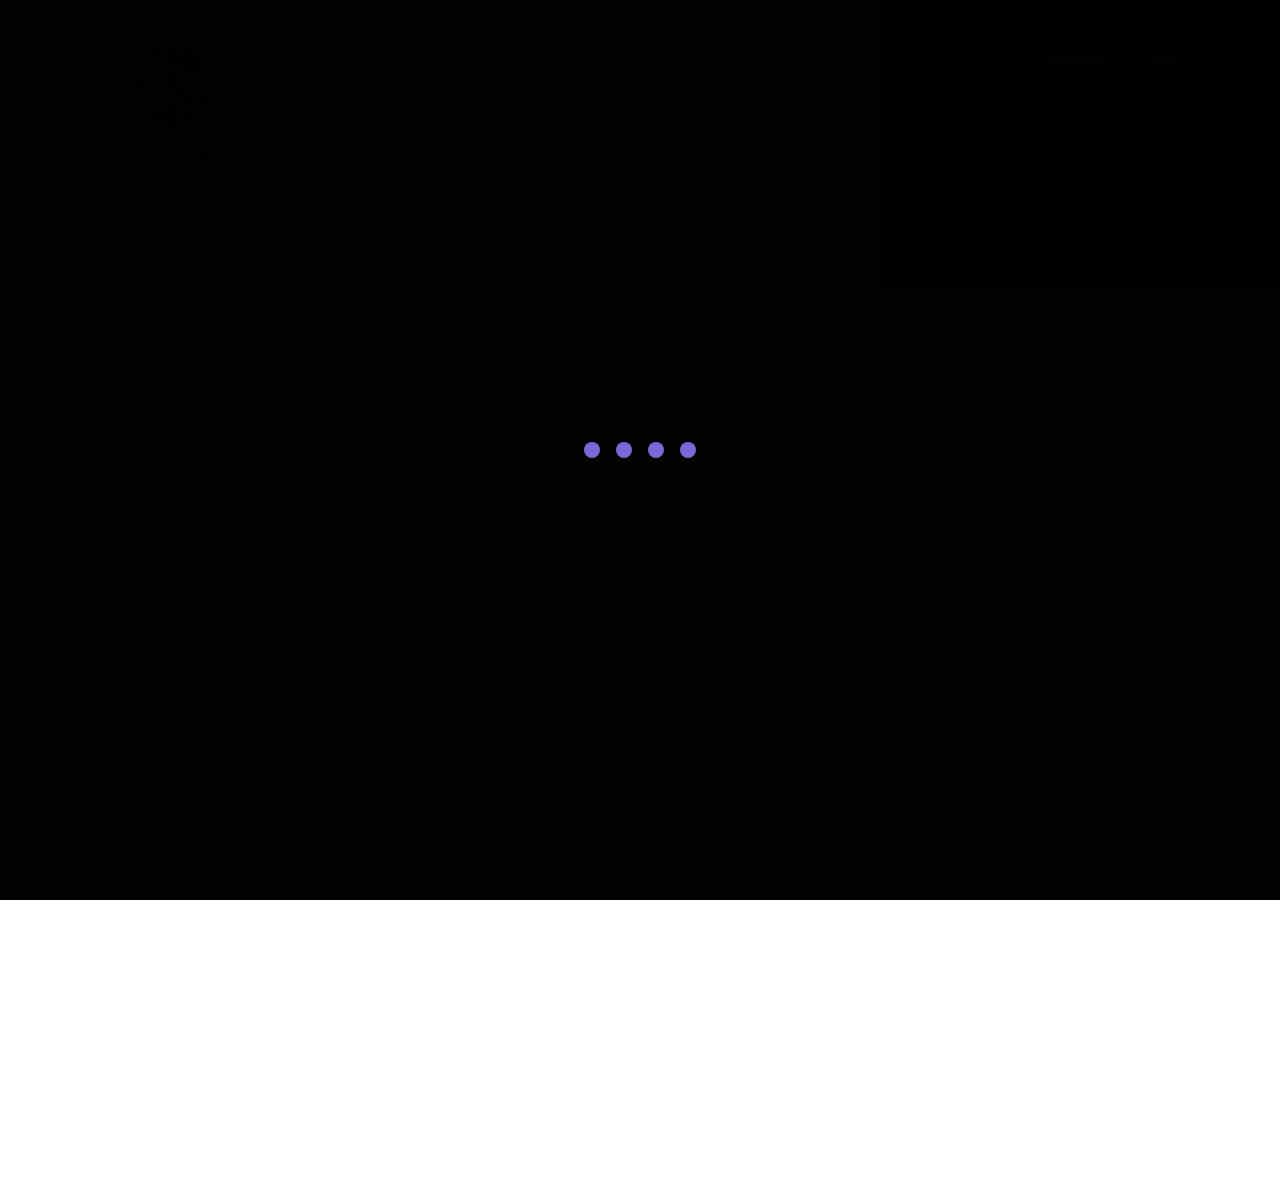
<file: paginadeobrigado/index.html>
<!DOCTYPE html><html lang="en"><head>

    <meta charset="utf-8">
    <meta name="viewport" content="width=device-width, initial-scale=1, shrink-to-fit=no">
    <link href="https://fonts.googleapis.com/css2?family=Poppins:wght@100;200;300;400;500;600;700;800;900&display=swap" rel="stylesheet">

    <title>Scholar - Online School HTML5 Template</title>

    <!-- Bootstrap core CSS -->
    <link href="css/bootstrap.min.css" rel="stylesheet">


    <!-- Additional CSS Files -->
    <link rel="stylesheet" href="css/fontawesome.css">
    <link rel="stylesheet" href="css/templatemo-scholar.css">
    <link rel="stylesheet" href="css/owl.css">
    <link rel="stylesheet" href="css/animate.css">
    <link rel="stylesheet" href="css/swiper-bundle.min.css">
    
    <script>
      gtag('event', 'conversion', {
      'send_to': 'AW-16958233538/3qIuCLeznLQaEMK3qJY_',
      'transaction_id': ''
      });
      </script>
<!--

TemplateMo 586 Scholar

https://templatemo.com/tm-586-scholar

-->
  </head>

<body>

  <!-- ***** Preloader Start ***** -->
  <div id="js-preloader" class="js-preloader">
    <div class="preloader-inner">
      <span class="dot"></span>
      <div class="dots">
        <span></span>
        <span></span>
        <span></span>
      </div>
    </div>
  </div>
  <!-- ***** Preloader End ***** -->

  <!-- ***** Header Area Start ***** -->
  <header class="header-area header-sticky">
    <div class="container">
        <div class="row">
            <div class="col-12">
                <nav class="main-nav">
                    <!-- ***** Logo Start ***** -->
                     <img src="images/logoes.png" class="logoes" alt="logo">
                    <!-- <a href="index.html" class="logo">
                        <h1>Scholar</h1>
                    </a> -->
                    <!-- ***** Logo End ***** -->
                    <!-- ***** Serach Start ***** -->
                    <!-- <div class="search-input">
                      <form id="search" action="#">
                        <input type="text" placeholder="Type Something" id="searchText" name="searchKeyword" onkeypress="handle">
                        <i class="fa fa-search"></i>
                      </form>
                    </div> -->
                    <!-- ***** Serach Start ***** -->
                    <!-- ***** Menu Start ***** -->
                    <ul class="nav">
                      <li class="scroll-to-section"><a href="#top" class="active">Notícias</a></li>
                      <li class="scroll-to-section"><a href="#services">Site</a></li>
                  </ul>   
                    <a class="menu-trigger">
                        <span>Menu</span>
                    </a>
                    <!-- ***** Menu End ***** -->
                </nav>
            </div>
        </div>
    </div>
  </header>
  <!-- ***** Header Area End ***** -->

  <div class="main-banner" id="top">
    <div class="container">
      <div class="row">
        <div class="col-lg-12">
          <div class="owl-carousel owl-banner">
            <div class="item item-1">
              <div class="header-text">
                <span class="category" style="background-color: #04a361 !important;">Completo</span>
                <h2 class="high-contrast-title">Obrigado por compartilhar conosco, em breve entraremos em contato.</h2>
                <div class="important-box"><p>Com as informações que você preencheu nosso time pode oferecer uma experiência personalizada.</p>
                <div class="buttons">
                  <div class="main-button">
                    <a href="https://wa.me/5551996992510?text=Vim%20atrav%C3%A9s%20do%20quizz%20e%20gostaria%20de%20me%20informar%20mais." style="background-color: #04a361; color: aliceblue;">Chamar no Whatsapp</a></div>
                  </div>
                  <!-- <div class="icon-button">
                    <a href="#"><i class="fa fa-play"></i> What's Scholar?</a>
                  </div> -->
                </div>
              </div>
            </div>
            <!-- <div class="item item-2">
              <div class="header-text">
                <span class="category">Best Result</span>
                <h2>Get the best result out of your effort</h2>
                <p>You are allowed to use this template for any educational or commercial purpose. You are not allowed to re-distribute the template ZIP file on any other website.</p>
                <div class="buttons">
                  <div class="main-button">
                    <a href="#">Request Demo</a>
                  </div>
                  <div class="icon-button">
                    <a href="#"><i class="fa fa-play"></i> What's the best result?</a>
                  </div>
                </div>
              </div>
            </div> -->
            <!-- <div class="item item-3">
              <div class="header-text">
                <span class="category">Online Learning</span>
                <h2>Online Learning helps you save the time</h2>
                <p>Lorem ipsum dolor sit amet, consectetur adipiscing elit, sed do eiusmod temporious incididunt ut labore et dolore magna aliqua suspendisse.</p>
                <div class="buttons">
                  <div class="main-button">
                    <a href="#">Request Demo</a>
                  </div>
                  <div class="icon-button">
                    <a href="#"><i class="fa fa-play"></i> What's Online Course?</a>
                  </div>
                </div>
              </div>
            </div> -->
          </div>
        </div>
      </div>
    </div>
  </div>

  <!-- <div class="services section" id="services">
    <div class="container">
      <div class="row">
        <div class="col-lg-4 col-md-6">
          <div class="service-item">
            <div class="icon">
              <img src="images/service-01.png" alt="online degrees">
            </div>
            <div class="main-content">
              <h4>Online Degrees</h4>
              <p>Whenever you need free templates in HTML CSS, you just remember TemplateMo website.</p>
              <div class="main-button">
                <a href="#">Read More</a>
              </div>
            </div>
          </div>
        </div>
        <div class="col-lg-4 col-md-6">
          <div class="service-item">
            <div class="icon">
              <img src="images/service-02.png" alt="short courses">
            </div>
            <div class="main-content">
              <h4>Short Courses</h4>
              <p>You can browse free templates based on different tags such as digital marketing, etc.</p>
              <div class="main-button">
                <a href="#">Read More</a>
              </div>
            </div>
          </div>
        </div>
        <div class="col-lg-4 col-md-6">
          <div class="service-item">
            <div class="icon">
              <img src="images/service-03.png" alt="web experts">
            </div>
            <div class="main-content">
              <h4>Web Experts</h4>
              <p>You can start learning HTML CSS by modifying free templates from our website too.</p>
              <div class="main-button">
                <a href="#">Read More</a>
              </div>
            </div>
          </div>
        </div>
      </div>
    </div>
  </div>

  <div class="section about-us">
    <div class="container">
      <div class="row">
        <div class="col-lg-6 offset-lg-1">
          <div class="accordion" id="accordionExample">
            <div class="accordion-item">
              <h2 class="accordion-header" id="headingOne">
                <button class="accordion-button" type="button" data-bs-toggle="collapse" data-bs-target="#collapseOne" aria-expanded="true" aria-controls="collapseOne">
                  Where shall we begin?
                </button>
              </h2>
              <div id="collapseOne" class="accordion-collapse collapse show" aria-labelledby="headingOne" data-bs-parent="#accordionExample">
                <div class="accordion-body">
                  Dolor <strong>almesit amet</strong>, consectetur adipiscing elit, sed doesn't eiusmod tempor incididunt ut labore consectetur <code>adipiscing</code> elit, sed do eiusmod tempor incididunt ut labore et dolore magna aliqua. Quis ipsum suspendisse ultrices gravida.
                </div>
              </div>
            </div>
            <div class="accordion-item">
              <h2 class="accordion-header" id="headingTwo">
                <button class="accordion-button collapsed" type="button" data-bs-toggle="collapse" data-bs-target="#collapseTwo" aria-expanded="false" aria-controls="collapseTwo">
                  How do we work together?
                </button>
              </h2>
              <div id="collapseTwo" class="accordion-collapse collapse" aria-labelledby="headingTwo" data-bs-parent="#accordionExample">
                <div class="accordion-body">
                  Dolor <strong>almesit amet</strong>, consectetur adipiscing elit, sed doesn't eiusmod tempor incididunt ut labore consectetur <code>adipiscing</code> elit, sed do eiusmod tempor incididunt ut labore et dolore magna aliqua. Quis ipsum suspendisse ultrices gravida.
                </div>
              </div>
            </div>
            <div class="accordion-item">
              <h2 class="accordion-header" id="headingThree">
                <button class="accordion-button collapsed" type="button" data-bs-toggle="collapse" data-bs-target="#collapseThree" aria-expanded="false" aria-controls="collapseThree">
                  Why SCHOLAR is the best?
                </button>
              </h2>
              <div id="collapseThree" class="accordion-collapse collapse" aria-labelledby="headingThree" data-bs-parent="#accordionExample">
                <div class="accordion-body">
                  There are more than one hundred responsive HTML templates to choose from <strong>Template</strong>Mo website. You can browse by different tags or categories.
                </div>
              </div>
            </div>
            <div class="accordion-item">
              <h2 class="accordion-header" id="headingFour">
                <button class="accordion-button collapsed" type="button" data-bs-toggle="collapse" data-bs-target="#collapseFour" aria-expanded="false" aria-controls="collapseFour">
                  Do we get the best support?
                </button>
              </h2>
              <div id="collapseFour" class="accordion-collapse collapse" aria-labelledby="headingFour" data-bs-parent="#accordionExample">
                <div class="accordion-body">
                  You can also search on Google with specific keywords such as <code>templatemo business templates, templatemo gallery templates, admin dashboard templatemo, 3-column templatemo, etc.</code>
                </div>
              </div>
            </div>
          </div>
        </div>
        <div class="col-lg-5 align-self-center">
          <div class="section-heading">
            <h6>About Us</h6>
            <h2>What make us the best academy online?</h2>
            <p>Lorem ipsum dolor sit amet, consectetur adipiscing elit, sed do eiusmod tempor incididunt ut labore et dolore magna aliqua. Quis ipsum suspendisse ultrices gravid risus commodo.</p>
            <div class="main-button">
              <a href="#">Discover More</a>
            </div>
          </div>
        </div>
      </div>
    </div>
  </div>

  <section class="section courses" id="courses">
    <div class="container">
      <div class="row">
        <div class="col-lg-12 text-center">
          <div class="section-heading">
            <h6>Latest Courses</h6>
            <h2>Latest Courses</h2>
          </div>
        </div>
      </div>
      <ul class="event_filter">
        <li>
          <a class="is_active" href="#!" data-filter="*">Show All</a>
        </li>
        <li>
          <a href="#!" data-filter=".design">Webdesign</a>
        </li>
        <li>
          <a href="#!" data-filter=".development">Development</a>
        </li>
        <li>
          <a href="#!" data-filter=".wordpress">Wordpress</a>
        </li>
      </ul>
      <div class="row event_box">
        <div class="col-lg-4 col-md-6 align-self-center mb-30 event_outer col-md-6 design">
          <div class="events_item">
            <div class="thumb">
              <a href="#"><img src="images/course-01.jpg" alt=""></a>
              <span class="category">Webdesign</span>
              <span class="price"><h6><em>$</em>160</h6></span>
            </div>
            <div class="down-content">
              <span class="author">Stella Blair</span>
              <h4>Learn Web Design</h4>
            </div>
          </div>
        </div>
        <div class="col-lg-4 col-md-6 align-self-center mb-30 event_outer col-md-6  development">
          <div class="events_item">
            <div class="thumb">
              <a href="#"><img src="images/course-02.jpg" alt=""></a>
              <span class="category">Development</span>
              <span class="price"><h6><em>$</em>340</h6></span>
            </div>
            <div class="down-content">
              <span class="author">Cindy Walker</span>
              <h4>Web Development Tips</h4>
            </div>
          </div>
        </div>
        <div class="col-lg-4 col-md-6 align-self-center mb-30 event_outer col-md-6 design wordpress">
          <div class="events_item">
            <div class="thumb">
              <a href="#"><img src="images/course-03.jpg" alt=""></a>
              <span class="category">Wordpress</span>
              <span class="price"><h6><em>$</em>640</h6></span>
            </div>
            <div class="down-content">
              <span class="author">David Hutson</span>
              <h4>Latest Web Trends</h4>
            </div>
          </div>
        </div>
        <div class="col-lg-4 col-md-6 align-self-center mb-30 event_outer col-md-6 development">
          <div class="events_item">
            <div class="thumb">
              <a href="#"><img src="images/course-04.jpg" alt=""></a>
              <span class="category">Development</span>
              <span class="price"><h6><em>$</em>450</h6></span>
            </div>
            <div class="down-content">
              <span class="author">Stella Blair</span>
              <h4>Online Learning Steps</h4>
            </div>
          </div>
        </div>
        <div class="col-lg-4 col-md-6 align-self-center mb-30 event_outer col-md-6 wordpress development">
          <div class="events_item">
            <div class="thumb">
              <a href="#"><img src="images/course-05.jpg" alt=""></a>
              <span class="category">Wordpress</span>
              <span class="price"><h6><em>$</em>320</h6></span>
            </div>
            <div class="down-content">
              <span class="author">Sophia Rose</span>
              <h4>Be a WordPress Master</h4>
            </div>
          </div>
        </div>
        <div class="col-lg-4 col-md-6 align-self-center mb-30 event_outer col-md-6 wordpress design">
          <div class="events_item">
            <div class="thumb">
              <a href="#"><img src="images/course-06.jpg" alt=""></a>
              <span class="category">Webdesign</span>
              <span class="price"><h6><em>$</em>240</h6></span>
            </div>
            <div class="down-content">
              <span class="author">David Hutson</span>
              <h4>Full Stack Developer</h4>
            </div>
          </div>
        </div>
      </div>
    </div>
  </section>

  <div class="section fun-facts">
    <div class="container">
      <div class="row">
        <div class="col-lg-12">
          <div class="wrapper">
            <div class="row">
              <div class="col-lg-3 col-md-6">
                <div class="counter">
                  <h2 class="timer count-title count-number" data-to="150" data-speed="1000"></h2>
                   <p class="count-text ">Happy Students</p>
                </div>
              </div>
              <div class="col-lg-3 col-md-6">
                <div class="counter">
                  <h2 class="timer count-title count-number" data-to="804" data-speed="1000"></h2>
                  <p class="count-text ">Course Hours</p>
                </div>
              </div>
              <div class="col-lg-3 col-md-6">
                <div class="counter">
                  <h2 class="timer count-title count-number" data-to="50" data-speed="1000"></h2>
                  <p class="count-text ">Employed Students</p>
                </div>
              </div>
              <div class="col-lg-3 col-md-6">
                <div class="counter end">
                  <h2 class="timer count-title count-number" data-to="15" data-speed="1000"></h2>
                  <p class="count-text ">Years Experience</p>
                </div>
              </div>
            </div>
          </div>
        </div>
      </div>
    </div>
  </div>

  <div class="team section" id="team">
    <div class="container">
      <div class="row">
        <div class="col-lg-3 col-md-6">
          <div class="team-member">
            <div class="main-content">
              <img src="images/member-01.jpg" alt="">
              <span class="category">UX Teacher</span>
              <h4>Sophia Rose</h4>
              <ul class="social-icons">
                <li><a href="#"><i class="fab fa-facebook"></i></a></li>
                <li><a href="#"><i class="fab fa-twitter"></i></a></li>
                <li><a href="#"><i class="fab fa-linkedin"></i></a></li>
              </ul>
            </div>
          </div>
        </div>
        <div class="col-lg-3 col-md-6">
          <div class="team-member">
            <div class="main-content">
              <img src="images/member-02.jpg" alt="">
              <span class="category">Graphic Teacher</span>
              <h4>Cindy Walker</h4>
              <ul class="social-icons">
                <li><a href="#"><i class="fab fa-facebook"></i></a></li>
                <li><a href="#"><i class="fab fa-twitter"></i></a></li>
                <li><a href="#"><i class="fab fa-linkedin"></i></a></li>
              </ul>
            </div>
          </div>
        </div>
        <div class="col-lg-3 col-md-6">
          <div class="team-member">
            <div class="main-content">
              <img src="images/member-03.jpg" alt="">
              <span class="category">Full Stack Master</span>
              <h4>David Hutson</h4>
              <ul class="social-icons">
                <li><a href="#"><i class="fab fa-facebook"></i></a></li>
                <li><a href="#"><i class="fab fa-twitter"></i></a></li>
                <li><a href="#"><i class="fab fa-linkedin"></i></a></li>
              </ul>
            </div>
          </div>
        </div>
        <div class="col-lg-3 col-md-6">
          <div class="team-member">
            <div class="main-content">
              <img src="images/member-04.jpg" alt="">
              <span class="category">Digital Animator</span>
              <h4>Stella Blair</h4>
              <ul class="social-icons">
                <li><a href="#"><i class="fab fa-facebook"></i></a></li>
                <li><a href="#"><i class="fab fa-twitter"></i></a></li>
                <li><a href="#"><i class="fab fa-linkedin"></i></a></li>
              </ul>
            </div>
          </div>
        </div>
      </div>
    </div>
  </div> 

  <div class="section testimonials">
    <div class="container">
      <div class="row">
        <div class="col-lg-7">
          <div class="owl-carousel owl-testimonials">
            <div class="item">
              <p>“Please tell your friends or collegues about TemplateMo website. Anyone can access the website to download free templates. Thank you for visiting.”</p>
              <div class="author">
                <img src="images/testimonial-author.jpg" alt="">
                <span class="category">Full Stack Master</span>
                <h4>Claude David</h4>
              </div>
            </div>
            <div class="item">
              <p>“Lorem ipsum dolor sit amet, consectetur adipiscing elit, sed do eiusmod tempor incididunt ut labore et dolore magna aliqua. Quis ipsum suspendisse ultrices gravid.”</p>
              <div class="author">
                <img src="images/testimonial-author.jpg" alt="">
                <span class="category">UI Expert</span>
                <h4>Thomas Jefferson</h4>
              </div>
            </div>
            <div class="item">
              <p>“Scholar is free website template provided by TemplateMo for educational related websites. This CSS layout is based on Bootstrap v5.3.0 framework.”</p>
              <div class="author">
                <img src="images/testimonial-author.jpg" alt="">
                <span class="category">Digital Animator</span>
                <h4>Stella Blair</h4>
              </div>
            </div>
          </div>
        </div>
        <div class="col-lg-5 align-self-center">
          <div class="section-heading">
            <h6>TESTIMONIALS</h6>
            <h2>What they say about us?</h2>
            <p>You can search free CSS templates on Google using different keywords such as templatemo portfolio, templatemo gallery, templatemo blue color, etc.</p>
          </div>
        </div>
      </div>
    </div>
  </div>

  <div class="section events" id="events">
    <div class="container">
      <div class="row">
        <div class="col-lg-12 text-center">
          <div class="section-heading">
            <h6>Schedule</h6>
            <h2>Upcoming Events</h2>
          </div>
        </div>
        <div class="col-lg-12 col-md-6">
          <div class="item">
            <div class="row">
              <div class="col-lg-3">
                <div class="image">
                  <img src="images/event-01.jpg" alt="">
                </div>
              </div>
              <div class="col-lg-9">
                <ul>
                  <li>
                    <span class="category">Web Design</span>
                    <h4>UI Best Practices</h4>
                  </li>
                  <li>
                    <span>Date:</span>
                    <h6>16 Feb 2036</h6>
                  </li>
                  <li>
                    <span>Duration:</span>
                    <h6>22 Hours</h6>
                  </li>
                  <li>
                    <span>Price:</span>
                    <h6>$120</h6>
                  </li>
                </ul>
                <a href="#"><i class="fa fa-angle-right"></i></a>
              </div>
            </div>
          </div>
        </div>
        <div class="col-lg-12 col-md-6">
          <div class="item">
            <div class="row">
              <div class="col-lg-3">
                <div class="image">
                  <img src="images/event-02.jpg" alt="">
                </div>
              </div>
              <div class="col-lg-9">
                <ul>
                  <li>
                    <span class="category">Front End</span>
                    <h4>New Design Trend</h4>
                  </li>
                  <li>
                    <span>Date:</span>
                    <h6>24 Feb 2036</h6>
                  </li>
                  <li>
                    <span>Duration:</span>
                    <h6>30 Hours</h6>
                  </li>
                  <li>
                    <span>Price:</span>
                    <h6>$320</h6>
                  </li>
                </ul>
                <a href="#"><i class="fa fa-angle-right"></i></a>
              </div>
            </div>
          </div>
        </div>
        <div class="col-lg-12 col-md-6">
          <div class="item">
            <div class="row">
              <div class="col-lg-3">
                <div class="image">
                  <img src="images/event-03.jpg" alt="">
                </div>
              </div>
              <div class="col-lg-9">
                <ul>
                  <li>
                    <span class="category">Full Stack</span>
                    <h4>Web Programming</h4>
                  </li>
                  <li>
                    <span>Date:</span>
                    <h6>12 Mar 2036</h6>
                  </li>
                  <li>
                    <span>Duration:</span>
                    <h6>48 Hours</h6>
                  </li>
                  <li>
                    <span>Price:</span>
                    <h6>$440</h6>
                  </li>
                </ul>
                <a href="#"><i class="fa fa-angle-right"></i></a>
              </div>
            </div>
          </div>
        </div>
      </div>
    </div>
  </div>

  <div class="contact-us section" id="contact">
    <div class="container">
      <div class="row">
        <div class="col-lg-6  align-self-center">
          <div class="section-heading">
            <h6>Contact Us</h6>
            <h2>Feel free to contact us anytime</h2>
            <p>Thank you for choosing our templates. We provide you best CSS templates at absolutely 100% free of charge. You may support us by sharing our website to your friends.</p>
            <div class="special-offer">
              <span class="offer">off<br><em>50%</em></span>
              <h6>Valide: <em>24 April 2036</em></h6>
              <h4>Special Offer <em>50%</em> OFF!</h4>
              <a href="#"><i class="fa fa-angle-right"></i></a>
            </div>
          </div>
        </div>
        <div class="col-lg-6">
          <div class="contact-us-content">
            <form id="contact-form" action="" method="post">
              <div class="row">
                <div class="col-lg-12">
                  <fieldset>
                    <input type="name" name="name" id="name" placeholder="Your Name..." autocomplete="on" required="">
                  </fieldset>
                </div>
                <div class="col-lg-12">
                  <fieldset>
                    <input type="text" name="email" id="email" pattern="[^ @]*@[^ @]*" placeholder="Your E-mail..." required="">
                  </fieldset>
                </div>
                <div class="col-lg-12">
                  <fieldset>
                    <textarea name="message" id="message" placeholder="Your Message"></textarea>
                  </fieldset>
                </div>
                <div class="col-lg-12">
                  <fieldset>
                    <button type="submit" id="form-submit" class="orange-button">Send Message Now</button>
                  </fieldset>
                </div>
              </div>
            </form>
          </div>
        </div>
      </div>
    </div>
  </div> -->

  <!-- <footer>
    <div class="container">
      <div class="col-lg-12">
        <p>Copyright © 2036 Scholar Organization. All rights reserved. ��� Design: <a href="https://templatemo.com" rel="nofollow" target="_blank">TemplateMo</a> Distribution: <a href="https://themewagon.com" rel="nofollow" target="_blank">ThemeWagon</a></p>
      </div>
    </div>
  </footer> -->

  <!-- Scripts -->
  <!-- Bootstrap core JavaScript -->
  <script src="js/jquery.min.js"></script>
  <script src="js/bootstrap.min.js"></script>
  <script src="js/isotope.min.js"></script>
  <script src="js/owl-carousel.js"></script>
  <script src="js/counter.js"></script>
  <script src="js/custom.js"></script>

  
</body></html>
</file>
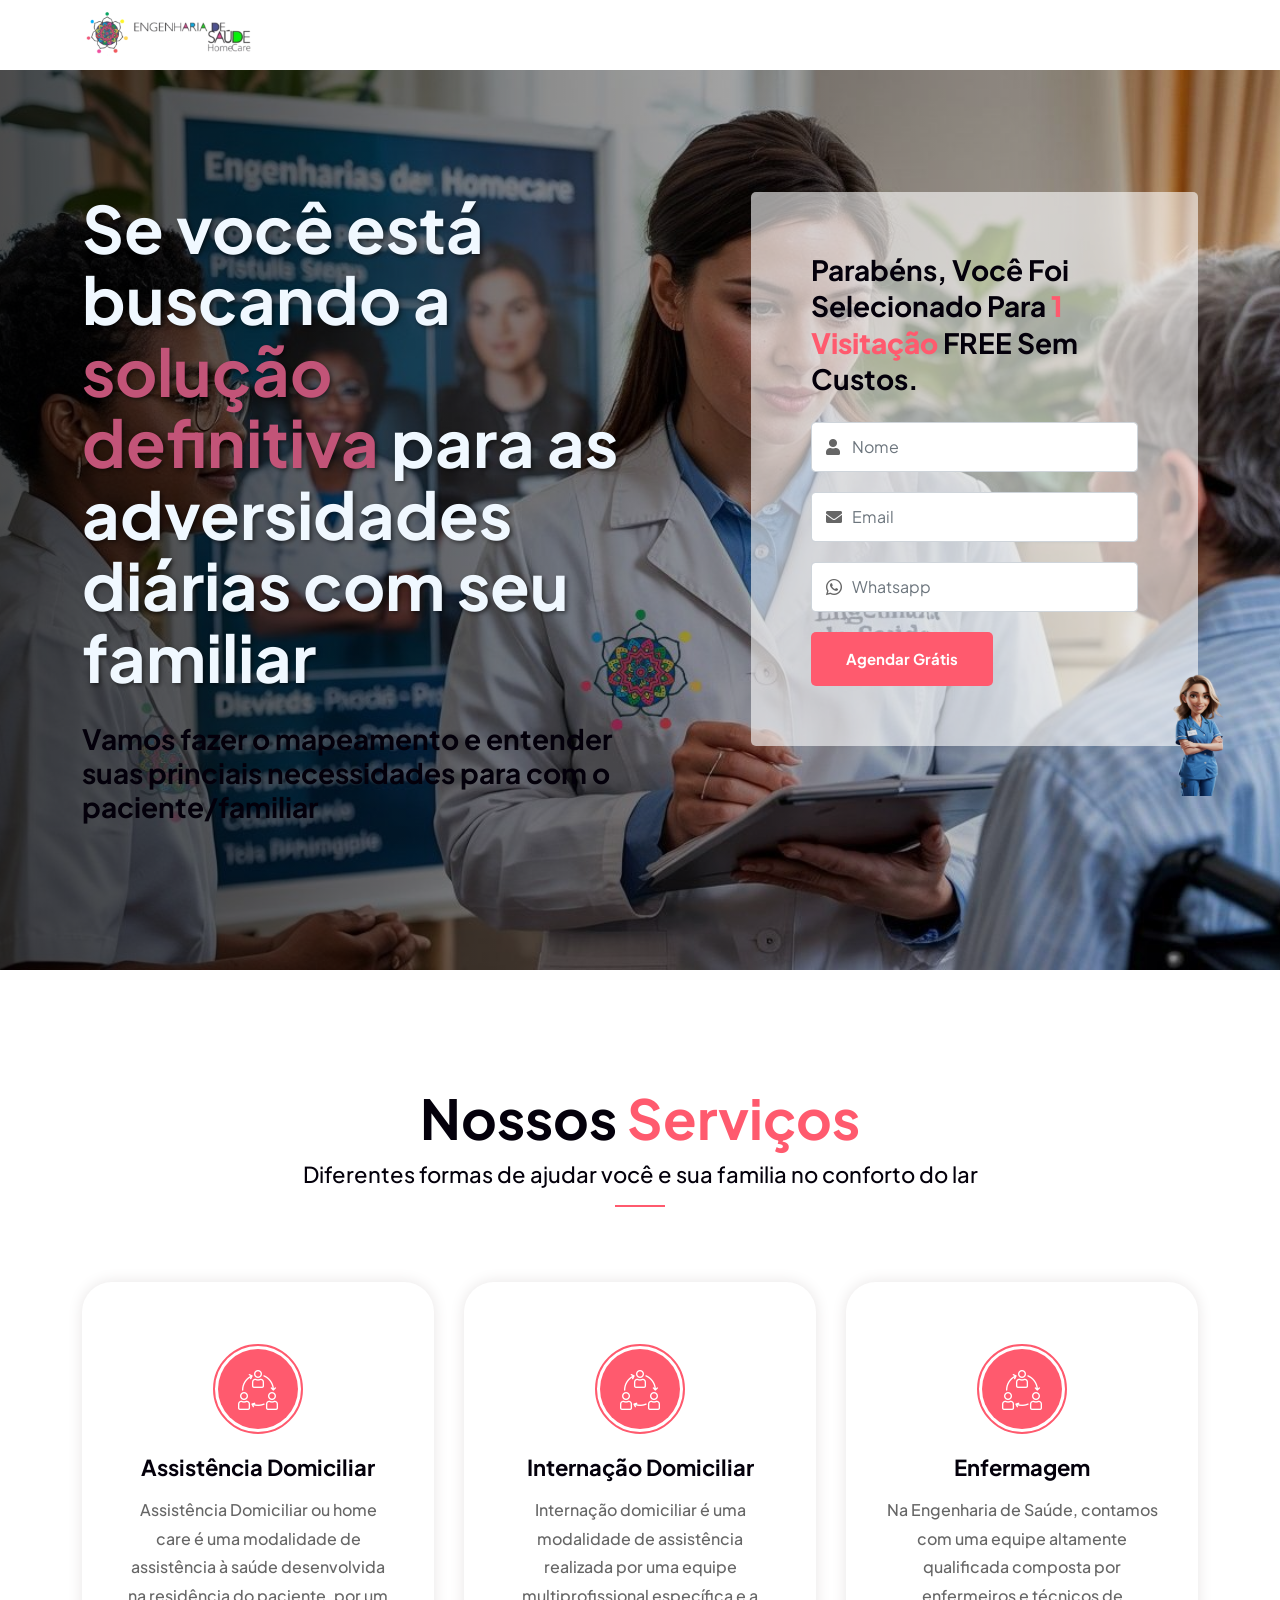
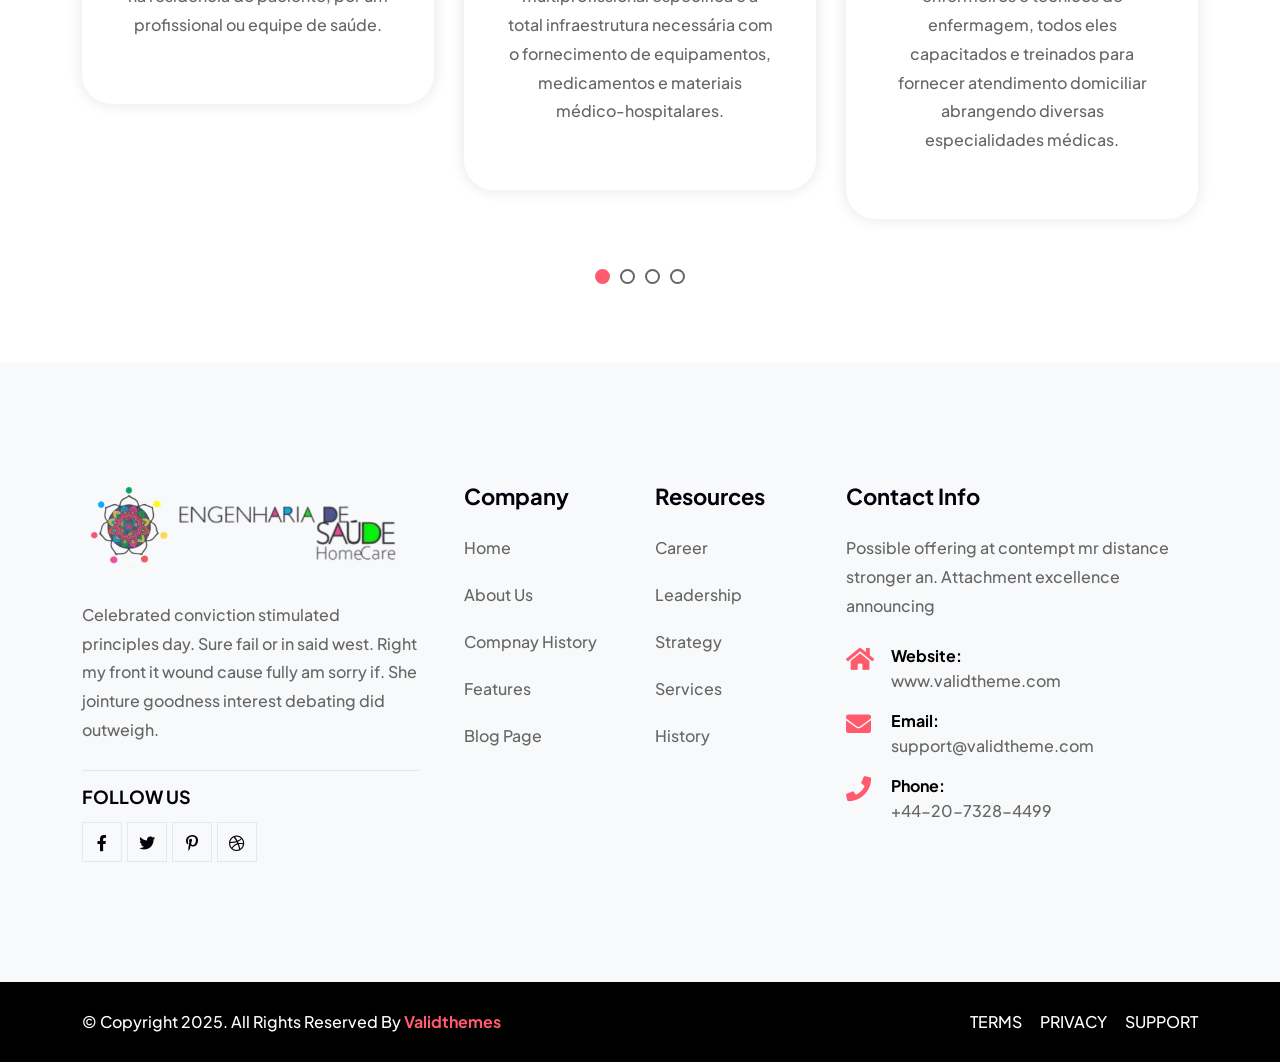
<file: projetocaptação/index.html>
<!DOCTYPE html><html lang="en"><head>
    <!-- ========== Meta Tags ========== -->
    <meta charset="utf-8">
    <meta http-equiv="X-UA-Compatible" content="IE=edge">
    <meta name="viewport" content="width=device-width, initial-scale=1">
    <meta name="description" content="Dostart - Startup Landing Page">

    <!-- ========== Page Title ========== -->
    <title>Dostart - Startup Landing Page</title>

    <!-- ========== Favicon Icon ========== -->
    <link rel="shortcut icon" href="images/favicon.png" type="image/x-icon">

    <!-- ========== Start Stylesheet ========== -->
    <link href="https://cdn.jsdelivr.net/npm/bootstrap-icons@1.10.0/font/bootstrap-icons.css" rel="stylesheet">
    <link href="css/bootstrap.min.css" rel="stylesheet">
    <link href="css/font-awesome.min.css" rel="stylesheet">
    <link href="css/flaticon-set.css" rel="stylesheet">
    <link href="css/magnific-popup.css" rel="stylesheet">
    <link href="css/owl.carousel.min.css" rel="stylesheet">
    <link href="css/owl.theme.default.min.css" rel="stylesheet">
    <link href="css/animate.css" rel="stylesheet">
    <link href="css/validnavs.css" rel="stylesheet">
    <link href="css/helper.css" rel="stylesheet">
    <link href="css/style.css" rel="stylesheet">
    <link href="css/responsive.css" rel="stylesheet">
    <!-- ========== End Stylesheet ========== -->

    <!--[if lte IE 9]>
        <p class="browserupgrade">You are using an <strong>outdated</strong> browser. Please <a href="https://browsehappy.com/">upgrade your browser</a> to improve your experience and security.</p>
    <![endif]-->

</head>

<body>

    <!-- Preloader Start -->
    <div class="se-pre-con"></div>
    <!-- Preloader Ends -->

    <!-- Header 
    ============================================= -->
    <header>
        <!-- Start Navigation -->
        <nav class="navbar mobile-sidenav navbar-default validnavs navbar-sticky">

            <div class="container d-flex justify-content-between align-items-center">            
                

                <!-- Start Header Navigation -->
                <div class="navbar-header">
                    <button type="button" class="navbar-toggle" data-toggle="collapse" data-target="#navbar-menu">
                        <i class="fa fa-bars"></i>
                    </button>
                    <a class="navbar-brand" href="index.html">
                        <img src="images/logoespng.png" class="logo" alt="Logo">
                    </a>
                </div>
                <!-- End Header Navigation -->

                <!-- Collect the nav links, forms, and other content for toggling -->
                <div class="collapse navbar-collapse" id="navbar-menu">

                    <img src="images/logoespng.png" alt="Logo">
                    <button type="button" class="navbar-toggle" data-toggle="collapse" data-target="#navbar-menu">
                        <i class="fa fa-times"></i>
                    </button>
                    
                    <!-- <ul class="nav navbar-nav navbar-center" data-in="fadeInDown" data-out="fadeOutUp">
                        <li class="dropdown dropdown-right">
                            <a href="#home" class="active dropdown-toggle smooth-menu" data-toggle="dropdown">Home</a>
                            <ul class="dropdown-menu">
                                <li><a href="index.html">Home Version One</a></li>
                                <li><a href="index-2.html">Home Version Two</a></li>
                                <li><a href="index-3.html">Home Version Three</a></li>
                                <li><a href="index-4.html">Home Version Four</a></li>
                                <li><a href="index-5.html">Home Version Five</a></li>
                                <li><a href="index-6.html">Home Version Six</a></li>
                                <li><a href="index-7.html">Home Version Seven</a></li>
                                <li><a href="index-8.html">Home Version Eight</a></li>
                                <li><a href="index-9.html">Home Version Nine <span class="badge">New</span></a></li>
                                <li><a href="index-10.html">Home Version Ten <span class="badge">New</span></a></li>
                            </ul>
                        </li>
                        <li>
                            <a class="smooth-menu" href="#about">About</a>
                        </li>
                        <li>
                            <a class="smooth-menu" href="#features">Features</a>
                        </li>
                        <li>
                            <a class="smooth-menu" href="#overview">Overview</a>
                        </li>
                        <li>
                            <a class="smooth-menu" href="#pricing">Pricing</a>
                        </li>
                        <li>
                            <a class="smooth-menu" href="#team">Team</a>
                        </li>
                        <li>
                            <a class="smooth-menu" href="#contact">contact</a>
                        </li>
                    </ul>
                </div>/.navbar-collapse -->

                <!-- <div class="attr-right">
                    
                    <div class="attr-nav">
                        <ul>
                            <li class="button">
                                <a href="#">Login</a>
                            </li>
                        </ul>
                    </div>
                    
                </div> -->
            </div>  

            <!-- Overlay screen for menu -->
            <div class="overlay-screen"></div>
            <!-- End Overlay screen for menu -->

        </nav>
        <!-- End Navigation -->
    </header>
    <!-- End Header -->

    <!-- Start Banner 
    ============================================= -->
    <div class="banner-area banner-style-two text-small content-double button-effect bg-cover" style="background-image: linear-gradient(to right, rgba(0,0,0,0.7), rgba(0,0,0,0.1)), url(images/designnovo.jpg);background-color: rgba(0, 8, 20, );">
        <div class="box-table">
            <div class="box-cell">
                <div class="container">
                    <div class="double-items">
                        <div class="row aligm-center">
                            <!-- Banner Left Content -->
                            <div class="info col-lg-6">
                                <div class="content inc-video">
                                    <h1 style="color:aliceblue !important; text-shadow: 2px 2px 4px rgba(0, 0, 0, 0.5)">Se você está buscando a <span style="color: #c25478">solução definitiva</span> para as adversidades diárias com seu familiar</h1>
                                    <h3>
                                        <strong>Vamos fazer o mapeamento e entender suas princiais necessidades para com o paciente/familiar</strong>
                                    <h3>
                                </div>
                            </div>
                            <!-- End Banner Left Content -->

                            <!-- Start Banner Form -->
                            <div class="form col-lg-5 offset-lg-1">
                                <div class="form-info">
                                    <h2>Parabéns, você foi selecionado para <span>1 visitação</span> FREE sem custos.</h2>
                                    <form action="https://api.sheetmonkey.io/form/7EHy6cd8FH4SbiATseLEX7" method="post">
                                        <div class="row">
                                            <div class="col-lg-12">
                                                <div class="form-group position-relative">
                                                    
                                                    <i class="fas fa-user" style="position: absolute; left: 15px; top: 50%; transform: translateY(-50%); z-index: 1;"></i><input class="form-control" placeholder="Nome" type="text" name="name" style="padding-left: 40px;" required>
                                                </div>
                                            </div>
                                        </div>
                                        <div class="row">
                                            <div class="col-lg-12">
                                                <div class="form-group position-relative">
                                                    <i class="fas fa-envelope" style="position: absolute; left: 15px; top: 50%; transform: translateY(-50%); z-index: 1;"></i><input class="form-control" placeholder="Email" type="email" name="email" style="padding-left: 40px;" required>
                                                </div>
                                            </div>
                                        </div>
                                        <div class="row">
                                            <div class="col-lg-12">
                                                <div class="form-group position-relative">
                                                    <i class="bi bi-whatsapp" <i class="fab fa-whatsapp" style="position: absolute; left: 15px; top: 50%; transform: translateY(-50%); z-index: 1;"></i><input class="form-control" placeholder="Whatsapp" type="text" name="telefone" style="padding-left: 40px;" required>
                                                </div>
                                            </div>
                                        </div>
                                        <div class="row">
                                            <div class="col-lg-12">
                                                <button type="submit">
                                                    Agendar Grátis
                                                </button>
                                            </div>
                                        </div>
                                    </form>
                                    <img src="images/imgiaeng.png" alt="Image Not Found">
                                </div>
                            </div>
                            <!-- End Banner Form -->

                        </div>
                    </div>
                </div>
            </div>
        </div>
    </div>
    <!-- End Banner -->

    <!-- Start We Offer 
    ============================================= -->
    <div class="we-offer-area carousel-shadow text-center default-padding">
        <div class="container">
            <div class="row">
                <div class="col-lg-8 offset-lg-2">
                    <div class="site-heading text-center">
                        <h2 class="title">Nossos <span>Serviços</span></h2>
                        <h4>Diferentes formas de ajudar você e sua familia no conforto do lar</h4>
                    </div>
                </div>
            </div>
            <div class="row">
                <div class="col-lg-12">
                    <div class="our-offer-carousel owl-carousel owl-theme">
                        <!-- Single Item -->
                        <div class="item">
                            <i class="flaticon-collaboration"></i>
                            <h4>Assistência Domiciliar</h4>
                            <p>
                                Assistência Domiciliar ou home care é uma modalidade de assistência à saúde desenvolvida na residência
                do paciente, por um profissional ou equipe de saúde.
                            </p>
                        </div>
                        <!-- End Single Item -->

                        <!-- Single Item -->
                        <div class="item">
                            <i class="flaticon-collaboration"></i>
                            <h4>Internação Domiciliar</h4>
                            <p>
                                Internação domiciliar é uma modalidade de assistência realizada por uma equipe multiprofissional
                específica e a total infraestrutura necessária com o fornecimento de equipamentos, medicamentos e
                materiais médico-hospitalares. 
                            </p>
                        </div>
                        <!-- End Single Item -->

                        <!-- Single Item -->
                        <div class="item">
                            <i class="flaticon-collaboration"></i>
                            <h4>Enfermagem</h4>
                            <p>
                                Na Engenharia de Saúde, contamos com uma equipe altamente qualificada composta por enfermeiros e
                técnicos de enfermagem, todos eles capacitados e treinados para fornecer atendimento domiciliar
                abrangendo diversas especialidades médicas. 
                            </p>
                        </div>
                        <!-- End Single Item -->

                        <!-- Single Item -->
                        <div class="item">
                            <i class="flaticon-collaboration"></i>
                            <h4>Assistência Médica</h4>
                            <p>
                                Na Assistência Médica Domiciliar, reconhecemos a importância de proporcionar um tratamento médico de
                alta qualidade sem comprometer o conforto do seu lar. 
                            </p>
                        </div>
                        <!-- End Single Item -->

                        <!-- Single Item -->
                        <div class="item">
                            <i class="flaticon-conversation"></i>
                            <h4>Fisioterapia</h4>
                            <p>
                                Na Fisioterapia Domiciliar, nosso objetivo é proporcionar tratamento e reabilitação da saúde para todas
                as faixas etárias, desde crianças até idosos. 
                            </p>
                        </div>
                        <div class="item">
                            <i class="flaticon-conversation"></i>
                            <h4>Fonoaudiologia</h4>
                            <p>
                                A Fonoaudiologia desempenha um papel crucial na avaliação e tratamento dos distúrbios que afetam a
                comunicação humana em todas as suas formas: audição, fala, voz e linguagem. 
                            </p>
                        </div>
                        <div class="item">
                            <i class="flaticon-conversation"></i>
                            <h4>Nutrição</h4>
                            <p>
                                Na área de nutrição, a assistência domiciliar assume um papel vital na promoção da saúde e do
                equilíbrio nutricional. 
                            </p>
                        </div>
                        <div class="item">
                            <i class="flaticon-conversation"></i>
                            <h4>Assistência Psicológica</h4>
                            <p>
                                Nossa abordagem de assistência psicológica domiciliar se concentra em compreender e abordar as
                complexidades emocionais e psicológicas dos pacientes.
                            </p>
                        </div>
                        <div class="item">
                            <i class="flaticon-conversation"></i>
                            <h4>Equipamentos Hospitalares</h4>
                            <p>
                                Fornecemos uma infraestrutura robusta e abrangente para assistência em saúde domiciliar, assegurando
                que cada paciente receba o cuidado que merece 
                            </p>
                        </div>
                        <div class="item">
                            <i class="flaticon-conversation"></i>
                            <h4>Terapia Ocupacional</h4>
                            <p>
                                Na Engenharia de Saúde, acreditamos que cada momento da vida tem o potencial de ser significativo e
                enriquecedor, independentemente dos desafios enfrentados.
                            </p>
                        </div>
                        <div class="item">
                            <i class="flaticon-conversation"></i>
                            <h4>Serviço Social</h4>
                            <p>
                                O Serviço Social em Home Care é focado em atender as necessidades emocionais, sociais e práticas dos
                pacientes e suas famílias, diretamente no conforto de seus lares.
                            </p>
                        </div>  
                        <!-- End Single Item -->
                    </div>
                </div>
            </div>
        </div>
    </div>
    <!-- End We Offer -->


    <!-- End Contact -->

    <!-- Start Footer 
    ============================================= -->
    <footer class="default-padding-top bg-light">
        <div class="container">
            <div class="f-items">
                <div class="row">
                    <div class="col-lg-4 col-sm-6 equal-height item">
                        <div class="f-item about">
                            <img src="images/logoespng.png" alt="Logo">
                            <p>
                                Celebrated conviction stimulated principles day. Sure fail or in said west. Right my front it wound cause fully am sorry if. She jointure goodness interest debating did outweigh.
                            </p>
                            <h5>Follow Us</h5>
                            <ul>
                                <li>
                                    <a href="#"><i class="fab fa-facebook-f"></i></a>
                                </li>
                                <li>
                                    <a href="#"><i class="fab fa-twitter"></i></a>
                                </li>
                                <li>
                                    <a href="#"><i class="fab fa-pinterest-p"></i></a>
                                </li>
                                <li>
                                    <a href="#"><i class="fab fa-dribbble"></i></a>
                                </li>
                            </ul>
                        </div>
                    </div>
                    <div class="col-lg-2 col-sm-6 equal-height item">
                        <div class="f-item link">
                            <h4>Company</h4>
                            <ul>
                                <li>
                                    <a href="#">Home</a>
                                </li>
                                <li>
                                    <a href="#">About us</a>
                                </li>
                                <li>
                                    <a href="#">Compnay History</a>
                                </li>
                                <li>
                                    <a href="#">Features</a>
                                </li>
                                <li>
                                    <a href="#">Blog Page</a>
                                </li>
                            </ul>
                        </div>
                    </div>
                    <div class="col-lg-2 col-sm-6 equal-height item">
                        <div class="f-item link">
                            <h4>Resources</h4>
                            <ul>
                                <li>
                                    <a href="#">Career</a>
                                </li>
                                <li>
                                    <a href="#">Leadership</a>
                                </li>
                                <li>
                                    <a href="#">Strategy</a>
                                </li>
                                <li>
                                    <a href="#">Services</a>
                                </li>
                                <li>
                                    <a href="#">History</a>
                                </li>
                            </ul>
                        </div>
                    </div>
                    <div class="col-lg-4 col-sm-6 equal-height item">
                        <div class="f-item twitter-widget">
                            <h4>Contact Info</h4>
                            <p>
                                 Possible offering at contempt mr distance stronger an. Attachment excellence announcing
                            </p>
                            <div class="address">
                                <ul>
                                    <li>
                                        <div class="icon">
                                            <i class="fas fa-home"></i> 
                                        </div>
                                        <div class="info">
                                            <h5>Website:</h5>
                                            <span>www.validtheme.com</span>
                                        </div>
                                    </li>
                                    <li>
                                        <div class="icon">
                                            <i class="fas fa-envelope"></i> 
                                        </div>
                                        <div class="info">
                                            <h5>Email:</h5>
                                            <span>support@validtheme.com</span>
                                        </div>
                                    </li>
                                    <li>
                                        <div class="icon">
                                            <i class="fas fa-phone"></i> 
                                        </div>
                                        <div class="info">
                                            <h5>Phone:</h5>
                                            <span>+44-20-7328-4499</span>
                                        </div>
                                    </li>
                                </ul>
                            </div>
                        </div>
                    </div>
                </div>
            </div>
        </div>
        <!-- Start Footer Bottom -->
        <div class="footer-bottom">
            <div class="container">
                <div class="row">
                    <div class="col-lg-6">
                        <p>© Copyright 2025. All Rights Reserved by <a href="#">validthemes</a></p>
                    </div>
                    <div class="col-lg-6 text-end link">
                        <ul>
                            <li>
                                <a href="#">Terms</a>
                            </li>
                            <li>
                                <a href="#">Privacy</a>
                            </li>
                            <li>
                                <a href="#">Support</a>
                            </li>
                        </ul>
                    </div>
                </div>
            </div>
        </div>
        <!-- End Footer Bottom -->
    </footer>
    <!-- End Footer -->

    <!-- jQuery Frameworks
    ============================================= -->
    <script src="js/jquery-3.6.0.min.js"></script>
    <script src="js/bootstrap.bundle.min.js"></script>
    <script src="js/jquery.appear.js"></script>
    <script src="js/jquery.easing.min.js"></script>
    <script src="js/magnific-popup.min.js"></script>
    <script src="js/owl.carousel.min.js"></script>
    <script src="js/wow.min.js"></script>
    <script src="js/progress-bar.min.js"></script>
    <script src="js/isotope.pkgd.min.js"></script>
    <script src="js/imagesloaded.pkgd.min.js"></script>
    <script src="js/count-to.js"></script>
    <script src="js/YTPlayer.min.js"></script>
    <script src="js/validnavs.js"></script>
    <script src="js/main.js"></script>


</body></html>
</file>
<file: paginadeobrigado/css/templatemo-scholar.css>
/* 

TemplateMo 586 Scholar

https://templatemo.com/tm-586-scholar

*/

/* ---------------------------------------------
Table of contents
------------------------------------------------
01. font & reset css
02. reset
03. global styles
04. header
05. banner
06. features
07. testimonials
08. contact
09. footer

--------------------------------------------- */
/* 
---------------------------------------------
font & reset css
--------------------------------------------- 
*/
@import url("https://fonts.googleapis.com/css2?family=Poppins:wght@100;200;300;400;500;600;700;800;900");
/* 
---------------------------------------------
reset
--------------------------------------------- 
*/
html, body, div, span, applet, object, iframe, h1, h2, h3, h4, h5, h6, p, blockquote, div
pre, a, abbr, acronym, address, big, cite, code, del, dfn, em, font, img, ins, kbd, q,
s, samp, small, strike, strong, sub, sup, tt, var, b, u, i, center, dl, dt, dd, ol, ul, li,
figure, header, nav, section, article, aside, footer, figcaption {
  margin: 0;
  padding: 0;
  border: 0;
  outline: 0;
}

.clearfix:after {
  content: ".";
  display: block;
  clear: both;
  visibility: hidden;
  line-height: 0;
  height: 0;
}

.clearfix {
  display: inline-block;
}

html[xmlns] .clearfix {
  display: block;
}

* html .clearfix {
  height: 1%;
}

ul, li {
  padding: 0;
  margin: 0;
  list-style: none;
}

header, nav, section, article, aside, footer, hgroup {
  display: block;
}

* {
  box-sizing: border-box;
}

html, body {
  font-family: 'Poppins', sans-serif;
  -ms-text-size-adjust: 100%;
  -webkit-font-smoothing: antialiased;
  -moz-osx-font-smoothing: grayscale;
}

a {
  text-decoration: none !important;
}

h1, h2, h3, h4, h5, h6 {
  color: #1e1e1e;
  margin-top: 0px;
  margin-bottom: 0px;
  font-weight: 700;
}

ul {
  margin-bottom: 0px;
}

p {
  font-size: 14px;
  line-height: 28px;
  color: #4a4a4a;
}

img {
  width: 100%;
  overflow: hidden;
}

/* 
---------------------------------------------
Global Styles
--------------------------------------------- 
*/
html,
body {
  font-family: 'Poppins', sans-serif;
}

::selection {
  background: #7a6ad8;
  color: #fff;
}

::-moz-selection {
  background: #7a6ad8;
  color: #fff;
}

.section {
  padding-top: 30px;
  margin-top: 120px;
}

.section-heading {
  margin-bottom: 60px;
}

.section-heading h2 {
  font-size: 36px;
  font-weight: 600;
  text-transform: capitalize;
  margin: 20px 0;
  line-height: 44px;
}

.section-heading h2 em {
  color: #7a6ad8;
  font-style: normal;
}

.section-heading h6 {
  color: #7a6ad8;
  font-size: 14px;
  text-transform: uppercase;
  font-weight: 600;
}

.main-banner {
  background: linear-gradient(90deg, #ff9900 0%, #c25478 100%) !important;
}

.main-button a {
  display: inline-block;
  background-color: #fff;
  color: #7a6ad8;
  font-size: 14px;
  font-weight: 500;
  height: 40px;
  line-height: 40px;
  padding: 0px 25px;
  border-radius: 20px;
  transition: all .3s;
}

.main-button a:hover {
  background-color: #7a6ad8;
  color: #fff;
}


/* Estilo para melhorar o contraste do título */
.high-contrast-title {
  text-shadow: 2px 2px 4px rgba(0, 0, 0, 0.8);
  background-color: rgba(0, 0, 0, 0.5);
  padding: 10px 15px;
  border-radius: 5px;
  display: inline-block;
}

/* Estilo para a caixa de destaque */
.important-box {
  background-color: rgba(80, 80, 80, 0.8);
  padding: 15px;
  border-radius: 5px;
  margin: 15px 0;
  border-left: 4px solid #f48840;
}

.important-box p {
  color: white;
  margin: 0;
  font-weight: 500;
}
/* 
---------------------------------------------
Pre-loader Style
--------------------------------------------- 
*/

.js-preloader {
  position: fixed;
  top: 0;
  left: 0;
  right: 0;
  bottom: 0;
  background-color: rgba(0,0,0,0.99);
  display: -webkit-box;
  display: flex;
  -webkit-box-align: center;
  align-items: center;
  -webkit-box-pack: center;
  justify-content: center;
  opacity: 1;
  visibility: visible;
  z-index: 9999;
  -webkit-transition: opacity 0.25s ease;
  transition: opacity 0.25s ease;
}

.js-preloader.loaded {
  opacity: 0;
  visibility: hidden;
  pointer-events: none;
}

@-webkit-keyframes dot {
  50% {
      -webkit-transform: translateX(96px);
      transform: translateX(96px);
  }
}

@keyframes dot {
  50% {
      -webkit-transform: translateX(96px);
      transform: translateX(96px);
  }
}

@-webkit-keyframes dots {
  50% {
      -webkit-transform: translateX(-31px);
      transform: translateX(-31px);
  }
}

@keyframes dots {
  50% {
      -webkit-transform: translateX(-31px);
      transform: translateX(-31px);
  }
}

.preloader-inner {
  position: relative;
  width: 142px;
  height: 40px;
  background: transparent;
}

.preloader-inner .dot {
  position: absolute;
  width: 16px;
  height: 16px;
  top: 12px;
  left: 15px;
  background: #7a6ad8;
  border-radius: 50%;
  -webkit-transform: translateX(0);
  transform: translateX(0);
  -webkit-animation: dot 2.8s infinite;
  animation: dot 2.8s infinite;
}

.preloader-inner .dots {
  -webkit-transform: translateX(0);
  transform: translateX(0);
  margin-top: 12px;
  margin-left: 31px;
  -webkit-animation: dots 2.8s infinite;
  animation: dots 2.8s infinite;
}

.preloader-inner .dots span {
  display: block;
  float: left;
  width: 16px;
  height: 16px;
  margin-left: 16px;
  background: #7a6ad8;
  border-radius: 50%;
}



/* 
---------------------------------------------
Header Style
--------------------------------------------- 
*/

.background-header {
  background-color: #7a6ad8 !important; 
  border-radius: 0px 0px 25px 25px;
  height: 80px!important;
  position: fixed!important;
  top: 0!important;
  left: 0;
  right: 0;
  box-shadow: 0px 0px 10px rgba(0,0,0,0.15)!important;
  -webkit-transition: all .5s ease 0s;
  -moz-transition: all .5s ease 0s;
  -o-transition: all .5s ease 0s;
  transition: all .5s ease 0s;
}

.header-area {
  position: absolute;
  background-color: transparent;
  top: 40px;
  left: 0;
  right: 0;
  z-index: 100;
  -webkit-transition: all .5s ease 0s;
  -moz-transition: all .5s ease 0s;
  -o-transition: all .5s ease 0s;
  transition: all .5s ease 0s;
}

.header-area .main-nav {
  background: transparent;
  display: flex
}

.header-area .main-nav .logo {
  -webkit-transition: all 0.3s ease 0s;
  -moz-transition: all 0.3s ease 0s;
  -o-transition: all 0.3s ease 0s;
  transition: all 0.3s ease 0s;
  display: inline-block;
}

.header-area .main-nav .logo h1 {
  font-size: 36px;
  text-transform: uppercase;
  color: #fff;
  font-weight: 600;
  margin-right: 20px;
  padding-right: 20px;
  border-right: 1px solid rgba(250, 250, 250, 0.3);
}

.background-header .main-nav .logo,
.background-header .main-nav #search {
  margin-top: 18px;
}

.header-area .main-nav #search {
  position: relative;
}

.header-area .main-nav #search input {
  background-color: rgba(255, 255, 255, 0.10);
  height: 44px;
  width: 250px;
  border-radius: 23px;
  border: none;
  color: #fff;
  font-size: 14px;
  font-weight: 300;
  padding: 0px 20px 0px;
}

.header-area .main-nav #search input::placeholder {
  color: rgba(250, 250, 250, 0.75);
}

.header-area .main-nav #search i {
  position: absolute;
  color: #fff;
  right: 20px;
  top: 15px;
  font-size: 16px;
}

.header-area .main-nav ul.nav {
  border-radius: 0px 0px 25px 25px;
  flex-basis: 100%;
  margin-right: 0px;
  justify-content: right;
  -webkit-transition: all 0.3s ease 0s;
  -moz-transition: all 0.3s ease 0s;
  -o-transition: all 0.3s ease 0s;
  transition: all 0.3s ease 0s;
  position: relative;
  z-index: 999;
}

.header-area .main-nav .nav li:last-child {
  padding-right: 0px;
}

.header-area .main-nav .nav li {
  padding-left: 5px;
  padding-right: 5px;
  height: 40px;
  line-height: 40px;
}

.header-area .main-nav .nav li a {
  display: block;
  padding-left: 20px;
  padding-right: 20px;
  border-radius: 20px;
  font-weight: 300;
  font-size: 14px;
  height: 40px;
  line-height: 40px;
  text-transform: capitalize;
  color: #fff;
  -webkit-transition: all 0.4s ease 0s;
  -moz-transition: all 0.4s ease 0s;
  -o-transition: all 0.4s ease 0s;
  transition: all 0.4s ease 0s;
  border: transparent;
  letter-spacing: .25px;
}

.background-header .main-nav .nav {margin-top: 20px;}

.background-header .main-nav .nav li {
  height: 80px;
  line-height: 80px;
}

.header-area .main-nav .nav li:hover a {
  opacity: 0.8;
}
.header-area .main-nav .nav li a.active {
  color: #fff;
  background-color: rgba(255, 255, 255, 0.10);
  opacity: 1;
}

.background-header .main-nav .nav li:hover a {
  opacity: 0.8;
}
.background-header .main-nav .nav li a.active {
  color: #fff;
  background-color: rgba(255, 255, 255, 0.10);
  opacity: 1;
}

.header-area .main-nav .menu-trigger {
  cursor: pointer;
  position: absolute;
  top: 33px;
  width: 32px;
  height: 40px;
  text-indent: -9999em;
  z-index: 99;
  right: 20px;
  display: none;
}

.background-header .main-nav .menu-trigger {
  top: 20px;
}

.header-area .main-nav .menu-trigger span,
.header-area .main-nav .menu-trigger span:before,
.header-area .main-nav .menu-trigger span:after {
  -moz-transition: all 0.4s;
  -o-transition: all 0.4s;
  -webkit-transition: all 0.4s;
  transition: all 0.4s;
  background-color: #fff;
  display: block;
  position: absolute;
  width: 30px;
  height: 2px;
  left: 0;
}

.header-area .main-nav .menu-trigger span:before,
.header-area .main-nav .menu-trigger span:after {
  -moz-transition: all 0.4s;
  -o-transition: all 0.4s;
  -webkit-transition: all 0.4s;
  transition: all 0.4s;
  background-color: #fff;
  display: block;
  position: absolute;
  width: 30px;
  height: 2px;
  left: 0;
  width: 75%;
}

.header-area .main-nav .menu-trigger span:before,
.header-area .main-nav .menu-trigger span:after {
  content: "";
}

.header-area .main-nav .menu-trigger span {
  top: 16px;
}

.header-area .main-nav .menu-trigger span:before {
  -moz-transform-origin: 33% 100%;
  -ms-transform-origin: 33% 100%;
  -webkit-transform-origin: 33% 100%;
  transform-origin: 33% 100%;
  top: -10px;
  z-index: 10;
}

.header-area .main-nav .menu-trigger span:after {
  -moz-transform-origin: 33% 0;
  -ms-transform-origin: 33% 0;
  -webkit-transform-origin: 33% 0;
  transform-origin: 33% 0;
  top: 10px;
}

.header-area .main-nav .menu-trigger.active span,
.header-area .main-nav .menu-trigger.active span:before,
.header-area .main-nav .menu-trigger.active span:after {
  background-color: transparent;
  width: 100%;
}

.header-area .main-nav .menu-trigger.active span:before {
  -moz-transform: translateY(6px) translateX(1px) rotate(45deg);
  -ms-transform: translateY(6px) translateX(1px) rotate(45deg);
  -webkit-transform: translateY(6px) translateX(1px) rotate(45deg);
  transform: translateY(6px) translateX(1px) rotate(45deg);
  background-color: #fff;
}

.background-header .main-nav .menu-trigger.active span:before {
  background-color: #fff;
}

.header-area .main-nav .menu-trigger.active span:after {
  -moz-transform: translateY(-6px) translateX(1px) rotate(-45deg);
  -ms-transform: translateY(-6px) translateX(1px) rotate(-45deg);
  -webkit-transform: translateY(-6px) translateX(1px) rotate(-45deg);
  transform: translateY(-6px) translateX(1px) rotate(-45deg);
  background-color: #fff;
}

.background-header .main-nav .menu-trigger.active span:after {
  background-color: #fff;
}

.header-area.header-sticky .nav li a.active {
  color: #fff;
}

.visible{
  display:inline !important;
}

@media (max-width: 1200px) {
  .header-area .main-nav .nav li {
    padding-left: 2px;
    padding-right: 2px;
  }
  .header-area .main-nav .nav li a {
    padding-left: 10px;
    padding-right: 10px;
  }

}

@media (max-width: 767px) {
  .background-header .main-nav .nav,
  .header-area .main-nav .nav {
    background-color: #f1f0fe;
  }
  .background-header .main-nav .nav li a,
  .header-area .main-nav .nav li a {
    line-height: 50px;
    height: 50px;
    font-weight: 400;
    color: #1e1e1e;
    background-color: #f1f0fe;
     border-radius: 0px 0px 25px 25px;
  }
  .background-header .main-nav .nav li,
  .header-area .main-nav .nav li {
    border-top: 1px solid #ddd;
    background-color: #f1f0fe;
    height: 50px;
    border-radius: 0px 0px 25px 25px;
  }
  .background-header .main-nav .nav li:last-child,
  .header-area .main-nav .nav li:last-child {
    border-radius: 0px 0px 25px 25px;
  }
  .header-area .main-nav .nav {
    height: auto;
    flex-basis: 100%;
  }
  .header-area .main-nav .logo {
    position: absolute;
    left: 30px;
    top: 0px;
  }
  .background-header .main-nav .logo {
    top: 0px;
  }
  .background-header .main-nav .border-button {
    top: 0px !important;
  }
  .header-area .main-nav .border-button {
    position: absolute;
    top: 15px;
    right: 70px;
  }
  .header-area.header-sticky .nav li a:hover,
  .header-area.header-sticky .nav li a.active {
    color: #7a6ad8!important;
    opacity: 1;
  }
  .header-area.header-sticky .nav li.search-icon a {
    width: 100%;
  }
  .header-area {
    background-color: transparent;
    padding: 0px 15px;
    height: 80px;
    box-shadow: none;
    text-align: center;
  }
  .header-area .container {
    padding: 0px;
  }
  .header-area .logo {
    margin-left: 0px;
    margin-top: 30px;
  }
  .header-area .menu-trigger {
    display: block !important;
  }
  .header-area .main-nav {
    overflow: hidden;
  }
  .header-area .main-nav .nav {
    float: none;
    width: 100%;
    display: none;
    -webkit-transition: all 0s ease 0s;
    -moz-transition: all 0s ease 0s;
    -o-transition: all 0s ease 0s;
    transition: all 0s ease 0s;
    margin-left: 0px;
  }
  .header-area .main-nav .nav li:first-child {
    border-top: 1px solid #eee;
  }
  .header-area.header-sticky .nav {
    margin-top: 100px !important;
  }
  .background-header.header-sticky .nav {
    margin-top: 80px !important;
  }
  .header-area .main-nav .nav li {
    width: 100%;
    background: #fff;
    padding-left: 0px !important;
    padding-right: 0px !important;
  }
  
}

/* 
---------------------------------------------
Banner Style
--------------------------------------------- 
*/

.main-banner {
  background-image: url(../images/banner-bg.jpg);
  background-position: right bottom;
  background-repeat: no-repeat;
  background-size: cover;
  padding: 170px 0px 120px 0px;
}

.main-banner .item-1 {
  background-image: url(../images/banner01.png);
}

.main-banner .item-2 {
  background-image: url(../images/banner-item-02.jpg);
}

.main-banner .item-3 {
  background-image: url(../images/banner-item-03.jpg);
}

.main-banner .item {
  background-repeat: no-repeat;
  background-position: center center;
  background-size: cover;
  border-radius: 25px;
  padding: 100px 100px;
  margin-left: 130px;
}

.main-banner .item span.category {
  background-color: #7a6ad8;
  color: #fff;
  font-size: 14px;
  text-transform: uppercase;
  padding: 5px 15px;
  border-radius: 20px;
  display: inline-block;
  margin-bottom: 50px;
}

.main-banner .item h2 {
  font-size: 48px;
  font-weight: 700;
  color: #fff;
  line-height: 70px;
  width: 60%;
  margin-bottom: 40px;
}

.main-banner .item p {
  color: #fff;
  width: 65%;
}

.main-banner .item .buttons {
  display: flex;
  margin-top: 50px;
}

.main-banner .item .buttons .main-button {
  margin-right: 30px;
}

.main-banner .item .buttons .main-button a {
  font-size: 14px;
  color: #7a6ad8;
  background-color: #fff;
  display: inline-block;
  height: 50px;
  line-height: 50px;
  padding: 0px 25px;
  border-radius: 25px;
  font-weight: 500;
}

.main-banner .item .buttons .icon-button i {
  color: #7a6ad8;
  background-color: #fff;
  display: inline-block;
  height: 50px;
  width: 50px;
  text-align: center;
  line-height: 50px;
  border-radius: 50%;
  margin-right: 10px;
  font-size: 16px;
}

.main-banner .item .buttons .icon-button a {
  color: #fff;
  font-size: 14px;
  font-weight: 500;
}

.main-banner .owl-nav {
  position: absolute;
  max-width: 1320px;
  bottom: 23px;
  left: 0;
  text-align: right;
}

.main-banner .owl-nav .owl-prev i,
.main-banner .owl-nav .owl-next i {
  width: 50px;
  height: 50px;
  line-height: 50px;
  font-size: 24px;
  display: inline-block;
  color: #fff;
  background-color: rgba(255, 255, 255, 0.2);
  border-radius: 50%;
  opacity: 1;
  transition: all .3s;
}

.main-banner .owl-nav .owl-prev i {
  position: absolute;
  bottom: 65px;
}

.main-banner .owl-nav .owl-prev i:hover,
.main-banner .owl-nav .owl-next i:hover {
  opacity: 1;
  background-color: rgba(255, 255, 255, 0.5);
}

.logoes {
  margin-top: -30px;
  width: 20%;
}


/* 
---------------------------------------------
Services Style
--------------------------------------------- 
*/

.services .service-item:hover .icon img {
  margin-top: -10px;
}

.services .service-item {
  position: relative;
  margin-top: 95px;
}

.services .service-item .icon {
  width: 190px;
  height: 190px;
  display: inline-block;
  text-align: center;
  line-height: 190px;
  background-color: #7a6ad8;
  border-radius: 50%;
  position: absolute;
  right: 0;
  top: -95px;
}

.services .service-item .icon img {
  max-width: 86px;
  transition: all .2s;
}

.services .service-item .main-content {
  border-radius: 25px;
  padding: 80px 30px 50px 30px;
  background-color: #f1f0fe;
  margin-bottom: 30px;
  margin-right: 80px;
  transition: all .4s;
}

.services .service-item h4 {
  font-size: 22px;
  font-weight: 600;
  margin-bottom: 15px;
  line-height: 30px;
  transition: all .4s;
}

.services .service-item p {
  color: #4a4a4a;
  margin-bottom: 25px;
}

/* 
---------------------------------------------
About Style
--------------------------------------------- 
*/

.about-us {
  position: relative;
  padding: 0px;
  margin-top: 130px;
}

.about-us:before {
  position: absolute;
  top: 0;
  bottom: 0;
  right: 0;
  z-index: -1;
  width: 84%;
  height: 100%;
  background-color: #f1f0fe;
  content: '';
  border-top-left-radius: 500px;
  border-bottom-left-radius: 500px;
}

.accordion {
  margin-top: -40px;
  margin-bottom: -40px;
  background-color: #7a6ad8;
  border-radius: 40px;
  padding: 80px 50px 50px 50px;
}

.accordion-item {
  background-color: #fff;
  border-radius: 40px !important;
  margin-bottom: 30px;
  border: none;
}

.accordion-item .accordion-button {
  outline: none;
  box-shadow: none;
  border-radius: 40px !important;
}

.accordion-button:not(.collapsed) {
  color: #7a6ad8;
  background-color: #fff;
}

h2.accordion-header button {
  padding: 15px 25px;
  font-family: 'Poppins';
  font-size: 16px;
  font-weight: 600;
}

.accordion-button::after {
  font-size: 18px;
  font-weight: 500;
  background-image: none;
  content: '+';
  width: 30px;
  height: 30px;
  display: inline-block;
  text-align: center;
  line-height: 30px;
  border-radius: 50%;
  background-color: #7a6ad8;
  color: #fff;
}

.accordion-button:not(.collapsed)::after {
  background-image: none;
  line-height: 32px;
  content: '-';
}

.accordion-body {
  padding: 0px 25px 30px 25px;
  font-size: 14px;
  line-height: 28px;
  color: #4a4a4a;
}

.about-us .section-heading {
  margin-left: 60px;
  margin-bottom: 0px;
}

.about-us .section-heading .main-button {
  margin-top: 50px;
}


/* 
---------------------------------------------
Courses Style
--------------------------------------------- 
*/

.courses {
  margin-top: 160px;
}

.event_filter {
  text-align: center;
}

.event_filter {
  background-color: #f1f0fe;
  border-radius: 50px;
  padding: 15px 40px;
  list-style: none;
  margin: 0 auto 70px;
  max-width: max-content;
}

.event_filter li {
  display: inline-block;
  margin: 0px 20px;
}

.event_filter li a {
  font-size: 14px;
  font-weight: 500;
  color: #1e1e1e;
  transition: all .3s;
}

.event_filter li

.event_filter li a.is_active,
.event_filter li a:hover {
  color: #7a6ad8;
}

.events_item .thumb {
  position: relative;
  border-radius: 25px;
  overflow: hidden;
}

.events_item .thumb img {
  margin-bottom: -5px;
}

.events_item .thumb span.category {
  position: absolute;
  left: 30px;
  top: 30px;
  font-size: 14px;
  text-transform: uppercase;
  color: #7a6ad8;
  background-color: rgba(250, 250, 250, 0.95);
  padding: 8px 20px;
  border-radius: 25px;
  font-weight: 500;
  display: inline-block;
}

.events_item .thumb span.price {
  position: absolute;
  right: -30px;
  top: -50px;
  background-color: rgba(122, 106, 216, 0.95);
  width: 130px;
  height: 130px;
  border-radius: 50%;
  display: inline-block;
  transition: all .3s;
}

.events_item .thumb span.price h6 {
  margin-top: 72px;
  margin-left: 22px;
  font-size: 28px;
  text-transform: uppercase;
  color: #fff;
  font-weight: 700;
}

.events_item .thumb span.price em {
  font-size: 18px;
  font-weight: 500;
  font-style: normal;
  vertical-align: top;
}

.events_item {
  background-color: #f1f0fe;
  border-radius: 25px;
  margin-bottom: 30px;
  position: relative;
  justify-content: center;
  align-items: center;
} 

.events_item .down-content {
  padding: 20px 30px 25px 30px;
}

.events_item .down-content span.author {
  color: #7a6ad8;
  font-size: 15px;
  display: inline-block;
  margin-bottom: 6px;
}

.events_item .down-content h4 {
  font-size: 22px;
  font-weight: 600;
  transition: all .3s;
}

.events_item:hover .down-content h4 {
  color: #7a6ad8;
}

.events_item:hover .thumb span.price {
  transform: scale(1.2);
}


/* 
---------------------------------------------
Facts Style
--------------------------------------------- 
*/

.fun-facts {
  position: relative;
  padding: 120px 0px 80px 0px;
  overflow: hidden;
}

.fun-facts:before {
  position: absolute;
  top: 0;
  bottom: 0;
  left: 0;
  z-index: -1;
  width: 95%;
  height: 100%;
  background-color: #7a6ad8;
  content: '';
  border-top-right-radius: 500px;
  border-bottom-right-radius: 500px;
}

.fun-facts:after {
  background: url(../images/contact-dec-01.png);
  position: absolute;
  left: 15%;
  opacity: 0.5;
  top: 0;
  width: 318px;
  height: 119px;
  content: '';
  z-index: 2;
}

.fun-facts .counter {
  text-align: center;
  margin-bottom: 40px;
}

.fun-facts h2 {
  color: #fff;
  font-size: 48px;
  font-weight: 700;
}

.fun-facts h2::after {
  content: '+';
  margin-left: 5px;
}

.fun-facts p {
  color: #fff;
  font-size: 15px;
  font-weight: 500;
  margin-top: 15px;
}


/* 
---------------------------------------------
Team Style
--------------------------------------------- 
*/

.team {
  margin-top: 100px;
    padding-top: 140px;
}

.team-member {
  position: relative;
}

.team-member:hover img {
  top: -120px;
}

.team-member img {
  max-width: 220px;
  border-radius: 50%;
  position: absolute;
  top: -110px;
  left: 50%;
  transform: translateX(-110px);
  transition: all .3s;
}

.team-member .main-content {
  border-radius: 25px;
  padding: 140px 30px 40px 30px;
  background-color: #f1f0fe;
  text-align: center;
}

.team-member .main-content span.category {
  color: #7a6ad8;
  font-size: 15px;
}

.team-member .main-content h4 {
  font-size: 22px;
  font-weight: 600;
  margin-top: 8px;
  margin-bottom: 15px;
}

.team-member .main-content ul li {
  display: inline-block;
  margin: 0px 2px;
}

.team-member .main-content ul li a {
  background-color: #fff;
  color: #7a6ad8;
  display: inline-block;
  text-align: center;
  line-height: 40px;
  font-size: 18px;
  width: 40px;
  height: 40px;
  border-radius: 50%;
  transition: all .3s;
}

.team-member .main-content ul li a:hover {
  background-color: #7a6ad8;
  color: #fff;
}


/* 
---------------------------------------------
Testimonials Style
--------------------------------------------- 
*/

.testimonials {
  position: relative;
  padding: 80px 0px;
  margin-top: 150px;
}

.testimonials:before {
  position: absolute;
  top: 0;
  bottom: 0;
  right: 0;
  z-index: -1;
  width: 65%;
  height: 100%;
  background-color: #f1f0fe;
  content: '';
  border-top-left-radius: 500px;
  border-bottom-left-radius: 500px;
}

.testimonials .section-heading {
  margin-bottom: 0px;
  margin-left: 60px;
  vertical-align: middle;
}

.testimonials .section-heading p {
  margin-top: 50px;
}

.testimonials .item {
  background-color: #7a6ad8;
  border-radius: 25px;
  padding: 80px;
}

.testimonials .item p {
  font-size: 18px;
  line-height: 40px;
  color: #fff;
  font-style: italic;
  font-weight: 300;
  margin-bottom: 40px;
}

.testimonials .item img {
  border-radius: 50%;
  max-width: 100px;
  float: left;
  margin-right: 25px;
}

.testimonials .item span {
  display: inline-block;
  margin-top: 20px;
  font-size: 15px;
  color: #fff;
}

.testimonials .item h4 {
  color: #fff;
  font-size: 22px;
  font-weight: 600;
  margin-top: 8px;
}

.testimonials .owl-nav {
  position: absolute;
  top: 50%;
  transform: translateY(-5px);
  right: -25px;
  text-align: right;
}

.testimonials .owl-nav .owl-prev i,
.testimonials .owl-nav .owl-next i {
  width: 50px;
  height: 50px;
  line-height: 50px;
  font-size: 24px;
  display: inline-block;
  color: #7a6ad8;
  background-color: #fff;
  border-radius: 50%;
  box-shadow: 0px 0px 5px rgba(0, 0, 0, 0.10);
  opacity: 1;
  transition: all .3s;
}

.testimonials .owl-nav .owl-prev i {
  position: absolute;
  bottom: 65px;
}

.testimonials .owl-nav .owl-prev i:hover,
.testimonials .owl-nav .owl-next i:hover {
  opacity: 1;
  box-shadow: 0px 0px 10px rgba(0, 0, 0, 0.15);
}


/* 
---------------------------------------------
Events Style
--------------------------------------------- 
*/

.events .section-heading {
  margin-bottom: 100px;
}

.events .item {
  background-color: #f1f0fe;
  border-radius: 25px;
  position: relative;
  padding: 40px;
  margin-bottom: 96px;
}

.events .item .image {
  position: relative;
}

.events .item .image img {
  position: absolute;
  border-radius: 25px;
  max-width: 260px;
  left: 0;
  top: -70px;
}

.events .item ul li {
  display: inline-block;
  width: 17.5%;
  vertical-align: middle;
}

.events .item ul li:first-child {
  width: 35%;
}

.events .item ul li:nth-of-type(2) {
  width: 28%;
}

.events .item ul li span.category {
  font-size: 14px;
  text-transform: uppercase;
  color: #7a6ad8;
  background-color: #fff;
  padding: 8px 20px;
  border-radius: 25px;
  font-weight: 500;
  display: inline-block;
  margin-bottom: 20px;
}

.events .item ul li h4 {
  font-size: 22px;
  font-weight: 600;
}

.events .item ul li span {
  display: inline-block;
  font-size: 14px;
  color: #4a4a4a;
  margin-bottom: 10px;
}

.events .item ul li h6 {
  font-size: 16px;
  color: #7a6ad8;
  font-weight: 600;
}

.events .item a {
  position: absolute;
  right: 0;
  top: 22px;
  background-color: #7a6ad8;
  width: 60px;
  height: 120px;
  display: inline-block;
  text-align: center;
  line-height: 120px;
  font-size: 18px;
  z-index: 1;
  color: #fff;
  border-radius: 60px 0px 0px 60px;
}


/* 
---------------------------------------------
Contact Style
--------------------------------------------- 
*/

.contact-us {
  margin-top: 80px;
  position: relative;
  padding: 50px 0px;
}

.contact-us:before {
  position: absolute;
  top: 0;
  bottom: 0;
  left: 0;
  z-index: -1;
  width: 65%;
  height: 100%;
  background-color: #f1f0fe;
  content: '';
  border-top-right-radius: 500px;
  border-bottom-right-radius: 500px;
}


.contact-us  .section-heading {
  margin-right: 110px;
  margin-bottom: 0px;
}

.contact-us  .section-heading p {
  margin-top: 50px;
}

.contact-us .special-offer {
  margin-top: 50px;
  background-color: #fff;
  border-radius: 25px;
  padding: 30px 120px;
  display: inline-block;
  position: relative;
}

.contact-us .special-offer span.offer {
  position: absolute;
  left: 0;
  top: 0;
  background-color: #7a6ad8;
  width: 80px;
  padding: 30px 8px;
  line-height: 25px;
  height: 120px;
  border-radius: 15px 60px 60px 15px; 
  display: inline-block;
  text-align: center;
  color: #fff;
  font-size: 16px;
  text-transform: uppercase;
  text-align: left;
}

.contact-us .special-offer span.offer em {
  font-size: 28px;
  font-style: normal;
  font-weight: 600;
}

.contact-us .special-offer h6 {
  font-size: 15px;
  color: #4a4a4a;
  text-transform: uppercase;
  font-weight: 400;
  margin-bottom: 15px;
}

.contact-us .special-offer h6 em {
  font-style: normal;
  color: #7a6ad8;
  font-weight: 600;
}

.contact-us .special-offer h4 {
  font-size: 22px;
  font-weight: 600;
}

.contact-us .special-offer h4 em {
  font-style: normal;
  color: #7a6ad8;
}

.contact-us .special-offer a {
  position: absolute;
  right: 30px;
  top: 35px;
  width: 50px;
  height: 50px;
  display: inline-block;
  text-align: center;
  line-height: 50px;
  background-color: #7a6ad8;
  color: #fff;
  border-radius: 50%;
}

.contact-us .contact-us-content {
  border-radius: 25px;
  padding: 80px;
  background-color: #7a6ad8;
  position: relative;
  z-index: 1;
}

.contact-us .contact-us-content::before {
  background: url(../images/contact-dec-01.png);
  position: absolute;
  left: 50%;
  transform: translateX(-149px);
  opacity: 0.5;
  top: 0;
  width: 318px;
  height: 119px;
  content: '';
  z-index: 2;
}

.contact-us .contact-us-content::after {
  background: url(../images/contact-dec-02.png);
  position: absolute;
  right: 0;
  bottom: 0;
  width: 183px;
  height: 149px;
  content: '';
  z-index: 2;
}

#contact-form input {
  width: 100%;
  height: 50px;
  border-radius: 25px;
  background-color: rgba(249, 235, 255, 0.15);
  border: none;
  outline: none;
  font-weight: 300;
  padding: 0px 20px;
  font-size: 14px;
  color: #fff;
  margin-bottom: 30px;
  position: relative;
  z-index: 3;
}

#contact-form input::placeholder {
  color: #fff;
}

#contact-form textarea {
  width: 100%;
  height: 120px;
  border-radius: 25px;
  background-color: rgba(249, 235, 255, 0.15);
  border: none;
  outline: none;
  font-weight: 300;
  padding: 20px;
  font-size: 14px;
  color: #fff;
  margin-bottom: 30px;
  position: relative;
  z-index: 3;
}

#contact-form textarea::placeholder {
  color: #fff;
}

#contact-form button {
  border: none;
  height: 50px;
  font-size: 14px;
  font-weight: 600;
  background-color: #fff;
  padding: 0px 25px;
  border-radius: 25px;
  color: #7a6ad8;
  transition: all .4s;
  position: relative;
  z-index: 3;
}

#contact-form button:hover {
  opacity: 0.8;
}

.contact-us-content .more-info {
  text-align: center;
  background: rgb(85,0,227);
  background: linear-gradient(90deg, rgba(85,0,227,1) 0%, rgba(198,61,255,1) 100%);
  border-radius: 0px 0px 23px 23px;
  padding: 45px 30px 15px 30px;
}

.contact-us-content .more-info .info-item {
  text-align: center;
  margin-bottom: 30px;
}

.contact-us-content .more-info i {
  font-size: 32px;
  color: #fff;
  margin-bottom: 15px;
}

.contact-us-content .more-info h4 a {
  color: #fff;
  font-size: 16px;
  font-weight: 400;
}

/* 
---------------------------------------------
Footer Style
--------------------------------------------- 
*/

footer {
  margin-top: 150px;
  position: relative;
  background-color: #7a6ad8;
  vertical-align: middle;
  min-height: 150px;
  border-radius: 150px 150px 0px 0px;
}

footer p {
  text-align: center;
  line-height: 150px;
  color: #fff;
  font-weight: 400;
}

footer p a {
  color: #fff;
  transition: all .3s;
  position: relative;
  z-index: 3;
}

footer p a:hover {
  opacity: 0.75;
}

footer::before {
  background: url(../images/contact-dec-01.png);
  position: absolute;
  left: 30px;
  transform: rotate(180deg);
  opacity: 1;
  bottom: 0;
  width: 318px;
  height: 119px;
  content: '';
  z-index: 2;
}

/* 
---------------------------------------------
Responsive Style
--------------------------------------------- 
*/

body {
  overflow-x: hidden;
}

@media (max-width: 767px) {
  .header-area {
    top: 0px;
  }
  .header-area .main-nav .logo h1 {
    border-right: none;
  }
  .main-banner .item {
    padding: 80px 30px 120px 30px !important;
  }
  .main-banner .owl-nav {
    left: 30px !important;
  }
  .event_filter  {
    padding: 15px 20px;
  }
  .event_filter li {
    display: inline-block;
    margin: 0px 10px;
  }

  .logoes {
    margin-top: 0.3rem;
    width: 25%;
}
}

@media (max-width: 992px) {
  .header-area .main-nav #search input,
  .header-area .main-nav #search i {
    display: none;
  }
  .header-area .main-nav .logo h1 {
    font-size: 34px;
  }
  .header-area .main-nav .logo {
    border-right: none;
  }
  .main-banner {
    padding-top: 100px;
  }
  .main-banner .item {
    padding: 100px 60px 140px 60px;
    margin-left: 0px;
    text-align: center;
  }
  .main-banner .item h2,
  .main-banner .item p {
    width: 100%;
  }
  .main-banner .item h2 {
    font-size: 36px;
    line-height: 50px;
  }
  .main-banner .item .buttons {
    display: inline-block;
    text-align: center;
  }
  .main-banner .item .buttons .main-button {
    margin-right: 0px;
    margin-bottom: 30px;
  }
  .main-banner .owl-nav {
    left: 50% !important;
    transform: translateX(-60px) !important;
    bottom: 60px;
  }
  .main-banner .owl-nav .owl-prev i {
    bottom: 0px;
  }
  .main-banner .owl-nav .owl-next i {
    bottom: 0px;
    position: absolute;
    left: 65px;
  }
  .services {
    margin-top: 80px;
  }
  .about-us {
    margin-top: 100px;
  }
  .accordion {
    padding: 40px 25px 10px 25px;
  }
  .services .service-item .icon {
    width: 170px;
    height: 170px;
    line-height: 170px;
  }
  .about-us .section-heading {
    margin-left: 0px;
    margin-top: 120px;
  }
  .about-us::before,
  .testimonials::before,
  .contact-us::before {
    display: none;
  }
  .about-us .section-heading p,
  .testimonials .section-heading p,
  .contact-us .section-heading p {
    margin-top: 30px;
  }
  .about-us .section-heading .main-button {
    margin-top: 30px;
  }
  .about-us .main-button a {
    background-color: #7a6ad8;
    color: #fff;
  }
  .courses {
    margin-top: 100px;
  }
  .event_filter ul li {
    display: block;
    margin: 12px 5px;
  }
  .fun-facts {
    margin-top: 70px;
  }
  .fun-facts::before {
    width: 95%;
  }
  .team {
    margin-top: 160px;
  }
  .team-member {
    margin-bottom: 140px;
  }
  .testimonials {
    margin-top: -50px;
    padding: 0px;
  }
  .testimonials .section-heading {
    margin-left: 0px;
    margin-top: 40px;
  }
  .testimonials .item {
    padding: 40px 40px 60px 40px;
  }
  .testimonials .item h4 {
    font-size: 17px;
  }
  .testimonials .item img {
    margin-right: 15px;
  }
  .testimonials .owl-nav {
    display: none;
  }
  .events {
    margin-top: 80px;
  }
  .events .item {
    margin-bottom: 66px;
  }
  .events .item .image img {
    position: relative;
    max-width: 100%;
  }
  .events .item ul {
    margin-top: -40px;
  }
  .events .item ul li:first-child {
    width: 100% !important;
    margin-bottom: 30px;
    padding-bottom: 30px;
    border-bottom: 1px solid #ddd;
  }
  .events .item ul li:nth-child(2) {
    width: 40% !important;
  }
  .events .item ul li {
    display: inline-block;
    width: 28% !important;
  }
  .events .item ul li:last-child {
    text-align: right;
  }
  .events .item a {
    bottom: 150px;
    top: auto;
  }
  .events .item ul li h6 {
    font-size: 14px;
  }
  .contact-us {
    padding-top: 20px;
  }
  .contact-us .section-heading {
    margin-right: 0px;
  }
  .contact-us .special-offer {
    background-color: #f1f0fe;
    margin-bottom: 60px;
    padding: 34px 30px 34px 100px;
    width: 100%;
  }
  .contact-us .special-offer h4 {
    font-size: 17px;
  }
  .contact-us .special-offer a {
    width: 40px;
    height: 40px;
    line-height: 40px;
    top: 15px;
    right: 15px;
  }
  .contact-us .contact-us-content {
    padding: 30px;
  }
  footer {
    margin-top: 30px;
  }
}

@media (max-width: 1200px) {
  .header-area .main-nav #search input {
    width: 200px;
  }
  .header-area .main-nav .nav li.has-sub:after {
    right: 15px;
  }
  .fun-facts:before {
    width: 95%;
  }
}
</file>
<file: projetocaptação/css/flaticon-set.css>
/*
    Flaticon icon font: Flaticon
    Creation date: 08/09/2018 00:19
    */

@font-face {
  font-family: "Flaticon";
  src: url("../fonts/Flaticon.eot");
  src: url("../fonts/Flaticon.eot#iefix") format("embedded-opentype"),
       url("../fonts/Flaticon.woff") format("woff"),
       url("../fonts/Flaticon.ttf") format("truetype"),
       url("../fonts/Flaticon.svg#Flaticon") format("svg");
  font-weight: normal;
  font-style: normal;
}

@media screen and (-webkit-min-device-pixel-ratio:0) {
  @font-face {
    font-family: "Flaticon";
    src: url("./Flaticon.svg#Flaticon") format("svg");
  }
}

[class^="flaticon-"]:before, [class*=" flaticon-"]:before,
[class^="flaticon-"]:after, [class*=" flaticon-"]:after {   
  font-family: Flaticon;
  speak: none;
  font-style: normal;
  font-weight: normal;
  font-variant: normal;
  text-transform: none;
  line-height: 1;

  /* Better Font Rendering =========== */
  -webkit-font-smoothing: antialiased;
  -moz-osx-font-smoothing: grayscale;
}

.flaticon-television:before { content: "\f100"; }
.flaticon-research:before { content: "\f101"; }
.flaticon-chat:before { content: "\f102"; }
.flaticon-conversation:before { content: "\f103"; }
.flaticon-analysis:before { content: "\f104"; }
.flaticon-analysis-1:before { content: "\f105"; }
.flaticon-layers:before { content: "\f106"; }
.flaticon-sketch:before { content: "\f107"; }
.flaticon-start:before { content: "\f108"; }
.flaticon-speedometer:before { content: "\f109"; }
.flaticon-quality-badge:before { content: "\f10a"; }
.flaticon-quality:before { content: "\f10b"; }
.flaticon-value:before { content: "\f10c"; }
.flaticon-diamond:before { content: "\f10d"; }
.flaticon-briefing:before { content: "\f10e"; }
.flaticon-planning:before { content: "\f10f"; }
.flaticon-update:before { content: "\f110"; }
.flaticon-cloud-computing:before { content: "\f111"; }
.flaticon-develop:before { content: "\f112"; }
.flaticon-team:before { content: "\f113"; }
.flaticon-collaboration:before { content: "\f114"; }
.flaticon-refresh:before { content: "\f115"; }
.flaticon-customer-service:before { content: "\f116"; }
</file>
<file: projetocaptação/css/validnavs.css>
/* ----------------------------------

Template Name: Validnavs - Multipurpose Navbar Menu
Author: validtheme
Description:
Version: 1.0

------------------------------------- */


:root {
	--box-shadow: 0px 0px 20px 0px rgba(7, 20, 52, .1);
	--box-shadow-secondary: 0 6px 12px rgba(0, 0, 0, 0.175);
	--box-shadow-extra: 0 5px 50px 0 rgba(0, 0, 0, 0.15);
	--box-shadow-dark: 0px 0px 0px;
}


/* Default for supporting bootstrap */


@media (min-width: 768px) {
	.nav-box .container,
	.nav-box .container-lg,
	.nav-box .container-md,
	.nav-box .container-sm,
	.nav-box .container-xl {
		max-width: 720px;
		width: 720px;
	}
}

@media (min-width: 992px) {
	.nav-box .container,
	.nav-box .container-lg,
	.nav-box .container-md,
	.nav-box .container-sm,
	.nav-box .container-xl {
		max-width: 960px;
		width: 960px;
	}
}

@media (min-width: 1200px) {
	.nav-box .container,
	.nav-box .container-lg,
	.nav-box .container-md,
	.nav-box .container-sm,
	.nav-box .container-xl {
		max-width: 1200px;
		width: 1200px;
	}
}

.navbar .container,
.navbar .container-fluid,
.navbar .container-lg,
.navbar .container-md,
.navbar .container-sm,
.navbar .container-xl {
	display: block;
}

.navbar {
	position: relative;
	padding: 0;
}

.navbar-nav .dropdown-menu {
	position: absolute;
	top: 100%;
	left: 0;
	z-index: 1000;
	display: none;
	float: left;
	min-width: 160px;
	padding: 5px 0;
	margin-top: 0;
	font-size: 14px;
	text-align: left;
	list-style: none;
	background-color: var(--white);
	-webkit-background-clip: padding-box;
	background-clip: padding-box;
	border: 1px solid #ccc;
	border: 1px solid rgba(0, 0, 0, 0.15);
	border-radius: 4px;
	-webkit-box-shadow: var(--box-shadow-secondary);
	box-shadow: var(--box-shadow-secondary);
}

.navbar .navbar-collapse.collapse {
	display: block !important;
	float: left;
	flex: inherit;
}

.navbar .collapse.navbar-collapse.center {
	float: none;
}

.navbar.brand-center .navbar-collapse.collapse {
	width: 100%;
}

.dropdown-toggle::after {
	display: inline;
	margin: 0;
	border: none;
	vertical-align: inherit;
}

.nav {
	padding-left: 0;
	margin-bottom: 0;
	list-style: none;
	display: block;
}

.nav>li {
	position: relative;
	display: inline-block;
}

.navbar-sidebar li {
	display: block;
}

.nav>li>a {
	position: relative;
	display: block;
	padding: 10px 15px;
}

.nav>li>a:hover,
.nav>li>a:focus {
	text-decoration: none;
	background-color: #eee;
}

.nav>li.disabled>a {
	color: #777;
}

.nav>li.disabled>a:hover,
.nav>li.disabled>a:focus {
	color: #777;
	text-decoration: none;
	cursor: not-allowed;
	background-color: transparent;
}

.nav .open>a,
.nav .open>a:hover,
.nav .open>a:focus {
	background-color: #eee;
	border-color: var(--blue);
}

.nav .nav-divider {
	height: 1px;
	margin: 9px 0;
	overflow: hidden;
	background-color: #e5e5e5;
}

.nav>li>a>img {
	max-width: none;
}

.nav-tabs .dropdown-menu {
	margin-top: -1px;
	border-top-left-radius: 0;
	border-top-right-radius: 0;
}

.navbar-brand:hover,
.navbar-brand:focus {
	text-decoration: none;
}

.navbar-brand>img {
	display: block;
	height: 50px;
}

.navbar-toggle {
	position: relative;
}

.navbar-toggle:focus {
	outline: 0;
}

.navbar-toggle .icon-bar {
	display: block;
	width: 22px;
	height: 2px;
	border-radius: 1px;
}

.navbar-toggle .icon-bar+.icon-bar {
	margin-top: 4px;
}

.navbar-brand {
	margin: 0;
	padding: 0;
	display: block;
}

.main-nav-content {
	display: flex;
	flex-wrap: wrap;
	align-items: center;
}

.navbar .attr-right {
	float: right;
	margin-left: 30px;
}

.main-nav-content .collapse {
	float: left;
	flex: inherit;
}

.navbar .attr-nav ul {
	margin: 0;
	padding: 0;
	list-style: none;
}

.navbar .attr-right .attr-nav li.contact {
	position: relative;
}

.navbar.attr-border-full .attr-right .attr-nav li.contact {
	top: 0;
}

.navbar .attr-right .attr-nav li a {
	padding: 30px 0;
	display: block;
}

.navbar .attr-right .attr-nav li.button a {
    padding: 10px 40px !important;
    border-radius: 30px;
    color: var(--white);
    border: none;
    background: var(--bg-gradient) !important;
    position: relative;
    z-index: 1;
    overflow: hidden;
    text-transform: uppercase;
    font-size: 14px;
}

.navbar .attr-right .attr-nav li.button a:hover {
	background: var(--color-style-two);
}

.navbar .attr-right .attr-nav li.button.dark a {
	background: var(--dark) !important;
}

.navbar .attr-right .attr-nav li.button.dark a::after {
	background: var(--color-primary);
}

.navbar .attr-right .attr-nav li.button a i {
	font-weight: 100;
	top: 2px;
	margin-left: 5px;
	transform: rotate(-45deg);
	position: relative;
}

.navbar .attr-right .attr-nav li.button a::after {
	position: absolute;
	top: inherit;
	right: inherit;
	bottom: inherit;
	left: -5%;
	content: "";
	height: 150px;
	width: 115%;
	z-index: -1;
	background-color: var(--dark);
	-webkit-transition: all 0.25s ease-in-out;
	transition: all 0.25s ease-in-out;
	-webkit-transform: translateY(-45%) skew(25deg) scale(0);
	transform: translateY(-45%) skew(25deg) scale(0);
}

.navbar .attr-right .attr-nav li.button a:hover::after {
	-webkit-transform: translateY(-45%) skew(25deg) scale(1.2);
	transform: translateY(-45%) skew(25deg) scale(1.2);
}



.navbar .attr-right .attr-nav li .call {
	display: flex;
	justify-content: right;
}

.navbar .attr-right .attr-nav li .call p {
	margin-bottom: 5px;
	line-height: 1;
	font-size: 14px;
}

.navbar .attr-right .attr-nav li .call p strong {
	font-weight: 600;
	color: var(--blue);
}

.navbar.navbar.no-background .attr-right .attr-nav li .call p strong {
	color: var(--white);
}

.navbar .attr-right .attr-nav li .call h5 {
	margin: 0;
	font-weight: 600;
	font-size: 20px;
	letter-spacing: 0.6px;
}

.navbar .attr-right .attr-nav li .call h5 a {
	padding: 0 !important;
	display: inline-block;
	text-transform: lowercase;
}

.navbar .attr-right .attr-nav li .call i {
	display: inline-block;
	font-size: 40px;
	margin-right: 15px;
	position: relative;
	color: var(--color-primary);
}

@media (max-width: 1023px) {
	.navbar .attr-right .attr-nav li .call h5 a {
		color: var(--color-heading);
	}

	.navbar.navbar .attr-right .attr-nav li .call p {
		color: var(--color-default) !important;
	}

	.navbar .attr-right .attr-nav li .call i {
		color: var(--color-primary);
	}
}

@media (max-width: 991px) {
	.navbar .attr-right .attr-nav li.contact {
		display: none;
	}
}

@media (max-width: 767px) {
	.navbar-nav .open .dropdown-menu {
		position: static;
		float: none;
		width: auto;
		margin-top: 0;
		background-color: transparent;
		border: 0;
		-webkit-box-shadow: none;
		box-shadow: none;
	}

	.navbar-nav .open .dropdown-menu>li>a,
	.navbar-nav .open .dropdown-menu .dropdown-header {
		padding: 5px 15px 5px 25px;
	}

	.navbar-nav .open .dropdown-menu>li>a {
		line-height: 20px;
	}

	.navbar-nav .open .dropdown-menu>li>a:hover,
	.navbar-nav .open .dropdown-menu>li>a:focus {
		background-image: none;
	}
}

.dropup .dropdown-menu,
.navbar-fixed-bottom .dropdown .dropdown-menu {
	top: auto;
	bottom: 100%;
	margin-bottom: 2px;
}

.nav:before,
.nav:after,
.navbar:before,
.navbar:after,
.navbar-header:before,
.navbar-header:after,
.navbar-collapse:before,
.navbar-collapse:after {
	display: table;
	content: " ";
}

.nav:after,
.navbar:after,
.navbar-header:after,
.navbar-collapse:after {
	clear: both;
}


/* * Navbar Main Css * v1.0 */

nav.validnavs .dropdown.megamenu-fw {
	position: static;
}

.navbar .animated {
	animation-duration: 0.35s !important;
}

nav.validnavs .container {
	position: relative;
}

nav.validnavs .megamenu-fw .dropdown-menu {
	left: auto;
}

nav.validnavs .megamenu-content {
	padding: 15px;
	width: 100% !important;
	max-width: 1320px;
}

nav.validnavs .dropdown.megamenu-fw .dropdown-menu {
	left: 0;
	right: 0;
}


/* Navbar Default */

nav.navbar.validnavs.logo-less .navbar-brand {
	display: none;
}

nav.navbar.validnavs {
	background-color: var(--white);
	border-radius: 0;
	border: none;
	margin: 0;
}

.bg-dark nav.navbar.validnavs {
	background: var(--black);
}

nav.navbar.validnavs .navbar-toggle {
	margin: 0;
	background: transparent;
	border: none;
	font-size: 25px;
	padding: 30px 0;
}

nav.navbar.validnavs .navbar-toggle i {
	font-weight: 300;
}

.bg-dark nav.navbar.validnavs .navbar-toggle i {
	color: var(--white);
}

nav.navbar.validnavs ul.nav .dropdown-menu .dropdown-menu {
	top: 0;
	left: 100%;
}

nav.navbar.validnavs ul.nav ul.dropdown-menu>li>a {
	white-space: normal;
}

nav.validnavs.navbar-full .navbar-toggle {
	display: inline-block;
	margin-right: 0;
	position: relative;
	top: 20px;
	font-size: 24px;
	-webkit-transition: all 1s ease-in-out;
	-moz-transition: all 1s ease-in-out;
	-o-transition: all 1s ease-in-out;
	-ms-transition: all 1s ease-in-out;
	transition: all 1s ease-in-out;
}

nav.validnavs.navbar-full .navbar-collapse {
	position: fixed;
	width: 100%;
	height: 100% !important;
	top: 0;
	left: 0;
	padding: 0;
	display: none !important;
	z-index: 9;
}

nav.validnavs.navbar-full .navbar-collapse.in,
nav.validnavs.navbar-full .navbar-collapse.show {
	display: block !important;
}

nav.validnavs.navbar-full .navbar-collapse .nav-full {
	overflow: auto;
}

nav.validnavs.navbar-full .navbar-collapse .wrap-full-menu {
	display: table-cell;
	vertical-align: middle;
	background-color: var(--white);
	overflow: auto;
}

nav.validnavs.navbar-full .navbar-collapse .nav-full::-webkit-scrollbar {
	width: 0;
}

nav.validnavs.navbar-full .navbar-collapse .nav-full::-moz-scrollbar {
	width: 0;
}

nav.validnavs.navbar-full .navbar-collapse .nav-full::-ms-scrollbar {
	width: 0;
}

nav.validnavs.navbar-full .navbar-collapse .nav-full::-o-scrollbar {
	width: 0;
}

nav.validnavs.navbar-full .navbar-collapse ul.nav {
	display: block;
	width: 100%;
	overflow: auto;
}

#navbar-menu {
	-webkit-animation-duration: 0.35s;
	animation-duration: 0.35s;
}

.validnavs .side .widget.social li.facebook a {
	background: #3b5998 none repeat scroll 0 0;
}

.validnavs .side .widget.social li.twitter a {
	background: #1da1f2 none repeat scroll 0 0;
}

.validnavs .side .widget.social li.pinterest a {
	background: #bd081c none repeat scroll 0 0;
}

.validnavs .side .widget.social li.g-plus a {
	background: #db4437 none repeat scroll 0 0;
}

.validnavs .side .widget.social li.linkedin a {
	background: #0077b5 none repeat scroll 0 0;
}

.validnavs .side .widget.social li.dribbble a {
	background: #ea4c89 none repeat scroll 0 0;
}

.validnavs a {
	color: #232323;
	font-weight: 600;
	text-transform: capitalize;
	background: transparent;
}

.validnavs a:focus,
.validnavs a:hover,
.validnavs a.active {
	background: transparent !important;
}

.attr-nav li {
	display: inline-block;
}

.attr-nav>ul>li>a {
	position: relative;
}

.attr-nav>ul>li>a i {
	font-size: 20px;
}

.attr-nav>ul>li>a span.badge {
	background-color: var(--blue);
	height: 20px;
	line-height: 20px;
	padding: 0;
	position: absolute;
	right: -8px;
	text-align: center;
	top: 18px;
	width: 20px;
	border-radius: 50%;
}

.attr-nav>ul li.dropdown ul.dropdown-menu {
	margin-top: 0;
}

.attr-nav>ul>li.dropdown ul.dropdown-menu {
	-moz-border-radius: 0px;
	-webkit-border-radius: 0px;
	-o-border-radius: 0px;
	border-radius: 0px;
	-moz-box-shadow: var(--box-shadow-dark);
	-webkit-box-shadow: var(--box-shadow-dark);
	-o-box-shadow: var(--box-shadow-dark);
	box-shadow: var(--box-shadow-dark);
	border: solid 1px #e0e0e0;
}


/* Drowpdown Cart */

nav.navbar.navbar-default.validnavs li.dropdown ul.dropdown-menu.cart-list {
	padding: 0;
	width: 300px;
}

nav.navbar.navbar-default.validnavs li.dropdown ul.dropdown-menu.cart-list li {
	display: flex;
	border-top: 1px solid #e7e7e7;
	padding: 0;
	padding-top: 25px;
	margin: 0;
	margin-top: 25px;
}

nav.navbar.navbar-default.validnavs li.dropdown ul.dropdown-menu.cart-list li a {
	padding: 0;
	margin: 0;
	border: none;
	font-size: 16px;
}

nav.navbar.navbar-default.validnavs li.dropdown ul.dropdown-menu.cart-list li p {
	margin: 0;
	font-size: 13px;
}

nav.navbar.navbar-default.validnavs li.dropdown ul.dropdown-menu.cart-list {
	padding: 25px;
	border: none;
}

nav.navbar.navbar-default.validnavs li.dropdown ul.dropdown-menu.cart-list li:first-child {
	margin: 0;
	padding: 0;
	border: none;
}

nav.navbar.navbar-default.validnavs li.dropdown ul.dropdown-menu.cart-list li img {
	width: 60px;
	border-radius: 5px;
}

nav.navbar.navbar-default.validnavs li.dropdown ul.dropdown-menu.cart-list li h6 {
	margin-bottom: 5px;
	font-weight: 600;
}

nav.navbar.navbar-default.validnavs li.dropdown ul.dropdown-menu.cart-list li .thumb {
	position: relative;
	margin-right: 20px;
}

nav.navbar.navbar-default.validnavs li.dropdown ul.dropdown-menu.cart-list li .remove-product,
nav.navbar.navbar-default.validnavs li.dropdown ul.dropdown-menu.cart-list li .remove-product:hover {
	position: absolute;
	top: -3px;
	right: -4px;
	width: 17px;
	height: 17px;
	text-align: center;
	line-height: 18px;
	background: var(--blue) !important;
	color: var(--white);
	border-radius: 50%;
	font-size: 10px;
}

nav.navbar.navbar-default.validnavs li.dropdown ul.dropdown-menu.cart-list li.total a,
nav.navbar.navbar-default.validnavs li.dropdown ul.dropdown-menu.cart-list li.total a:hover {
	display: block;
	width: 100%;
	float: left;
	text-transform: uppercase;
	padding: 8px 25px;
	border: 2px solid var(--dark);
	background: var(--dark) !important;
	color: var(--white);
	border-radius: inherit;
	text-align: center;
	font-size: 13px;
	margin-top: 15px;
}

nav.navbar.navbar-default.validnavs li.dropdown ul.dropdown-menu.cart-list li.total a:nth-child(3) {
	background: transparent !important;
	color: var(--dark);
	border: 2px solid var(--dark);
	margin-top: 10px;
}

nav.navbar.navbar-default.validnavs li.dropdown ul.dropdown-menu.cart-list li.total {
	display: block;
}

nav.navbar.navbar-default.validnavs li.dropdown ul.dropdown-menu.cart-list li.total span.pull-right {
	display: flex;
	align-items: center;
	justify-content: space-between;
}


/* Top Search */

.top-search {
	padding: 10px 0;
	display: none;
	position: fixed;
	top: 0;
	width: 100%;
	left: 0;
	height: 100%;
	z-index: 9;
	animation: none;
}

.top-search .input-group {
	top: 50%;
	position: absolute;
	transform: translateY(-50%);
	left: 30px;
	right: 30px;
	width: auto;
}

.top-search .container-xl {
	position: relative;
	height: 100%;
}

.navbar .top-search .input-group {
	border-bottom: 2px solid rgba(255, 255, 255, 1);
	z-index: 9;
}

.navbar .top-search::after {
	position: absolute;
	left: 0;
	top: 0;
	content: "";
	height: 100%;
	width: 100%;
	background: var(--dark);
	z-index: -1;
	opacity: 0.9;
}

.top-search input.form-control {
	background-color: transparent;
	border: none;
	-moz-box-shadow: var(--box-shadow-dark);
	-webkit-box-shadow: var(--box-shadow-dark);
	-o-box-shadow: var(--box-shadow-dark);
	box-shadow: var(--box-shadow-dark);
	color: var(--white);
	height: 40px;
	padding: 0 15px;
	border: none !important;
}

.top-search input.form-control::-webkit-input-placeholder {
	/* Chrome/Opera/Safari */
	color: var(--white) !important;
}

.top-search input.form-control::-moz-placeholder {
	/* Firefox 19+ */
	color: var(--white) !important;
}

.top-search input.form-control:-ms-input-placeholder {
	/* IE 10+ */
	color: var(--white) !important;
}

.top-search input.form-control:-moz-placeholder {
	/* Firefox 18- */
	color: var(--white) !important;
}

.top-search .input-group-addon {
	background-color: transparent;
	border: none;
	color: var(--white);
	padding-left: 0;
	padding-right: 0;
	padding: 12px 0;
}

.top-search .input-group-addon.close-search {
	cursor: pointer;
}

.navbar .top-search .container {
	padding: 0 30px;
}

body {
	-webkit-transition: all 0.3s ease-in-out;
	-moz-transition: all 0.3s ease-in-out;
	-o-transition: all 0.3s ease-in-out;
	-ms-transition: all 0.3s ease-in-out;
	transition: all 0.3s ease-in-out;
}

.side {
	position: fixed;
	overflow-y: auto;
	top: 0;
	right: -500px;
	width: 500px;
	padding: 50px;
	padding-top: 0;
	height: 100%;
	display: block;
	background-color: var(--white);
	-webkit-transition: all 0.3s ease-in-out;
	-moz-transition: all 0.3s ease-in-out;
	-o-transition: all 0.3s ease-in-out;
	-ms-transition: all 0.3s ease-in-out;
	transition: all 0.3s ease-in-out;
	z-index: 9;
	box-shadow: 0 15px 40px -5px rgba(0, 0, 0, 0.1);
	overflow-x: hidden;
}

.bg-dark .side {
    background: #2d385c;
}

.side .widget .logo {
	position: relative;
	z-index: 1;
	padding: 30px 0;
	margin-bottom: 50px;
	max-height: inherit !important;
}

.side .widget .logo::after {
	position: absolute;
	left: -50px;
	top: 0;
	content: "";
	height: 105px;
	width: 200%;
	background: var(--dark);
	z-index: -1;
}

.side.on {
	right: -16px;
}

.side .widget .logo img {
	height: 50px;
}

body.on-side nav.navbar::after {
	position: fixed;
	left: 0;
	top: 0;
	content: "";
	height: 100%;
	width: 100%;
	background: #000000;
	transition: all 0.35s ease-in-out;
	opacity: 0.6;
}

.side .close-side {
	border-radius: 50%;
	border: 2px solid rgba(255, 255, 255, 0.5);
	float: right;
	font-size: 16px;
	font-weight: 400;
	height: 35px;
	line-height: 33px;
	position: relative;
	text-align: center;
	top: 35px;
	width: 35px;
	z-index: 999;
	color: rgba(255, 255, 255, 0.8);
}

.side .close-side i {
	font-weight: 100;
}

.side .widget.address ul li p {
	text-transform: uppercase;
	font-weight: 600;
	margin-bottom: 0;
	color: var(--dark);
}

.bg-dark .side .widget.address ul li p {
	color: var(--white)
}

.navbar .side .widget h4 {
	display: block;
	font-weight: 600;
	position: relative;
	text-transform: capitalize;
	z-index: 1;
	font-size: 24px;
}

.side .widget.address ul li strong {
	font-weight: 400;
}

.side .widget.newsletter form {
	position: relative;
	z-index: 1;
	width: 100%;
}

.side .widget.newsletter form .input-group.stylish-input-group {
	position: relative;
}

.side .widget.newsletter form input,
.side .widget.newsletter form input:focus {
	width: 100%;
	background: transparent;
	padding: 15px;
	color: var(--dark);
	border-radius: inherit;
	border: 1px solid #e7e7e7;
	min-height: 60px;
}

.bg-dark .side .widget.newsletter form input,
.bg-dark .side .widget.newsletter form input:focus {
	color: var(--white);
	border: 1px solid rgba(255, 255, 255, 0.2);
}

.bg-dark .side .widget.newsletter form input::-webkit-input-placeholder { /* Chrome */
	color: #cccccc;
}
.bg-dark .side .widget.newsletter form input:-ms-input-placeholder { /* IE 10+ */
	color: #cccccc;
}
.bg-dark .side .widget.newsletter form input::-moz-placeholder { /* Firefox 19+ */
	color: #cccccc;
	opacity: 1;
}
.bg-dark .side .widget.newsletter form input:-moz-placeholder { /* Firefox 4 - 18 */
	color: #cccccc;
	opacity: 1;
}

.side .widget.newsletter form span.input-group-addon {
	width: 60px;
	position: absolute;
	right: 0;
	border-left: 1px solid #e7e7e7;
	min-height: 60px;
	z-index: 9;
}

.bg-dark .side .widget.newsletter form span.input-group-addon {
	border-color: rgba(255, 255, 255, 0.2);
}

.side .widget.newsletter form span.input-group-addon button {
	position: absolute;
	height: 57px;
	top: 2px;
	right: 2px;
	width: 56px;
	border: none;
	background: transparent;
	border-radius: 5px;
	color: var(--dark);
	font-size: 20px;
}

.bg-dark .side .widget.newsletter form span.input-group-addon button {
	color: var(--white)
}

.side .widget.newsletter form span.input-group-addon button i {
	font-weight: 300;
	transform: rotate(-45deg);
}

.navbar .side .widget.social li {
	display: inline-block;
}

.navbar .side .widget.social li a {
	color: var(--dark);
	display: inline-block;
	font-weight: 600;
	height: 45px;
	line-height: 45px;
	margin-right: 5px;
	margin-top: 5px;
	padding: 0;
	text-align: center;
	width: 45px;
	border-radius: 50%;
	border: 1px solid #e7e7e7;
}

.bg-dark .navbar .side .widget.social li a {
	color: var(--white);
	border: 1px solid rgba(255, 255, 255, 0.2);
}

.navbar .side .widget.social li a:hover {
	background: var(--dark) none repeat scroll 0 0 !important;
	color: var(--white);
	border-color: var(--dark);
}

.bg-dark .navbar .side .widget.social li a:hover {
	background: var(--color-primary) none repeat scroll 0 0 !important;
	color: var(--white);
	border-color: var(--color-primary);
}

@media (min-width: 1200px) {
	.attr-border .attr-nav {
		position: relative;
		z-index: 1;
		padding-left: 15px;
	}

	.attr-border .attr-nav::after {
		position: absolute;
		left: 0;
		top: 50%;
		content: "";
		transform: translateY(-50%);
		height: 40px;
		width: 1px;
		border-left: 1px solid #dddddd;
		z-index: -1;
	}

	.attr-border.attr-border-full .attr-nav::after {
		height: 100%;
	}

	nav.navbar.validnavs.navbar-fixed.no-background.attr-border .attr-nav::after {
		border-left: 1px solid rgba(255, 255, 255, 0.3);
	}
}

.navbar .attr-right .attr-nav li.side-menu a {
	padding: 9px 20px !important;
	display: block;
	top: 4px;
}

.navbar.navbar-default.attr-border-full .attr-right .attr-nav li.side-menu a {
	top: -5px;
}

.navbar .attr-nav .side-menu span {
	position: absolute;
	right: 0;
	top: 0;
	content: "";
	height: 2px;
	width: 25px;
	background: #232323;
	transition: all 0.35s ease-in-out;
}

.bg-dark .navbar .attr-nav .side-menu span {
	background: var(--white);
}

.navbar .attr-nav .side-menu span:nth-child(2) {
	top: 8px;
	width: 35px;
}

.navbar .attr-nav .side-menu span:nth-child(3) {
	top: 16px;
	width: 15px;
}

.body-overlay {
	background: rgba(0, 0, 0, 0.65) none repeat scroll 0 0;
	bottom: 0;
	height: 0;
	left: 0;
	opacity: 0;
	position: fixed;
	right: 0;
	transition: opacity 0.4s ease 0.8s, height 0s ease 1.2s;
	z-index: 490;
}

body.on-side .body-overlay {
	height: 100%;
	transition: height 0s ease 0s, opacity 0.4s ease 0s;
}

body.on-side .body-overlay {
	opacity: 1;
	top: 0;
}

nav.navbar.validnavs ul.nav>li.dropdown>a.dropdown-toggle::after {
	content: "\f107";
	font-family: var(--fontawesome);
	margin-left: 7px;
	border: none;
	font-weight: 400;
	transition: all 0.35s ease-in-out;
	top: 1px;
	position: relative;
}

.navbar .side .widget.social {
	margin-top: -15px;
}

.navbar .side .widget li {
	display: block;
	margin-top: 15px;
}

.side .widget {
	position: relative;
	z-index: 1;
	margin-bottom: 50px;
}

.side .widget:last-child {
	margin-bottom: 0;
}

nav.navbar.validnavs.navbar-fixed {
	display: block;
	width: 100%;
	z-index: 100;
	box-shadow: 0 8px 25px 0 rgba(0, 0, 0, 0.04);
	top: 0;
}

nav.navbar.validnavs.navbar-fixed.nav-box.no-background {
	background: var(--white) none repeat scroll 0 0;
	top: 115px;
	width: auto;
	left: auto;
}

nav.navbar.validnavs.navbar-fixed.nav-box.no-background ul.nav>li>a,
nav.navbar.validnavs.navbar-fixed.nav-box.no-background .attr-nav>ul>li>a {
	color: var(--dark);
}

nav.navbar.validnavs.navbar-fixed.nav-box {
	left: 0;
	top: 0;
	width: 100%;
}

nav.navbar.validnavs.navbar-fixed.no-background {
	display: block;
	position: absolute;
	width: 100%;
	z-index: 100;
	box-shadow: 0 8px 25px 0 rgb(0 0 0 / 4%);
}

nav.navbar.validnavs {
	z-index: 100;
	padding: 10px 0;
}

nav.navbar.validnavs.attr-border-full,
nav.navbar.validnavs.brand-center {
	padding: 0;
}

@media (min-width: 1024px) and (max-width: 1400px) {
	body.wrap-nav-sidebar .wrapper .container {
		width: 100%;
		padding-left: 30px;
		padding-right: 30px;
	}
}

.navbar-common .d-flex {
	border-bottom: 1px solid #dddddd;
}

@media (min-width: 1024px) {
	.navbar-transparent.inc-top-bar {
		margin-top: 59px !important;
	}

	.navbar.white .attr-nav .side-menu span {
		background-color: var(--white);
	}

	.navbar.no-background .attr-right .attr-nav li .call h5 {
		color: var(--white);
	}

	.navbar.no-background .attr-right .attr-nav li .call i {
		color: var(--white);
	}

	nav.navbar.validnavs.navbar-fixed.no-background.nav-border {
		border-bottom: 1px solid rgba(255, 255, 255, 0.2);
	}

	.navbar.no-background.white .attr-right .attr-nav li .call p {
		color: var(--white);
		opacity: 0.9;
	}

	.navbar.no-background.white .attr-right .attr-nav li .call h5 a {
		color: var(--white);
	}

	nav.navbar.brand-style-bg {
		box-shadow: inherit;
	}

	nav.navbar.brand-style-bg.sticked {
		box-shadow: 0px 0px 20px 0px rgba(7, 20, 52, .1);
	}

	nav.navbar.validnavs.navbar-fixed.no-background .attr-right .attr-nav li.contact::after {
		background: rgba(255, 255, 255, 0.2);
	}
	/* Custom */
	nav.navbar.validnavs ul.nav .dropdown-menu .dropdown-menu {
		margin-top: -2px;
	}

	.nav-box.no-background .container.nav-container {
		box-shadow: 0 0 10px #cccccc;
		padding: 0 30px;
	}

	nav.navbar.validnavs ul.nav.navbar-right .dropdown-menu {
		right: auto;
	}

	nav.navbar.validnavs ul.nav.navbar-right .dropdown-left .dropdown-menu {
		right: 0;
		left: -100%;
	}

	nav.navbar.validnavs.navbar-default.navbar-fixed.navbar-transparent.inc-topbar {
		margin-top: 65px;
		transition: all 0.35s ease-in-out 0s;
		border-top: 1px solid rgba(255, 255, 255, 0.1);
	}

	nav.navbar.validnavs.navbar-fixed.no-background.top-pad {
		margin-top: 65px;
	}

	nav.navbar.validnavs.navbar-default.navbar-fixed.inc-topbar {
		margin-top: 0;
	}

	.navbar.logo-bg .navbar-brand {
		position: relative;
		z-index: 1;
		padding: 0 30px;
	}

	.navbar.logo-bg .navbar-brand img {
		position: relative;
		top: 12px;
	}

	nav.navbar.validnavs.active-border ul.nav>li>a.active {
		position: relative;
		z-index: 1;
	}

	nav.navbar.validnavs.active-border ul.nav>li>a.active::before {
		bottom: -2px;
		position: absolute;
		left: 10%;
		content: "";
		height: 0px;
		width: 80%;
		border-bottom: 2px solid var(--color-primary);
	}

	nav.navbar.validnavs li.dropdown ul.dropdown-menu {
		background: var(--white) none repeat scroll 0 0;
		border: 1px solid transparent;
		border-radius: 5px;
		box-shadow: var(--box-shadow-extra);
		padding: 20px;
		width: 300px;
	}

	nav.navbar.validnavs li.dropdown ul.dropdown-menu.cart-list {
		left: auto;
		min-width: 300px;
		right: 0;
		border: none !important;
		box-shadow: var(--box-shadow-extra);
	}

	nav.navbar.validnavs.navbar-sticky.sticked li.dropdown ul.dropdown-menu.cart-list {
		margin-top: -8px;
	}

	nav.navbar.validnavs li.dropdown ul.dropdown-menu>li a:hover,
	nav.navbar.validnavs li.dropdown ul.dropdown-menu>li a:hover {
		background-color: transparent;
	}

	nav.navbar.validnavs li.dropdown ul.dropdown-menu>li>a {
		padding: 12px 15px;
		color: var(--dark);
		font-weight: 600;
		font-size: 16px;
		text-transform: uppercase;
	}

	nav.navbar.validnavs li.dropdown ul.dropdown-menu>li:last-child>a {
		border-bottom: none;
	}

	nav.navbar.validnavs ul li.dropdown ul.dropdown-menu li a {
		color: var(--dark);
		display: block;
		font-size: 16px;
		margin-bottom: 0;
		padding: 8px 15px !important;
		text-align: left;
		text-transform: capitalize;
		width: 100%;
		font-weight: 600 !important;
	}

	nav.navbar.validnavs ul.navbar-right li.dropdown.dropdown-left ul.dropdown-menu li a {
		text-align: right;
	}

	nav.navbar.validnavs li.dropdown ul.dropdown-menu li.dropdown>a.dropdown-toggle:before {
		font-family: var(--fontawesome);
		font-weight: 600;
		float: right;
		content: "\f105";
		margin-top: 0;
	}

	nav.navbar.validnavs ul.navbar-right li.dropdown ul.dropdown-menu li.dropdown>a.dropdown-toggle:before {
		font-family: var(--fontawesome);
		font-weight: 600;
		float: right;
		content: "\f105";
		margin-top: 0;
	}

	nav.navbar.validnavs ul.navbar-right li.dropdown.dropdown-left ul.dropdown-menu li.dropdown>a.dropdown-toggle:before {
		font-family: var(--fontawesome);
		font-weight: 600;
		float: left;
		content: "\f104";
		margin-top: 0;
	}

	nav.navbar.validnavs li.dropdown ul.dropdown-menu ul.dropdown-menu {
		top: -1px;
	}

	nav.navbar.validnavs ul.dropdown-menu.megamenu-content {
		padding: 0 15px !important;
	}

	nav.navbar.validnavs ul.dropdown-menu.megamenu-content.tabbed {
		padding: 0;
	}

	nav.navbar.validnavs ul.dropdown-menu.megamenu-content.tabbed>li {
		padding: 0;
	}

	nav.navbar.validnavs ul.dropdown-menu.megamenu-content .col-menu {
		padding: 0 30px;
		margin: 0 -0.5px;
		border-left: solid 1px #f0f0f0;
		border-right: solid 1px #f0f0f0;
	}

	nav.navbar.validnavs ul.dropdown-menu.megamenu-content .col-menu:first-child {
		border-left: none;
	}

	nav.navbar.validnavs ul.dropdown-menu.megamenu-content .col-menu:last-child {
		border-right: none;
	}

	nav.navbar.validnavs ul.dropdown-menu.megamenu-content .content {
		display: none;
	}

	nav.navbar.validnavs ul.dropdown-menu.megamenu-content .content ul.menu-col li a {
		border-bottom: medium none;
		color: var(--dark);
		display: block;
		font-size: 16px;
		margin-bottom: 0;
		padding: 8px 0;
		text-align: left;
		text-transform: capitalize;
		width: 100%;
	}

	nav.navbar.validnavs ul.dropdown-menu.megamenu-content .content ul.menu-col li a:hover {
		padding-left: 10px;
		color: var(--blue);
	}

	nav.navbar.validnavs.on ul.dropdown-menu.megamenu-content .content {
		display: block !important;
		height: auto !important;
	}

	nav.navbar.validnavs.no-background {
		background-color: transparent;
		border: none;
	}

	nav.navbar.validnavs.navbar-fixed {
		position: absolute;
		background: transparent;
		box-shadow: none;
	}

	nav.navbar.validnavs.navbar-fixed.sticked {
		box-shadow: var(--box-shadow);
	}

	nav.navbar.validnavs.navbar-transparent .attr-nav {
		padding-left: 15px;
		margin-left: 30px;
	}

	nav.navbar.validnavs.navbar-transparent.white {
		background-color: rgba(255, 255, 255, 0.3);
		border-bottom: solid 1px #bbb;
	}

	nav.navbar.navbar-inverse.validnavs.navbar-transparent.dark,
	nav.navbar.validnavs.navbar-transparent.dark {
		background-color: rgba(0, 0, 0, 0.3);
		border-bottom: solid 1px #555;
	}

	nav.navbar.validnavs.navbar-transparent.white .attr-nav {
		border-left: solid 1px #bbb;
	}

	nav.navbar.navbar-inverse.validnavs.navbar-transparent.dark .attr-nav,
	nav.navbar.validnavs.navbar-transparent.dark .attr-nav {
		border-left: solid 1px #555;
	}

	nav.navbar.validnavs.navbar-fixed.no-background.navbar-style-one {
		background: var(--white);
		box-shadow: 0 8px 25px 0 rgba(0, 0, 0, 0.04);
	}

	.bg-dark nav.navbar.validnavs.navbar-fixed.no-background.navbar-style-one {
		background: var(--dark);
		box-shadow: none;
	}

	nav.navbar.validnavs.no-background.white .attr-nav>ul>li>a,
	nav.navbar.validnavs.navbar-transparent.white .attr-nav>ul>li>a,
	nav.navbar.validnavs.navbar-transparent.white ul.nav>li>a,
	nav.navbar.validnavs.no-background.white ul.nav>li>a {
		color: var(--white);
	}

	nav.navbar.validnavs.navbar-transparent.dark .attr-nav>ul>li>a,
	nav.navbar.validnavs.navbar-transparent.dark ul.nav>li>a {
		color: #eee;
	}

	nav.navbar.validnavs.navbar-fixed.navbar-transparent .logo-scrolled,
	nav.navbar.validnavs.navbar-fixed.no-background .logo-scrolled,
	nav.navbar.validnavs.brand-center .logo-scrolled {
		display: none;
	}

	nav.navbar.validnavs.navbar-fixed.navbar-transparent .logo-display,
	nav.navbar.validnavs.navbar-fixed.no-background .logo-display,
	nav.navbar.validnavs.brand-center .logo-display {
		display: block;
	}

	nav.navbar.validnavs.navbar-fixed .logo-display {
		display: none;
	}

	nav.navbar.validnavs.navbar-fixed.no-background {
		box-shadow: inherit;
	}

	nav.navbar.validnavs.navbar-fixed .logo-scrolled {
		display: block;
	}

	.attr-nav>ul>li.dropdown ul.dropdown-menu {
		margin-top: 0;
		margin-left: 55px;
		width: 250px;
		left: -250px;
	}

	nav.navbar.validnavs.menu-center .container {
		position: relative;
	}

	nav.navbar.navbar-fixed-white .container {
		position: relative;
		z-index: 1;
		padding: 10px 15px;
	}

	nav.navbar.navbar-fixed-white .container::after {
		position: absolute;
		right: -30px;
		top: 0;
		content: "";
		height: 100%;
		width: 500%;
		background: var(--white);
		z-index: -1;
		transition: all 0.35s ease-in-out;
	}

	nav.navbar.navbar-fixed-white.no-background .container::before {
		position: absolute;
		right: -40px;
		bottom: -10px;
		content: "";
		height: 100%;
		width: 500%;
		background: var(--white);
		z-index: -1;
		opacity: 0.5;
		transition: all 0.35s ease-in-out;
	}

	nav.navbar.validnavs.menu-center {
		padding: 0;
	}

	nav.navbar.validnavs.menu-center ul.nav.navbar-center {
		float: none;
		margin: 0 auto;
		display: table;
		table-layout: fixed;
	}

	nav.validnavs.navbar-brand-top .navbar-header {
		display: block;
		width: 100%;
		text-align: center;
	}

	nav.validnavs.navbar-brand-top ul.nav>li.dropdown>ul.dropdown-menu {
		margin-top: 0px;
	}

	nav.validnavs.navbar-brand-top ul.nav>li.dropdown.megamenu-fw>ul.dropdown-menu {
		margin-top: 0;
	}

	nav.validnavs.navbar-brand-top .navbar-header .navbar-brand {
		display: inline-block;
		float: none;
		margin: 0;
	}

	nav.validnavs.navbar-brand-top .navbar-collapse {
		text-align: center;
	}

	nav.validnavs.navbar-brand-top ul.nav {
		display: inline-block;
		float: none;
		margin: 0 0 -5px 0;
	}

	nav.validnavs.brand-center .navbar-header {
		display: block;
		width: 100%;
		position: absolute;
		text-align: center;
		top: 0;
		left: 0;
	}

	nav.validnavs.brand-center .navbar-brand {
		display: inline-block;
		float: none;
	}

	nav.validnavs.brand-center.center-side .navbar-brand {
		display: inline-block;
		float: none;
		padding: 15px 0;
	}

	nav.validnavs.brand-center .navbar-collapse {
		text-align: center;
		display: inline-block;
		padding-left: 0;
		padding-right: 0;
	}

	nav.validnavs.brand-center ul.nav>li.dropdown>ul.dropdown-menu {
		margin-top: 0px;
	}

	nav.validnavs.brand-center ul.nav>li.dropdown.megamenu-fw>ul.dropdown-menu {
		margin-top: 0;
	}

	nav.validnavs.brand-center .navbar-collapse .col-half {
		width: 50%;
		float: left;
		display: block;
	}

	nav.validnavs.brand-center .navbar-collapse .col-half.left {
		text-align: right;
		padding-right: 150px;
	}

	nav.validnavs.brand-center .navbar-collapse .col-half.right {
		text-align: left;
		padding-left: 150px;
	}

	nav.validnavs.brand-center ul.nav {
		float: none !important;
		margin-bottom: -5px !important;
		display: inline-block !important;
	}

	nav.validnavs.brand-center ul.nav.navbar-right {
		margin: 0;
	}

	nav.validnavs.brand-center.center-side .navbar-collapse .col-half.left {
		text-align: left;
		padding-right: 100px;
	}

	nav.validnavs.brand-center.center-side .navbar-collapse .col-half.right {
		text-align: right;
		padding-left: 100px;
	}

	body.wrap-nav-sidebar .wrapper {
		padding-left: 320px;
		overflow-x: hidden;
	}

	nav.validnavs.navbar-sidebar {
		position: fixed;
		width: 320px;
		overflow: hidden;
		left: 0;
		padding: 0 0 0 0 !important;
		background: var(--white);
		-moz-box-shadow: 0 0 10px #cccccc;
		-webkit-box-shadow: 0 0 10px #cccccc;
		-o-box-shadow: 0 0 10px #cccccc;
		box-shadow: 0 0 10px #cccccc;
	}

	nav.validnavs.navbar-sidebar.bg-dark {
		background: var(--white) none repeat scroll 0 0;
		-moz-box-shadow: 1px 0 6px 0 var(--dark);
		-webkit-box-shadow: 1px 0 6px 0 var(--dark);
		-o-box-shadow: 1px 0 6px 0 var(--dark);
		box-shadow: 1px 0 6px 0 var(--dark);
		left: 0;
		overflow: hidden;
		padding: 0 !important;
		position: fixed;
		width: 260px;
	}

	nav.validnavs.navbar-sidebar.bg-dark {
		background-color: var(--dark);
	}

	nav.validnavs.navbar-sidebar .scroller {
		width: 280px;
		overflow-y: auto;
		overflow-x: hidden;
	}

	nav.validnavs.navbar-sidebar .scroller::-webkit-scrollbar {
		width: 0;
	}

	nav.validnavs.navbar-sidebar .scroller::-moz-scrollbar {
		width: 0;
	}

	nav.validnavs.navbar-sidebar .scroller::-ms-scrollbar {
		width: 0;
	}

	nav.validnavs.navbar-sidebar .scroller::-o-scrollbar {
		width: 0;
	}

	nav.validnavs.navbar-sidebar .container-fluid,
	nav.validnavs.navbar-sidebar .container {
		padding: 0 !important;
	}

	nav.validnavs.navbar-sidebar .navbar-header {
		float: none;
		display: block;
		padding: 10px 25px;
		margin: 50px 0 15px 0 !important;
	}

	nav.validnavs.navbar-sidebar .navbar-collapse {
		padding: 0 !important;
		width: 260px;
	}

	nav.validnavs.navbar-sidebar ul.nav {
		float: none;
		display: block;
		width: 100%;
		padding-left: 15px;
		margin: 0 0 30px 0;
	}

	nav.validnavs.navbar-sidebar.bg-dark ul.nav>li {
		border-bottom: 1px solid var(--dark);
	}

	nav.validnavs.navbar-sidebar ul.nav>li>a {
		padding: 8px 15px !important;
		text-transform: capitalize;
		font-weight: 600;
		font-size: 14px;
	}

	nav.validnavs.navbar-sidebar.bg-dark ul.nav>li>a {
		color: var(--white);
	}

	nav.validnavs.navbar-sidebar ul.nav>li>a:hover {
		color: var(--blue);
	}

	nav.validnavs.navbar-sidebar ul.nav>li.dropdown>a:after {
		float: right;
	}

	nav.validnavs.navbar-sidebar ul.nav li.dropdown ul.dropdown-menu {
		left: 100%;
		top: 0;
		position: relative !important;
		left: 0 !important;
		width: 100% !important;
		height: auto !important;
		background-color: transparent;
		border: none !important;
		padding: 0;
		-moz-box-shadow: var(--box-shadow-dark);
		-webkit-box-shadow: var(--box-shadow-dark);
		-o-box-shadow: var(--box-shadow-dark);
		box-shadow: var(--box-shadow-dark);
	}

	nav.validnavs.navbar-sidebar ul.nav .megamenu-content .col-menu {
		border: none !important;
	}

	nav.validnavs.navbar-sidebar ul.nav>li.dropdown>ul.dropdown-menu {
		margin-bottom: 15px;
	}

	nav.validnavs.navbar-sidebar ul.nav li.dropdown ul.dropdown-menu {
		padding-left: 15px;
		float: none;
		margin-bottom: 0;
	}

	nav.validnavs.navbar-sidebar ul.nav li.dropdown ul.dropdown-menu li a {
		padding: 7px 15px;
		color: var(--dark);
		border: none;
	}

	nav.validnavs.navbar-sidebar ul.nav li.dropdown ul.dropdown-menu ul.dropdown-menu {
		padding-left: 15px;
		margin-top: 0;
	}

	nav.validnavs.navbar-sidebar ul.nav li.dropdown ul.dropdown-menu li.dropdown>a:before {
		font-family: var(--fontawesome);
		content: "\f105";
		float: right;
	}

	nav.validnavs.navbar-sidebar ul.nav li.dropdown.on ul.dropdown-menu li.dropdown.on>a:before {
		content: "\f107";
	}

	nav.validnavs.navbar-sidebar ul.dropdown-menu.megamenu-content>li {
		padding: 0 !important;
	}

	nav.validnavs.navbar-sidebar .dropdown .megamenu-content .col-menu {
		display: block;
		float: none !important;
		padding: 0;
		margin: 0;
		width: 100%;
	}

	nav.validnavs.navbar-sidebar .dropdown .megamenu-content .col-menu .title {
		padding: 10px 0;
		font-weight: 600;
		letter-spacing: 0px;
		margin-bottom: 0;
		cursor: pointer;
		color: var(--dark);
		text-transform: capitalize;
	}

	nav.validnavs.navbar-sidebar .dropdown .megamenu-content .col-menu .title:before {
		font-family: var(--fontawesome);
		content: "\f105";
		float: right;
	}

	nav.validnavs.navbar-sidebar .dropdown .megamenu-content .col-menu.on .title:before {
		content: "\f107";
	}

	nav.validnavs.navbar-sidebar .dropdown .megamenu-content .col-menu {
		border: none;
	}

	nav.validnavs.navbar-sidebar .dropdown .megamenu-content .col-menu .content {
		padding: 0 0 0 15px;
	}

	nav.validnavs.navbar-sidebar .dropdown .megamenu-content .col-menu ul.menu-col li a {
		padding: 3px 0 !important;
	}
	/* Center Menu */
	nav.validnavs.brand-center .navbar-brand {
		position: relative;
		z-index: 1;
		padding: 10px 30px;
	}

	nav.validnavs.brand-center .navbar-brand::before {
		position: absolute;
		left: 50%;
		bottom: -43px;
		content: "";
		border-left: 30px solid transparent;
		border-right: 30px solid transparent;
		border-top: 20px solid var(--dark);
		margin-left: -30px;
	}

	nav.validnavs.bg-dark {
		background-color: var(--dark);
	}

	nav.validnavs.bg-dark ul.nav>li>a {
		color: var(--white);
	}

	nav.validnavs.brand-center .navbar-brand img {
		position: relative;
		top: 10px;
	}
	/* Nav box */
	nav.navbar.validnavs.navbar-fixed.nav-box.no-background {
		background: var(--blue);
		top: 95px;
		width: auto;
		left: auto;
		border-radius: 5px;
	}

	.nav-box.no-background .container.nav-container {
		box-shadow: inherit;
		padding: 0 40px;
	}

	.nav-box.no-background .container.nav-container .attr-nav .side-menu {
		position: relative;
		float: right;
		width: 40px;
		height: 100%;
		margin-left: 16px;
		padding: 27px 0;
	}

	.nav-box.no-background .container.nav-container .attr-nav>ul>li {
		padding: 17px 0;
		font-size: 18px;
	}

	.nav-box.no-background .container.nav-container ul.nav>li>a {
		padding: 28px 15px;
		color: var(--white);
	}

	nav.navbar.validnavs.navbar-fixed.nav-box.no-background ul.nav>li>a,
	nav.navbar.validnavs.navbar-fixed.nav-box.no-background .attr-nav>ul>li>a {
		color: var(--white);
	}
}

@media only screen and (min-width: 768px) and (max-width: 991px) {
	nav.navbar.validnavs.navbar-fixed.inc-top-bar.navbar-transparent {
		margin-top: 100px;
	}
}

.attr-nav li.button {
	position: relative;
	top: 3px;
}

@media (max-width: 1023px) {
	a.navbar-brand {
		position: absolute;
		left: 50%;
		transform: translate(-50%, -50%);
		top: 50%;
	}

	nav.navbar.validnavs {
		padding: 0;
		position: fixed !important;
		width: 100%;
		top: 0;
	}

	header {
		height: 90px;
	}

	nav.navbar.validnavs.navbar-sidebar {
		padding: 25px 0;
	}

	nav.navbar.validnavs.brand-center {
		padding: 30px 0;
	}

	nav.navbar.validnavs.brand-center .logo-display {
		display: none;
	}

	header.adjust-height {
		min-height: 90px;
	}

	nav.navbar.validnavs.navbar-sidebar .scroller {
		width: 100%;
	}

	nav.navbar.validnavs.navbar-sidebar .navbar-brand img {
		height: 50px;
	}

	nav.navbar.validnavs.navbar-sidebar .navbar-toggle {
		margin: 0 15px;
	}

	nav.navbar.validnavs ul.nav>li.dropdown>a.dropdown-toggle::after {
		display: none;
	}

	nav.validnavs.navbar-default.info-topbar .navbar-header {
		display: block !important;
	}

	nav.validnavs.navbar-default.info-topbar ul li a.active::after {
		display: none;
	}

	nav.validnavs.navbar-default.info-topbar ul li a::after {
		display: none;
	}

	nav.navbar.shadow.navbar-inverse.validnavs.navbar-transparent.dark,
	nav.navbar.shadow.validnavs.navbar-transparent.dark {
		background-color: var(--white) !important;
		border-bottom: medium none var(--blue);
	}

	.navbar-default.validnavs.navbar-sidebar.bg-dark .social-share {
		padding: 20px 0;
	}

	.attr-nav>ul li.dropdown ul.dropdown-menu {
		margin-top: 0px !important;
	}

	nav.navbar.validnavs ul.nav li.dropdown>ul.dropdown-menu {
		box-shadow: inherit !important;
	}

	nav.navbar.validnavs ul.nav li.dropdown>ul.dropdown-menu li>a {
		border-bottom: 1px solid #e7e7e7 !important;
		font-weight: 600;
	}

	.bg-dark nav.navbar.validnavs ul.nav li.dropdown>ul.dropdown-menu li>a {
		border-color: rgba(255, 255, 255, 0.15) !important;
	}

	nav.bg-dark.navbar.validnavs ul.nav li.dropdown>ul.dropdown-menu li a {
		background: transparent none repeat scroll 0 0 !important;
		border-bottom: 1px solid #e7e7e7;
		color: var(--dark) !important;
	}

	nav.navbar.validnavs .navbar-collapse.collapse.in,
	nav.navbar.validnavs .navbar-collapse.collapse.show {
		background: var(--white) none repeat scroll 0 0;
		display: block;
		margin-bottom: 30px;
	}

	nav.bg-dark.navbar.validnavs .dropdown .megamenu-content .col-menu .title {
		border-bottom: 1px solid #e0e0e0;
		font-size: 14px;
	}

	nav.navbar.validnavs .navbar-collapse {
		border: none;
		margin-bottom: 0;
	}

	nav.navbar.validnavs.no-full .navbar-collapse {
		max-height: 350px;
		overflow-y: auto !important;
	}

	nav.navbar.validnavs .navbar-collapse.collapse.in,
	nav.navbar.validnavs .navbar-collapse.collapse.show {
		display: block !important;
	}

	nav.navbar.validnavs .navbar-nav {
		float: none !important;
		padding-left: 30px;
		padding-right: 30px;
		margin: 0px;
	}

	nav.navbar.validnavs .navbar-collapse.collapse {
		display: none !important;
	}

	nav.navbar.validnavs.mobile-sidenav .navbar-collapse.collapse.collapse-mobile {
		display: initial !important;
	}

	nav.navbar.validnavs .navbar-nav>li {
		float: none;
		display: block;
	}

	nav.navbar.validnavs li.dropdown a.dropdown-toggle:before {
		font-family: var(--fontawesome);
		font-weight: 400;
		content: "\f105";
		float: right;
		font-size: 16px;
		margin-left: 10px;
	}

	nav.navbar.validnavs li.dropdown.on>a.dropdown-toggle:before {
		content: "\f107";
	}

	nav.navbar.validnavs .navbar-nav>li>a {
		display: block;
		width: 100%;
		border-bottom: solid 1px #e0e0e0;
		padding: 13px 0 !important;
		border-top: solid 1px #e0e0e0;
		margin-bottom: -1px;
	}

	.bg-dark nav.navbar.validnavs .navbar-nav>li>a {
		border-color: rgba(255, 255, 255, 0.14);
	}

	nav.navbar.validnavs .navbar-nav>li:first-child>a {
		border-top: none;
	}

	nav.navbar.validnavs ul.navbar-nav.navbar-left>li:last-child>ul.dropdown-menu {
		border-bottom: solid 1px #e0e0e0;
	}

	nav.navbar.validnavs ul.nav li.dropdown li a.dropdown-toggle {
		float: none !important;
		position: relative;
		display: block;
		width: 100%;
	}

	nav.navbar.validnavs ul.nav li.dropdown ul.dropdown-menu {
		width: 100%;
		position: relative !important;
		background-color: transparent;
		float: none;
		border: none;
		padding: 0 0 0 15px !important;
		margin: 0 0 -1px 0 !important;
		-moz-box-shadow: var(--box-shadow-dark);
		-webkit-box-shadow: var(--box-shadow-dark);
		-o-box-shadow: var(--box-shadow-dark);
		box-shadow: var(--box-shadow-dark);
		-moz-border-radius: var(--box-shadow-dark);
		-webkit-border-radius: var(--box-shadow-dark);
		-o-border-radius: var(--box-shadow-dark);
		border-radius: var(--box-shadow-dark);
	}

	nav.navbar.validnavs ul.nav li.dropdown ul.dropdown-menu>li>a {
		border-bottom: 1px solid #e0e0e0;
		color: var(--dark);
		display: block;
		font-size: 15px;
		font-weight: 600;
		padding: 10px 0;
		text-transform: capitalize;
		width: 100%;
	}

	.bg-dark nav.navbar.validnavs ul.nav li.dropdown ul.dropdown-menu>li>a {
		color: var(--white)
	}

	nav.navbar.validnavs ul.nav ul.dropdown-menu li a:hover,
	nav.navbar.validnavs ul.nav ul.dropdown-menu li a:focus {
		background-color: transparent;
	}

	nav.navbar.validnavs ul.nav ul.dropdown-menu ul.dropdown-menu {
		float: none !important;
		left: 0;
		padding: 0 0 0 15px;
		position: relative;
		background: transparent;
		width: 100%;
	}

	nav.navbar.validnavs ul.nav ul.dropdown-menu li.dropdown.on>ul.dropdown-menu {
		display: inline-block;
		margin-top: -10px;
	}

	nav.navbar.validnavs li.dropdown ul.dropdown-menu li.dropdown>a.dropdown-toggle:after {
		display: none;
	}

	nav.navbar.validnavs .dropdown .megamenu-content .col-menu .title {
		padding: 13px 15px 13px 0;
		line-height: 24px;
		text-transform: none;
		font-weight: 400;
		letter-spacing: 0px;
		margin-bottom: 0;
		cursor: pointer;
		border-bottom: solid 1px #e0e0e0;
		color: var(--dark);
		font-size: 14px;
		font-weight: 600;
		text-transform: uppercase;
	}

	nav.navbar.validnavs .dropdown .megamenu-content .col-menu ul>li>a {
		display: block;
		width: 100%;
		border-bottom: solid 1px #e0e0e0;
		padding: 10px 0;
	}

	nav.navbar.validnavs .dropdown .megamenu-content .col-menu .title::before {
		content: "\f105";
		float: right;
		font-family: var(--fontawesome);
		font-size: 16px;
		font-weight: 600;
		margin-left: 10px;
		position: relative;
		right: -15px;
	}

	nav.navbar.validnavs .dropdown .megamenu-content .col-menu:last-child .title {
		border-bottom: none;
	}

	nav.navbar.validnavs .dropdown .megamenu-content .col-menu.on:last-child .title {
		border-bottom: solid 1px #e0e0e0;
	}

	nav.navbar.validnavs .dropdown .megamenu-content .col-menu:last-child ul.menu-col li:last-child a {
		border-bottom: none;
	}

	nav.navbar.validnavs .dropdown .megamenu-content .col-menu.on .title:before {
		content: "\f107";
	}

	nav.navbar.validnavs .dropdown .megamenu-content .col-menu .content {
		padding: 0 0 0 15px;
	}

	nav.validnavs.brand-center .navbar-collapse {
		display: block;
	}

	nav.validnavs.brand-center ul.nav {
		margin-bottom: 0px !important;
	}

	nav.validnavs.brand-center .navbar-collapse .col-half {
		width: 100%;
		float: none;
		display: block;
	}

	nav.validnavs.brand-center .navbar-collapse .col-half.left {
		margin-bottom: 0;
	}

	nav.validnavs .megamenu-content {
		padding: 0;
	}

	nav.validnavs .megamenu-content .col-menu {
		padding-bottom: 0;
	}

	nav.validnavs .megamenu-content .title {
		cursor: pointer;
		display: block;
		margin-bottom: 0;
		font-weight: normal;
	}

	nav.validnavs .megamenu-content .content {
		display: none;
	}

	.navbar .col-lg-3:last-child {
		position: absolute;
		top: 15px;
		right: 30px;
		width: auto;
	}

	.nav-box .col-lg-3:last-child {
		position: absolute;
		right: 0;
		top: 0;
	}

	.attr-nav>ul {
		padding: 0;
	}

	.attr-nav>ul>li>a {
		padding: 16px 15px 15px;
	}

	.attr-nav>ul>li.dropdown>a.dropdown-toggle:before {
		display: none;
	}

	.attr-nav>ul>li.dropdown ul.dropdown-menu {
		margin-top: 2px;
		margin-left: 55px;
		width: 250px;
		left: -250px;
		border-top: none;
		box-shadow: var(--box-shadow-extra);
	}

	.top-search .container {
		padding: 0 45px;
	}

	nav.validnavs.navbar-full ul.nav {
		margin-left: 0;
	}

	nav.validnavs.navbar-full ul.nav>li>a {
		border: none;
	}

	nav.validnavs.navbar-full .navbar-brand {
		float: left !important;
		padding-left: 0;
	}

	nav.validnavs.navbar-full .navbar-toggle {
		float: right;
		margin-right: 0;
		margin-top: 10px;
		top: 0;
	}

	body>.wrapper {
		-webkit-transition: all 0.3s ease-in-out;
		-moz-transition: all 0.3s ease-in-out;
		-o-transition: all 0.3s ease-in-out;
		-ms-transition: all 0.3s ease-in-out;
		transition: all 0.3s ease-in-out;
	}

	body.side-right>.wrapper {
		margin-left: 280px;
		margin-right: -280px !important;
	}

	nav.navbar.validnavs.navbar-mobile .navbar-collapse {
		position: fixed;
		overflow-y: auto !important;
		overflow-x: hidden !important;
		display: block;
		background: var(--white);
		z-index: 99;
		width: 280px;
		height: 100% !important;
		left: -280px;
		top: 0;
		padding: 0;
		-webkit-transition: all 0.3s ease-in-out;
		-moz-transition: all 0.3s ease-in-out;
		-o-transition: all 0.3s ease-in-out;
		-ms-transition: all 0.3s ease-in-out;
		transition: all 0.3s ease-in-out;
	}

	nav.navbar.validnavs.navbar-mobile .navbar-collapse.in,
	nav.navbar.validnavs.navbar-mobile .navbar-collapse.show {
		left: 0;
	}

	nav.navbar.validnavs.navbar-mobile ul.nav {
		width: 293px;
		padding-right: 0;
		padding-left: 15px;
	}

	nav.navbar.validnavs.navbar-mobile ul.nav>li>a {
		padding: 15px 15px;
	}

	nav.navbar.validnavs.navbar-mobile ul.nav ul.dropdown-menu>li>a {
		padding-right: 15px !important;
		padding-top: 15px !important;
		padding-bottom: 15px !important;
	}

	nav.navbar.validnavs.navbar-mobile ul.nav ul.dropdown-menu .col-menu .title {
		padding-right: 30px !important;
		padding-top: 13px !important;
		padding-bottom: 13px !important;
	}

	nav.navbar.validnavs.navbar-mobile ul.nav ul.dropdown-menu .col-menu ul.menu-col li a {
		padding-top: 13px !important;
		padding-bottom: 13px !important;
	}

	nav.navbar.validnavs.navbar-mobile .navbar-collapse [class*=" col-"] {
		width: 100%;
	}

	nav.navbar.validnavs.navbar-fixed .logo-scrolled {
		display: block !important;
	}

	nav.navbar.validnavs.navbar-fixed .logo {
		display: block !important;
		max-height: 50px;
	}

	.navbar-brand>img {
		height: auto;
		max-height: 50px;
	}

	nav.navbar.validnavs.navbar-fixed .logo-display {
		display: none !important;
	}

	nav.navbar.validnavs.navbar-mobile .tab-menu,
	nav.navbar.validnavs.navbar-mobile .tab-content {
		width: 100%;
		display: block;
	}
}

@media (max-width: 550px) {
	.attr-right {
		display: none !important;
	}

	.side {
		width: 350px;
	}

	nav.navbar.validnavs .navbar-toggle {
		margin: 0 15px;
	}

	nav.navbar.validnavs.brand-center .navbar-toggle {
		margin: 0 15px;
	}
}

@media (max-width: 767px) {
	.attr-nav>ul>li.dropdown ul.dropdown-menu {
		left: -200px;
		right: 0;
	}

	body.side-right>.wrapper {
		margin-left: 280px;
		margin-right: -280px !important;
	}

	.navbar .attr-nav li.button {
		display: none;
	}
}

.navbar.validnavs.navbar-common .attr-right .attr-nav li .call i {
	color: var(--color-primary);
}

.navbar.validnavs.navbar-common .attr-right .attr-nav li .call p {
	color: var(--color-default);
}

.navbar.validnavs.navbar-common .attr-right .attr-nav li .call h5 a,
.navbar.validnavs.navbar-common .attr-right .attr-nav li .call h5 {
	color: var(--color-heading);
}

@media (min-width: 480px) and (max-width: 640px) {
	nav.validnavs.navbar-full ul.nav {
		padding-top: 30px;
		padding-bottom: 30px;
	}
}

@media (min-width: 1024px) {
	nav.navbar ul.nav>li>a {
        padding: 30px 15px;
        font-weight: 700;
        text-transform: uppercase;
        font-size: 13px;
		position: relative;
    }

	.navbar .attr-right .attr-nav li.button.border-btn a {
		border: 1px solid rgba(255, 255, 255, 0.4);
	}

	.navbar.white.no-background .attr-right .attr-nav li.button a::after {
		background: var(--white);
	}
	
	.navbar.white.no-background .attr-right .attr-nav li.button a:hover {
		color: var(--color-heading);
	}

	nav.navbar a.badge-theme {
		background: var(--bg-gradient) !important;
		border-radius: 10px;
		color: var(--white) !important;
		margin-top: 5px;
	}
	
	nav.navbar a.badge-dark {
		background: var(--dark) !important;
		color: var(--white) !important;
		border-radius: 10px;
		margin-top: 10px;
	}

	.navbar.navbar-style-one .navbar-header {
		position: relative;
		z-index: 1;
		padding: 18px 0;
		padding-right: 50px;
	}
	
	.navbar.navbar-style-one.no-background .navbar-header::after {
		position: absolute;
		right: 0;
		top: 0;
		content: "";
		height: 100%;
		width: 500%;
		background: var(--color-primary);
		z-index: -1;
	}

	nav.navbar.attr-border-full ul.nav>li>a,
	nav.navbar.brand-center ul.nav>li>a {
		padding: 40px 15px;
	}

	nav.navbar.attr-border-full .attr-right .attr-nav li a {
		padding: 40px 0;
	}

	nav.navbar.attr-border-full .attr-right .attr-nav>ul>li>a span.badge {
		top: 28px;
	}

	.navbar-toggle {
		display: none;
	}

	.bg-black nav.navbar.no-background ul.nav>li>a {
		color: var(--white);
	}
	
	.bg-black .navbar.no-background .attr-right .attr-nav li.button.dark a {
		background: var(--white) !important;
		color: var(--color-heading);
	}
	
	.bg-black .navbar.no-background .attr-right .attr-nav li.button.dark a:hover {
		color: var(--white);
	}
}

@media only screen and (min-width: 1024px) and (max-width: 1199px) {
	nav.navbar ul.nav>li>a {
		padding: 30px 12px;
	}

	.navbar .attr-right {
		margin-left: 0;
	}
}

nav.validnavs.navbar-full .navbar-toggle i {
	font-size: 18px;
	color: #9a9a9a;
	font-weight: bold;
	transition: 0.3s ease;
}

.navbar-toggle-txt {
	font-size: 13px;
	position: relative;
	top: -3px;
	font-weight: bold;
	color: #9a9a9a;
	transition: 0.3s ease;
}

nav.validnavs.navbar-full .navbar-toggle:hover i,
nav.validnavs.navbar-full .navbar-toggle:hover span {
	color: #222;
	transition: 0.3s ease;
}

.top-search .input-group .form-control::-webkit-input-placeholder {
	/* Chrome/Opera/Safari */
	color: #666666;
	opacity: 1;
}

.top-search .input-group .form-control::-moz-placeholder {
	/* Firefox 19+ */
	color: #666666;
	opacity: 1;
}

.top-search .input-group .form-control::-ms-input-placeholder {
	/* IE 10+ */
	color: #666666;
	opacity: 1;
}

.top-search .input-group .form-control::-moz-placeholder {
	/* Firefox 18- */
	color: #666666;
	opacity: 1;
}

@media only screen and (max-width: 767px) {
	nav.navbar.validnavs.navbar-fixed.nav-box.no-background {
		left: 0;
		top: 0;
		width: 100%;
	}
}

.navbar.nav-full-width .navbar-header .logo-light {
	display: none;
}

@media (min-width: 1200px) {
	.navbar.nav-full-width .navbar-header .logo-regular {
		display: none;
	}

	.navbar.nav-full-width .navbar-header .logo-light {
		display: inline-block;
	}
}

@media only screen and (min-width: 992px) and (max-width: 1023px) {
	.col-lg-3.brand-item {
		width: 100%;
		max-width: 100%;
		flex: inherit;
	}
}


/* Navbar CSS Bootstrap 5 */

.navbar-contents {
	position: relative;
}

nav.navbar.validnavs .navbar-collapse.collapse.collapse-mobile.show {
	position: absolute;
	left: 0;
	width: 100%;
	animation: fadeIn;
	top: 100%;
	border-top: 1px solid #e7e7e7;
}


/*. ========= sticky-animation ========== */

@keyframes sticky {
	0% {
		transform: translateY(-100%);
	}

	100% {
		transform: translateY(0%);
	}
}

.sticked {
	position: fixed !important;
	width: 100%;
	top: 0;
	animation: sticky 0.4s;
	box-shadow: var(--box-shadow);
	z-index: 9999;
	background: #ffffff !important;
}

.bg-dark nav.navbar.validnavs.sticked {
	background: var(--black) !important;
	padding: 0;
	box-shadow: 0px 1px 3px 0px rgba(18, 20, 32, 0.14);
}

@keyframes fadeIn {
	from {
		opacity: 0;
		transform: translate3d(0, -20%, 0);
	}

	to {
		opacity: 1;
		transform: translate3d(0, 0, 0);
	}
}

@keyframes fadeLeft {
	from {
		opacity: 0;
		transform: translate3d(0, 0, 0, -100%);
	}

	to {
		opacity: 1;
		transform: translate3d(0, 0, 0, 0);
	}
}

nav.navbar.validnavs.mobile-sidenav .navbar-collapse.collapse.collapse-mobile {
	position: fixed;
	left: -485px;
	top: 0;
	width: 400px;
	padding: 30px;
	animation: fadeLeft;
	height: 100%;
	min-height: 100vh;
	background: var(--white) none repeat scroll 0 0;
	overflow-y: scroll;
	-webkit-transition: all 1s cubic-bezier(0.785, 0.135, 0.15, 0.86);
	-moz-transition: all 1s cubic-bezier(0.785, 0.135, 0.15, 0.86);
	transition: all 1s cubic-bezier(0.785, 0.135, 0.15, 0.86);
	z-index: 9999;
}

.bg-dark nav.navbar.validnavs.mobile-sidenav .navbar-collapse.collapse.collapse-mobile {
    background: #343e59;
}

nav.navbar.validnavs.mobile-sidenav .navbar-collapse.collapse.collapse-mobile ul.nav {
	padding: 0;
}

.collapse-header {
	overflow: hidden;
}

/* Custom layout. */

@media only screen and (max-width: 399px) {
	nav.navbar.validnavs.mobile-sidenav .navbar-collapse.collapse.collapse-mobile {
		width: 300px;
	}
}

nav.navbar.validnavs.mobile-sidenav .navbar-collapse.collapse.collapse-mobile.show {
	left: 0;
}

.overlay-screen.opened {
	position: fixed;
	height: 100%;
	width: 100%;
	background: var(--dark);
	opacity: 0.6;
	top: 0;
	left: 0;
	transition: all 0.25s ease-in-out;
}

nav.navbar.validnavs .navbar-collapse.collapse img {
	display: none;
}

nav.navbar.validnavs .navbar-collapse.collapse img {
	margin-bottom: 30px;
}

nav.navbar.validnavs .navbar-collapse.collapse button {
	position: absolute;
	right: 30px;
	margin: 0;
	height: 35px;
	width: 35px;
	line-height: 32px;
	text-align: center;
	border: 2px solid #dddddd !important;
	border-radius: 50%;
	color: var(--dark);
	font-size: 16px;
	top: 40px;
	padding: 0;
}

nav.navbar.validnavs .navbar-collapse.collapse button i {
	font-weight: 400;
	font-size: 15px;
}

.navbar .attr-right.flex .attr-nav {
	display: flex;
	align-items: center;
	justify-content: right;
}

.navbar .attr-right .attr-nav ul.button-double li a {
	padding: 10px;
	display: inline-block;
}

.navbar .attr-right .attr-nav ul.button-double li:last-child a {
	background: var(--bg-gradient) !important;
	border-radius: 5px;
	padding: 10px 30px;
	color: var(--white);
}

.attr-nav .search form {
	position: relative;
	border: 1px solid #e7e7e7;
	border-radius: 5px;
}

.attr-nav .search form input {
	border: none;
	background: transparent;
	padding: 0 15px;
}

.attr-nav .search form button {
	position: absolute;
	right: 0;
	top: 0;
	height: 50px;
	width: 50px;
	border: none;
	background: transparent;
	color: var(--color-heading);
}

@media (min-width: 1024px) {
	.navbar.no-background .attr-nav .search form {
		border: 1px solid rgba(255, 255, 255, 0.2);
	}

	.navbar.no-background .attr-nav .search form input {
		color: var(--white);
	}

	.navbar.no-background .attr-nav .search form button {
		color: var(--white);
	}

	.navbar.no-background .attr-nav .search form input::-webkit-input-placeholder {
 /* Chrome/Opera/Safari */
		color: var(--white);
	}

	.navbar.no-background .attr-nav .search form input::-moz-placeholder {
 /* Firefox 19+ */
		color: var(--white);
	}

	.navbar.no-background .attr-nav .search form input:-ms-input-placeholder {
 /* IE 10+ */
		color: var(--white);
	}

	.navbar.no-background .attr-nav .search form input:-moz-placeholder {
 /* Firefox 18- */
		color: var(--white);
	}
}

@media only screen and (max-width: 1023px) {
	nav.navbar.validnavs .navbar-collapse.collapse.show img {
		display: inline-block;
		height: 50px;
	}

	nav.navbar.validnavs .navbar-collapse.collapse img {
		display: inline-block;
		height: 50px;
	}

	.navbar .attr-right .attr-nav li.tracing a {
		display: inline-flex;
		background: var(--color-style-two);
		color: var(--white);
		padding: 12px 25px;
		align-items: center;
		margin-right: 10px;
		border-radius: 30px;
	}

	.navbar .attr-right .attr-nav li.tracing {
		display: none;
	}

	.navbar .attr-right .attr-nav li.tracing a h5 {
		color: var(--white);
		margin: 0;
		font-size: 15px;
	}

	.navbar .attr-right .attr-nav li.tracing a i {
		font-weight: 100;
		margin-right: 7px;
	}
}

.navbar.navbar-common .attr-right .attr-nav li.contact {
	margin-left: 0;
}

.navbar.navbar-common .attr-right {
	margin-left: 30px !important;
}

/* Navbar Style */
@media (min-width: 1200px) {
	.navbar.brand-style-bg .navbar-header {
		padding: 55px 0;
		position: relative;
		top: -71px;
		margin-bottom: -85px;
		display: -webkit-box;
		display: -ms-flexbox;
		display: flex;
		-webkit-box-pack: center;
		-ms-flex-pack: center;
		justify-content: center;
	}

	.navbar.brand-style-bg .navbar-header img.logo.logo-scrolled {
		display: none;
	}

	.navbar.brand-style-bg .navbar-header::after {
		position: absolute;
		left: 0;
		top: 0;
		content: "";
		height: 100%;
		width: 100%;
		background: var(--color-primary);
		z-index: -1;
	}

	.navbar.brand-style-bg .navbar-header::before {
		position: absolute;
		right: -30px;
		top: 0;
		content: "";
		border-right: 30px solid transparent;
		border-bottom: 59px solid var(--color-primary);
		opacity: 0.8;
	}

	.navbar.brand-style-bg.sticked .navbar-header {
		padding: 14px 0;
		top: 0;
		margin: 0;
	}

	.navbar.brand-style-bg.sticked .navbar-header .navbar-brand {
		padding-left: 50px;
	}

	.navbar.brand-style-bg.sticked .navbar-header img.logo.logo-scrolled {
		display: inline-block;
	}

	.navbar.brand-style-bg.sticked .navbar-header img.logo.logo-display {
		display: none;
	}

	.navbar.brand-style-bg.sticked .navbar-header::after, .navbar.brand-style-bg.sticked .navbar-header::before {
		display: none;
	}

	.container-fill.pr .info {
		padding-left: 80px;
	}

	.container-fill.pr .navbar-collapse.collapse {
		padding-left: 55px;
	}

	.navbar.navbar-default.attr-border-full .container-fill {
		padding: 0 80px;
		padding-right: 0;
	}

	.navbar.navbar-default.attr-border-full .navbar-header {
		position: relative;
		padding-right: 25px;
	}

	.navbar.navbar-default.attr-border-full .navbar-header .navbar-brand {
		padding: 24px 0;
	}

	.navbar.navbar-default.attr-border-full .navbar-header::after {
		position: absolute;
		right: 0;
		bottom: 0;
		content: "";
		border-right: 1px solid rgba(255, 255, 255, 0.3);
		height: 100%;
	}

	.navbar.navbar-default.attr-border-full .attr-right .attr-nav li.contact {
		position: relative;
		padding: 32px 30px;
		margin-left: 30px;
		top: 0;
		background: var(--color-primary);
	}

	.navbar.navbar-default.attr-border-full .attr-right .attr-nav li.contact::after {
		height: 100%;
	}
}

@media (max-width: 1199px) {
	.navbar.brand-style-bg .navbar-header .navbar-brand {
		padding-left: 0;
	}

	.navbar.brand-style-bg .navbar-header .navbar-brand img.logo.logo-display {
		display: none;
	}
}

@media only screen and (min-width: 1200px) and (max-width: 1350px) {
	.navbar.validnavs.navbar-default .navbar-nav li a {
		padding: 30px 10px !important;
		font-size: 14px;
	}
}

@media only screen and (min-width: 1024px) and (max-width: 1199px) {
	.navbar.validnavs.navbar-default .navbar-nav li a {
		padding: 30px 8px !important;
		font-size: 14px;
	}
}

@media (min-width: 768px) {
	.navbar.no-background.top-pad-50 {
		margin-top: 58px !important;
	}
}

@media (min-width: 1024px) {
	.navbar.less-logo .navbar-collapse.collapse {
		width: 100%;
	}

	.navbar.less-logo .navbar-header {
		display: none;
	}

	nav.navbar.transparent.less-logo.validnavs.menu-center {
		padding: 0;
		position: absolute;
		background: transparent;
		width: 100%;
		top: 90px;
	}

	nav.navbar.transparent.less-logo ul.nav>li>a {
		color: #ffffff;
	}

	.navbar.less-logo.sticked {
		position: inherit !important;
	}

	nav.navbar.validnavs.inc-border {
		border-bottom: 1px solid rgba(255, 255, 255, 0.2);
	}

	nav.navbar.validnavs.inc-border ul.nav>li>a {
		padding: 35px 15px;
	}

	.navbar .attr-right .attr-nav li.tracing a {
		display: flex;
		align-items: center;
		justify-content: right;
		color: var(--white);
		padding: 26px 50px;
		position: relative;
	}

	.navbar .attr-right .attr-nav li.tracing h5 {
		color: var(--whte);
		margin: 0;
		font-weight: 600;
		font-size: 15px;
		text-transform: uppercase;
	}

	.navbar .attr-right .attr-nav li.tracing {
		margin: 0;
		border-right: 1px solid rgba(255, 255, 255, 0.2);
		margin-right: 20px;
	}

	.navbar .attr-right .attr-nav li.tracing a::after {
		position: absolute;
		left: 0;
		top: 0;
		content: "";
		height: 100%;
		right: 0;
		background: var(--color-primary);
		z-index: -1;
		clip-path: polygon(6% 0, 100% 0, 100% 100%, 0 100%, 0 24%);
	}

	.color-style-two .navbar .attr-right .attr-nav li.tracing a::after {
		background: var(--color-style-two);
	}

	.navbar.navbar-full-width .container-full .attr-nav::after {
		position: absolute;
		right: 0;
		top: 0;
		bottom: 0;
		width: 200px;
		background: var(--color-style-two);
		content: "";
		z-index: -1;
	}

	nav.navbar.validnavs.inc-border.sticked {
		border: none;
	}

	.navbar .attr-right .attr-nav li.tracing i {
		display: inline-block;
		height: 50px;
		width: 50px;
		line-height: 45px;
		background: var(--dark);
		color: var(--white);
		text-align: center;
		font-weight: 100;
		border-radius: 50%;
		margin-right: 10px;
		border: 2px solid;
		font-size: 20px;
	}
}


nav.navbar.validnavs .navbar-collapse.collapse .megamenu-content img {
	display: block;
	margin: 0;
	border-radius: 10px;
}

.col-menu-wrap {
	display: grid;
	gap: 30px;
	grid-template-columns: 1fr 1fr 1fr;
}

nav.navbar.validnavs ul.nav .dropdown-menu .menu-thumb {
	position: relative;
	z-index: 1;
	overflow: hidden;
	border-radius: 10px;
	border: 1px solid #e7e7e7;
}

nav.navbar.validnavs ul.nav .dropdown-menu .menu-thumb .overlay {
	position: absolute;
	left: 0;
	top: 50%;
	width: 100%;
	z-index: 9;
	padding: 25px 30px;
	text-align: center;
	transform: translateY(-50%);
	transition: all 0.35s ease-in-out;
	margin-top: 50px;
	visibility: hidden;
	opacity: 0;
}

nav.navbar.validnavs ul.nav .dropdown-menu .menu-thumb .overlay a {
    display: inline-block;
    background: var(--white) !important;
    text-align: center;
    margin: 4px 0;
    border-radius: 7px;
    padding: 10px 35px !important;
    width: auto;
}

nav.navbar.validnavs ul.nav .dropdown-menu .menu-thumb::after {
	position: absolute;
	left: 0;
	top: 0;
	content: "";
	height: 100%;
	width: 100%;
	background: var(--black);
	opacity: 0;
	transition: all 0.35s ease-in-out;
	visibility: hidden;
}

nav.navbar.validnavs ul.nav .dropdown-menu .menu-thumb .overlay a:nth-child(2) {
	background: var(--color-secondary) !important;
	color: var(--white);
}

nav.navbar.validnavs ul.nav .dropdown-menu .menu-thumb:hover::after {
	visibility: visible;
	opacity: 0.5;
}

nav.navbar.validnavs ul.nav .dropdown-menu .menu-thumb:hover .overlay {
	margin: 0;
	visibility: visible;
	opacity: 1;
}

nav.navbar.validnavs ul li.dropdown ul.dropdown-menu.megamenu-content .title a {
    padding: 0 !important;
    text-align: center;
    font-size: 18px;
}

nav.validnavs .dropdown.megamenu-fw li {
    display: grid;
    grid-template-columns: 2fr 1fr;
    gap: 30px;
}

.megamenu-banner {
    position: relative;
}

.megamenu-banner a.popup-youtube.video-play-button {
    position: absolute;
    left: 50%;
    top: 50%;
    transform: translate(-50%, -50%);
    background: var(--color-primary) !important;
    width: 120px !important;
    text-align: center !important;
	margin-top: -30px;
}

.megamenu-banner a.popup-youtube.video-play-button i {
    font-size: 30px;
}

.megamenu-banner img {
    height: 91%;
    object-fit: cover;
    object-position: center;
}

@media only screen and (min-width: 1024px) and (max-width: 1199px) {
	.col-menu-wrap {
		gap: 15px;
	}

	nav.navbar.validnavs ul.dropdown-menu.megamenu-content .col-menu {
		padding: 0 7px;
	}

	nav.navbar.validnavs ul.nav .dropdown-menu .menu-thumb .overlay a {
		padding: 8px !important;
		font-size: 15px;
	}

	nav.navbar.validnavs ul.nav .dropdown-menu .menu-thumb .overlay {
		padding: 25px 20px;
	}
}

@media (max-width: 1023px) {

	.megamenu-banner {
		display: none;
	}

	.col-menu-wrap {
		display: block;
		padding: 15px 0;
	}

	nav.navbar.validnavs ul.nav .dropdown-menu .menu-thumb {
		display: none;
	}

	nav.navbar.validnavs .dropdown .megamenu-content .col-menu .title {
		border: none;
		padding: 0;
		line-height: inherit;
		cursor: inherit;
		margin: 0;
		width: 100%;
		display: block;
	}

	nav.navbar.validnavs .dropdown .megamenu-content .col-menu .title::before {
		right: 0;
		margin: 0;
	}

	nav.navbar.validnavs ul li.dropdown ul.dropdown-menu.megamenu-content .title a {
		border-bottom: 1px solid #e0e0e0;
        color: var(--dark);
        display: block;
        font-size: 15px;
        font-weight: 600;
        padding: 10px 0 !important;
        text-transform: capitalize;
        width: 100%;
		text-align: left;
	}

	nav.navbar.validnavs ul li.dropdown ul.dropdown-menu.megamenu-content .col-item:last-child .title a {
		border-bottom: none;
	}

	nav.validnavs .dropdown.megamenu-fw li {
		grid-template-columns: 1fr;
	}
}


@media only screen and (min-width: 1024px) and (max-width: 1399px) {
	.col-menu-wrap {
		grid-template-columns: 1fr 1fr 1fr;
	}
}

@media (min-width: 1024px) {
	nav.navbar.validnavs ul.dropdown-menu.megamenu-content {
		padding: 30px !important;
		left: 0;
		margin: auto;
		right: 0 !important;
		overflow: hidden;
		/* overflow-y: scroll; */
	}

	nav.navbar.validnavs ul.dropdown-menu.megamenu-content::-webkit-scrollbar {
		width: 3px;
	}
	
	nav.navbar.validnavs ul.dropdown-menu.megamenu-content::-webkit-scrollbar-track {
		box-shadow: inset 0 0 3px rgba(0, 0, 0, 0.3);
	}
	
	nav.navbar.validnavs ul.dropdown-menu.megamenu-content::-webkit-scrollbar-thumb {
		background-color: darkgrey;
		outline: 1px solid slategrey;
	}

	.megamenu-content .title {
        font-size: 20px;
        margin: 0;
        text-align: center;
        margin-top: 20px;
    }

	.megamenu-content .col-item {
		overflow: hidden;
		border-radius: 10px;
	}
}
</file>
<file: projetocaptação/css/helper.css>
/* ----------------------------------

CSS Name: Helper
Author: validtheme
Description: This package will help you to manage padding, margin, button, animation, 
             very easily with lots of options.

Version: 1.0


>>> Whats Included:
=======================
	1. Font Weight
    2. Position
    3. Animation
    4. Margin
    5. Padding
    

*/

/*==============================================
	1. Font Weight
================================================*/
.fw-100 {
	font-weight: 100;
}

.fw-200 {
	font-weight: 200;
}

.fw-300 {
	font-weight: 300;
}

.fw-400 {
	font-weight: 400;
}

.fw-500 {
	font-weight: 500;
}

.fw-600 {
	font-weight: 600;
}

.fw-700 {
	font-weight: 700;
}

.fw-800 {
	font-weight: 800;
}

.fw-900 {
	font-weight: 900;
}

/*==============================================
	2. Position
================================================*/
.pos-relative {
	position: relative;
}

.pos-absolute {
	position: absolute;
}

.pos-initial {
	position: initial;
}

.pos-inherit {
	position: inherit;
}

/*==============================================
1. Margin:
   mt = margin-top
   mb = margin-bottom
   ml = margin-left
   mr = margin-right

2. Padding:
   pt = padding-top
   pb = padding-bottom
   pl = padding-left
   pr = padding-right
================================================*/


/* Margin Top */
.mt-5 {
  margin-top: 5px;
}

.mt-10 {
  margin-top: 10px;
}

.mt-15 {
  margin-top: 15px;
}

.mt-20 {
  margin-top: 20px;
}

.mt-25 {
  margin-top: 25px;
}

.mt-30 {
  margin-top: 30px;
}

.mt-35 {
  margin-top: 35px;
}

.mt-40 {
  margin-top: 40px;
}

.mt-45 {
  margin-top: 45px;
}

.mt-50 {
  margin-top: 50px;
}

.mt-55 {
  margin-top: 55px;
}

.mt-60 {
  margin-top: 60px;
}

.mt-65 {
  margin-top: 65px;
}

.mt-70 {
  margin-top: 70px;
}

.mt-75 {
  margin-top: 75px;
}

.mt-80 {
  margin-top: 80px;
}

.mt-85 {
  margin-top: 85px;
}

.mt-90 {
  margin-top: 90px;
}

.mt-95 {
  margin-top: 95px;
}

.mt-100 {
  margin-top: 100px;
}

.mt-105 {
  margin-top: 105px;
}

.mt-110 {
  margin-top: 110px;
}

.mt-115 {
  margin-top: 115px;
}

.mt-120 {
  margin-top: 120px;
}

.mt-125 {
  margin-top: 125px;
}

.mt-130 {
  margin-top: 130px;
}

.mt-135 {
  margin-top: 135px;
}

.mt-140 {
  margin-top: 140px;
}

.mt-145 {
  margin-top: 145px;
}

.mt-150 {
  margin-top: 150px;
}

.mt-155 {
  margin-top: 155px;
}

.mt-160 {
  margin-top: 160px;
}

.mt-165 {
  margin-top: 165px;
}

.mt-170 {
  margin-top: 170px;
}

.mt-175 {
  margin-top: 175px;
}

.mt-180 {
  margin-top: 180px;
}

.mt-185 {
  margin-top: 185px;
}

.mt-190 {
  margin-top: 190px;
}

.mt-195 {
  margin-top: 195px;
}

.mt-200 {
  margin-top: 200px;
}

.mt-205 {
  margin-top: 205px;
}

.mt-210 {
  margin-top: 210px;
}

.mt-215 {
  margin-top: 215px;
}

.mt-220 {
  margin-top: 220px;
}

.mt-225 {
  margin-top: 225px;
}

.mt-230 {
  margin-top: 230px;
}

.mt-235 {
  margin-top: 235px;
}

.mt-240 {
  margin-top: 240px;
}

.mt-245 {
  margin-top: 245px;
}

.mt-250 {
  margin-top: 250px;
}

.mt-255 {
  margin-top: 255px;
}

.mt-260 {
  margin-top: 260px;
}

.mt-265 {
  margin-top: 265px;
}

.mt-270 {
  margin-top: 270px;
}

.mt-275 {
  margin-top: 275px;
}

.mt-280 {
  margin-top: 280px;
}

.mt-285 {
  margin-top: 285px;
}

.mt-290 {
  margin-top: 290px;
}

.mt-295 {
  margin-top: 295px;
}

.mt-300 {
  margin-top: 300px;
}

.mt-305 {
  margin-top: 305px;
}

.mt-310 {
  margin-top: 310px;
}

.mt-315 {
  margin-top: 315px;
}

.mt-320 {
  margin-top: 320px;
}

.mt-325 {
  margin-top: 325px;
}

.mt--5 {
  margin-top: -5px;
}

.mt--10 {
  margin-top: -10px;
}

.mt--15 {
  margin-top: -15px;
}

.mt--20 {
  margin-top: -20px;
}

.mt--25 {
  margin-top: -25px;
}

.mt--30 {
  margin-top: -30px;
}

.mt--35 {
  margin-top: -35px;
}

.mt--40 {
  margin-top: -40px;
}

.mt--45 {
  margin-top: -45px;
}

.mt--50 {
  margin-top: -50px;
}

.mt--55 {
  margin-top: -55px;
}

.mt--60 {
  margin-top: -60px;
}

.mt--65 {
  margin-top: -65px;
}

.mt--70 {
  margin-top: -70px;
}

.mt--75 {
  margin-top: -75px;
}

.mt--80 {
  margin-top: -80px;
}

.mt--85 {
  margin-top: -85px;
}

.mt--90 {
  margin-top: -90px;
}

.mt--95 {
  margin-top: -95px;
}

.mt--100 {
  margin-top: -100px;
}

.mt--105 {
  margin-top: -105px;
}

.mt--110 {
  margin-top: -110px;
}

.mt--115 {
  margin-top: -115px;
}

.mt--120 {
  margin-top: -120px;
}

.mt--125 {
  margin-top: -125px;
}

.mt--130 {
  margin-top: -130px;
}

.mt--135 {
  margin-top: -135px;
}

.mt--140 {
  margin-top: -140px;
}

.mt--145 {
  margin-top: -145px;
}

.mt--150 {
  margin-top: -150px;
}

.mt--155 {
  margin-top: -155px;
}

.mt--160 {
  margin-top: -160px;
}

.mt--165 {
  margin-top: -165px;
}

.mt--170 {
  margin-top: -170px;
}

.mt--175 {
  margin-top: -175px;
}

.mt--180 {
  margin-top: -180px;
}

.mt--185 {
  margin-top: -185px;
}

.mt--190 {
  margin-top: -190px;
}

.mt--195 {
  margin-top: -195px;
}

.mt--200 {
  margin-top: -200px;
}

.mt--205 {
  margin-top: -205px;
}

.mt--210 {
  margin-top: -210px;
}

.mt--215 {
  margin-top: -215px;
}

.mt--220 {
  margin-top: -220px;
}

.mt--225 {
  margin-top: -225px;
}

.mt--230 {
  margin-top: -230px;
}

.mt--235 {
  margin-top: -235px;
}

.mt--240 {
  margin-top: -240px;
}

.mt--245 {
  margin-top: -245px;
}

.mt--250 {
  margin-top: -250px;
}

.mt--255 {
  margin-top: -255px;
}

.mt--260 {
  margin-top: -260px;
}

.mt--265 {
  margin-top: -265px;
}

.mt--270 {
  margin-top: -270px;
}

.mt--275 {
  margin-top: -275px;
}

.mt--280 {
  margin-top: -280px;
}

.mt--285 {
  margin-top: -285px;
}

.mt--290 {
  margin-top: -290px;
}

.mt--295 {
  margin-top: -295px;
}

.mt--300 {
  margin-top: -300px;
}

.mt--305 {
  margin-top: -305px;
}

.mt--310 {
  margin-top: -310px;
}

.mt--315 {
  margin-top: -315px;
}

.mt--320 {
  margin-top: -320px;
}

.mt--325 {
  margin-top: -325px;
}

/* Margin Bottom */
.mb-5 {
  margin-bottom: 5px;
}

.mb-10 {
  margin-bottom: 10px;
}

.mb-15 {
  margin-bottom: 15px;
}

.mb-20 {
  margin-bottom: 20px;
}

.mb-25 {
  margin-bottom: 25px;
}

.mb-30 {
  margin-bottom: 30px;
}

.mb-35 {
  margin-bottom: 35px;
}

.mb-40 {
  margin-bottom: 40px;
}

.mb-45 {
  margin-bottom: 45px;
}

.mb-50 {
  margin-bottom: 50px;
}

.mb-55 {
  margin-bottom: 55px;
}

.mb-60 {
  margin-bottom: 60px;
}

.mb-65 {
  margin-bottom: 65px;
}

.mb-70 {
  margin-bottom: 70px;
}

.mb-75 {
  margin-bottom: 75px;
}

.mb-80 {
  margin-bottom: 80px;
}

.mb-85 {
  margin-bottom: 85px;
}

.mb-90 {
  margin-bottom: 90px;
}

.mb-95 {
  margin-bottom: 95px;
}

.mb-100 {
  margin-bottom: 100px;
}

.mb-105 {
  margin-bottom: 105px;
}

.mb-110 {
  margin-bottom: 110px;
}

.mb-115 {
  margin-bottom: 115px;
}

.mb-120 {
  margin-bottom: 120px;
}

.mb-125 {
  margin-bottom: 125px;
}

.mb-130 {
  margin-bottom: 130px;
}

.mb-135 {
  margin-bottom: 135px;
}

.mb-140 {
  margin-bottom: 140px;
}

.mb-145 {
  margin-bottom: 145px;
}

.mb-150 {
  margin-bottom: 150px;
}

.mb-155 {
  margin-bottom: 155px;
}

.mb-160 {
  margin-bottom: 160px;
}

.mb-165 {
  margin-bottom: 165px;
}

.mb-170 {
  margin-bottom: 170px;
}

.mb-175 {
  margin-bottom: 175px;
}

.mb-180 {
  margin-bottom: 180px;
}

.mb-185 {
  margin-bottom: 185px;
}

.mb-190 {
  margin-bottom: 190px;
}

.mb-195 {
  margin-bottom: 195px;
}

.mb-200 {
  margin-bottom: 200px;
}

.mb-205 {
  margin-bottom: 205px;
}

.mb-210 {
  margin-bottom: 210px;
}

.mb-215 {
  margin-bottom: 215px;
}

.mb-220 {
  margin-bottom: 220px;
}

.mb-225 {
  margin-bottom: 225px;
}

.mb-230 {
  margin-bottom: 230px;
}

.mb-235 {
  margin-bottom: 235px;
}

.mb-240 {
  margin-bottom: 240px;
}

.mb-245 {
  margin-bottom: 245px;
}

.mb-250 {
  margin-bottom: 250px;
}

.mb-255 {
  margin-bottom: 255px;
}

.mb-260 {
  margin-bottom: 260px;
}

.mb-265 {
  margin-bottom: 265px;
}

.mb-270 {
  margin-bottom: 270px;
}

.mb-275 {
  margin-bottom: 275px;
}

.mb-280 {
  margin-bottom: 280px;
}

.mb-285 {
  margin-bottom: 285px;
}

.mb-290 {
  margin-bottom: 290px;
}

.mb-295 {
  margin-bottom: 295px;
}

.mb-300 {
  margin-bottom: 300px;
}

.mb-305 {
  margin-bottom: 305px;
}

.mb-310 {
  margin-bottom: 310px;
}

.mb-315 {
  margin-bottom: 315px;
}

.mb-320 {
  margin-bottom: 320px;
}

.mb-325 {
  margin-bottom: 325px;
}

.mb--5 {
  margin-bottom: -5px;
}

.mb--10 {
  margin-bottom: -10px;
}

.mb--15 {
  margin-bottom: -15px;
}

.mb--20 {
  margin-bottom: -20px;
}

.mb--25 {
  margin-bottom: -25px;
}

.mb--30 {
  margin-bottom: -30px;
}

.mb--35 {
  margin-bottom: -35px;
}

.mb--40 {
  margin-bottom: -40px;
}

.mb--45 {
  margin-bottom: -45px;
}

.mb--50 {
  margin-bottom: -50px;
}

.mb--55 {
  margin-bottom: -55px;
}

.mb--60 {
  margin-bottom: -60px;
}

.mb--65 {
  margin-bottom: -65px;
}

.mb--70 {
  margin-bottom: -70px;
}

.mb--75 {
  margin-bottom: -75px;
}

.mb--80 {
  margin-bottom: -80px;
}

.mb--85 {
  margin-bottom: -85px;
}

.mb--90 {
  margin-bottom: -90px;
}

.mb--95 {
  margin-bottom: -95px;
}

.mb--100 {
  margin-bottom: -100px;
}

.mb--105 {
  margin-bottom: -105px;
}

.mb--110 {
  margin-bottom: -110px;
}

.mb--115 {
  margin-bottom: -115px;
}

.mb--120 {
  margin-bottom: -120px;
}

.mb--125 {
  margin-bottom: -125px;
}

.mb--130 {
  margin-bottom: -130px;
}

.mb--135 {
  margin-bottom: -135px;
}

.mb--140 {
  margin-bottom: -140px;
}

.mb--145 {
  margin-bottom: -145px;
}

.mb--150 {
  margin-bottom: -150px;
}

.mb--155 {
  margin-bottom: -155px;
}

.mb--160 {
  margin-bottom: -160px;
}

.mb--165 {
  margin-bottom: -165px;
}

.mb--170 {
  margin-bottom: -170px;
}

.mb--175 {
  margin-bottom: -175px;
}

.mb--180 {
  margin-bottom: -180px;
}

.mb--185 {
  margin-bottom: -185px;
}

.mb--190 {
  margin-bottom: -190px;
}

.mb--195 {
  margin-bottom: -195px;
}

.mb--200 {
  margin-bottom: -200px;
}

.mb--205 {
  margin-bottom: -205px;
}

.mb--210 {
  margin-bottom: -210px;
}

.mb--215 {
  margin-bottom: -215px;
}

.mb--220 {
  margin-bottom: -220px;
}

.mb--225 {
  margin-bottom: -225px;
}

.mb--230 {
  margin-bottom: -230px;
}

.mb--235 {
  margin-bottom: -235px;
}

.mb--240 {
  margin-bottom: -240px;
}

.mb--245 {
  margin-bottom: -245px;
}

.mb--250 {
  margin-bottom: -250px;
}

.mb--255 {
  margin-bottom: -255px;
}

.mb--260 {
  margin-bottom: -260px;
}

.mb--265 {
  margin-bottom: -265px;
}

.mb--270 {
  margin-bottom: -270px;
}

.mb--275 {
  margin-bottom: -275px;
}

.mb--280 {
  margin-bottom: -280px;
}

.mb--285 {
  margin-bottom: -285px;
}

.mb--290 {
  margin-bottom: -290px;
}

.mb--295 {
  margin-bottom: -295px;
}

.mb--300 {
  margin-bottom: -300px;
}

.mb--305 {
  margin-bottom: -305px;
}

.mb--310 {
  margin-bottom: -310px;
}

.mb--315 {
  margin-bottom: -315px;
}

.mb--320 {
  margin-bottom: -320px;
}

.mb--325 {
  margin-bottom: -325px;
}

/* Margin Left */
.ml-5 {
  margin-left: 5px;
}

.ml-10 {
  margin-left: 10px;
}

.ml-15 {
  margin-left: 15px;
}

.ml-20 {
  margin-left: 20px;
}

.ml-25 {
  margin-left: 25px;
}

.ml-30 {
  margin-left: 30px;
}

.ml-35 {
  margin-left: 35px;
}

.ml-40 {
  margin-left: 40px;
}

.ml-45 {
  margin-left: 45px;
}

.ml-50 {
  margin-left: 50px;
}

.ml-55 {
  margin-left: 55px;
}

.ml-60 {
  margin-left: 60px;
}

.ml-65 {
  margin-left: 65px;
}

.ml-70 {
  margin-left: 70px;
}

.ml-75 {
  margin-left: 75px;
}

.ml-80 {
  margin-left: 80px;
}

.ml-85 {
  margin-left: 85px;
}

.ml-90 {
  margin-left: 90px;
}

.ml-95 {
  margin-left: 95px;
}

.ml-100 {
  margin-left: 100px;
}

.ml-105 {
  margin-left: 105px;
}

.ml-110 {
  margin-left: 110px;
}

.ml-115 {
  margin-left: 115px;
}

.ml-120 {
  margin-left: 120px;
}

.ml-125 {
  margin-left: 125px;
}

.ml-130 {
  margin-left: 130px;
}

.ml-135 {
  margin-left: 135px;
}

.ml-140 {
  margin-left: 140px;
}

.ml-145 {
  margin-left: 145px;
}

.ml-150 {
  margin-left: 150px;
}

.ml-155 {
  margin-left: 155px;
}

.ml-160 {
  margin-left: 160px;
}

.ml-165 {
  margin-left: 165px;
}

.ml-170 {
  margin-left: 170px;
}

.ml-175 {
  margin-left: 175px;
}

.ml-180 {
  margin-left: 180px;
}

.ml-185 {
  margin-left: 185px;
}

.ml-190 {
  margin-left: 190px;
}

.ml-195 {
  margin-left: 195px;
}

.ml-200 {
  margin-left: 200px;
}

.ml-205 {
  margin-left: 205px;
}

.ml-210 {
  margin-left: 210px;
}

.ml-215 {
  margin-left: 215px;
}

.ml-220 {
  margin-left: 220px;
}

.ml-225 {
  margin-left: 225px;
}

.ml-230 {
  margin-left: 230px;
}

.ml-235 {
  margin-left: 235px;
}

.ml-240 {
  margin-left: 240px;
}

.ml-245 {
  margin-left: 245px;
}

.ml-250 {
  margin-left: 250px;
}

.ml-255 {
  margin-left: 255px;
}

.ml-260 {
  margin-left: 260px;
}

.ml-265 {
  margin-left: 265px;
}

.ml-270 {
  margin-left: 270px;
}

.ml-275 {
  margin-left: 275px;
}

.ml-280 {
  margin-left: 280px;
}

.ml-285 {
  margin-left: 285px;
}

.ml-290 {
  margin-left: 290px;
}

.ml-295 {
  margin-left: 295px;
}

.ml-300 {
  margin-left: 300px;
}

.ml-305 {
  margin-left: 305px;
}

.ml-310 {
  margin-left: 310px;
}

.ml-315 {
  margin-left: 315px;
}

.ml-320 {
  margin-left: 320px;
}

.ml-325 {
  margin-left: 325px;
}

/* Margin Right */
.mr-5 {
  margin-right: 5px;
}

.mr-10 {
  margin-right: 10px;
}

.mr-15 {
  margin-right: 15px;
}

.mr-20 {
  margin-right: 20px;
}

.mr-25 {
  margin-right: 25px;
}

.mr-30 {
  margin-right: 30px;
}

.mr-35 {
  margin-right: 35px;
}

.mr-40 {
  margin-right: 40px;
}

.mr-45 {
  margin-right: 45px;
}

.mr-50 {
  margin-right: 50px;
}

.mr-55 {
  margin-right: 55px;
}

.mr-60 {
  margin-right: 60px;
}

.mr-65 {
  margin-right: 65px;
}

.mr-70 {
  margin-right: 70px;
}

.mr-75 {
  margin-right: 75px;
}

.mr-80 {
  margin-right: 80px;
}

.mr-85 {
  margin-right: 85px;
}

.mr-90 {
  margin-right: 90px;
}

.mr-95 {
  margin-right: 95px;
}

.mr-100 {
  margin-right: 100px;
}

.mr-105 {
  margin-right: 105px;
}

.mr-110 {
  margin-right: 110px;
}

.mr-115 {
  margin-right: 115px;
}

.mr-120 {
  margin-right: 120px;
}

.mr-125 {
  margin-right: 125px;
}

.mr-130 {
  margin-right: 130px;
}

.mr-135 {
  margin-right: 135px;
}

.mr-140 {
  margin-right: 140px;
}

.mr-145 {
  margin-right: 145px;
}

.mr-150 {
  margin-right: 150px;
}

.mr-155 {
  margin-right: 155px;
}

.mr-160 {
  margin-right: 160px;
}

.mr-165 {
  margin-right: 165px;
}

.mr-170 {
  margin-right: 170px;
}

.mr-175 {
  margin-right: 175px;
}

.mr-180 {
  margin-right: 180px;
}

.mr-185 {
  margin-right: 185px;
}

.mr-190 {
  margin-right: 190px;
}

.mr-195 {
  margin-right: 195px;
}

.mr-200 {
  margin-right: 200px;
}

.mr-205 {
  margin-right: 205px;
}

.mr-210 {
  margin-right: 210px;
}

.mr-215 {
  margin-right: 215px;
}

.mr-220 {
  margin-right: 220px;
}

.mr-225 {
  margin-right: 225px;
}

.mr-230 {
  margin-right: 230px;
}

.mr-235 {
  margin-right: 235px;
}

.mr-240 {
  margin-right: 240px;
}

.mr-245 {
  margin-right: 245px;
}

.mr-250 {
  margin-right: 250px;
}

.mr-255 {
  margin-right: 255px;
}

.mr-260 {
  margin-right: 260px;
}

.mr-265 {
  margin-right: 265px;
}

.mr-270 {
  margin-right: 270px;
}

.mr-275 {
  margin-right: 275px;
}

.mr-280 {
  margin-right: 280px;
}

.mr-285 {
  margin-right: 285px;
}

.mr-290 {
  margin-right: 290px;
}

.mr-295 {
  margin-right: 295px;
}

.mr-300 {
  margin-right: 300px;
}

.mr-305 {
  margin-right: 305px;
}

.mr-310 {
  margin-right: 310px;
}

.mr-315 {
  margin-right: 315px;
}

.mr-320 {
  margin-right: 320px;
}

.mr-325 {
  margin-right: 325px;
}

/* Margin LG */
@media (min-width: 992px) and (max-width: 1200px) {
  .mt-lg-5 {
    margin-top: 5px;
  }

  .mt-lg-10 {
    margin-top: 10px;
  }

  .mt-lg-15 {
    margin-top: 15px;
  }

  .mt-lg-20 {
    margin-top: 20px;
  }

  .mt-lg-25 {
    margin-top: 25px;
  }

  .mt-lg-30 {
    margin-top: 30px;
  }

  .mt-lg-35 {
    margin-top: 35px;
  }

  .mt-lg-40 {
    margin-top: 40px;
  }

  .mt-lg-45 {
    margin-top: 45px;
  }

  .mt-lg-50 {
    margin-top: 50px;
  }

  .mt-lg-55 {
    margin-top: 55px;
  }

  .mt-lg-60 {
    margin-top: 60px;
  }

  .mt-lg-65 {
    margin-top: 65px;
  }

  .mt-lg-70 {
    margin-top: 70px;
  }

  .mt-lg-75 {
    margin-top: 75px;
  }

  .mt-lg-80 {
    margin-top: 80px;
  }

  .mt-lg-85 {
    margin-top: 85px;
  }

  .mt-lg-90 {
    margin-top: 90px;
  }

  .mt-lg-95 {
    margin-top: 95px;
  }

  .mt-lg-100 {
    margin-top: 100px;
  }

  .mt-lg-105 {
    margin-top: 105px;
  }

  .mt-lg-110 {
    margin-top: 110px;
  }

  .mt-lg-115 {
    margin-top: 115px;
  }

  .mt-lg-120 {
    margin-top: 120px;
  }

  .mt-lg-125 {
    margin-top: 125px;
  }

  .mt-lg-130 {
    margin-top: 130px;
  }

  .mt-lg-135 {
    margin-top: 135px;
  }

  .mt-lg-140 {
    margin-top: 140px;
  }

  .mt-lg-145 {
    margin-top: 145px;
  }

  .mt-lg-150 {
    margin-top: 150px;
  }

  .mt-lg-155 {
    margin-top: 155px;
  }

  .mt-lg-160 {
    margin-top: 160px;
  }

  .mt-lg-165 {
    margin-top: 165px;
  }

  .mt-lg-170 {
    margin-top: 170px;
  }

  .mt-lg-175 {
    margin-top: 175px;
  }

  .mt-lg-180 {
    margin-top: 180px;
  }

  .mt-lg-185 {
    margin-top: 185px;
  }

  .mt-lg-190 {
    margin-top: 190px;
  }

  .mt-lg-195 {
    margin-top: 195px;
  }

  .mt-lg-200 {
    margin-top: 200px;
  }

  .mt-lg-205 {
    margin-top: 205px;
  }

  .mt-lg-210 {
    margin-top: 210px;
  }

  .mt-lg-215 {
    margin-top: 215px;
  }

  .mt-lg-220 {
    margin-top: 220px;
  }

  .mt-lg-225 {
    margin-top: 225px;
  }

  .mt-lg-230 {
    margin-top: 230px;
  }

  .mt-lg-235 {
    margin-top: 235px;
  }

  .mt-lg-240 {
    margin-top: 240px;
  }

  .mt-lg-245 {
    margin-top: 245px;
  }

  .mt-lg-250 {
    margin-top: 250px;
  }

  .mt-lg-255 {
    margin-top: 255px;
  }

  .mt-lg-260 {
    margin-top: 260px;
  }

  .mt-lg-265 {
    margin-top: 265px;
  }

  .mt-lg-270 {
    margin-top: 270px;
  }

  .mt-lg-275 {
    margin-top: 275px;
  }

  .mt-lg-280 {
    margin-top: 280px;
  }

  .mt-lg-285 {
    margin-top: 285px;
  }

  .mt-lg-290 {
    margin-top: 290px;
  }

  .mt-lg-295 {
    margin-top: 295px;
  }

  .mt-lg-300 {
    margin-top: 300px;
  }

  .mt-lg-305 {
    margin-top: 305px;
  }

  .mt-lg-310 {
    margin-top: 310px;
  }

  .mt-lg-315 {
    margin-top: 315px;
  }

  .mt-lg-320 {
    margin-top: 320px;
  }

  .mt-lg-325 {
    margin-top: 325px;
  }

  .mb-lg-5 {
    margin-bottom: 5px;
  }

  .mb-lg-10 {
    margin-bottom: 10px;
  }

  .mb-lg-15 {
    margin-bottom: 15px;
  }

  .mb-lg-20 {
    margin-bottom: 20px;
  }

  .mb-lg-25 {
    margin-bottom: 25px;
  }

  .mb-lg-30 {
    margin-bottom: 30px;
  }

  .mb-lg-35 {
    margin-bottom: 35px;
  }

  .mb-lg-40 {
    margin-bottom: 40px;
  }

  .mb-lg-45 {
    margin-bottom: 45px;
  }

  .mb-lg-50 {
    margin-bottom: 50px;
  }

  .mb-lg-55 {
    margin-bottom: 55px;
  }

  .mb-lg-60 {
    margin-bottom: 60px;
  }

  .mb-lg-65 {
    margin-bottom: 65px;
  }

  .mb-lg-70 {
    margin-bottom: 70px;
  }

  .mb-lg-75 {
    margin-bottom: 75px;
  }

  .mb-lg-80 {
    margin-bottom: 80px;
  }

  .mb-lg-85 {
    margin-bottom: 85px;
  }

  .mb-lg-90 {
    margin-bottom: 90px;
  }

  .mb-lg-95 {
    margin-bottom: 95px;
  }

  .mb-lg-100 {
    margin-bottom: 100px;
  }

  .mb-lg-105 {
    margin-bottom: 105px;
  }

  .mb-lg-110 {
    margin-bottom: 110px;
  }

  .mb-lg-115 {
    margin-bottom: 115px;
  }

  .mb-lg-120 {
    margin-bottom: 120px;
  }

  .mb-lg-125 {
    margin-bottom: 125px;
  }

  .mb-lg-130 {
    margin-bottom: 130px;
  }

  .mb-lg-135 {
    margin-bottom: 135px;
  }

  .mb-lg-140 {
    margin-bottom: 140px;
  }

  .mb-lg-145 {
    margin-bottom: 145px;
  }

  .mb-lg-150 {
    margin-bottom: 150px;
  }

  .mb-lg-155 {
    margin-bottom: 155px;
  }

  .mb-lg-160 {
    margin-bottom: 160px;
  }

  .mb-lg-165 {
    margin-bottom: 165px;
  }

  .mb-lg-170 {
    margin-bottom: 170px;
  }

  .mb-lg-175 {
    margin-bottom: 175px;
  }

  .mb-lg-180 {
    margin-bottom: 180px;
  }

  .mb-lg-185 {
    margin-bottom: 185px;
  }

  .mb-lg-190 {
    margin-bottom: 190px;
  }

  .mb-lg-195 {
    margin-bottom: 195px;
  }

  .mb-lg-200 {
    margin-bottom: 200px;
  }

  .mb-lg-205 {
    margin-bottom: 205px;
  }

  .mb-lg-210 {
    margin-bottom: 210px;
  }

  .mb-lg-215 {
    margin-bottom: 215px;
  }

  .mb-lg-220 {
    margin-bottom: 220px;
  }

  .mb-lg-225 {
    margin-bottom: 225px;
  }

  .mb-lg-230 {
    margin-bottom: 230px;
  }

  .mb-lg-235 {
    margin-bottom: 235px;
  }

  .mb-lg-240 {
    margin-bottom: 240px;
  }

  .mb-lg-245 {
    margin-bottom: 245px;
  }

  .mb-lg-250 {
    margin-bottom: 250px;
  }

  .mb-lg-255 {
    margin-bottom: 255px;
  }

  .mb-lg-260 {
    margin-bottom: 260px;
  }

  .mb-lg-265 {
    margin-bottom: 265px;
  }

  .mb-lg-270 {
    margin-bottom: 270px;
  }

  .mb-lg-275 {
    margin-bottom: 275px;
  }

  .mb-lg-280 {
    margin-bottom: 280px;
  }

  .mb-lg-285 {
    margin-bottom: 285px;
  }

  .mb-lg-290 {
    margin-bottom: 290px;
  }

  .mb-lg-295 {
    margin-bottom: 295px;
  }

  .mb-lg-300 {
    margin-bottom: 300px;
  }

  .mb-lg-305 {
    margin-bottom: 305px;
  }

  .mb-lg-310 {
    margin-bottom: 310px;
  }

  .mb-lg-315 {
    margin-bottom: 315px;
  }

  .mb-lg-320 {
    margin-bottom: 320px;
  }

  .mb-lg-325 {
    margin-bottom: 325px;
  }

  .ml-lg-5 {
    margin-left: 5px;
  }

  .ml-lg-10 {
    margin-left: 10px;
  }

  .ml-lg-15 {
    margin-left: 15px;
  }

  .ml-lg-20 {
    margin-left: 20px;
  }

  .ml-lg-25 {
    margin-left: 25px;
  }

  .ml-lg-30 {
    margin-left: 30px;
  }

  .ml-lg-35 {
    margin-left: 35px;
  }

  .ml-lg-40 {
    margin-left: 40px;
  }

  .ml-lg-45 {
    margin-left: 45px;
  }

  .ml-lg-50 {
    margin-left: 50px;
  }

  .ml-lg-55 {
    margin-left: 55px;
  }

  .ml-lg-60 {
    margin-left: 60px;
  }

  .ml-lg-65 {
    margin-left: 65px;
  }

  .ml-lg-70 {
    margin-left: 70px;
  }

  .ml-lg-75 {
    margin-left: 75px;
  }

  .ml-lg-80 {
    margin-left: 80px;
  }

  .ml-lg-85 {
    margin-left: 85px;
  }

  .ml-lg-90 {
    margin-left: 90px;
  }

  .ml-lg-95 {
    margin-left: 95px;
  }

  .ml-lg-100 {
    margin-left: 100px;
  }

  .ml-lg-105 {
    margin-left: 105px;
  }

  .ml-lg-110 {
    margin-left: 110px;
  }

  .ml-lg-115 {
    margin-left: 115px;
  }

  .ml-lg-120 {
    margin-left: 120px;
  }

  .ml-lg-125 {
    margin-left: 125px;
  }

  .ml-lg-130 {
    margin-left: 130px;
  }

  .ml-lg-135 {
    margin-left: 135px;
  }

  .ml-lg-140 {
    margin-left: 140px;
  }

  .ml-lg-145 {
    margin-left: 145px;
  }

  .ml-lg-150 {
    margin-left: 150px;
  }

  .ml-lg-155 {
    margin-left: 155px;
  }

  .ml-lg-160 {
    margin-left: 160px;
  }

  .ml-lg-165 {
    margin-left: 165px;
  }

  .ml-lg-170 {
    margin-left: 170px;
  }

  .ml-lg-175 {
    margin-left: 175px;
  }

  .ml-lg-180 {
    margin-left: 180px;
  }

  .ml-lg-185 {
    margin-left: 185px;
  }

  .ml-lg-190 {
    margin-left: 190px;
  }

  .ml-lg-195 {
    margin-left: 195px;
  }

  .ml-lg-200 {
    margin-left: 200px;
  }

  .ml-lg-205 {
    margin-left: 205px;
  }

  .ml-lg-210 {
    margin-left: 210px;
  }

  .ml-lg-215 {
    margin-left: 215px;
  }

  .ml-lg-220 {
    margin-left: 220px;
  }

  .ml-lg-225 {
    margin-left: 225px;
  }

  .ml-lg-230 {
    margin-left: 230px;
  }

  .ml-lg-235 {
    margin-left: 235px;
  }

  .ml-lg-240 {
    margin-left: 240px;
  }

  .ml-lg-245 {
    margin-left: 245px;
  }

  .ml-lg-250 {
    margin-left: 250px;
  }

  .ml-lg-255 {
    margin-left: 255px;
  }

  .ml-lg-260 {
    margin-left: 260px;
  }

  .ml-lg-265 {
    margin-left: 265px;
  }

  .ml-lg-270 {
    margin-left: 270px;
  }

  .ml-lg-275 {
    margin-left: 275px;
  }

  .ml-lg-280 {
    margin-left: 280px;
  }

  .ml-lg-285 {
    margin-left: 285px;
  }

  .ml-lg-290 {
    margin-left: 290px;
  }

  .ml-lg-295 {
    margin-left: 295px;
  }

  .ml-lg-300 {
    margin-left: 300px;
  }

  .ml-lg-305 {
    margin-left: 305px;
  }

  .ml-lg-310 {
    margin-left: 310px;
  }

  .ml-lg-315 {
    margin-left: 315px;
  }

  .ml-lg-320 {
    margin-left: 320px;
  }

  .ml-lg-325 {
    margin-left: 325px;
  }

  .mr-lg-5 {
    margin-right: 5px;
  }

  .mr-lg-10 {
    margin-right: 10px;
  }

  .mr-lg-15 {
    margin-right: 15px;
  }

  .mr-lg-20 {
    margin-right: 20px;
  }

  .mr-lg-25 {
    margin-right: 25px;
  }

  .mr-lg-30 {
    margin-right: 30px;
  }

  .mr-lg-35 {
    margin-right: 35px;
  }

  .mr-lg-40 {
    margin-right: 40px;
  }

  .mr-lg-45 {
    margin-right: 45px;
  }

  .mr-lg-50 {
    margin-right: 50px;
  }

  .mr-lg-55 {
    margin-right: 55px;
  }

  .mr-lg-60 {
    margin-right: 60px;
  }

  .mr-lg-65 {
    margin-right: 65px;
  }

  .mr-lg-70 {
    margin-right: 70px;
  }

  .mr-lg-75 {
    margin-right: 75px;
  }

  .mr-lg-80 {
    margin-right: 80px;
  }

  .mr-lg-85 {
    margin-right: 85px;
  }

  .mr-lg-90 {
    margin-right: 90px;
  }

  .mr-lg-95 {
    margin-right: 95px;
  }

  .mr-lg-100 {
    margin-right: 100px;
  }

  .mr-lg-105 {
    margin-right: 105px;
  }

  .mr-lg-110 {
    margin-right: 110px;
  }

  .mr-lg-115 {
    margin-right: 115px;
  }

  .mr-lg-120 {
    margin-right: 120px;
  }

  .mr-lg-125 {
    margin-right: 125px;
  }

  .mr-lg-130 {
    margin-right: 130px;
  }

  .mr-lg-135 {
    margin-right: 135px;
  }

  .mr-lg-140 {
    margin-right: 140px;
  }

  .mr-lg-145 {
    margin-right: 145px;
  }

  .mr-lg-150 {
    margin-right: 150px;
  }

  .mr-lg-155 {
    margin-right: 155px;
  }

  .mr-lg-160 {
    margin-right: 160px;
  }

  .mr-lg-165 {
    margin-right: 165px;
  }

  .mr-lg-170 {
    margin-right: 170px;
  }

  .mr-lg-175 {
    margin-right: 175px;
  }

  .mr-lg-180 {
    margin-right: 180px;
  }

  .mr-lg-185 {
    margin-right: 185px;
  }

  .mr-lg-190 {
    margin-right: 190px;
  }

  .mr-lg-195 {
    margin-right: 195px;
  }

  .mr-lg-200 {
    margin-right: 200px;
  }

  .mr-lg-205 {
    margin-right: 205px;
  }

  .mr-lg-210 {
    margin-right: 210px;
  }

  .mr-lg-215 {
    margin-right: 215px;
  }

  .mr-lg-220 {
    margin-right: 220px;
  }

  .mr-lg-225 {
    margin-right: 225px;
  }

  .mr-lg-230 {
    margin-right: 230px;
  }

  .mr-lg-235 {
    margin-right: 235px;
  }

  .mr-lg-240 {
    margin-right: 240px;
  }

  .mr-lg-245 {
    margin-right: 245px;
  }

  .mr-lg-250 {
    margin-right: 250px;
  }

  .mr-lg-255 {
    margin-right: 255px;
  }

  .mr-lg-260 {
    margin-right: 260px;
  }

  .mr-lg-265 {
    margin-right: 265px;
  }

  .mr-lg-270 {
    margin-right: 270px;
  }

  .mr-lg-275 {
    margin-right: 275px;
  }

  .mr-lg-280 {
    margin-right: 280px;
  }

  .mr-lg-285 {
    margin-right: 285px;
  }

  .mr-lg-290 {
    margin-right: 290px;
  }

  .mr-lg-295 {
    margin-right: 295px;
  }

  .mr-lg-300 {
    margin-right: 300px;
  }

  .mr-lg-305 {
    margin-right: 305px;
  }

  .mr-lg-310 {
    margin-right: 310px;
  }

  .mr-lg-315 {
    margin-right: 315px;
  }

  .mr-lg-320 {
    margin-right: 320px;
  }

  .mr-lg-325 {
    margin-right: 325px;
  }

  .mt-lg--5 {
    margin-top: -5px;
  }

  .mt-lg--10 {
    margin-top: -10px;
  }

  .mt-lg--15 {
    margin-top: -15px;
  }

  .mt-lg--20 {
    margin-top: -20px;
  }

  .mt-lg--25 {
    margin-top: -25px;
  }

  .mt-lg--30 {
    margin-top: -30px;
  }

  .mt-lg--35 {
    margin-top: -35px;
  }

  .mt-lg--40 {
    margin-top: -40px;
  }

  .mt-lg--45 {
    margin-top: -45px;
  }

  .mt-lg--50 {
    margin-top: -50px;
  }

  .mt-lg--55 {
    margin-top: -55px;
  }

  .mt-lg--60 {
    margin-top: -60px;
  }

  .mt-lg--65 {
    margin-top: -65px;
  }

  .mt-lg--70 {
    margin-top: -70px;
  }

  .mt-lg--75 {
    margin-top: -75px;
  }

  .mt-lg--80 {
    margin-top: -80px;
  }

  .mt-lg--85 {
    margin-top: -85px;
  }

  .mt-lg--90 {
    margin-top: -90px;
  }

  .mt-lg--95 {
    margin-top: -95px;
  }

  .mt-lg--100 {
    margin-top: -100px;
  }

  .mt-lg--105 {
    margin-top: -105px;
  }

  .mt-lg--110 {
    margin-top: -110px;
  }

  .mt-lg--115 {
    margin-top: -115px;
  }

  .mt-lg--120 {
    margin-top: -120px;
  }

  .mt-lg--125 {
    margin-top: -125px;
  }

  .mt-lg--130 {
    margin-top: -130px;
  }

  .mt-lg--135 {
    margin-top: -135px;
  }

  .mt-lg--140 {
    margin-top: -140px;
  }

  .mt-lg--145 {
    margin-top: -145px;
  }

  .mt-lg--150 {
    margin-top: -150px;
  }

  .mt-lg--155 {
    margin-top: -155px;
  }

  .mt-lg--160 {
    margin-top: -160px;
  }

  .mt-lg--165 {
    margin-top: -165px;
  }

  .mt-lg--170 {
    margin-top: -170px;
  }

  .mt-lg--175 {
    margin-top: -175px;
  }

  .mt-lg--180 {
    margin-top: -180px;
  }

  .mt-lg--185 {
    margin-top: -185px;
  }

  .mt-lg--190 {
    margin-top: -190px;
  }

  .mt-lg--195 {
    margin-top: -195px;
  }

  .mt-lg--200 {
    margin-top: -200px;
  }

  .mt-lg--205 {
    margin-top: -205px;
  }

  .mt-lg--210 {
    margin-top: -210px;
  }

  .mt-lg--215 {
    margin-top: -215px;
  }

  .mt-lg--220 {
    margin-top: -220px;
  }

  .mt-lg--225 {
    margin-top: -225px;
  }

  .mt-lg--230 {
    margin-top: -230px;
  }

  .mt-lg--235 {
    margin-top: -235px;
  }

  .mt-lg--240 {
    margin-top: -240px;
  }

  .mt-lg--245 {
    margin-top: -245px;
  }

  .mt-lg--250 {
    margin-top: -250px;
  }

  .mt-lg--255 {
    margin-top: -255px;
  }

  .mt-lg--260 {
    margin-top: -260px;
  }

  .mt-lg--265 {
    margin-top: -265px;
  }

  .mt-lg--270 {
    margin-top: -270px;
  }

  .mt-lg--275 {
    margin-top: -275px;
  }

  .mt-lg--280 {
    margin-top: -280px;
  }

  .mt-lg--285 {
    margin-top: -285px;
  }

  .mt-lg--290 {
    margin-top: -290px;
  }

  .mt-lg--295 {
    margin-top: -295px;
  }

  .mt-lg--300 {
    margin-top: -300px;
  }

  .mt-lg--305 {
    margin-top: -305px;
  }

  .mt-lg--310 {
    margin-top: -310px;
  }

  .mt-lg--315 {
    margin-top: -315px;
  }

  .mt-lg--320 {
    margin-top: -320px;
  }

  .mt-lg--325 {
    margin-top: -325px;
  }

  .mb-lg--5 {
    margin-bottom: -5px;
  }

  .mb-lg--10 {
    margin-bottom: -10px;
  }

  .mb-lg--15 {
    margin-bottom: -15px;
  }

  .mb-lg--20 {
    margin-bottom: -20px;
  }

  .mb-lg--25 {
    margin-bottom: -25px;
  }

  .mb-lg--30 {
    margin-bottom: -30px;
  }

  .mb-lg--35 {
    margin-bottom: -35px;
  }

  .mb-lg--40 {
    margin-bottom: -40px;
  }

  .mb-lg--45 {
    margin-bottom: -45px;
  }

  .mb-lg--50 {
    margin-bottom: -50px;
  }

  .mb-lg--55 {
    margin-bottom: -55px;
  }

  .mb-lg--60 {
    margin-bottom: -60px;
  }

  .mb-lg--65 {
    margin-bottom: -65px;
  }

  .mb-lg--70 {
    margin-bottom: -70px;
  }

  .mb-lg--75 {
    margin-bottom: -75px;
  }

  .mb-lg--80 {
    margin-bottom: -80px;
  }

  .mb-lg--85 {
    margin-bottom: -85px;
  }

  .mb-lg--90 {
    margin-bottom: -90px;
  }

  .mb-lg--95 {
    margin-bottom: -95px;
  }

  .mb-lg--100 {
    margin-bottom: -100px;
  }

  .mb-lg--105 {
    margin-bottom: -105px;
  }

  .mb-lg--110 {
    margin-bottom: -110px;
  }

  .mb-lg--115 {
    margin-bottom: -115px;
  }

  .mb-lg--120 {
    margin-bottom: -120px;
  }

  .mb-lg--125 {
    margin-bottom: -125px;
  }

  .mb-lg--130 {
    margin-bottom: -130px;
  }

  .mb-lg--135 {
    margin-bottom: -135px;
  }

  .mb-lg--140 {
    margin-bottom: -140px;
  }

  .mb-lg--145 {
    margin-bottom: -145px;
  }

  .mb-lg--150 {
    margin-bottom: -150px;
  }

  .mb-lg--155 {
    margin-bottom: -155px;
  }

  .mb-lg--160 {
    margin-bottom: -160px;
  }

  .mb-lg--165 {
    margin-bottom: -165px;
  }

  .mb-lg--170 {
    margin-bottom: -170px;
  }

  .mb-lg--175 {
    margin-bottom: -175px;
  }

  .mb-lg--180 {
    margin-bottom: -180px;
  }

  .mb-lg--185 {
    margin-bottom: -185px;
  }

  .mb-lg--190 {
    margin-bottom: -190px;
  }

  .mb-lg--195 {
    margin-bottom: -195px;
  }

  .mb-lg--200 {
    margin-bottom: -200px;
  }

  .mb-lg--205 {
    margin-bottom: -205px;
  }

  .mb-lg--210 {
    margin-bottom: -210px;
  }

  .mb-lg--215 {
    margin-bottom: -215px;
  }

  .mb-lg--220 {
    margin-bottom: -220px;
  }

  .mb-lg--225 {
    margin-bottom: -225px;
  }

  .mb-lg--230 {
    margin-bottom: -230px;
  }

  .mb-lg--235 {
    margin-bottom: -235px;
  }

  .mb-lg--240 {
    margin-bottom: -240px;
  }

  .mb-lg--245 {
    margin-bottom: -245px;
  }

  .mb-lg--250 {
    margin-bottom: -250px;
  }

  .mb-lg--255 {
    margin-bottom: -255px;
  }

  .mb-lg--260 {
    margin-bottom: -260px;
  }

  .mb-lg--265 {
    margin-bottom: -265px;
  }

  .mb-lg--270 {
    margin-bottom: -270px;
  }

  .mb-lg--275 {
    margin-bottom: -275px;
  }

  .mb-lg--280 {
    margin-bottom: -280px;
  }

  .mb-lg--285 {
    margin-bottom: -285px;
  }

  .mb-lg--290 {
    margin-bottom: -290px;
  }

  .mb-lg--295 {
    margin-bottom: -295px;
  }

  .mb-lg--300 {
    margin-bottom: -300px;
  }

  .mb-lg--305 {
    margin-bottom: -305px;
  }

  .mb-lg--310 {
    margin-bottom: -310px;
  }

  .mb-lg--315 {
    margin-bottom: -315px;
  }

  .mb-lg--320 {
    margin-bottom: -320px;
  }

  .mb-lg--325 {
    margin-bottom: -325px;
  }

  .mt-lg-0 {
    margin-top: 0;
  }

  .mb-lg-0 {
    margin-bottom: 0;
  }

  .ml-lg-0 {
    margin-left: 0;
  }

  .mr-lg-0 {
    margin-right: 0;
  }
}
/* Margin MD */
@media (min-width: 768px) and (max-width: 991px) {
  .mt-md-5 {
    margin-top: 5px;
  }

  .mt-md-10 {
    margin-top: 10px;
  }

  .mt-md-15 {
    margin-top: 15px;
  }

  .mt-md-20 {
    margin-top: 20px;
  }

  .mt-md-25 {
    margin-top: 25px;
  }

  .mt-md-30 {
    margin-top: 30px;
  }

  .mt-md-35 {
    margin-top: 35px;
  }

  .mt-md-40 {
    margin-top: 40px;
  }

  .mt-md-45 {
    margin-top: 45px;
  }

  .mt-md-50 {
    margin-top: 50px;
  }

  .mt-md-55 {
    margin-top: 55px;
  }

  .mt-md-60 {
    margin-top: 60px;
  }

  .mt-md-65 {
    margin-top: 65px;
  }

  .mt-md-70 {
    margin-top: 70px;
  }

  .mt-md-75 {
    margin-top: 75px;
  }

  .mt-md-80 {
    margin-top: 80px;
  }

  .mt-md-85 {
    margin-top: 85px;
  }

  .mt-md-90 {
    margin-top: 90px;
  }

  .mt-md-95 {
    margin-top: 95px;
  }

  .mt-md-100 {
    margin-top: 100px;
  }

  .mt-md-105 {
    margin-top: 105px;
  }

  .mt-md-110 {
    margin-top: 110px;
  }

  .mt-md-115 {
    margin-top: 115px;
  }

  .mt-md-120 {
    margin-top: 120px;
  }

  .mt-md-125 {
    margin-top: 125px;
  }

  .mt-md-130 {
    margin-top: 130px;
  }

  .mt-md-135 {
    margin-top: 135px;
  }

  .mt-md-140 {
    margin-top: 140px;
  }

  .mt-md-145 {
    margin-top: 145px;
  }

  .mt-md-150 {
    margin-top: 150px;
  }

  .mt-md-155 {
    margin-top: 155px;
  }

  .mt-md-160 {
    margin-top: 160px;
  }

  .mt-md-165 {
    margin-top: 165px;
  }

  .mt-md-170 {
    margin-top: 170px;
  }

  .mt-md-175 {
    margin-top: 175px;
  }

  .mt-md-180 {
    margin-top: 180px;
  }

  .mt-md-185 {
    margin-top: 185px;
  }

  .mt-md-190 {
    margin-top: 190px;
  }

  .mt-md-195 {
    margin-top: 195px;
  }

  .mt-md-200 {
    margin-top: 200px;
  }

  .mt-md-205 {
    margin-top: 205px;
  }

  .mt-md-210 {
    margin-top: 210px;
  }

  .mt-md-215 {
    margin-top: 215px;
  }

  .mt-md-220 {
    margin-top: 220px;
  }

  .mt-md-225 {
    margin-top: 225px;
  }

  .mt-md-230 {
    margin-top: 230px;
  }

  .mt-md-235 {
    margin-top: 235px;
  }

  .mt-md-240 {
    margin-top: 240px;
  }

  .mt-md-245 {
    margin-top: 245px;
  }

  .mt-md-250 {
    margin-top: 250px;
  }

  .mt-md-255 {
    margin-top: 255px;
  }

  .mt-md-260 {
    margin-top: 260px;
  }

  .mt-md-265 {
    margin-top: 265px;
  }

  .mt-md-270 {
    margin-top: 270px;
  }

  .mt-md-275 {
    margin-top: 275px;
  }

  .mt-md-280 {
    margin-top: 280px;
  }

  .mt-md-285 {
    margin-top: 285px;
  }

  .mt-md-290 {
    margin-top: 290px;
  }

  .mt-md-295 {
    margin-top: 295px;
  }

  .mt-md-300 {
    margin-top: 300px;
  }

  .mt-md-305 {
    margin-top: 305px;
  }

  .mt-md-310 {
    margin-top: 310px;
  }

  .mt-md-315 {
    margin-top: 315px;
  }

  .mt-md-320 {
    margin-top: 320px;
  }

  .mt-md-325 {
    margin-top: 325px;
  }

  .mb-md-5 {
    margin-bottom: 5px;
  }

  .mb-md-10 {
    margin-bottom: 10px;
  }

  .mb-md-15 {
    margin-bottom: 15px;
  }

  .mb-md-20 {
    margin-bottom: 20px;
  }

  .mb-md-25 {
    margin-bottom: 25px;
  }

  .mb-md-30 {
    margin-bottom: 30px;
  }

  .mb-md-35 {
    margin-bottom: 35px;
  }

  .mb-md-40 {
    margin-bottom: 40px;
  }

  .mb-md-45 {
    margin-bottom: 45px;
  }

  .mb-md-50 {
    margin-bottom: 50px;
  }

  .mb-md-55 {
    margin-bottom: 55px;
  }

  .mb-md-60 {
    margin-bottom: 60px;
  }

  .mb-md-65 {
    margin-bottom: 65px;
  }

  .mb-md-70 {
    margin-bottom: 70px;
  }

  .mb-md-75 {
    margin-bottom: 75px;
  }

  .mb-md-80 {
    margin-bottom: 80px;
  }

  .mb-md-85 {
    margin-bottom: 85px;
  }

  .mb-md-90 {
    margin-bottom: 90px;
  }

  .mb-md-95 {
    margin-bottom: 95px;
  }

  .mb-md-100 {
    margin-bottom: 100px;
  }

  .mb-md-105 {
    margin-bottom: 105px;
  }

  .mb-md-110 {
    margin-bottom: 110px;
  }

  .mb-md-115 {
    margin-bottom: 115px;
  }

  .mb-md-120 {
    margin-bottom: 120px;
  }

  .mb-md-125 {
    margin-bottom: 125px;
  }

  .mb-md-130 {
    margin-bottom: 130px;
  }

  .mb-md-135 {
    margin-bottom: 135px;
  }

  .mb-md-140 {
    margin-bottom: 140px;
  }

  .mb-md-145 {
    margin-bottom: 145px;
  }

  .mb-md-150 {
    margin-bottom: 150px;
  }

  .mb-md-155 {
    margin-bottom: 155px;
  }

  .mb-md-160 {
    margin-bottom: 160px;
  }

  .mb-md-165 {
    margin-bottom: 165px;
  }

  .mb-md-170 {
    margin-bottom: 170px;
  }

  .mb-md-175 {
    margin-bottom: 175px;
  }

  .mb-md-180 {
    margin-bottom: 180px;
  }

  .mb-md-185 {
    margin-bottom: 185px;
  }

  .mb-md-190 {
    margin-bottom: 190px;
  }

  .mb-md-195 {
    margin-bottom: 195px;
  }

  .mb-md-200 {
    margin-bottom: 200px;
  }

  .mb-md-205 {
    margin-bottom: 205px;
  }

  .mb-md-210 {
    margin-bottom: 210px;
  }

  .mb-md-215 {
    margin-bottom: 215px;
  }

  .mb-md-220 {
    margin-bottom: 220px;
  }

  .mb-md-225 {
    margin-bottom: 225px;
  }

  .mb-md-230 {
    margin-bottom: 230px;
  }

  .mb-md-235 {
    margin-bottom: 235px;
  }

  .mb-md-240 {
    margin-bottom: 240px;
  }

  .mb-md-245 {
    margin-bottom: 245px;
  }

  .mb-md-250 {
    margin-bottom: 250px;
  }

  .mb-md-255 {
    margin-bottom: 255px;
  }

  .mb-md-260 {
    margin-bottom: 260px;
  }

  .mb-md-265 {
    margin-bottom: 265px;
  }

  .mb-md-270 {
    margin-bottom: 270px;
  }

  .mb-md-275 {
    margin-bottom: 275px;
  }

  .mb-md-280 {
    margin-bottom: 280px;
  }

  .mb-md-285 {
    margin-bottom: 285px;
  }

  .mb-md-290 {
    margin-bottom: 290px;
  }

  .mb-md-295 {
    margin-bottom: 295px;
  }

  .mb-md-300 {
    margin-bottom: 300px;
  }

  .mb-md-305 {
    margin-bottom: 305px;
  }

  .mb-md-310 {
    margin-bottom: 310px;
  }

  .mb-md-315 {
    margin-bottom: 315px;
  }

  .mb-md-320 {
    margin-bottom: 320px;
  }

  .mb-md-325 {
    margin-bottom: 325px;
  }

  .ml-md-5 {
    margin-left: 5px;
  }

  .ml-md-10 {
    margin-left: 10px;
  }

  .ml-md-15 {
    margin-left: 15px;
  }

  .ml-md-20 {
    margin-left: 20px;
  }

  .ml-md-25 {
    margin-left: 25px;
  }

  .ml-md-30 {
    margin-left: 30px;
  }

  .ml-md-35 {
    margin-left: 35px;
  }

  .ml-md-40 {
    margin-left: 40px;
  }

  .ml-md-45 {
    margin-left: 45px;
  }

  .ml-md-50 {
    margin-left: 50px;
  }

  .ml-md-55 {
    margin-left: 55px;
  }

  .ml-md-60 {
    margin-left: 60px;
  }

  .ml-md-65 {
    margin-left: 65px;
  }

  .ml-md-70 {
    margin-left: 70px;
  }

  .ml-md-75 {
    margin-left: 75px;
  }

  .ml-md-80 {
    margin-left: 80px;
  }

  .ml-md-85 {
    margin-left: 85px;
  }

  .ml-md-90 {
    margin-left: 90px;
  }

  .ml-md-95 {
    margin-left: 95px;
  }

  .ml-md-100 {
    margin-left: 100px;
  }

  .ml-md-105 {
    margin-left: 105px;
  }

  .ml-md-110 {
    margin-left: 110px;
  }

  .ml-md-115 {
    margin-left: 115px;
  }

  .ml-md-120 {
    margin-left: 120px;
  }

  .ml-md-125 {
    margin-left: 125px;
  }

  .ml-md-130 {
    margin-left: 130px;
  }

  .ml-md-135 {
    margin-left: 135px;
  }

  .ml-md-140 {
    margin-left: 140px;
  }

  .ml-md-145 {
    margin-left: 145px;
  }

  .ml-md-150 {
    margin-left: 150px;
  }

  .ml-md-155 {
    margin-left: 155px;
  }

  .ml-md-160 {
    margin-left: 160px;
  }

  .ml-md-165 {
    margin-left: 165px;
  }

  .ml-md-170 {
    margin-left: 170px;
  }

  .ml-md-175 {
    margin-left: 175px;
  }

  .ml-md-180 {
    margin-left: 180px;
  }

  .ml-md-185 {
    margin-left: 185px;
  }

  .ml-md-190 {
    margin-left: 190px;
  }

  .ml-md-195 {
    margin-left: 195px;
  }

  .ml-md-200 {
    margin-left: 200px;
  }

  .ml-md-205 {
    margin-left: 205px;
  }

  .ml-md-210 {
    margin-left: 210px;
  }

  .ml-md-215 {
    margin-left: 215px;
  }

  .ml-md-220 {
    margin-left: 220px;
  }

  .ml-md-225 {
    margin-left: 225px;
  }

  .ml-md-230 {
    margin-left: 230px;
  }

  .ml-md-235 {
    margin-left: 235px;
  }

  .ml-md-240 {
    margin-left: 240px;
  }

  .ml-md-245 {
    margin-left: 245px;
  }

  .ml-md-250 {
    margin-left: 250px;
  }

  .ml-md-255 {
    margin-left: 255px;
  }

  .ml-md-260 {
    margin-left: 260px;
  }

  .ml-md-265 {
    margin-left: 265px;
  }

  .ml-md-270 {
    margin-left: 270px;
  }

  .ml-md-275 {
    margin-left: 275px;
  }

  .ml-md-280 {
    margin-left: 280px;
  }

  .ml-md-285 {
    margin-left: 285px;
  }

  .ml-md-290 {
    margin-left: 290px;
  }

  .ml-md-295 {
    margin-left: 295px;
  }

  .ml-md-300 {
    margin-left: 300px;
  }

  .ml-md-305 {
    margin-left: 305px;
  }

  .ml-md-310 {
    margin-left: 310px;
  }

  .ml-md-315 {
    margin-left: 315px;
  }

  .ml-md-320 {
    margin-left: 320px;
  }

  .ml-md-325 {
    margin-left: 325px;
  }

  .mr-md-5 {
    margin-right: 5px;
  }

  .mr-md-10 {
    margin-right: 10px;
  }

  .mr-md-15 {
    margin-right: 15px;
  }

  .mr-md-20 {
    margin-right: 20px;
  }

  .mr-md-25 {
    margin-right: 25px;
  }

  .mr-md-30 {
    margin-right: 30px;
  }

  .mr-md-35 {
    margin-right: 35px;
  }

  .mr-md-40 {
    margin-right: 40px;
  }

  .mr-md-45 {
    margin-right: 45px;
  }

  .mr-md-50 {
    margin-right: 50px;
  }

  .mr-md-55 {
    margin-right: 55px;
  }

  .mr-md-60 {
    margin-right: 60px;
  }

  .mr-md-65 {
    margin-right: 65px;
  }

  .mr-md-70 {
    margin-right: 70px;
  }

  .mr-md-75 {
    margin-right: 75px;
  }

  .mr-md-80 {
    margin-right: 80px;
  }

  .mr-md-85 {
    margin-right: 85px;
  }

  .mr-md-90 {
    margin-right: 90px;
  }

  .mr-md-95 {
    margin-right: 95px;
  }

  .mr-md-100 {
    margin-right: 100px;
  }

  .mr-md-105 {
    margin-right: 105px;
  }

  .mr-md-110 {
    margin-right: 110px;
  }

  .mr-md-115 {
    margin-right: 115px;
  }

  .mr-md-120 {
    margin-right: 120px;
  }

  .mr-md-125 {
    margin-right: 125px;
  }

  .mr-md-130 {
    margin-right: 130px;
  }

  .mr-md-135 {
    margin-right: 135px;
  }

  .mr-md-140 {
    margin-right: 140px;
  }

  .mr-md-145 {
    margin-right: 145px;
  }

  .mr-md-150 {
    margin-right: 150px;
  }

  .mr-md-155 {
    margin-right: 155px;
  }

  .mr-md-160 {
    margin-right: 160px;
  }

  .mr-md-165 {
    margin-right: 165px;
  }

  .mr-md-170 {
    margin-right: 170px;
  }

  .mr-md-175 {
    margin-right: 175px;
  }

  .mr-md-180 {
    margin-right: 180px;
  }

  .mr-md-185 {
    margin-right: 185px;
  }

  .mr-md-190 {
    margin-right: 190px;
  }

  .mr-md-195 {
    margin-right: 195px;
  }

  .mr-md-200 {
    margin-right: 200px;
  }

  .mr-md-205 {
    margin-right: 205px;
  }

  .mr-md-210 {
    margin-right: 210px;
  }

  .mr-md-215 {
    margin-right: 215px;
  }

  .mr-md-220 {
    margin-right: 220px;
  }

  .mr-md-225 {
    margin-right: 225px;
  }

  .mr-md-230 {
    margin-right: 230px;
  }

  .mr-md-235 {
    margin-right: 235px;
  }

  .mr-md-240 {
    margin-right: 240px;
  }

  .mr-md-245 {
    margin-right: 245px;
  }

  .mr-md-250 {
    margin-right: 250px;
  }

  .mr-md-255 {
    margin-right: 255px;
  }

  .mr-md-260 {
    margin-right: 260px;
  }

  .mr-md-265 {
    margin-right: 265px;
  }

  .mr-md-270 {
    margin-right: 270px;
  }

  .mr-md-275 {
    margin-right: 275px;
  }

  .mr-md-280 {
    margin-right: 280px;
  }

  .mr-md-285 {
    margin-right: 285px;
  }

  .mr-md-290 {
    margin-right: 290px;
  }

  .mr-md-295 {
    margin-right: 295px;
  }

  .mr-md-300 {
    margin-right: 300px;
  }

  .mr-md-305 {
    margin-right: 305px;
  }

  .mr-md-310 {
    margin-right: 310px;
  }

  .mr-md-315 {
    margin-right: 315px;
  }

  .mr-md-320 {
    margin-right: 320px;
  }

  .mr-md-325 {
    margin-right: 325px;
  }

  .mt-md--5 {
    margin-top: -5px;
  }

  .mt-md--10 {
    margin-top: -10px;
  }

  .mt-md--15 {
    margin-top: -15px;
  }

  .mt-md--20 {
    margin-top: -20px;
  }

  .mt-md--25 {
    margin-top: -25px;
  }

  .mt-md--30 {
    margin-top: -30px;
  }

  .mt-md--35 {
    margin-top: -35px;
  }

  .mt-md--40 {
    margin-top: -40px;
  }

  .mt-md--45 {
    margin-top: -45px;
  }

  .mt-md--50 {
    margin-top: -50px;
  }

  .mt-md--55 {
    margin-top: -55px;
  }

  .mt-md--60 {
    margin-top: -60px;
  }

  .mt-md--65 {
    margin-top: -65px;
  }

  .mt-md--70 {
    margin-top: -70px;
  }

  .mt-md--75 {
    margin-top: -75px;
  }

  .mt-md--80 {
    margin-top: -80px;
  }

  .mt-md--85 {
    margin-top: -85px;
  }

  .mt-md--90 {
    margin-top: -90px;
  }

  .mt-md--95 {
    margin-top: -95px;
  }

  .mt-md--100 {
    margin-top: -100px;
  }

  .mt-md--105 {
    margin-top: -105px;
  }

  .mt-md--110 {
    margin-top: -110px;
  }

  .mt-md--115 {
    margin-top: -115px;
  }

  .mt-md--120 {
    margin-top: -120px;
  }

  .mt-md--125 {
    margin-top: -125px;
  }

  .mt-md--130 {
    margin-top: -130px;
  }

  .mt-md--135 {
    margin-top: -135px;
  }

  .mt-md--140 {
    margin-top: -140px;
  }

  .mt-md--145 {
    margin-top: -145px;
  }

  .mt-md--150 {
    margin-top: -150px;
  }

  .mt-md--155 {
    margin-top: -155px;
  }

  .mt-md--160 {
    margin-top: -160px;
  }

  .mt-md--165 {
    margin-top: -165px;
  }

  .mt-md--170 {
    margin-top: -170px;
  }

  .mt-md--175 {
    margin-top: -175px;
  }

  .mt-md--180 {
    margin-top: -180px;
  }

  .mt-md--185 {
    margin-top: -185px;
  }

  .mt-md--190 {
    margin-top: -190px;
  }

  .mt-md--195 {
    margin-top: -195px;
  }

  .mt-md--200 {
    margin-top: -200px;
  }

  .mt-md--205 {
    margin-top: -205px;
  }

  .mt-md--210 {
    margin-top: -210px;
  }

  .mt-md--215 {
    margin-top: -215px;
  }

  .mt-md--220 {
    margin-top: -220px;
  }

  .mt-md--225 {
    margin-top: -225px;
  }

  .mt-md--230 {
    margin-top: -230px;
  }

  .mt-md--235 {
    margin-top: -235px;
  }

  .mt-md--240 {
    margin-top: -240px;
  }

  .mt-md--245 {
    margin-top: -245px;
  }

  .mt-md--250 {
    margin-top: -250px;
  }

  .mt-md--255 {
    margin-top: -255px;
  }

  .mt-md--260 {
    margin-top: -260px;
  }

  .mt-md--265 {
    margin-top: -265px;
  }

  .mt-md--270 {
    margin-top: -270px;
  }

  .mt-md--275 {
    margin-top: -275px;
  }

  .mt-md--280 {
    margin-top: -280px;
  }

  .mt-md--285 {
    margin-top: -285px;
  }

  .mt-md--290 {
    margin-top: -290px;
  }

  .mt-md--295 {
    margin-top: -295px;
  }

  .mt-md--300 {
    margin-top: -300px;
  }

  .mt-md--305 {
    margin-top: -305px;
  }

  .mt-md--310 {
    margin-top: -310px;
  }

  .mt-md--315 {
    margin-top: -315px;
  }

  .mt-md--320 {
    margin-top: -320px;
  }

  .mt-md--325 {
    margin-top: -325px;
  }

  .mb-md--5 {
    margin-bottom: -5px;
  }

  .mb-md--10 {
    margin-bottom: -10px;
  }

  .mb-md--15 {
    margin-bottom: -15px;
  }

  .mb-md--20 {
    margin-bottom: -20px;
  }

  .mb-md--25 {
    margin-bottom: -25px;
  }

  .mb-md--30 {
    margin-bottom: -30px;
  }

  .mb-md--35 {
    margin-bottom: -35px;
  }

  .mb-md--40 {
    margin-bottom: -40px;
  }

  .mb-md--45 {
    margin-bottom: -45px;
  }

  .mb-md--50 {
    margin-bottom: -50px;
  }

  .mb-md--55 {
    margin-bottom: -55px;
  }

  .mb-md--60 {
    margin-bottom: -60px;
  }

  .mb-md--65 {
    margin-bottom: -65px;
  }

  .mb-md--70 {
    margin-bottom: -70px;
  }

  .mb-md--75 {
    margin-bottom: -75px;
  }

  .mb-md--80 {
    margin-bottom: -80px;
  }

  .mb-md--85 {
    margin-bottom: -85px;
  }

  .mb-md--90 {
    margin-bottom: -90px;
  }

  .mb-md--95 {
    margin-bottom: -95px;
  }

  .mb-md--100 {
    margin-bottom: -100px;
  }

  .mb-md--105 {
    margin-bottom: -105px;
  }

  .mb-md--110 {
    margin-bottom: -110px;
  }

  .mb-md--115 {
    margin-bottom: -115px;
  }

  .mb-md--120 {
    margin-bottom: -120px;
  }

  .mb-md--125 {
    margin-bottom: -125px;
  }

  .mb-md--130 {
    margin-bottom: -130px;
  }

  .mb-md--135 {
    margin-bottom: -135px;
  }

  .mb-md--140 {
    margin-bottom: -140px;
  }

  .mb-md--145 {
    margin-bottom: -145px;
  }

  .mb-md--150 {
    margin-bottom: -150px;
  }

  .mb-md--155 {
    margin-bottom: -155px;
  }

  .mb-md--160 {
    margin-bottom: -160px;
  }

  .mb-md--165 {
    margin-bottom: -165px;
  }

  .mb-md--170 {
    margin-bottom: -170px;
  }

  .mb-md--175 {
    margin-bottom: -175px;
  }

  .mb-md--180 {
    margin-bottom: -180px;
  }

  .mb-md--185 {
    margin-bottom: -185px;
  }

  .mb-md--190 {
    margin-bottom: -190px;
  }

  .mb-md--195 {
    margin-bottom: -195px;
  }

  .mb-md--200 {
    margin-bottom: -200px;
  }

  .mb-md--205 {
    margin-bottom: -205px;
  }

  .mb-md--210 {
    margin-bottom: -210px;
  }

  .mb-md--215 {
    margin-bottom: -215px;
  }

  .mb-md--220 {
    margin-bottom: -220px;
  }

  .mb-md--225 {
    margin-bottom: -225px;
  }

  .mb-md--230 {
    margin-bottom: -230px;
  }

  .mb-md--235 {
    margin-bottom: -235px;
  }

  .mb-md--240 {
    margin-bottom: -240px;
  }

  .mb-md--245 {
    margin-bottom: -245px;
  }

  .mb-md--250 {
    margin-bottom: -250px;
  }

  .mb-md--255 {
    margin-bottom: -255px;
  }

  .mb-md--260 {
    margin-bottom: -260px;
  }

  .mb-md--265 {
    margin-bottom: -265px;
  }

  .mb-md--270 {
    margin-bottom: -270px;
  }

  .mb-md--275 {
    margin-bottom: -275px;
  }

  .mb-md--280 {
    margin-bottom: -280px;
  }

  .mb-md--285 {
    margin-bottom: -285px;
  }

  .mb-md--290 {
    margin-bottom: -290px;
  }

  .mb-md--295 {
    margin-bottom: -295px;
  }

  .mb-md--300 {
    margin-bottom: -300px;
  }

  .mb-md--305 {
    margin-bottom: -305px;
  }

  .mb-md--310 {
    margin-bottom: -310px;
  }

  .mb-md--315 {
    margin-bottom: -315px;
  }

  .mb-md--320 {
    margin-bottom: -320px;
  }

  .mb-md--325 {
    margin-bottom: -325px;
  }

  .mt-md-0 {
    margin-top: 0;
  }

  .mb-md-0 {
    margin-bottom: 0;
  }

  .ml-md-0 {
    margin-left: 0;
  }

  .mr-md-0 {
    margin-right: 0;
  }
}
/* Margin XS */
@media (max-width: 767px) {
  .mt-xs-5 {
    margin-top: 5px;
  }

  .mt-xs-10 {
    margin-top: 10px;
  }

  .mt-xs-15 {
    margin-top: 15px;
  }

  .mt-xs-20 {
    margin-top: 20px;
  }

  .mt-xs-25 {
    margin-top: 25px;
  }

  .mt-xs-30 {
    margin-top: 30px;
  }

  .mt-xs-35 {
    margin-top: 35px;
  }

  .mt-xs-40 {
    margin-top: 40px;
  }

  .mt-xs-45 {
    margin-top: 45px;
  }

  .mt-xs-50 {
    margin-top: 50px;
  }

  .mt-xs-55 {
    margin-top: 55px;
  }

  .mt-xs-60 {
    margin-top: 60px;
  }

  .mt-xs-65 {
    margin-top: 65px;
  }

  .mt-xs-70 {
    margin-top: 70px;
  }

  .mt-xs-75 {
    margin-top: 75px;
  }

  .mt-xs-80 {
    margin-top: 80px;
  }

  .mt-xs-85 {
    margin-top: 85px;
  }

  .mt-xs-90 {
    margin-top: 90px;
  }

  .mt-xs-95 {
    margin-top: 95px;
  }

  .mt-xs-100 {
    margin-top: 100px;
  }

  .mt-xs-105 {
    margin-top: 105px;
  }

  .mt-xs-110 {
    margin-top: 110px;
  }

  .mt-xs-115 {
    margin-top: 115px;
  }

  .mt-xs-120 {
    margin-top: 120px;
  }

  .mt-xs-125 {
    margin-top: 125px;
  }

  .mt-xs-130 {
    margin-top: 130px;
  }

  .mt-xs-135 {
    margin-top: 135px;
  }

  .mt-xs-140 {
    margin-top: 140px;
  }

  .mt-xs-145 {
    margin-top: 145px;
  }

  .mt-xs-150 {
    margin-top: 150px;
  }

  .mt-xs-155 {
    margin-top: 155px;
  }

  .mt-xs-160 {
    margin-top: 160px;
  }

  .mt-xs-165 {
    margin-top: 165px;
  }

  .mt-xs-170 {
    margin-top: 170px;
  }

  .mt-xs-175 {
    margin-top: 175px;
  }

  .mt-xs-180 {
    margin-top: 180px;
  }

  .mt-xs-185 {
    margin-top: 185px;
  }

  .mt-xs-190 {
    margin-top: 190px;
  }

  .mt-xs-195 {
    margin-top: 195px;
  }

  .mt-xs-200 {
    margin-top: 200px;
  }

  .mt-xs-205 {
    margin-top: 205px;
  }

  .mt-xs-210 {
    margin-top: 210px;
  }

  .mt-xs-215 {
    margin-top: 215px;
  }

  .mt-xs-220 {
    margin-top: 220px;
  }

  .mt-xs-225 {
    margin-top: 225px;
  }

  .mt-xs-230 {
    margin-top: 230px;
  }

  .mt-xs-235 {
    margin-top: 235px;
  }

  .mt-xs-240 {
    margin-top: 240px;
  }

  .mt-xs-245 {
    margin-top: 245px;
  }

  .mt-xs-250 {
    margin-top: 250px;
  }

  .mt-xs-255 {
    margin-top: 255px;
  }

  .mt-xs-260 {
    margin-top: 260px;
  }

  .mt-xs-265 {
    margin-top: 265px;
  }

  .mt-xs-270 {
    margin-top: 270px;
  }

  .mt-xs-275 {
    margin-top: 275px;
  }

  .mt-xs-280 {
    margin-top: 280px;
  }

  .mt-xs-285 {
    margin-top: 285px;
  }

  .mt-xs-290 {
    margin-top: 290px;
  }

  .mt-xs-295 {
    margin-top: 295px;
  }

  .mt-xs-300 {
    margin-top: 300px;
  }

  .mt-xs-305 {
    margin-top: 305px;
  }

  .mt-xs-310 {
    margin-top: 310px;
  }

  .mt-xs-315 {
    margin-top: 315px;
  }

  .mt-xs-320 {
    margin-top: 320px;
  }

  .mt-xs-325 {
    margin-top: 325px;
  }

  .mb-xs-5 {
    margin-bottom: 5px;
  }

  .mb-xs-10 {
    margin-bottom: 10px;
  }

  .mb-xs-15 {
    margin-bottom: 15px;
  }

  .mb-xs-20 {
    margin-bottom: 20px;
  }

  .mb-xs-25 {
    margin-bottom: 25px;
  }

  .mb-xs-30 {
    margin-bottom: 30px;
  }

  .mb-xs-35 {
    margin-bottom: 35px;
  }

  .mb-xs-40 {
    margin-bottom: 40px;
  }

  .mb-xs-45 {
    margin-bottom: 45px;
  }

  .mb-xs-50 {
    margin-bottom: 50px;
  }

  .mb-xs-55 {
    margin-bottom: 55px;
  }

  .mb-xs-60 {
    margin-bottom: 60px;
  }

  .mb-xs-65 {
    margin-bottom: 65px;
  }

  .mb-xs-70 {
    margin-bottom: 70px;
  }

  .mb-xs-75 {
    margin-bottom: 75px;
  }

  .mb-xs-80 {
    margin-bottom: 80px;
  }

  .mb-xs-85 {
    margin-bottom: 85px;
  }

  .mb-xs-90 {
    margin-bottom: 90px;
  }

  .mb-xs-95 {
    margin-bottom: 95px;
  }

  .mb-xs-100 {
    margin-bottom: 100px;
  }

  .mb-xs-105 {
    margin-bottom: 105px;
  }

  .mb-xs-110 {
    margin-bottom: 110px;
  }

  .mb-xs-115 {
    margin-bottom: 115px;
  }

  .mb-xs-120 {
    margin-bottom: 120px;
  }

  .mb-xs-125 {
    margin-bottom: 125px;
  }

  .mb-xs-130 {
    margin-bottom: 130px;
  }

  .mb-xs-135 {
    margin-bottom: 135px;
  }

  .mb-xs-140 {
    margin-bottom: 140px;
  }

  .mb-xs-145 {
    margin-bottom: 145px;
  }

  .mb-xs-150 {
    margin-bottom: 150px;
  }

  .mb-xs-155 {
    margin-bottom: 155px;
  }

  .mb-xs-160 {
    margin-bottom: 160px;
  }

  .mb-xs-165 {
    margin-bottom: 165px;
  }

  .mb-xs-170 {
    margin-bottom: 170px;
  }

  .mb-xs-175 {
    margin-bottom: 175px;
  }

  .mb-xs-180 {
    margin-bottom: 180px;
  }

  .mb-xs-185 {
    margin-bottom: 185px;
  }

  .mb-xs-190 {
    margin-bottom: 190px;
  }

  .mb-xs-195 {
    margin-bottom: 195px;
  }

  .mb-xs-200 {
    margin-bottom: 200px;
  }

  .mb-xs-205 {
    margin-bottom: 205px;
  }

  .mb-xs-210 {
    margin-bottom: 210px;
  }

  .mb-xs-215 {
    margin-bottom: 215px;
  }

  .mb-xs-220 {
    margin-bottom: 220px;
  }

  .mb-xs-225 {
    margin-bottom: 225px;
  }

  .mb-xs-230 {
    margin-bottom: 230px;
  }

  .mb-xs-235 {
    margin-bottom: 235px;
  }

  .mb-xs-240 {
    margin-bottom: 240px;
  }

  .mb-xs-245 {
    margin-bottom: 245px;
  }

  .mb-xs-250 {
    margin-bottom: 250px;
  }

  .mb-xs-255 {
    margin-bottom: 255px;
  }

  .mb-xs-260 {
    margin-bottom: 260px;
  }

  .mb-xs-265 {
    margin-bottom: 265px;
  }

  .mb-xs-270 {
    margin-bottom: 270px;
  }

  .mb-xs-275 {
    margin-bottom: 275px;
  }

  .mb-xs-280 {
    margin-bottom: 280px;
  }

  .mb-xs-285 {
    margin-bottom: 285px;
  }

  .mb-xs-290 {
    margin-bottom: 290px;
  }

  .mb-xs-295 {
    margin-bottom: 295px;
  }

  .mb-xs-300 {
    margin-bottom: 300px;
  }

  .mb-xs-305 {
    margin-bottom: 305px;
  }

  .mb-xs-310 {
    margin-bottom: 310px;
  }

  .mb-xs-315 {
    margin-bottom: 315px;
  }

  .mb-xs-320 {
    margin-bottom: 320px;
  }

  .mb-xs-325 {
    margin-bottom: 325px;
  }

  .ml-xs-5 {
    margin-left: 5px;
  }

  .ml-xs-10 {
    margin-left: 10px;
  }

  .ml-xs-15 {
    margin-left: 15px;
  }

  .ml-xs-20 {
    margin-left: 20px;
  }

  .ml-xs-25 {
    margin-left: 25px;
  }

  .ml-xs-30 {
    margin-left: 30px;
  }

  .ml-xs-35 {
    margin-left: 35px;
  }

  .ml-xs-40 {
    margin-left: 40px;
  }

  .ml-xs-45 {
    margin-left: 45px;
  }

  .ml-xs-50 {
    margin-left: 50px;
  }

  .ml-xs-55 {
    margin-left: 55px;
  }

  .ml-xs-60 {
    margin-left: 60px;
  }

  .ml-xs-65 {
    margin-left: 65px;
  }

  .ml-xs-70 {
    margin-left: 70px;
  }

  .ml-xs-75 {
    margin-left: 75px;
  }

  .ml-xs-80 {
    margin-left: 80px;
  }

  .ml-xs-85 {
    margin-left: 85px;
  }

  .ml-xs-90 {
    margin-left: 90px;
  }

  .ml-xs-95 {
    margin-left: 95px;
  }

  .ml-xs-100 {
    margin-left: 100px;
  }

  .ml-xs-105 {
    margin-left: 105px;
  }

  .ml-xs-110 {
    margin-left: 110px;
  }

  .ml-xs-115 {
    margin-left: 115px;
  }

  .ml-xs-120 {
    margin-left: 120px;
  }

  .ml-xs-125 {
    margin-left: 125px;
  }

  .ml-xs-130 {
    margin-left: 130px;
  }

  .ml-xs-135 {
    margin-left: 135px;
  }

  .ml-xs-140 {
    margin-left: 140px;
  }

  .ml-xs-145 {
    margin-left: 145px;
  }

  .ml-xs-150 {
    margin-left: 150px;
  }

  .ml-xs-155 {
    margin-left: 155px;
  }

  .ml-xs-160 {
    margin-left: 160px;
  }

  .ml-xs-165 {
    margin-left: 165px;
  }

  .ml-xs-170 {
    margin-left: 170px;
  }

  .ml-xs-175 {
    margin-left: 175px;
  }

  .ml-xs-180 {
    margin-left: 180px;
  }

  .ml-xs-185 {
    margin-left: 185px;
  }

  .ml-xs-190 {
    margin-left: 190px;
  }

  .ml-xs-195 {
    margin-left: 195px;
  }

  .ml-xs-200 {
    margin-left: 200px;
  }

  .ml-xs-205 {
    margin-left: 205px;
  }

  .ml-xs-210 {
    margin-left: 210px;
  }

  .ml-xs-215 {
    margin-left: 215px;
  }

  .ml-xs-220 {
    margin-left: 220px;
  }

  .ml-xs-225 {
    margin-left: 225px;
  }

  .ml-xs-230 {
    margin-left: 230px;
  }

  .ml-xs-235 {
    margin-left: 235px;
  }

  .ml-xs-240 {
    margin-left: 240px;
  }

  .ml-xs-245 {
    margin-left: 245px;
  }

  .ml-xs-250 {
    margin-left: 250px;
  }

  .ml-xs-255 {
    margin-left: 255px;
  }

  .ml-xs-260 {
    margin-left: 260px;
  }

  .ml-xs-265 {
    margin-left: 265px;
  }

  .ml-xs-270 {
    margin-left: 270px;
  }

  .ml-xs-275 {
    margin-left: 275px;
  }

  .ml-xs-280 {
    margin-left: 280px;
  }

  .ml-xs-285 {
    margin-left: 285px;
  }

  .ml-xs-290 {
    margin-left: 290px;
  }

  .ml-xs-295 {
    margin-left: 295px;
  }

  .ml-xs-300 {
    margin-left: 300px;
  }

  .ml-xs-305 {
    margin-left: 305px;
  }

  .ml-xs-310 {
    margin-left: 310px;
  }

  .ml-xs-315 {
    margin-left: 315px;
  }

  .ml-xs-320 {
    margin-left: 320px;
  }

  .ml-xs-325 {
    margin-left: 325px;
  }

  .mr-xs-5 {
    margin-right: 5px;
  }

  .mr-xs-10 {
    margin-right: 10px;
  }

  .mr-xs-15 {
    margin-right: 15px;
  }

  .mr-xs-20 {
    margin-right: 20px;
  }

  .mr-xs-25 {
    margin-right: 25px;
  }

  .mr-xs-30 {
    margin-right: 30px;
  }

  .mr-xs-35 {
    margin-right: 35px;
  }

  .mr-xs-40 {
    margin-right: 40px;
  }

  .mr-xs-45 {
    margin-right: 45px;
  }

  .mr-xs-50 {
    margin-right: 50px;
  }

  .mr-xs-55 {
    margin-right: 55px;
  }

  .mr-xs-60 {
    margin-right: 60px;
  }

  .mr-xs-65 {
    margin-right: 65px;
  }

  .mr-xs-70 {
    margin-right: 70px;
  }

  .mr-xs-75 {
    margin-right: 75px;
  }

  .mr-xs-80 {
    margin-right: 80px;
  }

  .mr-xs-85 {
    margin-right: 85px;
  }

  .mr-xs-90 {
    margin-right: 90px;
  }

  .mr-xs-95 {
    margin-right: 95px;
  }

  .mr-xs-100 {
    margin-right: 100px;
  }

  .mr-xs-105 {
    margin-right: 105px;
  }

  .mr-xs-110 {
    margin-right: 110px;
  }

  .mr-xs-115 {
    margin-right: 115px;
  }

  .mr-xs-120 {
    margin-right: 120px;
  }

  .mr-xs-125 {
    margin-right: 125px;
  }

  .mr-xs-130 {
    margin-right: 130px;
  }

  .mr-xs-135 {
    margin-right: 135px;
  }

  .mr-xs-140 {
    margin-right: 140px;
  }

  .mr-xs-145 {
    margin-right: 145px;
  }

  .mr-xs-150 {
    margin-right: 150px;
  }

  .mr-xs-155 {
    margin-right: 155px;
  }

  .mr-xs-160 {
    margin-right: 160px;
  }

  .mr-xs-165 {
    margin-right: 165px;
  }

  .mr-xs-170 {
    margin-right: 170px;
  }

  .mr-xs-175 {
    margin-right: 175px;
  }

  .mr-xs-180 {
    margin-right: 180px;
  }

  .mr-xs-185 {
    margin-right: 185px;
  }

  .mr-xs-190 {
    margin-right: 190px;
  }

  .mr-xs-195 {
    margin-right: 195px;
  }

  .mr-xs-200 {
    margin-right: 200px;
  }

  .mr-xs-205 {
    margin-right: 205px;
  }

  .mr-xs-210 {
    margin-right: 210px;
  }

  .mr-xs-215 {
    margin-right: 215px;
  }

  .mr-xs-220 {
    margin-right: 220px;
  }

  .mr-xs-225 {
    margin-right: 225px;
  }

  .mr-xs-230 {
    margin-right: 230px;
  }

  .mr-xs-235 {
    margin-right: 235px;
  }

  .mr-xs-240 {
    margin-right: 240px;
  }

  .mr-xs-245 {
    margin-right: 245px;
  }

  .mr-xs-250 {
    margin-right: 250px;
  }

  .mr-xs-255 {
    margin-right: 255px;
  }

  .mr-xs-260 {
    margin-right: 260px;
  }

  .mr-xs-265 {
    margin-right: 265px;
  }

  .mr-xs-270 {
    margin-right: 270px;
  }

  .mr-xs-275 {
    margin-right: 275px;
  }

  .mr-xs-280 {
    margin-right: 280px;
  }

  .mr-xs-285 {
    margin-right: 285px;
  }

  .mr-xs-290 {
    margin-right: 290px;
  }

  .mr-xs-295 {
    margin-right: 295px;
  }

  .mr-xs-300 {
    margin-right: 300px;
  }

  .mr-xs-305 {
    margin-right: 305px;
  }

  .mr-xs-310 {
    margin-right: 310px;
  }

  .mr-xs-315 {
    margin-right: 315px;
  }

  .mr-xs-320 {
    margin-right: 320px;
  }

  .mr-xs-325 {
    margin-right: 325px;
  }

  .mt-xs--5 {
    margin-top: -5px;
  }

  .mt-xs--10 {
    margin-top: -10px;
  }

  .mt-xs--15 {
    margin-top: -15px;
  }

  .mt-xs--20 {
    margin-top: -20px;
  }

  .mt-xs--25 {
    margin-top: -25px;
  }

  .mt-xs--30 {
    margin-top: -30px;
  }

  .mt-xs--35 {
    margin-top: -35px;
  }

  .mt-xs--40 {
    margin-top: -40px;
  }

  .mt-xs--45 {
    margin-top: -45px;
  }

  .mt-xs--50 {
    margin-top: -50px;
  }

  .mt-xs--55 {
    margin-top: -55px;
  }

  .mt-xs--60 {
    margin-top: -60px;
  }

  .mt-xs--65 {
    margin-top: -65px;
  }

  .mt-xs--70 {
    margin-top: -70px;
  }

  .mt-xs--75 {
    margin-top: -75px;
  }

  .mt-xs--80 {
    margin-top: -80px;
  }

  .mt-xs--85 {
    margin-top: -85px;
  }

  .mt-xs--90 {
    margin-top: -90px;
  }

  .mt-xs--95 {
    margin-top: -95px;
  }

  .mt-xs--100 {
    margin-top: -100px;
  }

  .mt-xs--105 {
    margin-top: -105px;
  }

  .mt-xs--110 {
    margin-top: -110px;
  }

  .mt-xs--115 {
    margin-top: -115px;
  }

  .mt-xs--120 {
    margin-top: -120px;
  }

  .mt-xs--125 {
    margin-top: -125px;
  }

  .mt-xs--130 {
    margin-top: -130px;
  }

  .mt-xs--135 {
    margin-top: -135px;
  }

  .mt-xs--140 {
    margin-top: -140px;
  }

  .mt-xs--145 {
    margin-top: -145px;
  }

  .mt-xs--150 {
    margin-top: -150px;
  }

  .mt-xs--155 {
    margin-top: -155px;
  }

  .mt-xs--160 {
    margin-top: -160px;
  }

  .mt-xs--165 {
    margin-top: -165px;
  }

  .mt-xs--170 {
    margin-top: -170px;
  }

  .mt-xs--175 {
    margin-top: -175px;
  }

  .mt-xs--180 {
    margin-top: -180px;
  }

  .mt-xs--185 {
    margin-top: -185px;
  }

  .mt-xs--190 {
    margin-top: -190px;
  }

  .mt-xs--195 {
    margin-top: -195px;
  }

  .mt-xs--200 {
    margin-top: -200px;
  }

  .mt-xs--205 {
    margin-top: -205px;
  }

  .mt-xs--210 {
    margin-top: -210px;
  }

  .mt-xs--215 {
    margin-top: -215px;
  }

  .mt-xs--220 {
    margin-top: -220px;
  }

  .mt-xs--225 {
    margin-top: -225px;
  }

  .mt-xs--230 {
    margin-top: -230px;
  }

  .mt-xs--235 {
    margin-top: -235px;
  }

  .mt-xs--240 {
    margin-top: -240px;
  }

  .mt-xs--245 {
    margin-top: -245px;
  }

  .mt-xs--250 {
    margin-top: -250px;
  }

  .mt-xs--255 {
    margin-top: -255px;
  }

  .mt-xs--260 {
    margin-top: -260px;
  }

  .mt-xs--265 {
    margin-top: -265px;
  }

  .mt-xs--270 {
    margin-top: -270px;
  }

  .mt-xs--275 {
    margin-top: -275px;
  }

  .mt-xs--280 {
    margin-top: -280px;
  }

  .mt-xs--285 {
    margin-top: -285px;
  }

  .mt-xs--290 {
    margin-top: -290px;
  }

  .mt-xs--295 {
    margin-top: -295px;
  }

  .mt-xs--300 {
    margin-top: -300px;
  }

  .mt-xs--305 {
    margin-top: -305px;
  }

  .mt-xs--310 {
    margin-top: -310px;
  }

  .mt-xs--315 {
    margin-top: -315px;
  }

  .mt-xs--320 {
    margin-top: -320px;
  }

  .mt-xs--325 {
    margin-top: -325px;
  }

  .mb-xs--5 {
    margin-bottom: -5px;
  }

  .mb-xs--10 {
    margin-bottom: -10px;
  }

  .mb-xs--15 {
    margin-bottom: -15px;
  }

  .mb-xs--20 {
    margin-bottom: -20px;
  }

  .mb-xs--25 {
    margin-bottom: -25px;
  }

  .mb-xs--30 {
    margin-bottom: -30px;
  }

  .mb-xs--35 {
    margin-bottom: -35px;
  }

  .mb-xs--40 {
    margin-bottom: -40px;
  }

  .mb-xs--45 {
    margin-bottom: -45px;
  }

  .mb-xs--50 {
    margin-bottom: -50px;
  }

  .mb-xs--55 {
    margin-bottom: -55px;
  }

  .mb-xs--60 {
    margin-bottom: -60px;
  }

  .mb-xs--65 {
    margin-bottom: -65px;
  }

  .mb-xs--70 {
    margin-bottom: -70px;
  }

  .mb-xs--75 {
    margin-bottom: -75px;
  }

  .mb-xs--80 {
    margin-bottom: -80px;
  }

  .mb-xs--85 {
    margin-bottom: -85px;
  }

  .mb-xs--90 {
    margin-bottom: -90px;
  }

  .mb-xs--95 {
    margin-bottom: -95px;
  }

  .mb-xs--100 {
    margin-bottom: -100px;
  }

  .mb-xs--105 {
    margin-bottom: -105px;
  }

  .mb-xs--110 {
    margin-bottom: -110px;
  }

  .mb-xs--115 {
    margin-bottom: -115px;
  }

  .mb-xs--120 {
    margin-bottom: -120px;
  }

  .mb-xs--125 {
    margin-bottom: -125px;
  }

  .mb-xs--130 {
    margin-bottom: -130px;
  }

  .mb-xs--135 {
    margin-bottom: -135px;
  }

  .mb-xs--140 {
    margin-bottom: -140px;
  }

  .mb-xs--145 {
    margin-bottom: -145px;
  }

  .mb-xs--150 {
    margin-bottom: -150px;
  }

  .mb-xs--155 {
    margin-bottom: -155px;
  }

  .mb-xs--160 {
    margin-bottom: -160px;
  }

  .mb-xs--165 {
    margin-bottom: -165px;
  }

  .mb-xs--170 {
    margin-bottom: -170px;
  }

  .mb-xs--175 {
    margin-bottom: -175px;
  }

  .mb-xs--180 {
    margin-bottom: -180px;
  }

  .mb-xs--185 {
    margin-bottom: -185px;
  }

  .mb-xs--190 {
    margin-bottom: -190px;
  }

  .mb-xs--195 {
    margin-bottom: -195px;
  }

  .mb-xs--200 {
    margin-bottom: -200px;
  }

  .mb-xs--205 {
    margin-bottom: -205px;
  }

  .mb-xs--210 {
    margin-bottom: -210px;
  }

  .mb-xs--215 {
    margin-bottom: -215px;
  }

  .mb-xs--220 {
    margin-bottom: -220px;
  }

  .mb-xs--225 {
    margin-bottom: -225px;
  }

  .mb-xs--230 {
    margin-bottom: -230px;
  }

  .mb-xs--235 {
    margin-bottom: -235px;
  }

  .mb-xs--240 {
    margin-bottom: -240px;
  }

  .mb-xs--245 {
    margin-bottom: -245px;
  }

  .mb-xs--250 {
    margin-bottom: -250px;
  }

  .mb-xs--255 {
    margin-bottom: -255px;
  }

  .mb-xs--260 {
    margin-bottom: -260px;
  }

  .mb-xs--265 {
    margin-bottom: -265px;
  }

  .mb-xs--270 {
    margin-bottom: -270px;
  }

  .mb-xs--275 {
    margin-bottom: -275px;
  }

  .mb-xs--280 {
    margin-bottom: -280px;
  }

  .mb-xs--285 {
    margin-bottom: -285px;
  }

  .mb-xs--290 {
    margin-bottom: -290px;
  }

  .mb-xs--295 {
    margin-bottom: -295px;
  }

  .mb-xs--300 {
    margin-bottom: -300px;
  }

  .mb-xs--305 {
    margin-bottom: -305px;
  }

  .mb-xs--310 {
    margin-bottom: -310px;
  }

  .mb-xs--315 {
    margin-bottom: -315px;
  }

  .mb-xs--320 {
    margin-bottom: -320px;
  }

  .mb-xs--325 {
    margin-bottom: -325px;
  }

  .mt-xs-0 {
    margin-top: 0;
  }

  .mb-xs-0 {
    margin-bottom: 0;
  }

  .ml-xs-0 {
    margin-left: 0;
  }

  .mr-xs-0 {
    margin-right: 0;
  }
}
/* Padding Top */
.pt-5 {
  padding-top: 5px;
}

.pt-10 {
  padding-top: 10px;
}

.pt-15 {
  padding-top: 15px;
}

.pt-20 {
  padding-top: 20px;
}

.pt-25 {
  padding-top: 25px;
}

.pt-30 {
  padding-top: 30px;
}

.pt-35 {
  padding-top: 35px;
}

.pt-40 {
  padding-top: 40px;
}

.pt-45 {
  padding-top: 45px;
}

.pt-50 {
  padding-top: 50px;
}

.pt-55 {
  padding-top: 55px;
}

.pt-60 {
  padding-top: 60px;
}

.pt-65 {
  padding-top: 65px;
}

.pt-70 {
  padding-top: 70px;
}

.pt-75 {
  padding-top: 75px;
}

.pt-80 {
  padding-top: 80px;
}

.pt-85 {
  padding-top: 85px;
}

.pt-90 {
  padding-top: 90px;
}

.pt-95 {
  padding-top: 95px;
}

.pt-100 {
  padding-top: 100px;
}

.pt-105 {
  padding-top: 105px;
}

.pt-110 {
  padding-top: 110px;
}

.pt-115 {
  padding-top: 115px;
}

.pt-120 {
  padding-top: 120px;
}

.pt-125 {
  padding-top: 125px;
}

.pt-130 {
  padding-top: 130px;
}

.pt-135 {
  padding-top: 135px;
}

.pt-140 {
  padding-top: 140px;
}

.pt-145 {
  padding-top: 145px;
}

.pt-150 {
  padding-top: 150px;
}

.pt-155 {
  padding-top: 155px;
}

.pt-160 {
  padding-top: 160px;
}

.pt-165 {
  padding-top: 165px;
}

.pt-170 {
  padding-top: 170px;
}

.pt-175 {
  padding-top: 175px;
}

.pt-180 {
  padding-top: 180px;
}

.pt-185 {
  padding-top: 185px;
}

.pt-190 {
  padding-top: 190px;
}

.pt-195 {
  padding-top: 195px;
}

.pt-200 {
  padding-top: 200px;
}

.pt-205 {
  padding-top: 205px;
}

.pt-210 {
  padding-top: 210px;
}

.pt-215 {
  padding-top: 215px;
}

.pt-220 {
  padding-top: 220px;
}

.pt-225 {
  padding-top: 225px;
}

.pt-230 {
  padding-top: 230px;
}

.pt-235 {
  padding-top: 235px;
}

.pt-240 {
  padding-top: 240px;
}

.pt-245 {
  padding-top: 245px;
}

.pt-250 {
  padding-top: 250px;
}

.pt-255 {
  padding-top: 255px;
}

.pt-260 {
  padding-top: 260px;
}

.pt-265 {
  padding-top: 265px;
}

.pt-270 {
  padding-top: 270px;
}

.pt-275 {
  padding-top: 275px;
}

.pt-280 {
  padding-top: 280px;
}

.pt-285 {
  padding-top: 285px;
}

.pt-290 {
  padding-top: 290px;
}

.pt-295 {
  padding-top: 295px;
}

.pt-300 {
  padding-top: 300px;
}

.pt-305 {
  padding-top: 305px;
}

.pt-310 {
  padding-top: 310px;
}

.pt-315 {
  padding-top: 315px;
}

.pt-320 {
  padding-top: 320px;
}

.pt-325 {
  padding-top: 325px;
}

.pt--5 {
  padding-top: -5px;
}

.pt--10 {
  padding-top: -10px;
}

.pt--15 {
  padding-top: -15px;
}

.pt--20 {
  padding-top: -20px;
}

.pt--25 {
  padding-top: -25px;
}

.pt--30 {
  padding-top: -30px;
}

.pt--35 {
  padding-top: -35px;
}

.pt--40 {
  padding-top: -40px;
}

.pt--45 {
  padding-top: -45px;
}

.pt--50 {
  padding-top: -50px;
}

.pt--55 {
  padding-top: -55px;
}

.pt--60 {
  padding-top: -60px;
}

.pt--65 {
  padding-top: -65px;
}

.pt--70 {
  padding-top: -70px;
}

.pt--75 {
  padding-top: -75px;
}

.pt--80 {
  padding-top: -80px;
}

.pt--85 {
  padding-top: -85px;
}

.pt--90 {
  padding-top: -90px;
}

.pt--95 {
  padding-top: -95px;
}

.pt--100 {
  padding-top: -100px;
}

.pt--105 {
  padding-top: -105px;
}

.pt--110 {
  padding-top: -110px;
}

.pt--115 {
  padding-top: -115px;
}

.pt--120 {
  padding-top: -120px;
}

.pt--125 {
  padding-top: -125px;
}

.pt--130 {
  padding-top: -130px;
}

.pt--135 {
  padding-top: -135px;
}

.pt--140 {
  padding-top: -140px;
}

.pt--145 {
  padding-top: -145px;
}

.pt--150 {
  padding-top: -150px;
}

.pt--155 {
  padding-top: -155px;
}

.pt--160 {
  padding-top: -160px;
}

.pt--165 {
  padding-top: -165px;
}

.pt--170 {
  padding-top: -170px;
}

.pt--175 {
  padding-top: -175px;
}

.pt--180 {
  padding-top: -180px;
}

.pt--185 {
  padding-top: -185px;
}

.pt--190 {
  padding-top: -190px;
}

.pt--195 {
  padding-top: -195px;
}

.pt--200 {
  padding-top: -200px;
}

.pt--205 {
  padding-top: -205px;
}

.pt--210 {
  padding-top: -210px;
}

.pt--215 {
  padding-top: -215px;
}

.pt--220 {
  padding-top: -220px;
}

.pt--225 {
  padding-top: -225px;
}

.pt--230 {
  padding-top: -230px;
}

.pt--235 {
  padding-top: -235px;
}

.pt--240 {
  padding-top: -240px;
}

.pt--245 {
  padding-top: -245px;
}

.pt--250 {
  padding-top: -250px;
}

.pt--255 {
  padding-top: -255px;
}

.pt--260 {
  padding-top: -260px;
}

.pt--265 {
  padding-top: -265px;
}

.pt--270 {
  padding-top: -270px;
}

.pt--275 {
  padding-top: -275px;
}

.pt--280 {
  padding-top: -280px;
}

.pt--285 {
  padding-top: -285px;
}

.pt--290 {
  padding-top: -290px;
}

.pt--295 {
  padding-top: -295px;
}

.pt--300 {
  padding-top: -300px;
}

.pt--305 {
  padding-top: -305px;
}

.pt--310 {
  padding-top: -310px;
}

.pt--315 {
  padding-top: -315px;
}

.pt--320 {
  padding-top: -320px;
}

.pt--325 {
  padding-top: -325px;
}

/* Padding Bottom */
.pb-5 {
  padding-bottom: 5px;
}

.pb-10 {
  padding-bottom: 10px;
}

.pb-15 {
  padding-bottom: 15px;
}

.pb-20 {
  padding-bottom: 20px;
}

.pb-25 {
  padding-bottom: 25px;
}

.pb-30 {
  padding-bottom: 30px;
}

.pb-35 {
  padding-bottom: 35px;
}

.pb-40 {
  padding-bottom: 40px;
}

.pb-45 {
  padding-bottom: 45px;
}

.pb-50 {
  padding-bottom: 50px;
}

.pb-55 {
  padding-bottom: 55px;
}

.pb-60 {
  padding-bottom: 60px;
}

.pb-65 {
  padding-bottom: 65px;
}

.pb-70 {
  padding-bottom: 70px;
}

.pb-75 {
  padding-bottom: 75px;
}

.pb-80 {
  padding-bottom: 80px;
}

.pb-85 {
  padding-bottom: 85px;
}

.pb-90 {
  padding-bottom: 90px;
}

.pb-95 {
  padding-bottom: 95px;
}

.pb-100 {
  padding-bottom: 100px;
}

.pb-105 {
  padding-bottom: 105px;
}

.pb-110 {
  padding-bottom: 110px;
}

.pb-115 {
  padding-bottom: 115px;
}

.pb-120 {
  padding-bottom: 120px;
}

.pb-125 {
  padding-bottom: 125px;
}

.pb-130 {
  padding-bottom: 130px;
}

.pb-135 {
  padding-bottom: 135px;
}

.pb-140 {
  padding-bottom: 140px;
}

.pb-145 {
  padding-bottom: 145px;
}

.pb-150 {
  padding-bottom: 150px;
}

.pb-155 {
  padding-bottom: 155px;
}

.pb-160 {
  padding-bottom: 160px;
}

.pb-165 {
  padding-bottom: 165px;
}

.pb-170 {
  padding-bottom: 170px;
}

.pb-175 {
  padding-bottom: 175px;
}

.pb-180 {
  padding-bottom: 180px;
}

.pb-185 {
  padding-bottom: 185px;
}

.pb-190 {
  padding-bottom: 190px;
}

.pb-195 {
  padding-bottom: 195px;
}

.pb-200 {
  padding-bottom: 200px;
}

.pb-205 {
  padding-bottom: 205px;
}

.pb-210 {
  padding-bottom: 210px;
}

.pb-215 {
  padding-bottom: 215px;
}

.pb-220 {
  padding-bottom: 220px;
}

.pb-225 {
  padding-bottom: 225px;
}

.pb-230 {
  padding-bottom: 230px;
}

.pb-235 {
  padding-bottom: 235px;
}

.pb-240 {
  padding-bottom: 240px;
}

.pb-245 {
  padding-bottom: 245px;
}

.pb-250 {
  padding-bottom: 250px;
}

.pb-255 {
  padding-bottom: 255px;
}

.pb-260 {
  padding-bottom: 260px;
}

.pb-265 {
  padding-bottom: 265px;
}

.pb-270 {
  padding-bottom: 270px;
}

.pb-275 {
  padding-bottom: 275px;
}

.pb-280 {
  padding-bottom: 280px;
}

.pb-285 {
  padding-bottom: 285px;
}

.pb-290 {
  padding-bottom: 290px;
}

.pb-295 {
  padding-bottom: 295px;
}

.pb-300 {
  padding-bottom: 300px;
}

.pb-305 {
  padding-bottom: 305px;
}

.pb-310 {
  padding-bottom: 310px;
}

.pb-315 {
  padding-bottom: 315px;
}

.pb-320 {
  padding-bottom: 320px;
}

.pb-325 {
  padding-bottom: 325px;
}

.pb--5 {
  padding-bottom: -5px;
}

.pb--10 {
  padding-bottom: -10px;
}

.pb--15 {
  padding-bottom: -15px;
}

.pb--20 {
  padding-bottom: -20px;
}

.pb--25 {
  padding-bottom: -25px;
}

.pb--30 {
  padding-bottom: -30px;
}

.pb--35 {
  padding-bottom: -35px;
}

.pb--40 {
  padding-bottom: -40px;
}

.pb--45 {
  padding-bottom: -45px;
}

.pb--50 {
  padding-bottom: -50px;
}

.pb--55 {
  padding-bottom: -55px;
}

.pb--60 {
  padding-bottom: -60px;
}

.pb--65 {
  padding-bottom: -65px;
}

.pb--70 {
  padding-bottom: -70px;
}

.pb--75 {
  padding-bottom: -75px;
}

.pb--80 {
  padding-bottom: -80px;
}

.pb--85 {
  padding-bottom: -85px;
}

.pb--90 {
  padding-bottom: -90px;
}

.pb--95 {
  padding-bottom: -95px;
}

.pb--100 {
  padding-bottom: -100px;
}

.pb--105 {
  padding-bottom: -105px;
}

.pb--110 {
  padding-bottom: -110px;
}

.pb--115 {
  padding-bottom: -115px;
}

.pb--120 {
  padding-bottom: -120px;
}

.pb--125 {
  padding-bottom: -125px;
}

.pb--130 {
  padding-bottom: -130px;
}

.pb--135 {
  padding-bottom: -135px;
}

.pb--140 {
  padding-bottom: -140px;
}

.pb--145 {
  padding-bottom: -145px;
}

.pb--150 {
  padding-bottom: -150px;
}

.pb--155 {
  padding-bottom: -155px;
}

.pb--160 {
  padding-bottom: -160px;
}

.pb--165 {
  padding-bottom: -165px;
}

.pb--170 {
  padding-bottom: -170px;
}

.pb--175 {
  padding-bottom: -175px;
}

.pb--180 {
  padding-bottom: -180px;
}

.pb--185 {
  padding-bottom: -185px;
}

.pb--190 {
  padding-bottom: -190px;
}

.pb--195 {
  padding-bottom: -195px;
}

.pb--200 {
  padding-bottom: -200px;
}

.pb--205 {
  padding-bottom: -205px;
}

.pb--210 {
  padding-bottom: -210px;
}

.pb--215 {
  padding-bottom: -215px;
}

.pb--220 {
  padding-bottom: -220px;
}

.pb--225 {
  padding-bottom: -225px;
}

.pb--230 {
  padding-bottom: -230px;
}

.pb--235 {
  padding-bottom: -235px;
}

.pb--240 {
  padding-bottom: -240px;
}

.pb--245 {
  padding-bottom: -245px;
}

.pb--250 {
  padding-bottom: -250px;
}

.pb--255 {
  padding-bottom: -255px;
}

.pb--260 {
  padding-bottom: -260px;
}

.pb--265 {
  padding-bottom: -265px;
}

.pb--270 {
  padding-bottom: -270px;
}

.pb--275 {
  padding-bottom: -275px;
}

.pb--280 {
  padding-bottom: -280px;
}

.pb--285 {
  padding-bottom: -285px;
}

.pb--290 {
  padding-bottom: -290px;
}

.pb--295 {
  padding-bottom: -295px;
}

.pb--300 {
  padding-bottom: -300px;
}

.pb--305 {
  padding-bottom: -305px;
}

.pb--310 {
  padding-bottom: -310px;
}

.pb--315 {
  padding-bottom: -315px;
}

.pb--320 {
  padding-bottom: -320px;
}

.pb--325 {
  padding-bottom: -325px;
}

/* Padding Left */
.pl-5 {
  padding-left: 5px;
}

.pl-5 {
  padding-left: 5px;
}

.pl-10 {
  padding-left: 10px;
}

.pl-10 {
  padding-left: 10px;
}

.pl-15 {
  padding-left: 15px;
}

.pl-15 {
  padding-left: 15px;
}

.pl-20 {
  padding-left: 20px;
}

.pl-20 {
  padding-left: 20px;
}

.pl-25 {
  padding-left: 25px;
}

.pl-25 {
  padding-left: 25px;
}

.pl-30 {
  padding-left: 30px;
}

.pl-30 {
  padding-left: 30px;
}

.pl-35 {
  padding-left: 35px;
}

.pl-35 {
  padding-left: 35px;
}

.pl-40 {
  padding-left: 40px;
}

.pl-40 {
  padding-left: 40px;
}

.pl-45 {
  padding-left: 45px;
}

.pl-45 {
  padding-left: 45px;
}

.pl-50 {
  padding-left: 50px;
}

.pl-50 {
  padding-left: 50px;
}

.pl-55 {
  padding-left: 55px;
}

.pl-55 {
  padding-left: 55px;
}

.pl-60 {
  padding-left: 60px;
}

.pl-60 {
  padding-left: 60px;
}

.pl-65 {
  padding-left: 65px;
}

.pl-65 {
  padding-left: 65px;
}

.pl-70 {
  padding-left: 70px;
}

.pl-70 {
  padding-left: 70px;
}

.pl-75 {
  padding-left: 75px;
}

.pl-75 {
  padding-left: 75px;
}

.pl-80 {
  padding-left: 80px;
}

.pl-80 {
  padding-left: 80px;
}

.pl-85 {
  padding-left: 85px;
}

.pl-85 {
  padding-left: 85px;
}

.pl-90 {
  padding-left: 90px;
}

.pl-90 {
  padding-left: 90px;
}

.pl-95 {
  padding-left: 95px;
}

.pl-95 {
  padding-left: 95px;
}

.pl-100 {
  padding-left: 100px;
}

.pl-100 {
  padding-left: 100px;
}

.pl-105 {
  padding-left: 105px;
}

.pl-105 {
  padding-left: 105px;
}

.pl-110 {
  padding-left: 110px;
}

.pl-110 {
  padding-left: 110px;
}

.pl-115 {
  padding-left: 115px;
}

.pl-115 {
  padding-left: 115px;
}

.pl-120 {
  padding-left: 120px;
}

.pl-120 {
  padding-left: 120px;
}

.pl-125 {
  padding-left: 125px;
}

.pl-125 {
  padding-left: 125px;
}

.pl-130 {
  padding-left: 130px;
}

.pl-130 {
  padding-left: 130px;
}

.pl-135 {
  padding-left: 135px;
}

.pl-135 {
  padding-left: 135px;
}

.pl-140 {
  padding-left: 140px;
}

.pl-140 {
  padding-left: 140px;
}

.pl-145 {
  padding-left: 145px;
}

.pl-145 {
  padding-left: 145px;
}

.pl-150 {
  padding-left: 150px;
}

.pl-150 {
  padding-left: 150px;
}

.pl-155 {
  padding-left: 155px;
}

.pl-155 {
  padding-left: 155px;
}

.pl-160 {
  padding-left: 160px;
}

.pl-160 {
  padding-left: 160px;
}

.pl-165 {
  padding-left: 165px;
}

.pl-165 {
  padding-left: 165px;
}

.pl-170 {
  padding-left: 170px;
}

.pl-170 {
  padding-left: 170px;
}

.pl-175 {
  padding-left: 175px;
}

.pl-175 {
  padding-left: 175px;
}

.pl-180 {
  padding-left: 180px;
}

.pl-180 {
  padding-left: 180px;
}

.pl-185 {
  padding-left: 185px;
}

.pl-185 {
  padding-left: 185px;
}

.pl-190 {
  padding-left: 190px;
}

.pl-190 {
  padding-left: 190px;
}

.pl-195 {
  padding-left: 195px;
}

.pl-195 {
  padding-left: 195px;
}

.pl-200 {
  padding-left: 200px;
}

.pl-200 {
  padding-left: 200px;
}

.pl-205 {
  padding-left: 205px;
}

.pl-205 {
  padding-left: 205px;
}

.pl-210 {
  padding-left: 210px;
}

.pl-210 {
  padding-left: 210px;
}

.pl-215 {
  padding-left: 215px;
}

.pl-215 {
  padding-left: 215px;
}

.pl-220 {
  padding-left: 220px;
}

.pl-220 {
  padding-left: 220px;
}

.pl-225 {
  padding-left: 225px;
}

.pl-225 {
  padding-left: 225px;
}

.pl-230 {
  padding-left: 230px;
}

.pl-230 {
  padding-left: 230px;
}

.pl-235 {
  padding-left: 235px;
}

.pl-235 {
  padding-left: 235px;
}

.pl-240 {
  padding-left: 240px;
}

.pl-240 {
  padding-left: 240px;
}

.pl-245 {
  padding-left: 245px;
}

.pl-245 {
  padding-left: 245px;
}

.pl-250 {
  padding-left: 250px;
}

.pl-250 {
  padding-left: 250px;
}

.pl-255 {
  padding-left: 255px;
}

.pl-255 {
  padding-left: 255px;
}

.pl-260 {
  padding-left: 260px;
}

.pl-260 {
  padding-left: 260px;
}

.pl-265 {
  padding-left: 265px;
}

.pl-265 {
  padding-left: 265px;
}

.pl-270 {
  padding-left: 270px;
}

.pl-270 {
  padding-left: 270px;
}

.pl-275 {
  padding-left: 275px;
}

.pl-275 {
  padding-left: 275px;
}

.pl-280 {
  padding-left: 280px;
}

.pl-280 {
  padding-left: 280px;
}

.pl-285 {
  padding-left: 285px;
}

.pl-285 {
  padding-left: 285px;
}

.pl-290 {
  padding-left: 290px;
}

.pl-290 {
  padding-left: 290px;
}

.pl-295 {
  padding-left: 295px;
}

.pl-295 {
  padding-left: 295px;
}

.pl-300 {
  padding-left: 300px;
}

.pl-300 {
  padding-left: 300px;
}

.pl-305 {
  padding-left: 305px;
}

.pl-305 {
  padding-left: 305px;
}

.pl-310 {
  padding-left: 310px;
}

.pl-310 {
  padding-left: 310px;
}

.pl-315 {
  padding-left: 315px;
}

.pl-315 {
  padding-left: 315px;
}

.pl-320 {
  padding-left: 320px;
}

.pl-320 {
  padding-left: 320px;
}

.pl-325 {
  padding-left: 325px;
}

.pl-325 {
  padding-left: 325px;
}

/* Padding Right */
.pr-5 {
  padding-right: 5px;
}

.pr-5 {
  padding-right: 5px;
}

.pr-10 {
  padding-right: 10px;
}

.pr-10 {
  padding-right: 10px;
}

.pr-15 {
  padding-right: 15px;
}

.pr-15 {
  padding-right: 15px;
}

.pr-20 {
  padding-right: 20px;
}

.pr-20 {
  padding-right: 20px;
}

.pr-25 {
  padding-right: 25px;
}

.pr-25 {
  padding-right: 25px;
}

.pr-30 {
  padding-right: 30px;
}

.pr-30 {
  padding-right: 30px;
}

.pr-35 {
  padding-right: 35px;
}

.pr-35 {
  padding-right: 35px;
}

.pr-40 {
  padding-right: 40px;
}

.pr-40 {
  padding-right: 40px;
}

.pr-45 {
  padding-right: 45px;
}

.pr-45 {
  padding-right: 45px;
}

.pr-50 {
  padding-right: 50px;
}

.pr-50 {
  padding-right: 50px;
}

.pr-55 {
  padding-right: 55px;
}

.pr-55 {
  padding-right: 55px;
}

.pr-60 {
  padding-right: 60px;
}

.pr-60 {
  padding-right: 60px;
}

.pr-65 {
  padding-right: 65px;
}

.pr-65 {
  padding-right: 65px;
}

.pr-70 {
  padding-right: 70px;
}

.pr-70 {
  padding-right: 70px;
}

.pr-75 {
  padding-right: 75px;
}

.pr-75 {
  padding-right: 75px;
}

.pr-80 {
  padding-right: 80px;
}

.pr-80 {
  padding-right: 80px;
}

.pr-85 {
  padding-right: 85px;
}

.pr-85 {
  padding-right: 85px;
}

.pr-90 {
  padding-right: 90px;
}

.pr-90 {
  padding-right: 90px;
}

.pr-95 {
  padding-right: 95px;
}

.pr-95 {
  padding-right: 95px;
}

.pr-100 {
  padding-right: 100px;
}

.pr-100 {
  padding-right: 100px;
}

.pr-105 {
  padding-right: 105px;
}

.pr-105 {
  padding-right: 105px;
}

.pr-110 {
  padding-right: 110px;
}

.pr-110 {
  padding-right: 110px;
}

.pr-115 {
  padding-right: 115px;
}

.pr-115 {
  padding-right: 115px;
}

.pr-120 {
  padding-right: 120px;
}

.pr-120 {
  padding-right: 120px;
}

.pr-125 {
  padding-right: 125px;
}

.pr-125 {
  padding-right: 125px;
}

.pr-130 {
  padding-right: 130px;
}

.pr-130 {
  padding-right: 130px;
}

.pr-135 {
  padding-right: 135px;
}

.pr-135 {
  padding-right: 135px;
}

.pr-140 {
  padding-right: 140px;
}

.pr-140 {
  padding-right: 140px;
}

.pr-145 {
  padding-right: 145px;
}

.pr-145 {
  padding-right: 145px;
}

.pr-150 {
  padding-right: 150px;
}

.pr-150 {
  padding-right: 150px;
}

.pr-155 {
  padding-right: 155px;
}

.pr-155 {
  padding-right: 155px;
}

.pr-160 {
  padding-right: 160px;
}

.pr-160 {
  padding-right: 160px;
}

.pr-165 {
  padding-right: 165px;
}

.pr-165 {
  padding-right: 165px;
}

.pr-170 {
  padding-right: 170px;
}

.pr-170 {
  padding-right: 170px;
}

.pr-175 {
  padding-right: 175px;
}

.pr-175 {
  padding-right: 175px;
}

.pr-180 {
  padding-right: 180px;
}

.pr-180 {
  padding-right: 180px;
}

.pr-185 {
  padding-right: 185px;
}

.pr-185 {
  padding-right: 185px;
}

.pr-190 {
  padding-right: 190px;
}

.pr-190 {
  padding-right: 190px;
}

.pr-195 {
  padding-right: 195px;
}

.pr-195 {
  padding-right: 195px;
}

.pr-200 {
  padding-right: 200px;
}

.pr-200 {
  padding-right: 200px;
}

.pr-205 {
  padding-right: 205px;
}

.pr-205 {
  padding-right: 205px;
}

.pr-210 {
  padding-right: 210px;
}

.pr-210 {
  padding-right: 210px;
}

.pr-215 {
  padding-right: 215px;
}

.pr-215 {
  padding-right: 215px;
}

.pr-220 {
  padding-right: 220px;
}

.pr-220 {
  padding-right: 220px;
}

.pr-225 {
  padding-right: 225px;
}

.pr-225 {
  padding-right: 225px;
}

.pr-230 {
  padding-right: 230px;
}

.pr-230 {
  padding-right: 230px;
}

.pr-235 {
  padding-right: 235px;
}

.pr-235 {
  padding-right: 235px;
}

.pr-240 {
  padding-right: 240px;
}

.pr-240 {
  padding-right: 240px;
}

.pr-245 {
  padding-right: 245px;
}

.pr-245 {
  padding-right: 245px;
}

.pr-250 {
  padding-right: 250px;
}

.pr-250 {
  padding-right: 250px;
}

.pr-255 {
  padding-right: 255px;
}

.pr-255 {
  padding-right: 255px;
}

.pr-260 {
  padding-right: 260px;
}

.pr-260 {
  padding-right: 260px;
}

.pr-265 {
  padding-right: 265px;
}

.pr-265 {
  padding-right: 265px;
}

.pr-270 {
  padding-right: 270px;
}

.pr-270 {
  padding-right: 270px;
}

.pr-275 {
  padding-right: 275px;
}

.pr-275 {
  padding-right: 275px;
}

.pr-280 {
  padding-right: 280px;
}

.pr-280 {
  padding-right: 280px;
}

.pr-285 {
  padding-right: 285px;
}

.pr-285 {
  padding-right: 285px;
}

.pr-290 {
  padding-right: 290px;
}

.pr-290 {
  padding-right: 290px;
}

.pr-295 {
  padding-right: 295px;
}

.pr-295 {
  padding-right: 295px;
}

.pr-300 {
  padding-right: 300px;
}

.pr-300 {
  padding-right: 300px;
}

.pr-305 {
  padding-right: 305px;
}

.pr-305 {
  padding-right: 305px;
}

.pr-310 {
  padding-right: 310px;
}

.pr-310 {
  padding-right: 310px;
}

.pr-315 {
  padding-right: 315px;
}

.pr-315 {
  padding-right: 315px;
}

.pr-320 {
  padding-right: 320px;
}

.pr-320 {
  padding-right: 320px;
}

.pr-325 {
  padding-right: 325px;
}

.pr-325 {
  padding-right: 325px;
}

/* Padding LG */
@media (min-width: 992px) and (max-width: 1200px) {
  .pt-lg-5 {
    padding-top: 5px;
  }

  .pt-lg-10 {
    padding-top: 10px;
  }

  .pt-lg-15 {
    padding-top: 15px;
  }

  .pt-lg-20 {
    padding-top: 20px;
  }

  .pt-lg-25 {
    padding-top: 25px;
  }

  .pt-lg-30 {
    padding-top: 30px;
  }

  .pt-lg-35 {
    padding-top: 35px;
  }

  .pt-lg-40 {
    padding-top: 40px;
  }

  .pt-lg-45 {
    padding-top: 45px;
  }

  .pt-lg-50 {
    padding-top: 50px;
  }

  .pt-lg-55 {
    padding-top: 55px;
  }

  .pt-lg-60 {
    padding-top: 60px;
  }

  .pt-lg-65 {
    padding-top: 65px;
  }

  .pt-lg-70 {
    padding-top: 70px;
  }

  .pt-lg-75 {
    padding-top: 75px;
  }

  .pt-lg-80 {
    padding-top: 80px;
  }

  .pt-lg-85 {
    padding-top: 85px;
  }

  .pt-lg-90 {
    padding-top: 90px;
  }

  .pt-lg-95 {
    padding-top: 95px;
  }

  .pt-lg-100 {
    padding-top: 100px;
  }

  .pt-lg-105 {
    padding-top: 105px;
  }

  .pt-lg-110 {
    padding-top: 110px;
  }

  .pt-lg-115 {
    padding-top: 115px;
  }

  .pt-lg-120 {
    padding-top: 120px;
  }

  .pt-lg-125 {
    padding-top: 125px;
  }

  .pt-lg-130 {
    padding-top: 130px;
  }

  .pt-lg-135 {
    padding-top: 135px;
  }

  .pt-lg-140 {
    padding-top: 140px;
  }

  .pt-lg-145 {
    padding-top: 145px;
  }

  .pt-lg-150 {
    padding-top: 150px;
  }

  .pt-lg-155 {
    padding-top: 155px;
  }

  .pt-lg-160 {
    padding-top: 160px;
  }

  .pt-lg-165 {
    padding-top: 165px;
  }

  .pt-lg-170 {
    padding-top: 170px;
  }

  .pt-lg-175 {
    padding-top: 175px;
  }

  .pt-lg-180 {
    padding-top: 180px;
  }

  .pt-lg-185 {
    padding-top: 185px;
  }

  .pt-lg-190 {
    padding-top: 190px;
  }

  .pt-lg-195 {
    padding-top: 195px;
  }

  .pt-lg-200 {
    padding-top: 200px;
  }

  .pt-lg-205 {
    padding-top: 205px;
  }

  .pt-lg-210 {
    padding-top: 210px;
  }

  .pt-lg-215 {
    padding-top: 215px;
  }

  .pt-lg-220 {
    padding-top: 220px;
  }

  .pt-lg-225 {
    padding-top: 225px;
  }

  .pt-lg-230 {
    padding-top: 230px;
  }

  .pt-lg-235 {
    padding-top: 235px;
  }

  .pt-lg-240 {
    padding-top: 240px;
  }

  .pt-lg-245 {
    padding-top: 245px;
  }

  .pt-lg-250 {
    padding-top: 250px;
  }

  .pt-lg-255 {
    padding-top: 255px;
  }

  .pt-lg-260 {
    padding-top: 260px;
  }

  .pt-lg-265 {
    padding-top: 265px;
  }

  .pt-lg-270 {
    padding-top: 270px;
  }

  .pt-lg-275 {
    padding-top: 275px;
  }

  .pt-lg-280 {
    padding-top: 280px;
  }

  .pt-lg-285 {
    padding-top: 285px;
  }

  .pt-lg-290 {
    padding-top: 290px;
  }

  .pt-lg-295 {
    padding-top: 295px;
  }

  .pt-lg-300 {
    padding-top: 300px;
  }

  .pt-lg-305 {
    padding-top: 305px;
  }

  .pt-lg-310 {
    padding-top: 310px;
  }

  .pt-lg-315 {
    padding-top: 315px;
  }

  .pt-lg-320 {
    padding-top: 320px;
  }

  .pt-lg-325 {
    padding-top: 325px;
  }

  .pb-lg-5 {
    padding-bottom: 5px;
  }

  .pb-lg-10 {
    padding-bottom: 10px;
  }

  .pb-lg-15 {
    padding-bottom: 15px;
  }

  .pb-lg-20 {
    padding-bottom: 20px;
  }

  .pb-lg-25 {
    padding-bottom: 25px;
  }

  .pb-lg-30 {
    padding-bottom: 30px;
  }

  .pb-lg-35 {
    padding-bottom: 35px;
  }

  .pb-lg-40 {
    padding-bottom: 40px;
  }

  .pb-lg-45 {
    padding-bottom: 45px;
  }

  .pb-lg-50 {
    padding-bottom: 50px;
  }

  .pb-lg-55 {
    padding-bottom: 55px;
  }

  .pb-lg-60 {
    padding-bottom: 60px;
  }

  .pb-lg-65 {
    padding-bottom: 65px;
  }

  .pb-lg-70 {
    padding-bottom: 70px;
  }

  .pb-lg-75 {
    padding-bottom: 75px;
  }

  .pb-lg-80 {
    padding-bottom: 80px;
  }

  .pb-lg-85 {
    padding-bottom: 85px;
  }

  .pb-lg-90 {
    padding-bottom: 90px;
  }

  .pb-lg-95 {
    padding-bottom: 95px;
  }

  .pb-lg-100 {
    padding-bottom: 100px;
  }

  .pb-lg-105 {
    padding-bottom: 105px;
  }

  .pb-lg-110 {
    padding-bottom: 110px;
  }

  .pb-lg-115 {
    padding-bottom: 115px;
  }

  .pb-lg-120 {
    padding-bottom: 120px;
  }

  .pb-lg-125 {
    padding-bottom: 125px;
  }

  .pb-lg-130 {
    padding-bottom: 130px;
  }

  .pb-lg-135 {
    padding-bottom: 135px;
  }

  .pb-lg-140 {
    padding-bottom: 140px;
  }

  .pb-lg-145 {
    padding-bottom: 145px;
  }

  .pb-lg-150 {
    padding-bottom: 150px;
  }

  .pb-lg-155 {
    padding-bottom: 155px;
  }

  .pb-lg-160 {
    padding-bottom: 160px;
  }

  .pb-lg-165 {
    padding-bottom: 165px;
  }

  .pb-lg-170 {
    padding-bottom: 170px;
  }

  .pb-lg-175 {
    padding-bottom: 175px;
  }

  .pb-lg-180 {
    padding-bottom: 180px;
  }

  .pb-lg-185 {
    padding-bottom: 185px;
  }

  .pb-lg-190 {
    padding-bottom: 190px;
  }

  .pb-lg-195 {
    padding-bottom: 195px;
  }

  .pb-lg-200 {
    padding-bottom: 200px;
  }

  .pb-lg-205 {
    padding-bottom: 205px;
  }

  .pb-lg-210 {
    padding-bottom: 210px;
  }

  .pb-lg-215 {
    padding-bottom: 215px;
  }

  .pb-lg-220 {
    padding-bottom: 220px;
  }

  .pb-lg-225 {
    padding-bottom: 225px;
  }

  .pb-lg-230 {
    padding-bottom: 230px;
  }

  .pb-lg-235 {
    padding-bottom: 235px;
  }

  .pb-lg-240 {
    padding-bottom: 240px;
  }

  .pb-lg-245 {
    padding-bottom: 245px;
  }

  .pb-lg-250 {
    padding-bottom: 250px;
  }

  .pb-lg-255 {
    padding-bottom: 255px;
  }

  .pb-lg-260 {
    padding-bottom: 260px;
  }

  .pb-lg-265 {
    padding-bottom: 265px;
  }

  .pb-lg-270 {
    padding-bottom: 270px;
  }

  .pb-lg-275 {
    padding-bottom: 275px;
  }

  .pb-lg-280 {
    padding-bottom: 280px;
  }

  .pb-lg-285 {
    padding-bottom: 285px;
  }

  .pb-lg-290 {
    padding-bottom: 290px;
  }

  .pb-lg-295 {
    padding-bottom: 295px;
  }

  .pb-lg-300 {
    padding-bottom: 300px;
  }

  .pb-lg-305 {
    padding-bottom: 305px;
  }

  .pb-lg-310 {
    padding-bottom: 310px;
  }

  .pb-lg-315 {
    padding-bottom: 315px;
  }

  .pb-lg-320 {
    padding-bottom: 320px;
  }

  .pb-lg-325 {
    padding-bottom: 325px;
  }

  .pl-lg-5 {
    padding-left: 5px;
  }

  .pl-lg-10 {
    padding-left: 10px;
  }

  .pl-lg-15 {
    padding-left: 15px;
  }

  .pl-lg-20 {
    padding-left: 20px;
  }

  .pl-lg-25 {
    padding-left: 25px;
  }

  .pl-lg-30 {
    padding-left: 30px;
  }

  .pl-lg-35 {
    padding-left: 35px;
  }

  .pl-lg-40 {
    padding-left: 40px;
  }

  .pl-lg-45 {
    padding-left: 45px;
  }

  .pl-lg-50 {
    padding-left: 50px;
  }

  .pl-lg-55 {
    padding-left: 55px;
  }

  .pl-lg-60 {
    padding-left: 60px;
  }

  .pl-lg-65 {
    padding-left: 65px;
  }

  .pl-lg-70 {
    padding-left: 70px;
  }

  .pl-lg-75 {
    padding-left: 75px;
  }

  .pl-lg-80 {
    padding-left: 80px;
  }

  .pl-lg-85 {
    padding-left: 85px;
  }

  .pl-lg-90 {
    padding-left: 90px;
  }

  .pl-lg-95 {
    padding-left: 95px;
  }

  .pl-lg-100 {
    padding-left: 100px;
  }

  .pl-lg-105 {
    padding-left: 105px;
  }

  .pl-lg-110 {
    padding-left: 110px;
  }

  .pl-lg-115 {
    padding-left: 115px;
  }

  .pl-lg-120 {
    padding-left: 120px;
  }

  .pl-lg-125 {
    padding-left: 125px;
  }

  .pl-lg-130 {
    padding-left: 130px;
  }

  .pl-lg-135 {
    padding-left: 135px;
  }

  .pl-lg-140 {
    padding-left: 140px;
  }

  .pl-lg-145 {
    padding-left: 145px;
  }

  .pl-lg-150 {
    padding-left: 150px;
  }

  .pl-lg-155 {
    padding-left: 155px;
  }

  .pl-lg-160 {
    padding-left: 160px;
  }

  .pl-lg-165 {
    padding-left: 165px;
  }

  .pl-lg-170 {
    padding-left: 170px;
  }

  .pl-lg-175 {
    padding-left: 175px;
  }

  .pl-lg-180 {
    padding-left: 180px;
  }

  .pl-lg-185 {
    padding-left: 185px;
  }

  .pl-lg-190 {
    padding-left: 190px;
  }

  .pl-lg-195 {
    padding-left: 195px;
  }

  .pl-lg-200 {
    padding-left: 200px;
  }

  .pl-lg-205 {
    padding-left: 205px;
  }

  .pl-lg-210 {
    padding-left: 210px;
  }

  .pl-lg-215 {
    padding-left: 215px;
  }

  .pl-lg-220 {
    padding-left: 220px;
  }

  .pl-lg-225 {
    padding-left: 225px;
  }

  .pl-lg-230 {
    padding-left: 230px;
  }

  .pl-lg-235 {
    padding-left: 235px;
  }

  .pl-lg-240 {
    padding-left: 240px;
  }

  .pl-lg-245 {
    padding-left: 245px;
  }

  .pl-lg-250 {
    padding-left: 250px;
  }

  .pl-lg-255 {
    padding-left: 255px;
  }

  .pl-lg-260 {
    padding-left: 260px;
  }

  .pl-lg-265 {
    padding-left: 265px;
  }

  .pl-lg-270 {
    padding-left: 270px;
  }

  .pl-lg-275 {
    padding-left: 275px;
  }

  .pl-lg-280 {
    padding-left: 280px;
  }

  .pl-lg-285 {
    padding-left: 285px;
  }

  .pl-lg-290 {
    padding-left: 290px;
  }

  .pl-lg-295 {
    padding-left: 295px;
  }

  .pl-lg-300 {
    padding-left: 300px;
  }

  .pl-lg-305 {
    padding-left: 305px;
  }

  .pl-lg-310 {
    padding-left: 310px;
  }

  .pl-lg-315 {
    padding-left: 315px;
  }

  .pl-lg-320 {
    padding-left: 320px;
  }

  .pl-lg-325 {
    padding-left: 325px;
  }

  .pr-lg-5 {
    padding-right: 5px;
  }

  .pr-lg-10 {
    padding-right: 10px;
  }

  .pr-lg-15 {
    padding-right: 15px;
  }

  .pr-lg-20 {
    padding-right: 20px;
  }

  .pr-lg-25 {
    padding-right: 25px;
  }

  .pr-lg-30 {
    padding-right: 30px;
  }

  .pr-lg-35 {
    padding-right: 35px;
  }

  .pr-lg-40 {
    padding-right: 40px;
  }

  .pr-lg-45 {
    padding-right: 45px;
  }

  .pr-lg-50 {
    padding-right: 50px;
  }

  .pr-lg-55 {
    padding-right: 55px;
  }

  .pr-lg-60 {
    padding-right: 60px;
  }

  .pr-lg-65 {
    padding-right: 65px;
  }

  .pr-lg-70 {
    padding-right: 70px;
  }

  .pr-lg-75 {
    padding-right: 75px;
  }

  .pr-lg-80 {
    padding-right: 80px;
  }

  .pr-lg-85 {
    padding-right: 85px;
  }

  .pr-lg-90 {
    padding-right: 90px;
  }

  .pr-lg-95 {
    padding-right: 95px;
  }

  .pr-lg-100 {
    padding-right: 100px;
  }

  .pr-lg-105 {
    padding-right: 105px;
  }

  .pr-lg-110 {
    padding-right: 110px;
  }

  .pr-lg-115 {
    padding-right: 115px;
  }

  .pr-lg-120 {
    padding-right: 120px;
  }

  .pr-lg-125 {
    padding-right: 125px;
  }

  .pr-lg-130 {
    padding-right: 130px;
  }

  .pr-lg-135 {
    padding-right: 135px;
  }

  .pr-lg-140 {
    padding-right: 140px;
  }

  .pr-lg-145 {
    padding-right: 145px;
  }

  .pr-lg-150 {
    padding-right: 150px;
  }

  .pr-lg-155 {
    padding-right: 155px;
  }

  .pr-lg-160 {
    padding-right: 160px;
  }

  .pr-lg-165 {
    padding-right: 165px;
  }

  .pr-lg-170 {
    padding-right: 170px;
  }

  .pr-lg-175 {
    padding-right: 175px;
  }

  .pr-lg-180 {
    padding-right: 180px;
  }

  .pr-lg-185 {
    padding-right: 185px;
  }

  .pr-lg-190 {
    padding-right: 190px;
  }

  .pr-lg-195 {
    padding-right: 195px;
  }

  .pr-lg-200 {
    padding-right: 200px;
  }

  .pr-lg-205 {
    padding-right: 205px;
  }

  .pr-lg-210 {
    padding-right: 210px;
  }

  .pr-lg-215 {
    padding-right: 215px;
  }

  .pr-lg-220 {
    padding-right: 220px;
  }

  .pr-lg-225 {
    padding-right: 225px;
  }

  .pr-lg-230 {
    padding-right: 230px;
  }

  .pr-lg-235 {
    padding-right: 235px;
  }

  .pr-lg-240 {
    padding-right: 240px;
  }

  .pr-lg-245 {
    padding-right: 245px;
  }

  .pr-lg-250 {
    padding-right: 250px;
  }

  .pr-lg-255 {
    padding-right: 255px;
  }

  .pr-lg-260 {
    padding-right: 260px;
  }

  .pr-lg-265 {
    padding-right: 265px;
  }

  .pr-lg-270 {
    padding-right: 270px;
  }

  .pr-lg-275 {
    padding-right: 275px;
  }

  .pr-lg-280 {
    padding-right: 280px;
  }

  .pr-lg-285 {
    padding-right: 285px;
  }

  .pr-lg-290 {
    padding-right: 290px;
  }

  .pr-lg-295 {
    padding-right: 295px;
  }

  .pr-lg-300 {
    padding-right: 300px;
  }

  .pr-lg-305 {
    padding-right: 305px;
  }

  .pr-lg-310 {
    padding-right: 310px;
  }

  .pr-lg-315 {
    padding-right: 315px;
  }

  .pr-lg-320 {
    padding-right: 320px;
  }

  .pr-lg-325 {
    padding-right: 325px;
  }

  .pt-lg--5 {
    padding-top: -5px;
  }

  .pt-lg--10 {
    padding-top: -10px;
  }

  .pt-lg--15 {
    padding-top: -15px;
  }

  .pt-lg--20 {
    padding-top: -20px;
  }

  .pt-lg--25 {
    padding-top: -25px;
  }

  .pt-lg--30 {
    padding-top: -30px;
  }

  .pt-lg--35 {
    padding-top: -35px;
  }

  .pt-lg--40 {
    padding-top: -40px;
  }

  .pt-lg--45 {
    padding-top: -45px;
  }

  .pt-lg--50 {
    padding-top: -50px;
  }

  .pt-lg--55 {
    padding-top: -55px;
  }

  .pt-lg--60 {
    padding-top: -60px;
  }

  .pt-lg--65 {
    padding-top: -65px;
  }

  .pt-lg--70 {
    padding-top: -70px;
  }

  .pt-lg--75 {
    padding-top: -75px;
  }

  .pt-lg--80 {
    padding-top: -80px;
  }

  .pt-lg--85 {
    padding-top: -85px;
  }

  .pt-lg--90 {
    padding-top: -90px;
  }

  .pt-lg--95 {
    padding-top: -95px;
  }

  .pt-lg--100 {
    padding-top: -100px;
  }

  .pt-lg--105 {
    padding-top: -105px;
  }

  .pt-lg--110 {
    padding-top: -110px;
  }

  .pt-lg--115 {
    padding-top: -115px;
  }

  .pt-lg--120 {
    padding-top: -120px;
  }

  .pt-lg--125 {
    padding-top: -125px;
  }

  .pt-lg--130 {
    padding-top: -130px;
  }

  .pt-lg--135 {
    padding-top: -135px;
  }

  .pt-lg--140 {
    padding-top: -140px;
  }

  .pt-lg--145 {
    padding-top: -145px;
  }

  .pt-lg--150 {
    padding-top: -150px;
  }

  .pt-lg--155 {
    padding-top: -155px;
  }

  .pt-lg--160 {
    padding-top: -160px;
  }

  .pt-lg--165 {
    padding-top: -165px;
  }

  .pt-lg--170 {
    padding-top: -170px;
  }

  .pt-lg--175 {
    padding-top: -175px;
  }

  .pt-lg--180 {
    padding-top: -180px;
  }

  .pt-lg--185 {
    padding-top: -185px;
  }

  .pt-lg--190 {
    padding-top: -190px;
  }

  .pt-lg--195 {
    padding-top: -195px;
  }

  .pt-lg--200 {
    padding-top: -200px;
  }

  .pt-lg--205 {
    padding-top: -205px;
  }

  .pt-lg--210 {
    padding-top: -210px;
  }

  .pt-lg--215 {
    padding-top: -215px;
  }

  .pt-lg--220 {
    padding-top: -220px;
  }

  .pt-lg--225 {
    padding-top: -225px;
  }

  .pt-lg--230 {
    padding-top: -230px;
  }

  .pt-lg--235 {
    padding-top: -235px;
  }

  .pt-lg--240 {
    padding-top: -240px;
  }

  .pt-lg--245 {
    padding-top: -245px;
  }

  .pt-lg--250 {
    padding-top: -250px;
  }

  .pt-lg--255 {
    padding-top: -255px;
  }

  .pt-lg--260 {
    padding-top: -260px;
  }

  .pt-lg--265 {
    padding-top: -265px;
  }

  .pt-lg--270 {
    padding-top: -270px;
  }

  .pt-lg--275 {
    padding-top: -275px;
  }

  .pt-lg--280 {
    padding-top: -280px;
  }

  .pt-lg--285 {
    padding-top: -285px;
  }

  .pt-lg--290 {
    padding-top: -290px;
  }

  .pt-lg--295 {
    padding-top: -295px;
  }

  .pt-lg--300 {
    padding-top: -300px;
  }

  .pt-lg--305 {
    padding-top: -305px;
  }

  .pt-lg--310 {
    padding-top: -310px;
  }

  .pt-lg--315 {
    padding-top: -315px;
  }

  .pt-lg--320 {
    padding-top: -320px;
  }

  .pt-lg--325 {
    padding-top: -325px;
  }

  .pb-lg--5 {
    padding-bottom: -5px;
  }

  .pb-lg--10 {
    padding-bottom: -10px;
  }

  .pb-lg--15 {
    padding-bottom: -15px;
  }

  .pb-lg--20 {
    padding-bottom: -20px;
  }

  .pb-lg--25 {
    padding-bottom: -25px;
  }

  .pb-lg--30 {
    padding-bottom: -30px;
  }

  .pb-lg--35 {
    padding-bottom: -35px;
  }

  .pb-lg--40 {
    padding-bottom: -40px;
  }

  .pb-lg--45 {
    padding-bottom: -45px;
  }

  .pb-lg--50 {
    padding-bottom: -50px;
  }

  .pb-lg--55 {
    padding-bottom: -55px;
  }

  .pb-lg--60 {
    padding-bottom: -60px;
  }

  .pb-lg--65 {
    padding-bottom: -65px;
  }

  .pb-lg--70 {
    padding-bottom: -70px;
  }

  .pb-lg--75 {
    padding-bottom: -75px;
  }

  .pb-lg--80 {
    padding-bottom: -80px;
  }

  .pb-lg--85 {
    padding-bottom: -85px;
  }

  .pb-lg--90 {
    padding-bottom: -90px;
  }

  .pb-lg--95 {
    padding-bottom: -95px;
  }

  .pb-lg--100 {
    padding-bottom: -100px;
  }

  .pb-lg--105 {
    padding-bottom: -105px;
  }

  .pb-lg--110 {
    padding-bottom: -110px;
  }

  .pb-lg--115 {
    padding-bottom: -115px;
  }

  .pb-lg--120 {
    padding-bottom: -120px;
  }

  .pb-lg--125 {
    padding-bottom: -125px;
  }

  .pb-lg--130 {
    padding-bottom: -130px;
  }

  .pb-lg--135 {
    padding-bottom: -135px;
  }

  .pb-lg--140 {
    padding-bottom: -140px;
  }

  .pb-lg--145 {
    padding-bottom: -145px;
  }

  .pb-lg--150 {
    padding-bottom: -150px;
  }

  .pb-lg--155 {
    padding-bottom: -155px;
  }

  .pb-lg--160 {
    padding-bottom: -160px;
  }

  .pb-lg--165 {
    padding-bottom: -165px;
  }

  .pb-lg--170 {
    padding-bottom: -170px;
  }

  .pb-lg--175 {
    padding-bottom: -175px;
  }

  .pb-lg--180 {
    padding-bottom: -180px;
  }

  .pb-lg--185 {
    padding-bottom: -185px;
  }

  .pb-lg--190 {
    padding-bottom: -190px;
  }

  .pb-lg--195 {
    padding-bottom: -195px;
  }

  .pb-lg--200 {
    padding-bottom: -200px;
  }

  .pb-lg--205 {
    padding-bottom: -205px;
  }

  .pb-lg--210 {
    padding-bottom: -210px;
  }

  .pb-lg--215 {
    padding-bottom: -215px;
  }

  .pb-lg--220 {
    padding-bottom: -220px;
  }

  .pb-lg--225 {
    padding-bottom: -225px;
  }

  .pb-lg--230 {
    padding-bottom: -230px;
  }

  .pb-lg--235 {
    padding-bottom: -235px;
  }

  .pb-lg--240 {
    padding-bottom: -240px;
  }

  .pb-lg--245 {
    padding-bottom: -245px;
  }

  .pb-lg--250 {
    padding-bottom: -250px;
  }

  .pb-lg--255 {
    padding-bottom: -255px;
  }

  .pb-lg--260 {
    padding-bottom: -260px;
  }

  .pb-lg--265 {
    padding-bottom: -265px;
  }

  .pb-lg--270 {
    padding-bottom: -270px;
  }

  .pb-lg--275 {
    padding-bottom: -275px;
  }

  .pb-lg--280 {
    padding-bottom: -280px;
  }

  .pb-lg--285 {
    padding-bottom: -285px;
  }

  .pb-lg--290 {
    padding-bottom: -290px;
  }

  .pb-lg--295 {
    padding-bottom: -295px;
  }

  .pb-lg--300 {
    padding-bottom: -300px;
  }

  .pb-lg--305 {
    padding-bottom: -305px;
  }

  .pb-lg--310 {
    padding-bottom: -310px;
  }

  .pb-lg--315 {
    padding-bottom: -315px;
  }

  .pb-lg--320 {
    padding-bottom: -320px;
  }

  .pb-lg--325 {
    padding-bottom: -325px;
  }

  .pt-lg-0 {
    padding-top: 0;
  }

  .pb-lg-0 {
    padding-bottom: 0;
  }

  .pl-lg-0 {
    padding-left: 0;
  }

  .pr-lg-0 {
    padding-right: 0;
  }
}
/* Padding MD */
@media (min-width: 768px) and (max-width: 991px) {
  .pt-md-5 {
    padding-top: 5px;
  }

  .pt-md-10 {
    padding-top: 10px;
  }

  .pt-md-15 {
    padding-top: 15px;
  }

  .pt-md-20 {
    padding-top: 20px;
  }

  .pt-md-25 {
    padding-top: 25px;
  }

  .pt-md-30 {
    padding-top: 30px;
  }

  .pt-md-35 {
    padding-top: 35px;
  }

  .pt-md-40 {
    padding-top: 40px;
  }

  .pt-md-45 {
    padding-top: 45px;
  }

  .pt-md-50 {
    padding-top: 50px;
  }

  .pt-md-55 {
    padding-top: 55px;
  }

  .pt-md-60 {
    padding-top: 60px;
  }

  .pt-md-65 {
    padding-top: 65px;
  }

  .pt-md-70 {
    padding-top: 70px;
  }

  .pt-md-75 {
    padding-top: 75px;
  }

  .pt-md-80 {
    padding-top: 80px;
  }

  .pt-md-85 {
    padding-top: 85px;
  }

  .pt-md-90 {
    padding-top: 90px;
  }

  .pt-md-95 {
    padding-top: 95px;
  }

  .pt-md-100 {
    padding-top: 100px;
  }

  .pt-md-105 {
    padding-top: 105px;
  }

  .pt-md-110 {
    padding-top: 110px;
  }

  .pt-md-115 {
    padding-top: 115px;
  }

  .pt-md-120 {
    padding-top: 120px;
  }

  .pt-md-125 {
    padding-top: 125px;
  }

  .pt-md-130 {
    padding-top: 130px;
  }

  .pt-md-135 {
    padding-top: 135px;
  }

  .pt-md-140 {
    padding-top: 140px;
  }

  .pt-md-145 {
    padding-top: 145px;
  }

  .pt-md-150 {
    padding-top: 150px;
  }

  .pt-md-155 {
    padding-top: 155px;
  }

  .pt-md-160 {
    padding-top: 160px;
  }

  .pt-md-165 {
    padding-top: 165px;
  }

  .pt-md-170 {
    padding-top: 170px;
  }

  .pt-md-175 {
    padding-top: 175px;
  }

  .pt-md-180 {
    padding-top: 180px;
  }

  .pt-md-185 {
    padding-top: 185px;
  }

  .pt-md-190 {
    padding-top: 190px;
  }

  .pt-md-195 {
    padding-top: 195px;
  }

  .pt-md-200 {
    padding-top: 200px;
  }

  .pt-md-205 {
    padding-top: 205px;
  }

  .pt-md-210 {
    padding-top: 210px;
  }

  .pt-md-215 {
    padding-top: 215px;
  }

  .pt-md-220 {
    padding-top: 220px;
  }

  .pt-md-225 {
    padding-top: 225px;
  }

  .pt-md-230 {
    padding-top: 230px;
  }

  .pt-md-235 {
    padding-top: 235px;
  }

  .pt-md-240 {
    padding-top: 240px;
  }

  .pt-md-245 {
    padding-top: 245px;
  }

  .pt-md-250 {
    padding-top: 250px;
  }

  .pt-md-255 {
    padding-top: 255px;
  }

  .pt-md-260 {
    padding-top: 260px;
  }

  .pt-md-265 {
    padding-top: 265px;
  }

  .pt-md-270 {
    padding-top: 270px;
  }

  .pt-md-275 {
    padding-top: 275px;
  }

  .pt-md-280 {
    padding-top: 280px;
  }

  .pt-md-285 {
    padding-top: 285px;
  }

  .pt-md-290 {
    padding-top: 290px;
  }

  .pt-md-295 {
    padding-top: 295px;
  }

  .pt-md-300 {
    padding-top: 300px;
  }

  .pt-md-305 {
    padding-top: 305px;
  }

  .pt-md-310 {
    padding-top: 310px;
  }

  .pt-md-315 {
    padding-top: 315px;
  }

  .pt-md-320 {
    padding-top: 320px;
  }

  .pt-md-325 {
    padding-top: 325px;
  }

  .pb-md-5 {
    padding-bottom: 5px;
  }

  .pb-md-10 {
    padding-bottom: 10px;
  }

  .pb-md-15 {
    padding-bottom: 15px;
  }

  .pb-md-20 {
    padding-bottom: 20px;
  }

  .pb-md-25 {
    padding-bottom: 25px;
  }

  .pb-md-30 {
    padding-bottom: 30px;
  }

  .pb-md-35 {
    padding-bottom: 35px;
  }

  .pb-md-40 {
    padding-bottom: 40px;
  }

  .pb-md-45 {
    padding-bottom: 45px;
  }

  .pb-md-50 {
    padding-bottom: 50px;
  }

  .pb-md-55 {
    padding-bottom: 55px;
  }

  .pb-md-60 {
    padding-bottom: 60px;
  }

  .pb-md-65 {
    padding-bottom: 65px;
  }

  .pb-md-70 {
    padding-bottom: 70px;
  }

  .pb-md-75 {
    padding-bottom: 75px;
  }

  .pb-md-80 {
    padding-bottom: 80px;
  }

  .pb-md-85 {
    padding-bottom: 85px;
  }

  .pb-md-90 {
    padding-bottom: 90px;
  }

  .pb-md-95 {
    padding-bottom: 95px;
  }

  .pb-md-100 {
    padding-bottom: 100px;
  }

  .pb-md-105 {
    padding-bottom: 105px;
  }

  .pb-md-110 {
    padding-bottom: 110px;
  }

  .pb-md-115 {
    padding-bottom: 115px;
  }

  .pb-md-120 {
    padding-bottom: 120px;
  }

  .pb-md-125 {
    padding-bottom: 125px;
  }

  .pb-md-130 {
    padding-bottom: 130px;
  }

  .pb-md-135 {
    padding-bottom: 135px;
  }

  .pb-md-140 {
    padding-bottom: 140px;
  }

  .pb-md-145 {
    padding-bottom: 145px;
  }

  .pb-md-150 {
    padding-bottom: 150px;
  }

  .pb-md-155 {
    padding-bottom: 155px;
  }

  .pb-md-160 {
    padding-bottom: 160px;
  }

  .pb-md-165 {
    padding-bottom: 165px;
  }

  .pb-md-170 {
    padding-bottom: 170px;
  }

  .pb-md-175 {
    padding-bottom: 175px;
  }

  .pb-md-180 {
    padding-bottom: 180px;
  }

  .pb-md-185 {
    padding-bottom: 185px;
  }

  .pb-md-190 {
    padding-bottom: 190px;
  }

  .pb-md-195 {
    padding-bottom: 195px;
  }

  .pb-md-200 {
    padding-bottom: 200px;
  }

  .pb-md-205 {
    padding-bottom: 205px;
  }

  .pb-md-210 {
    padding-bottom: 210px;
  }

  .pb-md-215 {
    padding-bottom: 215px;
  }

  .pb-md-220 {
    padding-bottom: 220px;
  }

  .pb-md-225 {
    padding-bottom: 225px;
  }

  .pb-md-230 {
    padding-bottom: 230px;
  }

  .pb-md-235 {
    padding-bottom: 235px;
  }

  .pb-md-240 {
    padding-bottom: 240px;
  }

  .pb-md-245 {
    padding-bottom: 245px;
  }

  .pb-md-250 {
    padding-bottom: 250px;
  }

  .pb-md-255 {
    padding-bottom: 255px;
  }

  .pb-md-260 {
    padding-bottom: 260px;
  }

  .pb-md-265 {
    padding-bottom: 265px;
  }

  .pb-md-270 {
    padding-bottom: 270px;
  }

  .pb-md-275 {
    padding-bottom: 275px;
  }

  .pb-md-280 {
    padding-bottom: 280px;
  }

  .pb-md-285 {
    padding-bottom: 285px;
  }

  .pb-md-290 {
    padding-bottom: 290px;
  }

  .pb-md-295 {
    padding-bottom: 295px;
  }

  .pb-md-300 {
    padding-bottom: 300px;
  }

  .pb-md-305 {
    padding-bottom: 305px;
  }

  .pb-md-310 {
    padding-bottom: 310px;
  }

  .pb-md-315 {
    padding-bottom: 315px;
  }

  .pb-md-320 {
    padding-bottom: 320px;
  }

  .pb-md-325 {
    padding-bottom: 325px;
  }

  .pl-md-5 {
    padding-left: 5px;
  }

  .pl-md-10 {
    padding-left: 10px;
  }

  .pl-md-15 {
    padding-left: 15px;
  }

  .pl-md-20 {
    padding-left: 20px;
  }

  .pl-md-25 {
    padding-left: 25px;
  }

  .pl-md-30 {
    padding-left: 30px;
  }

  .pl-md-35 {
    padding-left: 35px;
  }

  .pl-md-40 {
    padding-left: 40px;
  }

  .pl-md-45 {
    padding-left: 45px;
  }

  .pl-md-50 {
    padding-left: 50px;
  }

  .pl-md-55 {
    padding-left: 55px;
  }

  .pl-md-60 {
    padding-left: 60px;
  }

  .pl-md-65 {
    padding-left: 65px;
  }

  .pl-md-70 {
    padding-left: 70px;
  }

  .pl-md-75 {
    padding-left: 75px;
  }

  .pl-md-80 {
    padding-left: 80px;
  }

  .pl-md-85 {
    padding-left: 85px;
  }

  .pl-md-90 {
    padding-left: 90px;
  }

  .pl-md-95 {
    padding-left: 95px;
  }

  .pl-md-100 {
    padding-left: 100px;
  }

  .pl-md-105 {
    padding-left: 105px;
  }

  .pl-md-110 {
    padding-left: 110px;
  }

  .pl-md-115 {
    padding-left: 115px;
  }

  .pl-md-120 {
    padding-left: 120px;
  }

  .pl-md-125 {
    padding-left: 125px;
  }

  .pl-md-130 {
    padding-left: 130px;
  }

  .pl-md-135 {
    padding-left: 135px;
  }

  .pl-md-140 {
    padding-left: 140px;
  }

  .pl-md-145 {
    padding-left: 145px;
  }

  .pl-md-150 {
    padding-left: 150px;
  }

  .pl-md-155 {
    padding-left: 155px;
  }

  .pl-md-160 {
    padding-left: 160px;
  }

  .pl-md-165 {
    padding-left: 165px;
  }

  .pl-md-170 {
    padding-left: 170px;
  }

  .pl-md-175 {
    padding-left: 175px;
  }

  .pl-md-180 {
    padding-left: 180px;
  }

  .pl-md-185 {
    padding-left: 185px;
  }

  .pl-md-190 {
    padding-left: 190px;
  }

  .pl-md-195 {
    padding-left: 195px;
  }

  .pl-md-200 {
    padding-left: 200px;
  }

  .pl-md-205 {
    padding-left: 205px;
  }

  .pl-md-210 {
    padding-left: 210px;
  }

  .pl-md-215 {
    padding-left: 215px;
  }

  .pl-md-220 {
    padding-left: 220px;
  }

  .pl-md-225 {
    padding-left: 225px;
  }

  .pl-md-230 {
    padding-left: 230px;
  }

  .pl-md-235 {
    padding-left: 235px;
  }

  .pl-md-240 {
    padding-left: 240px;
  }

  .pl-md-245 {
    padding-left: 245px;
  }

  .pl-md-250 {
    padding-left: 250px;
  }

  .pl-md-255 {
    padding-left: 255px;
  }

  .pl-md-260 {
    padding-left: 260px;
  }

  .pl-md-265 {
    padding-left: 265px;
  }

  .pl-md-270 {
    padding-left: 270px;
  }

  .pl-md-275 {
    padding-left: 275px;
  }

  .pl-md-280 {
    padding-left: 280px;
  }

  .pl-md-285 {
    padding-left: 285px;
  }

  .pl-md-290 {
    padding-left: 290px;
  }

  .pl-md-295 {
    padding-left: 295px;
  }

  .pl-md-300 {
    padding-left: 300px;
  }

  .pl-md-305 {
    padding-left: 305px;
  }

  .pl-md-310 {
    padding-left: 310px;
  }

  .pl-md-315 {
    padding-left: 315px;
  }

  .pl-md-320 {
    padding-left: 320px;
  }

  .pl-md-325 {
    padding-left: 325px;
  }

  .pr-md-5 {
    padding-right: 5px;
  }

  .pr-md-10 {
    padding-right: 10px;
  }

  .pr-md-15 {
    padding-right: 15px;
  }

  .pr-md-20 {
    padding-right: 20px;
  }

  .pr-md-25 {
    padding-right: 25px;
  }

  .pr-md-30 {
    padding-right: 30px;
  }

  .pr-md-35 {
    padding-right: 35px;
  }

  .pr-md-40 {
    padding-right: 40px;
  }

  .pr-md-45 {
    padding-right: 45px;
  }

  .pr-md-50 {
    padding-right: 50px;
  }

  .pr-md-55 {
    padding-right: 55px;
  }

  .pr-md-60 {
    padding-right: 60px;
  }

  .pr-md-65 {
    padding-right: 65px;
  }

  .pr-md-70 {
    padding-right: 70px;
  }

  .pr-md-75 {
    padding-right: 75px;
  }

  .pr-md-80 {
    padding-right: 80px;
  }

  .pr-md-85 {
    padding-right: 85px;
  }

  .pr-md-90 {
    padding-right: 90px;
  }

  .pr-md-95 {
    padding-right: 95px;
  }

  .pr-md-100 {
    padding-right: 100px;
  }

  .pr-md-105 {
    padding-right: 105px;
  }

  .pr-md-110 {
    padding-right: 110px;
  }

  .pr-md-115 {
    padding-right: 115px;
  }

  .pr-md-120 {
    padding-right: 120px;
  }

  .pr-md-125 {
    padding-right: 125px;
  }

  .pr-md-130 {
    padding-right: 130px;
  }

  .pr-md-135 {
    padding-right: 135px;
  }

  .pr-md-140 {
    padding-right: 140px;
  }

  .pr-md-145 {
    padding-right: 145px;
  }

  .pr-md-150 {
    padding-right: 150px;
  }

  .pr-md-155 {
    padding-right: 155px;
  }

  .pr-md-160 {
    padding-right: 160px;
  }

  .pr-md-165 {
    padding-right: 165px;
  }

  .pr-md-170 {
    padding-right: 170px;
  }

  .pr-md-175 {
    padding-right: 175px;
  }

  .pr-md-180 {
    padding-right: 180px;
  }

  .pr-md-185 {
    padding-right: 185px;
  }

  .pr-md-190 {
    padding-right: 190px;
  }

  .pr-md-195 {
    padding-right: 195px;
  }

  .pr-md-200 {
    padding-right: 200px;
  }

  .pr-md-205 {
    padding-right: 205px;
  }

  .pr-md-210 {
    padding-right: 210px;
  }

  .pr-md-215 {
    padding-right: 215px;
  }

  .pr-md-220 {
    padding-right: 220px;
  }

  .pr-md-225 {
    padding-right: 225px;
  }

  .pr-md-230 {
    padding-right: 230px;
  }

  .pr-md-235 {
    padding-right: 235px;
  }

  .pr-md-240 {
    padding-right: 240px;
  }

  .pr-md-245 {
    padding-right: 245px;
  }

  .pr-md-250 {
    padding-right: 250px;
  }

  .pr-md-255 {
    padding-right: 255px;
  }

  .pr-md-260 {
    padding-right: 260px;
  }

  .pr-md-265 {
    padding-right: 265px;
  }

  .pr-md-270 {
    padding-right: 270px;
  }

  .pr-md-275 {
    padding-right: 275px;
  }

  .pr-md-280 {
    padding-right: 280px;
  }

  .pr-md-285 {
    padding-right: 285px;
  }

  .pr-md-290 {
    padding-right: 290px;
  }

  .pr-md-295 {
    padding-right: 295px;
  }

  .pr-md-300 {
    padding-right: 300px;
  }

  .pr-md-305 {
    padding-right: 305px;
  }

  .pr-md-310 {
    padding-right: 310px;
  }

  .pr-md-315 {
    padding-right: 315px;
  }

  .pr-md-320 {
    padding-right: 320px;
  }

  .pr-md-325 {
    padding-right: 325px;
  }

  .pt-md--5 {
    padding-top: -5px;
  }

  .pt-md--10 {
    padding-top: -10px;
  }

  .pt-md--15 {
    padding-top: -15px;
  }

  .pt-md--20 {
    padding-top: -20px;
  }

  .pt-md--25 {
    padding-top: -25px;
  }

  .pt-md--30 {
    padding-top: -30px;
  }

  .pt-md--35 {
    padding-top: -35px;
  }

  .pt-md--40 {
    padding-top: -40px;
  }

  .pt-md--45 {
    padding-top: -45px;
  }

  .pt-md--50 {
    padding-top: -50px;
  }

  .pt-md--55 {
    padding-top: -55px;
  }

  .pt-md--60 {
    padding-top: -60px;
  }

  .pt-md--65 {
    padding-top: -65px;
  }

  .pt-md--70 {
    padding-top: -70px;
  }

  .pt-md--75 {
    padding-top: -75px;
  }

  .pt-md--80 {
    padding-top: -80px;
  }

  .pt-md--85 {
    padding-top: -85px;
  }

  .pt-md--90 {
    padding-top: -90px;
  }

  .pt-md--95 {
    padding-top: -95px;
  }

  .pt-md--100 {
    padding-top: -100px;
  }

  .pt-md--105 {
    padding-top: -105px;
  }

  .pt-md--110 {
    padding-top: -110px;
  }

  .pt-md--115 {
    padding-top: -115px;
  }

  .pt-md--120 {
    padding-top: -120px;
  }

  .pt-md--125 {
    padding-top: -125px;
  }

  .pt-md--130 {
    padding-top: -130px;
  }

  .pt-md--135 {
    padding-top: -135px;
  }

  .pt-md--140 {
    padding-top: -140px;
  }

  .pt-md--145 {
    padding-top: -145px;
  }

  .pt-md--150 {
    padding-top: -150px;
  }

  .pt-md--155 {
    padding-top: -155px;
  }

  .pt-md--160 {
    padding-top: -160px;
  }

  .pt-md--165 {
    padding-top: -165px;
  }

  .pt-md--170 {
    padding-top: -170px;
  }

  .pt-md--175 {
    padding-top: -175px;
  }

  .pt-md--180 {
    padding-top: -180px;
  }

  .pt-md--185 {
    padding-top: -185px;
  }

  .pt-md--190 {
    padding-top: -190px;
  }

  .pt-md--195 {
    padding-top: -195px;
  }

  .pt-md--200 {
    padding-top: -200px;
  }

  .pt-md--205 {
    padding-top: -205px;
  }

  .pt-md--210 {
    padding-top: -210px;
  }

  .pt-md--215 {
    padding-top: -215px;
  }

  .pt-md--220 {
    padding-top: -220px;
  }

  .pt-md--225 {
    padding-top: -225px;
  }

  .pt-md--230 {
    padding-top: -230px;
  }

  .pt-md--235 {
    padding-top: -235px;
  }

  .pt-md--240 {
    padding-top: -240px;
  }

  .pt-md--245 {
    padding-top: -245px;
  }

  .pt-md--250 {
    padding-top: -250px;
  }

  .pt-md--255 {
    padding-top: -255px;
  }

  .pt-md--260 {
    padding-top: -260px;
  }

  .pt-md--265 {
    padding-top: -265px;
  }

  .pt-md--270 {
    padding-top: -270px;
  }

  .pt-md--275 {
    padding-top: -275px;
  }

  .pt-md--280 {
    padding-top: -280px;
  }

  .pt-md--285 {
    padding-top: -285px;
  }

  .pt-md--290 {
    padding-top: -290px;
  }

  .pt-md--295 {
    padding-top: -295px;
  }

  .pt-md--300 {
    padding-top: -300px;
  }

  .pt-md--305 {
    padding-top: -305px;
  }

  .pt-md--310 {
    padding-top: -310px;
  }

  .pt-md--315 {
    padding-top: -315px;
  }

  .pt-md--320 {
    padding-top: -320px;
  }

  .pt-md--325 {
    padding-top: -325px;
  }

  .pb-md--5 {
    padding-bottom: -5px;
  }

  .pb-md--10 {
    padding-bottom: -10px;
  }

  .pb-md--15 {
    padding-bottom: -15px;
  }

  .pb-md--20 {
    padding-bottom: -20px;
  }

  .pb-md--25 {
    padding-bottom: -25px;
  }

  .pb-md--30 {
    padding-bottom: -30px;
  }

  .pb-md--35 {
    padding-bottom: -35px;
  }

  .pb-md--40 {
    padding-bottom: -40px;
  }

  .pb-md--45 {
    padding-bottom: -45px;
  }

  .pb-md--50 {
    padding-bottom: -50px;
  }

  .pb-md--55 {
    padding-bottom: -55px;
  }

  .pb-md--60 {
    padding-bottom: -60px;
  }

  .pb-md--65 {
    padding-bottom: -65px;
  }

  .pb-md--70 {
    padding-bottom: -70px;
  }

  .pb-md--75 {
    padding-bottom: -75px;
  }

  .pb-md--80 {
    padding-bottom: -80px;
  }

  .pb-md--85 {
    padding-bottom: -85px;
  }

  .pb-md--90 {
    padding-bottom: -90px;
  }

  .pb-md--95 {
    padding-bottom: -95px;
  }

  .pb-md--100 {
    padding-bottom: -100px;
  }

  .pb-md--105 {
    padding-bottom: -105px;
  }

  .pb-md--110 {
    padding-bottom: -110px;
  }

  .pb-md--115 {
    padding-bottom: -115px;
  }

  .pb-md--120 {
    padding-bottom: -120px;
  }

  .pb-md--125 {
    padding-bottom: -125px;
  }

  .pb-md--130 {
    padding-bottom: -130px;
  }

  .pb-md--135 {
    padding-bottom: -135px;
  }

  .pb-md--140 {
    padding-bottom: -140px;
  }

  .pb-md--145 {
    padding-bottom: -145px;
  }

  .pb-md--150 {
    padding-bottom: -150px;
  }

  .pb-md--155 {
    padding-bottom: -155px;
  }

  .pb-md--160 {
    padding-bottom: -160px;
  }

  .pb-md--165 {
    padding-bottom: -165px;
  }

  .pb-md--170 {
    padding-bottom: -170px;
  }

  .pb-md--175 {
    padding-bottom: -175px;
  }

  .pb-md--180 {
    padding-bottom: -180px;
  }

  .pb-md--185 {
    padding-bottom: -185px;
  }

  .pb-md--190 {
    padding-bottom: -190px;
  }

  .pb-md--195 {
    padding-bottom: -195px;
  }

  .pb-md--200 {
    padding-bottom: -200px;
  }

  .pb-md--205 {
    padding-bottom: -205px;
  }

  .pb-md--210 {
    padding-bottom: -210px;
  }

  .pb-md--215 {
    padding-bottom: -215px;
  }

  .pb-md--220 {
    padding-bottom: -220px;
  }

  .pb-md--225 {
    padding-bottom: -225px;
  }

  .pb-md--230 {
    padding-bottom: -230px;
  }

  .pb-md--235 {
    padding-bottom: -235px;
  }

  .pb-md--240 {
    padding-bottom: -240px;
  }

  .pb-md--245 {
    padding-bottom: -245px;
  }

  .pb-md--250 {
    padding-bottom: -250px;
  }

  .pb-md--255 {
    padding-bottom: -255px;
  }

  .pb-md--260 {
    padding-bottom: -260px;
  }

  .pb-md--265 {
    padding-bottom: -265px;
  }

  .pb-md--270 {
    padding-bottom: -270px;
  }

  .pb-md--275 {
    padding-bottom: -275px;
  }

  .pb-md--280 {
    padding-bottom: -280px;
  }

  .pb-md--285 {
    padding-bottom: -285px;
  }

  .pb-md--290 {
    padding-bottom: -290px;
  }

  .pb-md--295 {
    padding-bottom: -295px;
  }

  .pb-md--300 {
    padding-bottom: -300px;
  }

  .pb-md--305 {
    padding-bottom: -305px;
  }

  .pb-md--310 {
    padding-bottom: -310px;
  }

  .pb-md--315 {
    padding-bottom: -315px;
  }

  .pb-md--320 {
    padding-bottom: -320px;
  }

  .pb-md--325 {
    padding-bottom: -325px;
  }

  .pt-md-0 {
    padding-top: 0;
  }

  .pb-md-0 {
    padding-bottom: 0;
  }

  .pl-md-0 {
    padding-left: 0;
  }

  .pr-md-0 {
    padding-right: 0;
  }
}
/* Padding XS */
@media (max-width: 767px) {
  .pt-xs-5 {
    padding-top: 5px;
  }

  .pt-xs-10 {
    padding-top: 10px;
  }

  .pt-xs-15 {
    padding-top: 15px;
  }

  .pt-xs-20 {
    padding-top: 20px;
  }

  .pt-xs-25 {
    padding-top: 25px;
  }

  .pt-xs-30 {
    padding-top: 30px;
  }

  .pt-xs-35 {
    padding-top: 35px;
  }

  .pt-xs-40 {
    padding-top: 40px;
  }

  .pt-xs-45 {
    padding-top: 45px;
  }

  .pt-xs-50 {
    padding-top: 50px;
  }

  .pt-xs-55 {
    padding-top: 55px;
  }

  .pt-xs-60 {
    padding-top: 60px;
  }

  .pt-xs-65 {
    padding-top: 65px;
  }

  .pt-xs-70 {
    padding-top: 70px;
  }

  .pt-xs-75 {
    padding-top: 75px;
  }

  .pt-xs-80 {
    padding-top: 80px;
  }

  .pt-xs-85 {
    padding-top: 85px;
  }

  .pt-xs-90 {
    padding-top: 90px;
  }

  .pt-xs-95 {
    padding-top: 95px;
  }

  .pt-xs-100 {
    padding-top: 100px;
  }

  .pt-xs-105 {
    padding-top: 105px;
  }

  .pt-xs-110 {
    padding-top: 110px;
  }

  .pt-xs-115 {
    padding-top: 115px;
  }

  .pt-xs-120 {
    padding-top: 120px;
  }

  .pt-xs-125 {
    padding-top: 125px;
  }

  .pt-xs-130 {
    padding-top: 130px;
  }

  .pt-xs-135 {
    padding-top: 135px;
  }

  .pt-xs-140 {
    padding-top: 140px;
  }

  .pt-xs-145 {
    padding-top: 145px;
  }

  .pt-xs-150 {
    padding-top: 150px;
  }

  .pt-xs-155 {
    padding-top: 155px;
  }

  .pt-xs-160 {
    padding-top: 160px;
  }

  .pt-xs-165 {
    padding-top: 165px;
  }

  .pt-xs-170 {
    padding-top: 170px;
  }

  .pt-xs-175 {
    padding-top: 175px;
  }

  .pt-xs-180 {
    padding-top: 180px;
  }

  .pt-xs-185 {
    padding-top: 185px;
  }

  .pt-xs-190 {
    padding-top: 190px;
  }

  .pt-xs-195 {
    padding-top: 195px;
  }

  .pt-xs-200 {
    padding-top: 200px;
  }

  .pt-xs-205 {
    padding-top: 205px;
  }

  .pt-xs-210 {
    padding-top: 210px;
  }

  .pt-xs-215 {
    padding-top: 215px;
  }

  .pt-xs-220 {
    padding-top: 220px;
  }

  .pt-xs-225 {
    padding-top: 225px;
  }

  .pt-xs-230 {
    padding-top: 230px;
  }

  .pt-xs-235 {
    padding-top: 235px;
  }

  .pt-xs-240 {
    padding-top: 240px;
  }

  .pt-xs-245 {
    padding-top: 245px;
  }

  .pt-xs-250 {
    padding-top: 250px;
  }

  .pt-xs-255 {
    padding-top: 255px;
  }

  .pt-xs-260 {
    padding-top: 260px;
  }

  .pt-xs-265 {
    padding-top: 265px;
  }

  .pt-xs-270 {
    padding-top: 270px;
  }

  .pt-xs-275 {
    padding-top: 275px;
  }

  .pt-xs-280 {
    padding-top: 280px;
  }

  .pt-xs-285 {
    padding-top: 285px;
  }

  .pt-xs-290 {
    padding-top: 290px;
  }

  .pt-xs-295 {
    padding-top: 295px;
  }

  .pt-xs-300 {
    padding-top: 300px;
  }

  .pt-xs-305 {
    padding-top: 305px;
  }

  .pt-xs-310 {
    padding-top: 310px;
  }

  .pt-xs-315 {
    padding-top: 315px;
  }

  .pt-xs-320 {
    padding-top: 320px;
  }

  .pt-xs-325 {
    padding-top: 325px;
  }

  .pb-xs-5 {
    padding-bottom: 5px;
  }

  .pb-xs-10 {
    padding-bottom: 10px;
  }

  .pb-xs-15 {
    padding-bottom: 15px;
  }

  .pb-xs-20 {
    padding-bottom: 20px;
  }

  .pb-xs-25 {
    padding-bottom: 25px;
  }

  .pb-xs-30 {
    padding-bottom: 30px;
  }

  .pb-xs-35 {
    padding-bottom: 35px;
  }

  .pb-xs-40 {
    padding-bottom: 40px;
  }

  .pb-xs-45 {
    padding-bottom: 45px;
  }

  .pb-xs-50 {
    padding-bottom: 50px;
  }

  .pb-xs-55 {
    padding-bottom: 55px;
  }

  .pb-xs-60 {
    padding-bottom: 60px;
  }

  .pb-xs-65 {
    padding-bottom: 65px;
  }

  .pb-xs-70 {
    padding-bottom: 70px;
  }

  .pb-xs-75 {
    padding-bottom: 75px;
  }

  .pb-xs-80 {
    padding-bottom: 80px;
  }

  .pb-xs-85 {
    padding-bottom: 85px;
  }

  .pb-xs-90 {
    padding-bottom: 90px;
  }

  .pb-xs-95 {
    padding-bottom: 95px;
  }

  .pb-xs-100 {
    padding-bottom: 100px;
  }

  .pb-xs-105 {
    padding-bottom: 105px;
  }

  .pb-xs-110 {
    padding-bottom: 110px;
  }

  .pb-xs-115 {
    padding-bottom: 115px;
  }

  .pb-xs-120 {
    padding-bottom: 120px;
  }

  .pb-xs-125 {
    padding-bottom: 125px;
  }

  .pb-xs-130 {
    padding-bottom: 130px;
  }

  .pb-xs-135 {
    padding-bottom: 135px;
  }

  .pb-xs-140 {
    padding-bottom: 140px;
  }

  .pb-xs-145 {
    padding-bottom: 145px;
  }

  .pb-xs-150 {
    padding-bottom: 150px;
  }

  .pb-xs-155 {
    padding-bottom: 155px;
  }

  .pb-xs-160 {
    padding-bottom: 160px;
  }

  .pb-xs-165 {
    padding-bottom: 165px;
  }

  .pb-xs-170 {
    padding-bottom: 170px;
  }

  .pb-xs-175 {
    padding-bottom: 175px;
  }

  .pb-xs-180 {
    padding-bottom: 180px;
  }

  .pb-xs-185 {
    padding-bottom: 185px;
  }

  .pb-xs-190 {
    padding-bottom: 190px;
  }

  .pb-xs-195 {
    padding-bottom: 195px;
  }

  .pb-xs-200 {
    padding-bottom: 200px;
  }

  .pb-xs-205 {
    padding-bottom: 205px;
  }

  .pb-xs-210 {
    padding-bottom: 210px;
  }

  .pb-xs-215 {
    padding-bottom: 215px;
  }

  .pb-xs-220 {
    padding-bottom: 220px;
  }

  .pb-xs-225 {
    padding-bottom: 225px;
  }

  .pb-xs-230 {
    padding-bottom: 230px;
  }

  .pb-xs-235 {
    padding-bottom: 235px;
  }

  .pb-xs-240 {
    padding-bottom: 240px;
  }

  .pb-xs-245 {
    padding-bottom: 245px;
  }

  .pb-xs-250 {
    padding-bottom: 250px;
  }

  .pb-xs-255 {
    padding-bottom: 255px;
  }

  .pb-xs-260 {
    padding-bottom: 260px;
  }

  .pb-xs-265 {
    padding-bottom: 265px;
  }

  .pb-xs-270 {
    padding-bottom: 270px;
  }

  .pb-xs-275 {
    padding-bottom: 275px;
  }

  .pb-xs-280 {
    padding-bottom: 280px;
  }

  .pb-xs-285 {
    padding-bottom: 285px;
  }

  .pb-xs-290 {
    padding-bottom: 290px;
  }

  .pb-xs-295 {
    padding-bottom: 295px;
  }

  .pb-xs-300 {
    padding-bottom: 300px;
  }

  .pb-xs-305 {
    padding-bottom: 305px;
  }

  .pb-xs-310 {
    padding-bottom: 310px;
  }

  .pb-xs-315 {
    padding-bottom: 315px;
  }

  .pb-xs-320 {
    padding-bottom: 320px;
  }

  .pb-xs-325 {
    padding-bottom: 325px;
  }

  .pl-xs-5 {
    padding-left: 5px;
  }

  .pl-xs-10 {
    padding-left: 10px;
  }

  .pl-xs-15 {
    padding-left: 15px;
  }

  .pl-xs-20 {
    padding-left: 20px;
  }

  .pl-xs-25 {
    padding-left: 25px;
  }

  .pl-xs-30 {
    padding-left: 30px;
  }

  .pl-xs-35 {
    padding-left: 35px;
  }

  .pl-xs-40 {
    padding-left: 40px;
  }

  .pl-xs-45 {
    padding-left: 45px;
  }

  .pl-xs-50 {
    padding-left: 50px;
  }

  .pl-xs-55 {
    padding-left: 55px;
  }

  .pl-xs-60 {
    padding-left: 60px;
  }

  .pl-xs-65 {
    padding-left: 65px;
  }

  .pl-xs-70 {
    padding-left: 70px;
  }

  .pl-xs-75 {
    padding-left: 75px;
  }

  .pl-xs-80 {
    padding-left: 80px;
  }

  .pl-xs-85 {
    padding-left: 85px;
  }

  .pl-xs-90 {
    padding-left: 90px;
  }

  .pl-xs-95 {
    padding-left: 95px;
  }

  .pl-xs-100 {
    padding-left: 100px;
  }

  .pl-xs-105 {
    padding-left: 105px;
  }

  .pl-xs-110 {
    padding-left: 110px;
  }

  .pl-xs-115 {
    padding-left: 115px;
  }

  .pl-xs-120 {
    padding-left: 120px;
  }

  .pl-xs-125 {
    padding-left: 125px;
  }

  .pl-xs-130 {
    padding-left: 130px;
  }

  .pl-xs-135 {
    padding-left: 135px;
  }

  .pl-xs-140 {
    padding-left: 140px;
  }

  .pl-xs-145 {
    padding-left: 145px;
  }

  .pl-xs-150 {
    padding-left: 150px;
  }

  .pl-xs-155 {
    padding-left: 155px;
  }

  .pl-xs-160 {
    padding-left: 160px;
  }

  .pl-xs-165 {
    padding-left: 165px;
  }

  .pl-xs-170 {
    padding-left: 170px;
  }

  .pl-xs-175 {
    padding-left: 175px;
  }

  .pl-xs-180 {
    padding-left: 180px;
  }

  .pl-xs-185 {
    padding-left: 185px;
  }

  .pl-xs-190 {
    padding-left: 190px;
  }

  .pl-xs-195 {
    padding-left: 195px;
  }

  .pl-xs-200 {
    padding-left: 200px;
  }

  .pl-xs-205 {
    padding-left: 205px;
  }

  .pl-xs-210 {
    padding-left: 210px;
  }

  .pl-xs-215 {
    padding-left: 215px;
  }

  .pl-xs-220 {
    padding-left: 220px;
  }

  .pl-xs-225 {
    padding-left: 225px;
  }

  .pl-xs-230 {
    padding-left: 230px;
  }

  .pl-xs-235 {
    padding-left: 235px;
  }

  .pl-xs-240 {
    padding-left: 240px;
  }

  .pl-xs-245 {
    padding-left: 245px;
  }

  .pl-xs-250 {
    padding-left: 250px;
  }

  .pl-xs-255 {
    padding-left: 255px;
  }

  .pl-xs-260 {
    padding-left: 260px;
  }

  .pl-xs-265 {
    padding-left: 265px;
  }

  .pl-xs-270 {
    padding-left: 270px;
  }

  .pl-xs-275 {
    padding-left: 275px;
  }

  .pl-xs-280 {
    padding-left: 280px;
  }

  .pl-xs-285 {
    padding-left: 285px;
  }

  .pl-xs-290 {
    padding-left: 290px;
  }

  .pl-xs-295 {
    padding-left: 295px;
  }

  .pl-xs-300 {
    padding-left: 300px;
  }

  .pl-xs-305 {
    padding-left: 305px;
  }

  .pl-xs-310 {
    padding-left: 310px;
  }

  .pl-xs-315 {
    padding-left: 315px;
  }

  .pl-xs-320 {
    padding-left: 320px;
  }

  .pl-xs-325 {
    padding-left: 325px;
  }

  .pr-xs-5 {
    padding-right: 5px;
  }

  .pr-xs-10 {
    padding-right: 10px;
  }

  .pr-xs-15 {
    padding-right: 15px;
  }

  .pr-xs-20 {
    padding-right: 20px;
  }

  .pr-xs-25 {
    padding-right: 25px;
  }

  .pr-xs-30 {
    padding-right: 30px;
  }

  .pr-xs-35 {
    padding-right: 35px;
  }

  .pr-xs-40 {
    padding-right: 40px;
  }

  .pr-xs-45 {
    padding-right: 45px;
  }

  .pr-xs-50 {
    padding-right: 50px;
  }

  .pr-xs-55 {
    padding-right: 55px;
  }

  .pr-xs-60 {
    padding-right: 60px;
  }

  .pr-xs-65 {
    padding-right: 65px;
  }

  .pr-xs-70 {
    padding-right: 70px;
  }

  .pr-xs-75 {
    padding-right: 75px;
  }

  .pr-xs-80 {
    padding-right: 80px;
  }

  .pr-xs-85 {
    padding-right: 85px;
  }

  .pr-xs-90 {
    padding-right: 90px;
  }

  .pr-xs-95 {
    padding-right: 95px;
  }

  .pr-xs-100 {
    padding-right: 100px;
  }

  .pr-xs-105 {
    padding-right: 105px;
  }

  .pr-xs-110 {
    padding-right: 110px;
  }

  .pr-xs-115 {
    padding-right: 115px;
  }

  .pr-xs-120 {
    padding-right: 120px;
  }

  .pr-xs-125 {
    padding-right: 125px;
  }

  .pr-xs-130 {
    padding-right: 130px;
  }

  .pr-xs-135 {
    padding-right: 135px;
  }

  .pr-xs-140 {
    padding-right: 140px;
  }

  .pr-xs-145 {
    padding-right: 145px;
  }

  .pr-xs-150 {
    padding-right: 150px;
  }

  .pr-xs-155 {
    padding-right: 155px;
  }

  .pr-xs-160 {
    padding-right: 160px;
  }

  .pr-xs-165 {
    padding-right: 165px;
  }

  .pr-xs-170 {
    padding-right: 170px;
  }

  .pr-xs-175 {
    padding-right: 175px;
  }

  .pr-xs-180 {
    padding-right: 180px;
  }

  .pr-xs-185 {
    padding-right: 185px;
  }

  .pr-xs-190 {
    padding-right: 190px;
  }

  .pr-xs-195 {
    padding-right: 195px;
  }

  .pr-xs-200 {
    padding-right: 200px;
  }

  .pr-xs-205 {
    padding-right: 205px;
  }

  .pr-xs-210 {
    padding-right: 210px;
  }

  .pr-xs-215 {
    padding-right: 215px;
  }

  .pr-xs-220 {
    padding-right: 220px;
  }

  .pr-xs-225 {
    padding-right: 225px;
  }

  .pr-xs-230 {
    padding-right: 230px;
  }

  .pr-xs-235 {
    padding-right: 235px;
  }

  .pr-xs-240 {
    padding-right: 240px;
  }

  .pr-xs-245 {
    padding-right: 245px;
  }

  .pr-xs-250 {
    padding-right: 250px;
  }

  .pr-xs-255 {
    padding-right: 255px;
  }

  .pr-xs-260 {
    padding-right: 260px;
  }

  .pr-xs-265 {
    padding-right: 265px;
  }

  .pr-xs-270 {
    padding-right: 270px;
  }

  .pr-xs-275 {
    padding-right: 275px;
  }

  .pr-xs-280 {
    padding-right: 280px;
  }

  .pr-xs-285 {
    padding-right: 285px;
  }

  .pr-xs-290 {
    padding-right: 290px;
  }

  .pr-xs-295 {
    padding-right: 295px;
  }

  .pr-xs-300 {
    padding-right: 300px;
  }

  .pr-xs-305 {
    padding-right: 305px;
  }

  .pr-xs-310 {
    padding-right: 310px;
  }

  .pr-xs-315 {
    padding-right: 315px;
  }

  .pr-xs-320 {
    padding-right: 320px;
  }

  .pr-xs-325 {
    padding-right: 325px;
  }

  .pt-xs--5 {
    padding-top: -5px;
  }

  .pt-xs--10 {
    padding-top: -10px;
  }

  .pt-xs--15 {
    padding-top: -15px;
  }

  .pt-xs--20 {
    padding-top: -20px;
  }

  .pt-xs--25 {
    padding-top: -25px;
  }

  .pt-xs--30 {
    padding-top: -30px;
  }

  .pt-xs--35 {
    padding-top: -35px;
  }

  .pt-xs--40 {
    padding-top: -40px;
  }

  .pt-xs--45 {
    padding-top: -45px;
  }

  .pt-xs--50 {
    padding-top: -50px;
  }

  .pt-xs--55 {
    padding-top: -55px;
  }

  .pt-xs--60 {
    padding-top: -60px;
  }

  .pt-xs--65 {
    padding-top: -65px;
  }

  .pt-xs--70 {
    padding-top: -70px;
  }

  .pt-xs--75 {
    padding-top: -75px;
  }

  .pt-xs--80 {
    padding-top: -80px;
  }

  .pt-xs--85 {
    padding-top: -85px;
  }

  .pt-xs--90 {
    padding-top: -90px;
  }

  .pt-xs--95 {
    padding-top: -95px;
  }

  .pt-xs--100 {
    padding-top: -100px;
  }

  .pt-xs--105 {
    padding-top: -105px;
  }

  .pt-xs--110 {
    padding-top: -110px;
  }

  .pt-xs--115 {
    padding-top: -115px;
  }

  .pt-xs--120 {
    padding-top: -120px;
  }

  .pt-xs--125 {
    padding-top: -125px;
  }

  .pt-xs--130 {
    padding-top: -130px;
  }

  .pt-xs--135 {
    padding-top: -135px;
  }

  .pt-xs--140 {
    padding-top: -140px;
  }

  .pt-xs--145 {
    padding-top: -145px;
  }

  .pt-xs--150 {
    padding-top: -150px;
  }

  .pt-xs--155 {
    padding-top: -155px;
  }

  .pt-xs--160 {
    padding-top: -160px;
  }

  .pt-xs--165 {
    padding-top: -165px;
  }

  .pt-xs--170 {
    padding-top: -170px;
  }

  .pt-xs--175 {
    padding-top: -175px;
  }

  .pt-xs--180 {
    padding-top: -180px;
  }

  .pt-xs--185 {
    padding-top: -185px;
  }

  .pt-xs--190 {
    padding-top: -190px;
  }

  .pt-xs--195 {
    padding-top: -195px;
  }

  .pt-xs--200 {
    padding-top: -200px;
  }

  .pt-xs--205 {
    padding-top: -205px;
  }

  .pt-xs--210 {
    padding-top: -210px;
  }

  .pt-xs--215 {
    padding-top: -215px;
  }

  .pt-xs--220 {
    padding-top: -220px;
  }

  .pt-xs--225 {
    padding-top: -225px;
  }

  .pt-xs--230 {
    padding-top: -230px;
  }

  .pt-xs--235 {
    padding-top: -235px;
  }

  .pt-xs--240 {
    padding-top: -240px;
  }

  .pt-xs--245 {
    padding-top: -245px;
  }

  .pt-xs--250 {
    padding-top: -250px;
  }

  .pt-xs--255 {
    padding-top: -255px;
  }

  .pt-xs--260 {
    padding-top: -260px;
  }

  .pt-xs--265 {
    padding-top: -265px;
  }

  .pt-xs--270 {
    padding-top: -270px;
  }

  .pt-xs--275 {
    padding-top: -275px;
  }

  .pt-xs--280 {
    padding-top: -280px;
  }

  .pt-xs--285 {
    padding-top: -285px;
  }

  .pt-xs--290 {
    padding-top: -290px;
  }

  .pt-xs--295 {
    padding-top: -295px;
  }

  .pt-xs--300 {
    padding-top: -300px;
  }

  .pt-xs--305 {
    padding-top: -305px;
  }

  .pt-xs--310 {
    padding-top: -310px;
  }

  .pt-xs--315 {
    padding-top: -315px;
  }

  .pt-xs--320 {
    padding-top: -320px;
  }

  .pt-xs--325 {
    padding-top: -325px;
  }

  .pb-xs--5 {
    padding-bottom: -5px;
  }

  .pb-xs--10 {
    padding-bottom: -10px;
  }

  .pb-xs--15 {
    padding-bottom: -15px;
  }

  .pb-xs--20 {
    padding-bottom: -20px;
  }

  .pb-xs--25 {
    padding-bottom: -25px;
  }

  .pb-xs--30 {
    padding-bottom: -30px;
  }

  .pb-xs--35 {
    padding-bottom: -35px;
  }

  .pb-xs--40 {
    padding-bottom: -40px;
  }

  .pb-xs--45 {
    padding-bottom: -45px;
  }

  .pb-xs--50 {
    padding-bottom: -50px;
  }

  .pb-xs--55 {
    padding-bottom: -55px;
  }

  .pb-xs--60 {
    padding-bottom: -60px;
  }

  .pb-xs--65 {
    padding-bottom: -65px;
  }

  .pb-xs--70 {
    padding-bottom: -70px;
  }

  .pb-xs--75 {
    padding-bottom: -75px;
  }

  .pb-xs--80 {
    padding-bottom: -80px;
  }

  .pb-xs--85 {
    padding-bottom: -85px;
  }

  .pb-xs--90 {
    padding-bottom: -90px;
  }

  .pb-xs--95 {
    padding-bottom: -95px;
  }

  .pb-xs--100 {
    padding-bottom: -100px;
  }

  .pb-xs--105 {
    padding-bottom: -105px;
  }

  .pb-xs--110 {
    padding-bottom: -110px;
  }

  .pb-xs--115 {
    padding-bottom: -115px;
  }

  .pb-xs--120 {
    padding-bottom: -120px;
  }

  .pb-xs--125 {
    padding-bottom: -125px;
  }

  .pb-xs--130 {
    padding-bottom: -130px;
  }

  .pb-xs--135 {
    padding-bottom: -135px;
  }

  .pb-xs--140 {
    padding-bottom: -140px;
  }

  .pb-xs--145 {
    padding-bottom: -145px;
  }

  .pb-xs--150 {
    padding-bottom: -150px;
  }

  .pb-xs--155 {
    padding-bottom: -155px;
  }

  .pb-xs--160 {
    padding-bottom: -160px;
  }

  .pb-xs--165 {
    padding-bottom: -165px;
  }

  .pb-xs--170 {
    padding-bottom: -170px;
  }

  .pb-xs--175 {
    padding-bottom: -175px;
  }

  .pb-xs--180 {
    padding-bottom: -180px;
  }

  .pb-xs--185 {
    padding-bottom: -185px;
  }

  .pb-xs--190 {
    padding-bottom: -190px;
  }

  .pb-xs--195 {
    padding-bottom: -195px;
  }

  .pb-xs--200 {
    padding-bottom: -200px;
  }

  .pb-xs--205 {
    padding-bottom: -205px;
  }

  .pb-xs--210 {
    padding-bottom: -210px;
  }

  .pb-xs--215 {
    padding-bottom: -215px;
  }

  .pb-xs--220 {
    padding-bottom: -220px;
  }

  .pb-xs--225 {
    padding-bottom: -225px;
  }

  .pb-xs--230 {
    padding-bottom: -230px;
  }

  .pb-xs--235 {
    padding-bottom: -235px;
  }

  .pb-xs--240 {
    padding-bottom: -240px;
  }

  .pb-xs--245 {
    padding-bottom: -245px;
  }

  .pb-xs--250 {
    padding-bottom: -250px;
  }

  .pb-xs--255 {
    padding-bottom: -255px;
  }

  .pb-xs--260 {
    padding-bottom: -260px;
  }

  .pb-xs--265 {
    padding-bottom: -265px;
  }

  .pb-xs--270 {
    padding-bottom: -270px;
  }

  .pb-xs--275 {
    padding-bottom: -275px;
  }

  .pb-xs--280 {
    padding-bottom: -280px;
  }

  .pb-xs--285 {
    padding-bottom: -285px;
  }

  .pb-xs--290 {
    padding-bottom: -290px;
  }

  .pb-xs--295 {
    padding-bottom: -295px;
  }

  .pb-xs--300 {
    padding-bottom: -300px;
  }

  .pb-xs--305 {
    padding-bottom: -305px;
  }

  .pb-xs--310 {
    padding-bottom: -310px;
  }

  .pb-xs--315 {
    padding-bottom: -315px;
  }

  .pb-xs--320 {
    padding-bottom: -320px;
  }

  .pb-xs--325 {
    padding-bottom: -325px;
  }

  .pt-xs-0 {
    padding-top: 0;
  }

  .pb-xs-0 {
    padding-bottom: 0;
  }

  .pl-xs-0 {
    padding-left: 0;
  }

  .pr-xs-0 {
    padding-right: 0;
  }
}
</file>
<file: projetocaptação/css/style.css>
/* ----------------------------------

Template Name: Dostart - Startup Landing Page Template
Author: validtheme
Description:
Version: 2.0

Main Font    : Plus Jakarta Sans
Main Color   : var(--color-primary)

-------------------------------------

Table of contents
        
    01. Template default css
    02. Navbar
        - Navbar Default
        - Navbar Sticky
        - Navbar Transparent
    03. Banner
    04. Features
    05. About Area
        - Version One
        - Version Two
        - Version Three
    06. Content Tab
    07. Fun Factors
    08. Services
        - Carousel
        - Grid
        - Iconic
    09. Our Process
    10. Our Skill
    11. Testimonials
    12. Faq
    13. Team
    14. Companies Area
    15. Why Chose Us
    16. Pricing Table
    17. Our Features
    18. Portfolio
        - Mix Colum
        - Grid Colum
        - Masonary Colum
    19. Blog
        - Standard
        - Left Sidebar
        - Right Sidebar
        - Single
    20. Concat Area
    21. Get Started Area
    22. Error 404
    23. Footer
    24. PHP Contact Form
    25. Others

*/

@import url('https://fonts.googleapis.com/css2?family=Plus+Jakarta+Sans:ital,wght@0,200..800;1,200..800&display=swap');

/* Varialbes */
:root {
	--font-default: "Plus Jakarta Sans", serif;
	--font-heading: "Plus Jakarta Sans", serif;
	--fontawesome: "Font Awesome 5 Pro";
	--black: #000000;
	--dark: #000000;
	--dark-secondary: #1a1a1a;
	--white: #ffffff;
	--color-primary: #ff5a6e;
	--color-secondary: #f84156;
	--color-heading: #04000b;
	--color-paragraph: #666666;
	--box-shadow-primary: -1px 3px 10px 0 rgba(0, 0, 0, 0.6);
	--box-shadow-secondary: 0 10px 30px 0 rgba(44, 130, 237, 0.4);
	--box-shadow-regular: 0px 2px 12px 0px #e7e7e7;
	--bg-gray: #f7f7f7;
	--bg-gray-secondary: #D8E7EF;
	--bg-gradient: linear-gradient(90deg, var(--color-primary)  0%, var(--color-secondary) 100%);
	--bg-gradient-secondary: linear-gradient(90deg, var(--color-secondary)  0%, var(--color-primary) 100%);
}



/* ============================================================== 
     # Reset Browsers
=================================================================== */

* {
	-webkit-box-sizing: border-box;
	box-sizing: border-box;
	margin: 0;
	padding: 0;
}

body,
html {
	height: 100%;
}

html {
	margin: 0;
	padding: 0;
	width: 100%;
	height: 100%;
	scroll-behavior: smooth;
}

html, body, div, span, img,
ol, ul, li, a, p, h1, h2, h3,
h4, h5, h6, option, legend, label,
table, th, td, tr, article, aside,
caption, figure, footer, header, hgroup,
mark, nav, section, time, audio, video {
	margin: 0;
	padding: 0;
	border: 0;
	outline: 0;
}

.wrapper {
	height: 100%;
}

img {
	border: none;
	outline: none;
	max-width: 100%;
}

label {
	display: inline-block;
	font-weight: normal;
	margin-bottom: 5px;
	max-width: 100%;
}

a {
	outline: none;
	text-decoration: none;
	color: var(--color-heading);
}

a img {
	border: none;
}

a:active {
	outline: none;
	text-decoration: none;
	color: var(--color-heading);
	opacity: 1;
}

a:focus {
	outline: none;
	text-decoration: none;
	color: var(--color-heading);
}

a:hover {
	outline: none;
	text-decoration: none;
	color: var(--color-primary);
	opacity: 1;
}

.color-style-two a:hover {
	color: var(--color-style-two);
}

button {
	outline: medium none;
}

iframe {
	border: none;
}

hr {
	margin-top: 0;
	margin-bottom: 0;
	border: 0;
	border-top: 1px solid #eeeeee;
}

pre {
	display: block;
	margin: 0 0 30px;
	padding: 9.5px;
	word-wrap: break-word;
	word-break: break-all;
	color: #333333;
	border: 1px solid #ededed;
	border-radius: inherit;
	background-color: var(--bg-gray);
	font-size: 13px;
	line-height: 1.42857143;
}

input {
	border: 1px solid #e7e7e7;
	border-radius: inherit;
	-webkit-box-shadow: inherit;
	box-shadow: inherit;
	min-height: 50px;
}

input:focus {
	outline: none;
	-webkit-box-shadow: inherit;
	box-shadow: inherit;
}

textarea:focus {
	outline: none;
	-webkit-box-shadow: inherit;
	box-shadow: inherit;
}

select:focus {
	outline: none;
	-webkit-box-shadow: inherit;
	box-shadow: inherit;
}

ul {
	list-style-type: none;
}

ul, li {
	margin: 0;
	padding: 0;
	list-style: none;
}

b {
	font-weight: 700;
}

strong {
	font-weight: 700;
}

.row {
	--bs-gutter-x: 30px;
}

i::before {
	line-height: inherit !important;
}

.form-group {
  margin-bottom: 20px;
}

.shadow {
  box-shadow: none !important;
}

/* ============================================================== 
    # Template Default Styles
=================================================================== */

body {
	font-family: var(--font-default);
	font-size: 16px;
	font-weight: 500;
	line-height: 1.8;
	overflow-x: hidden;
	background-color: var(--white);
	color: var(--color-paragraph);
}

h1, h2, h3, h4, h5, h6 {
	color: var(--color-heading);
	font-weight: normal;
	line-height: 1.2;
	font-family: var(--font-heading);
	letter-spacing: 0;
	margin: 0;
	margin-bottom: 15px;
	font-weight: 700;
}

h1 {
	font-size: 40px;
	margin-bottom: 25px;
}

h2 {
	font-size: 36px;
	margin-bottom: 25px;
}

h3 {
	font-size: 28px;
	margin-bottom: 25px;
}

h4 {
	font-size: 22px;
}

h5 {
	font-size: 18px;
}

h6 {
	font-size: 14px;
}

a, .btn, button {
	-webkit-transition: all 0.35s ease-in-out;
	transition: all 0.35s ease-in-out;
	outline: medium none;
	text-decoration: none;
	font-weight: 700;
	line-height: 26px;
}

p {
	color: var(--color-paragraph);
	margin: 0 0 25px;
	text-transform: none;
	font-weight: 500;
	font-family: var(--font-default);
  line-height: 1.8;
}


/* Default CSS */
.container-half {
  margin: 0 auto;
  width: 60%;
  padding: 0 15px;
}

.bg-cover {
  background-position: center center;
  background-size: cover;
}

.bg-fixed {
  background-attachment: fixed;
  background-position: center top;
  background-size: cover;
}

.bg-gray {
  background-color: var(--bg-gray);
}

.bg-theme-small {
  background-color: #edf5ff;
}

.bg-light {
  background-color: var(--white);
}

.bg-theme {
  background-color: var(--color-primary);
}

.text-light h1, 
 .text-light h2, 
 .text-light h3, 
 .text-light h4, 
 .text-light h5, 
 .text-light h6, 
 .text-light p, 
 .text-light a {
  color: var(--white);
}

.shadow {
  position: relative;
  z-index: 1;
}

.shadow.dark::after {
  background: var(--dark) none repeat scroll 0 0;
  content: "";
  height: 100%;
  left: 0;
  opacity: 0.5;
  position: absolute;
  top: 0;
  width: 100%;
  z-index: -1;
}

.shadow.dark-hard::after {
  background: var(--dark) none repeat scroll 0 0;
  content: "";
  height: 100%;
  left: 0;
  opacity: 0.75;
  position: absolute;
  top: 0;
  width: 100%;
  z-index: -1;
}

.shadow.light::after {
  background: var(--white) none repeat scroll 0 0;
  content: "";
  height: 100%;
  left: 0;
  opacity: 0.3;
  position: absolute;
  top: 0;
  width: 100%;
  z-index: -1;
}

.shadow.theme::after {
  background: var(--color-primary) none repeat scroll 0 0;
  content: "";
  height: 100%;
  left: 0;
  opacity: 1;
  position: absolute;
  top: 0;
  width: 100%;
  z-index: -1;
  mix-blend-mode: multiply;
}

.shadow.theme-hard::after {
  background: var(--color-primary) none repeat scroll 0 0;
  content: "";
  height: 100%;
  left: 0;
  opacity: 0.7;
  position: absolute;
  top: 0;
  width: 100%;
  z-index: -1;
}

.default-padding {
  padding-top: 120px;
  padding-bottom: 120px;
}

.default-padding-top {
  padding-top: 120px;
}

.default-padding-top.bottom-less {
  margin-bottom: -30px;
}

.default-padding-bottom {
  padding-bottom: 120px;
}

.default-padding.bottom-less {
  padding-top: 120px;
  padding-bottom: 90px;
}

.default-padding.bottom-30 {
  padding-top: 120px;
  padding-bottom: 30px;
}

.default-padding.bottom-20 {
  padding-top: 120px;
  padding-bottom: 20px;
}

.padding-xl {
  padding-top: 180px;
  padding-bottom: 180px;
}

.carousel-shadow {
  padding-bottom: 70px;
}

.btn {
  display: inline-block;
  font-family: var(--font-default);
  font-size: 12px;
  font-weight: 700;
  line-height: 25px;
  text-transform: uppercase;
  -webkit-transition: all 0.35s ease-in-out;
  -moz-transition: all 0.35s ease-in-out;
  -ms-transition: all 0.35s ease-in-out;
  -o-transition: all 0.35s ease-in-out;
  transition: all 0.35s ease-in-out;
  font-weight: 700;
  letter-spacing: 1px;
  -webkit-border-radius: 5px;
  -moz-border-radius: 5px;
  border-radius: 5px;
  overflow: hidden;
}

.btn-md {
  padding: 12px 40px 12px;
}

.btn-sm {
  padding: 13px 40px;
  font-size: 12px;
}

.btn.btn-sm-pro {
  font-size: 10px;
  font-weight: 700;
  margin-top: 5px;
  padding: 4px 35px;
  display: inline-block;
}

.btn-border-light {
  border: 2px solid var(--white);
}

.btn.btn-sm-pro.btn-border-light:hover, 
 .btn.btn-sm-pro.btn-border-light:focus {
  background-color: var(--white);
  color: var(--dark);
  border: 2px solid var(--white);
}

.btn-dark {
  background-color: var(--dark);
  color: var(--white);
  border: 2px solid var(--dark);
}

.btn-dark.border {
  background-color: transparent;
  color: var(--dark);
  border: 2px solid var(--dark);
}

.btn-dark.border:hover {
  background-color: var(--dark);
  color: var(--white) !important;
  border: 2px solid var(--dark);
}

.btn.btn-light {
  background: var(--white) none repeat scroll 0 0;
  border: 2px solid var(--white);
  color: var(--dark);
}

.btn.btn-light:hover, 
 .btn.btn-light:focus {
  background: transparent none repeat scroll 0 0;
  border: 2px solid var(--white);
  color: var(--white);
}

.btn.btn-light.effect:hover, 
 .btn.btn-light.effect:focus {
  background-color: var(--color-primary);
  color: var(--white) !important;
  border: 2px solid var(--color-primary);
}

.btn.btn-light.border {
  background: transparent;
  border: 2px solid var(--white) !important;
  color: var(--white);
}

.btn.btn-light.border:hover {
  background: var(--white) none repeat scroll 0 0 !important;
  border: 2px solid var(--white) !important;
  color: var(--dark) !important;
}

.btn-dark:hover, 
 .btn-dark:focus {
  color: var(--dark) !important;
  background: transparent;
}

.bg-dark {
  background: var(--dark) none repeat scroll 0 0;
}

.bg-gradient {
  background: var(--bg-gradient)
}

.btn-theme {
  background-color: var(--color-primary);
  color: var(--white) !important;
  border: 2px solid var(--color-primary);
}

.btn-theme.border {
  background-color: transparent;
  color: var(--color-primary) !important;
  border: 2px solid var(--color-primary);
}

.btn-theme.border:hover {
  background-color: var(--color-primary);
  color: var(--white) !important;
  border: 2px solid var(--color-primary);
}

.btn-theme.effect:hover, 
 .btn-theme.effect:focus {
  background: var(--dark);
  border: 2px solid var(--dark);
  color: var(--white);
}

.btn.btn-sm-lm {
  font-size: 12px;
  padding: 4px 35px;
}

.waves-shape-inc {
  position: relative;
  z-index: 1;
}

.waves-shape {
  background: rgba(0, 0, 0, 0) url("../images/waves-shape.svg") no-repeat scroll center bottom / cover;
  bottom: 0;
  float: left;
  height: 100%;
  left: 0;
  overflow: hidden;
  position: absolute;
  width: 100%;
  z-index: 1;
}

.bg-fixed {
  background-attachment: fixed;
  background-position: center center;
  background-size: cover;
}

.bg-cover {
  background-position: center center;
  background-size: cover;
}

.container-full {
  padding: 0 15px;
  width: 100%;
}

.oh {
  overflow: hidden;
}

.less-margin {
  margin: 0;
}

header {
  position: relative;
}

header nav.navbar.border.bootsnav.navbar-fixed.no-background {
  border-bottom: 1px solid rgba(255, 255, 255, 0.1);
}

header nav.navbar.border.bootsnav.navbar-fixed.no-background ul li a {
  position: relative;
  z-index: 1;
  margin-left: 3px;
}

header nav.navbar.border.bootsnav.navbar-fixed.no-background .attr-nav ul li a {
  border: medium none;
}

header nav.navbar.border.bootsnav.navbar-fixed.no-background ul li a::after {
  background: var(--white) none repeat scroll 0 0;
  bottom: -2px;
  content: "";
  height: 3px;
  left: 0;
  position: absolute;
  width: 0;
  -webkit-transition: all 0.35s ease-in-out;
  -moz-transition: all 0.35s ease-in-out;
  -ms-transition: all 0.35s ease-in-out;
  -o-transition: all 0.35s ease-in-out;
  transition: all 0.35s ease-in-out;
}

header nav.navbar.border.bootsnav.navbar-fixed.no-background ul li a.active::after,
header nav.navbar.border.bootsnav.navbar-fixed.no-background ul li a:hover::after {
  width: 100%;
}

header nav.navbar.border.bootsnav.navbar-fixed.no-background .attr-nav ul li a.active::after,
header nav.navbar.border.bootsnav.navbar-fixed.no-background .attr-nav ul li a:hover::after {
  width: 0;
}

.attr-nav .social.right li {
  margin-left: 20px;
}

.attr-nav .social li a {
  font-size: 16px;
}

.navbar .attr-nav.button a {
  border: 1px solid var(--white);
  display: inline-block;
  font-size: 13px;
  font-weight: 700;
  padding: 5px 25px !important;
  text-transform: uppercase;
}

.navbar .attr-nav.button.theme a {
  background: var(--color-primary) none repeat scroll 0 0;
  border: 1px solid transparent;
  color: var(--white);
}

.navbar .attr-nav.button.circle a {
  -webkit-border-radius: 30px;
  -moz-border-radius: 30px;
  border-radius: 30px;
}
/* Navbar */
nav.bootsnav.navbar-default.info-topbar .navbar-header {
  display: none;
}

nav.bootsnav.navbar-default.info-topbar ul li a {
  margin-right: 30px;
  padding: 35px 0;
}

nav.bootsnav.navbar-default.info-topbar.active-full ul li a {
  margin-right: 0;
  padding: 35px 20px;
}

nav.navbar.bootsnav.active-border ul.nav > li > a {
  position: relative;
}

nav.navbar.bootsnav.active-border ul.nav > li.active > a::before {
  background: var(--color-primary) none repeat scroll 0 0;
  bottom: -1px;
  content: "";
  height: 2px;
  left: 15%;
  position: absolute;
  transition: all 0.35s ease-in-out;
  -webkit-transition: all 0.35s ease-in-out;
  -moz-transition: all 0.35s ease-in-out;
  -ms-transition: all 0.35s ease-in-out;
  -o-transition: all 0.35s ease-in-out;
  width: 70%;
}

.attr-nav > a.btn-theme.effect:hover, 
.attr-nav > a.btn-theme.effect, 
.attr-nav > a.btn-theme.effect:focus {
  background: var(--color-primary) none repeat scroll 0 0;
  border: 2px solid var(--color-primary);
  color: var(--white) !important;
}

nav.bootsnav.navbar-default.info-topbar.sticked ul li a {
  margin-right: 30px;
  padding: 35px 0;
}

.attr-nav.social li {
  display: inline-block;
  padding: 25px 0 !important;
  transition: all 0.35s ease-in-out;
  -webkit-transition: all 0.35s ease-in-out;
  -moz-transition: all 0.35s ease-in-out;
  -ms-transition: all 0.35s ease-in-out;
  -o-transition: all 0.35s ease-in-out;
}

.attr-nav.social li a {
  border: 1px solid #f4f4f4;
  -webkit-border-radius: 50%;
  -moz-border-radius: 50%;
  border-radius: 50%;
  color: var(--color-primary);
  display: inline-block;
  font-size: 14px;
  height: 40px;
  line-height: 40px;
  margin-left: 10px;
  padding: 0 !important;
  text-align: center;
  width: 40px;
}

nav.navbar.bootsnav.sticked .attr-nav.social li {
  display: inline-block;
  padding: 20px 0 !important;
}

.site-heading h2 {
  display: block;
  font-weight: 700;
  margin-bottom: 10px;
}

.site-heading h2 span {
  color: var(--color-primary);
}

.site-heading h4 {
  display: inline-block;
  padding-bottom: 20px;
  position: relative;
  z-index: 1;
  font-weight: 500;
}

.site-heading h4::before {
  background: var(--color-primary) none repeat scroll 0 0;
  bottom: 0;
  content: "";
  height: 2px;
  left: 50%;
  margin-left: -25px;
  position: absolute;
  width: 50px;
}

.site-heading h2 span {
  color: var(--color-primary);
}

.site-heading {
  margin-bottom: 60px;
  overflow: hidden;
  margin-top: -5px;
}


/* ============================================================== 
     # Bradcrumb 
=================================================================== */
.breadcrumb-area {
  padding: 100px 0;
}

.breadcrumb-area .breadcrumb {
  background: transparent none repeat scroll 0 0;
  border-radius: inherit;
  display: inline-block;
  margin: 0;
  position: relative;
  z-index: 1;
}

.breadcrumb-area .breadcrumb li {
  display: inline-block;
}

.breadcrumb-area h1 {
  display: block;
  font-weight: 700;
}

.breadcrumb > li + li::before {
  color: var(--white);
  content: "\f101";
  font-family: "Font Awesome 5 Pro";
  font-weight: 700;
  padding: 0 5px;
}

.breadcrumb-area .breadcrumb a, 
 .breadcrumb-area .breadcrumb li {
  font-weight: 700;
  text-transform: uppercase;
}

.breadcrumb-area .breadcrumb li.active {
  color: var(--color-primary);
}


/* Round Shape */
.shape-box {
  position: relative;
  z-index: 1;
}

.shape-box .round-shape {
  position: absolute;
  left: 0;
  bottom: 0;
  z-index: -1;
  width: 100%;
}

.shape-box .round-shape img {
  width: 100%;
  height: auto;
}

.title {
  font-size: 55px;
}

/* ============================================================== 
     # Banner 
=================================================================== */
body, 
.banner-area, 
.banner-area div {
  height: 100%;
}

.banner-area.auto-height, 
.banner-area.auto-height div {
  height: auto;
}

.banner-area .box-cell {
  display: table-cell;
  vertical-align: middle;
  width: 100%;
}

.banner-area .box-table {
  display: table;
  width: 100%;
}

.banner-area .box-cell, 
 .banner-area .box-cell div {
  height: auto;
}

.banner-area {
  position: relative;
  overflow: hidden;
  z-index: 1;
}

.banner-area.banner-style-four {
  overflow: inherit;
}

.banner-area.shadow.dark-hard::after {
  background: #323a45;
}

.banner-area .wavesshape {
  bottom: -15px;
  left: 0;
  position: absolute;
  right: 0;
  top: auto;
  width: 100%;
}

.banner-area .wavesshape.shape {
  bottom: -50px;
}

.banner-area .content {
  position: relative;
  z-index: 9;
}

.banner-area.wavesshape {
  position: relative;
  z-index: 1;
}

.banner-area.triangle-shadow {
  position: relative;
  z-index: 1;
}

.banner-area.triangle-shadow::before {
  border-bottom: 0 solid transparent;
  border-right: 100vw solid var(--white);
  border-top: 80px solid transparent;
  bottom: 0;
  content: "";
  height: 0;
  left: 0;
  position: absolute;
  width: 100%;
  z-index: 101;
}

.banner-area.shadow-inner .content {
  padding: 30px;
  position: relative;
  z-index: 1;
}

.banner-area a {
  margin-right: 5px;
}

.banner-area.text-center a {
  margin-right: 3px;
  margin-left: 3px;
}

.banner-area.content-double .double-items {
  align-items: center;
  align-self: center;
  display: flex;
  justify-content: center;
  vertical-align: middle;
}

.banner-area.auto-height .double-items,
.banner-area.auto-height .content-box {
  overflow: hidden;
  padding-top: 160px;
}

.banner-area .content-box .banner {
  margin-top: 50px;
}

.banner-area .content-box.video-popup .banner {
  position: relative;
}

.banner-area .video-play-button.video-inline {
  bottom: inherit;
  display: inline-block;
  font-size: 20px;
  left: 0;
  margin-bottom: 0 !important;
  margin-left: 20px;
  margin-right: 0 !important;
  margin-top: 0 !important;
  padding: 0;
  position: relative;
  top: 0;
  transform: inherit;
  height: 60px;
  width: 60px;
  line-height: 60px;
}

.banner-area .content-box.video-popup .content a {
  margin-top: 30px !important;
}

.banner-area .video-play-button.video-inline i {
  position: relative;
  text-align: center;
  top: 20px;
  width: 100%;
  padding-left: 3px;
}

.banner-area .video-play-button.video-inline::before,
.banner-area .video-play-button.video-inline::after {
  height: 60px;
  width: 60px;
}

.banner-area .item-cell .item {
  display: table-cell;
  float: none;
  vertical-align: middle;
}

.banner-area.text-small .content h1 {
  font-weight: 700;
  margin-bottom: 30px;
  text-transform: capitalize;
}

.banner-area.text-small.banner-style-two .content h1 {
  font-size: 65px;
  line-height: 1.1;
  text-transform: none;
}

ul.list-style-one {
  margin: 0;
  padding: 0;
  list-style: none;
  display: inline-block;
  border: 1px solid;
  padding: 5px;
  padding-right: 0;
  padding-left: 20px;
  border-radius: 5px;
  background: rgba(255, 255, 255, 0.4);
  margin-bottom: 20px;
}

ul.list-style-one li {
  display: inline-block;
  text-transform: uppercase;
  font-size: 20px;
  color: var(--color-heading);
  font-weight: 600;
  position: relative;
  padding-right: 30px;
}

ul.list-style-one li::after {
  position: absolute;
  right: 10px;
  top: 50%;
  content: "";
  height: 10px;
  width: 10px;
  background: var(--color-primary);
  border-radius: 50%;
  transform: translateY(-50%);
}

ul.list-style-one li:last-child::after {
  display: none;
}

.banner-area.text-small .content a {
  margin-top: 15px;
}

#particles-js,
#ripple {
  height: 100%;
  left: 0;
  position: absolute;
  top: 0;
  width: 100%;
}

.banner-area.text-small.banner-style-two .content p {
    font-weight: 400;
}

.banner-area.text-small.banner-style-two .content h1 strong {
  display: inline-block;
  position: relative;
  z-index: 1;
}

.banner-area.text-small.banner-style-two .content h1 strong::after {
  position: absolute;
  left: 0;
  bottom: 0px;
  content: "";
  height: 100%;
  width: 100%;
  background: url(../images/6.png);
  z-index: -1;
  background-repeat: no-repeat;
  background-position: center;
  background-size: contain;
}

/* Banner Content */
.banner-area .video-play-button {
  color: var(--color-primary) !important;
  display: block;
  font-size: 32px;
  height: 80px;
  margin: 0 auto;
  position: relative;
  top: 25px;
  width: 80px;
  z-index: 10;
}

.banner-area .video-play-button i {
  padding-left: 5px;
  position: relative;
}

.banner-area.text-small.banner-style-seven .content h1 {
  font-size: 65px;
}

.banner-area .double-items .content.inc-video a.video-inline.video-play-button {
  display: inline-block;
  left: 10px;
  top: -10px;
}

.banner-area.banner-style-two .double-items .content.inc-video a.video-inline.video-play-button {
  left: 0;
  top: 0;
}

.banner-area .double-items .content.inc-video a.video-inline.video-play-button i {
  color: var(--white);
  margin-left: -14px;
  text-align: center;
}

.banner-area .video-play-button.item-center {
  line-height: 80px;
  margin: auto;
}

.banner-area .video-play-button.item-center i {
  left: 25px;
  position: absolute;
  top: 23px;
}

.banner-area.text-small .video-play-button::before {
  left: 15px;
  background-color: var(--color-primary);
}

.banner-area.text-small .video-play-button::after {
  left: 15px;
  background-color: var(--color-primary);
}

.banner-area.text-small .content p {
  color: var(--dark);
}

.banner-area.text-small.text-light .content p {
  color: var(--white);
}

.banner-area.bg-theme.text-dark .content p {
  color: var(--dark);
}

.banner-area.auto-height .content-box .banner-carousel .owl-dots {
  bottom: 20px;
  margin: 0;
  min-height: auto;
  position: absolute;
  text-align: center;
  width: 100%;
}

.banner-area.auto-height .content-box .banner-carousel .owl-dots span {
  background: var(--white) none repeat scroll 0 0;
  border: 3px solid var(--color-primary);
  height: 15px;
  width: 15px;
}

.banner-area.auto-height .content-box .banner-carousel .owl-dots .owl-dot.active span {
  background: var(--color-primary) none repeat scroll 0 0;
}

.banner-area .form-info {
  padding: 60px;
  position: relative;
  z-index: 1;
}

.banner-area .form-info img {
  position: absolute;
  left: 100%;
  bottom: -50px;
  width: 100px;
  margin-left: -50px;
  animation: UpDown 2s linear infinite;
}

/* Infinite Up Down Animation */
@keyframes UpDown {
	0% {
		-webkit-transform: translateY(0px);
		transform: translateY(0px);
	}

	50% {
		-webkit-transform: translateY(-25px);
		transform: translateY(-25px);
	}

	100% {
		-webkit-transform: translateY(0px);
		transform: translateY(0px);
	}
}


.banner-area .form-info::after {
  background: var(--white) none repeat scroll 0 0;
  border-radius: 5px;
  content: "";
  height: 100%;
  left: 0;
  opacity: 0.6;
  position: absolute;
  top: 0;
  width: 100%;
  z-index: -1;
}

.banner-area.shadow.dark .form-info::after {
  background: var(--white) none repeat scroll 0 0;
}

.banner-area .form-info h2 {
  line-height: 1.3;
  margin-bottom: 25px;
  text-transform: capitalize;
  font-size: 28px;
}

.banner-area.shadow.dark .form-info h2 {
  color: var(--dark);
}

.banner-area .form-info h2 span {
  color: var(--color-primary);
  font-weight: 900;
}

.banner-area .form-info button {
  background: var(--color-primary) none repeat scroll 0 0;
  border: medium none;
  border-radius: 5px;
  box-shadow: inherit;
  color: var(--white);
  font-family: var(--font-default);
  font-weight: 700;
  padding: 14px 35px;
  font-size: 15px;
}

.banner-area.text-normal .content h1 {
  font-size: 70px;
  font-weight: 700;
  letter-spacing: 1px;
  line-height: 1.1;
  margin-bottom: 25px;
  text-transform: capitalize;
}

.banner-area.text-normal .content span {
  color: var(--color-primary);
}

.banner-area.text-normal .content a {
  margin-top: 15px;
}

.banner-area p {
  font-size: 18px;
}

.banner-area.banner-style-seven .form-info h2 {
  font-size: 40px;
  margin-bottom: 50px;
}

.banner-area.banner-style-seven .form-info input {
  background: transparent;
  color: var(--white);
  border: 1px solid rgba(255, 255, 255, 0.3);
  height: 55px;
  padding: 20px;
}

.banner-area.banner-style-seven .form-info button {
  background: var(--white);
  color: var(--color-heading);
}

.banner-area.banner-style-seven .form-info h2 span {
  color: var(--white);
  font-weight: 700;
  border-bottom: 6px solid;
}

.banner-area.banner-style-seven .form-info input::-webkit-input-placeholder { /* Chrome */
  color: var(--white);;
}
.banner-area.banner-style-seven .form-info input:-ms-input-placeholder { /* IE 10+ */
  color: var(--white);;
}
.banner-area.banner-style-seven .form-info input::-moz-placeholder { /* Firefox 19+ */
  color: var(--white);;
  opacity: 1;
}
.banner-area.banner-style-seven .form-info input:-moz-placeholder { /* Firefox 4 - 18 */
  color: var(--white);;
  opacity: 1;
}

@media (min-width: 1024px) {
  .banner-area p {
    padding-right: 20%;
  }
  .banner-area.text-center p {
    padding: 0 10%;
  }
  .clients-items {
      border-left: 1px solid #cccccc;
  }

  .shape-theme .clients-items {
    border: none;
  }

  .align-center {
    align-items: center;
  }
}

.form.shadow-light form input {
  -moz-border-bottom-colors: none;
  -moz-border-left-colors: none;
  -moz-border-right-colors: none;
  -moz-border-top-colors: none;
  background: transparent none repeat scroll 0 0;
  border-color: rgba(0, 0, 0, 0.2);
  border-image: none;
  border-radius: inherit;
  border-style: none none solid;
  border-width: medium medium 1px;
  box-shadow: inherit;
  padding: 0;
  color: var(--dark);
}

.form.shadow-light form input::-webkit-input-placeholder {
    /* Chrome/Opera/Safari */
  color: var(--dark) !important;
  opacity: 1;
}

.form.shadow-light form input::-moz-placeholder {
    /* Firefox 19+ */
  color: var(--dark) !important;
  opacity: 1;
}

.form.shadow-light form input::-ms-input-placeholder {
    /* IE 10+ */
  color: var(--dark) !important;
  opacity: 1;
}


/* New Shape */
.banner-area.half-bg {
  position: relative;
  z-index: 1;
}

.banner-area.half-bg::before {
  position: absolute;
  right: 0;
  top: 0;
  content: "";
  height: 100%;
  width: 50%;
  background: var(--color-primary);
  mix-blend-mode: multiply;
}

.banner-area.half-bg .form-info {
  padding: 0;
}

.banner-area.half-bg .form-info::after {
  display: none;
}

.banner-area .thumb.width-120 img {
  max-width: 120%;
} 

.banner-area .thumb.width-130 img {
  max-width: 130%;
} 

.banner-area .thumb.width-140 img {
  max-width: 140%;
} 

.banner-area .thumb.width-150 img {
  max-width: 150%;
}

.banner-area.text-xl .double-items h1 {
    font-weight: 500;
    margin-bottom: 30px;
    font-size: 22px;
    text-transform: capitalize;
}

.banner-area.text-xl .double-items h1 strong {
    font-weight: 700;
    display: block;
    font-size: 60px;
    line-height: 1;
    margin-top: 25px;
    text-transform: capitalize;
}

.banner-area.text-xl .double-items a {
  margin-top: 20px;
}

.banner-area.top-shape {
    position: relative;
    z-index: 1;
}

.banner-area.top-shape::after {
    position: absolute;
    right: -200px;
    top: -200px;
    height: 700px;
    width: 700px;
    background: var(--color-primary);
    z-index: -1;
    content: "";
    border-radius: 50%;
    opacity: 0.1;
}

.banner-area.top-shape::before {
    position: absolute;
    right: -200px;
    top: -200px;
    height: 800px;
    width: 800px;
    background: var(--color-primary);
    z-index: -1;
    content: "";
    border-radius: 50%;
    opacity: 0.1;
}

.banner-area .bottom-bg {
    position: absolute;
    left: 0;
    bottom: 0;
    width: 100%;
}

.banner-area .bottom-bg img {
    width: 100%;
}

.banner-area .fixed-shape {
    position: absolute;
    left: 0;
    bottom: 0;
    height: 100%;
    width: 100%;
    background-size: cover;
    background-position: bottom center;
    background-repeat: no-repeat;
    z-index: -1;
}

.banner-area .form-box {
    background: var(--white);
    overflow: hidden;
    padding: 50px;
    border-radius: 8px;
    box-shadow: 0 0 25px #e8e5e5;
}

.banner-area .form-box h2 {
    color: #232323;
    font-weight: 500;
    font-size: 25px;
    line-height: 1.4;
}

.banner-area .form-box h2 span {
    color: var(--color-primary);
    font-weight: 700;
}

.banner-area .form-box input {
    border: none;
    box-shadow: inherit;
    border-bottom: 1px solid #e7e7e7;
    padding: 0;
    border-radius: inherit;
}

.banner-area .form-box button {
    font-family: var(--font-default);
    border: none;
    background: var(--color-primary);
    color: var(--white);
    padding: 10px 35px;
    border-radius: 30px;
    font-weight: 700;
    text-transform: capitalize;
    margin-top: 15px;
}

.banner-area.top-pad-80 .double-items {
    padding-top: 80px;
}

.banner-area .fixed-shape-right {
    position: absolute;
    right: 0;
    top: 0;
    height: 100%;
    width: 60%;
    background-position: left top;
    background-size: cover;
    background-repeat: no-repeat;
}

.banner-area .multi-thumb {
    position: relative;
}

.banner-area .multi-thumb .helper {
  position: absolute;
  top: -50px;
  max-width: 180px !important;
  left: 0;
  animation: moving linear infinite 10s;
}

.banner-area .multi-thumb .helper:last-child {
  right: -10%;
  left: auto;
  max-width: 120px !important;
  top: -50px;
  animation: moving linear infinite 15s;
}

.overflow-inherit {
  overflow: inherit !important;
}

.banner-style-five h1 {
  font-size: 65px;
}

.banner-style-five .btn {
  border-radius: 30px;
}

.banner-area.shadow.dark.banner-style-five .form-info::after {
  background: transparent;
}

.banner-area.shadow.dark.banner-style-five .form-info {
  border-radius: 10px;
  background: rgba(255, 255, 255, 0.1);
  box-shadow: -1px -1px 10px rgba(255,255,255,.3) inset,  2px 2px 20px rgba(0,0,0,.5);
}

.banner-area.shadow.dark.banner-style-five .form-info input {
  border-color: rgba(255, 255, 255, 0.2);
  color: var(--white);
}

.banner-area.shadow.dark.banner-style-five .form-info input::-webkit-input-placeholder { /* Chrome */
  color: var(--white) !important;
}
.banner-area.shadow.dark.banner-style-five .form-info input:-ms-input-placeholder { /* IE 10+ */
  color: var(--white) !important;
}
.banner-area.shadow.dark.banner-style-five .form-info input::-moz-placeholder { /* Firefox 19+ */
  color: var(--white) !important;
  opacity: 1;
}
.banner-area.shadow.dark.banner-style-five .form-info input:-moz-placeholder { /* Firefox 4 - 18 */
  color: var(--white) !important;
  opacity: 1;
}

.banner-area.shadow.dark.banner-style-five .form-info h2 {
  color: var(--white);
}

.banner-style-eight h4 {
  text-transform: uppercase;
}

.banner-style-eight h1 {
  font-size: 90px;
  text-transform: capitalize;
  line-height: 1;
}

.banner-style-nine h1 {
  font-size: 80px;
}

.banner-area.banner-style-nine .form-box h2 {
  font-size: 32px;
  font-weight: 700;
}

.banner-area.banner-style-nine .form-box button {
  padding: 15px;
  text-transform: none;
  width: 100%;
}

/* Mooving Animation */

@-webkit-keyframes moving {
    0% {
    -webkit-transform: translate(0px,  0px);
    transform: translate(0px,  0px);
    }
    20% {
        -webkit-transform: translate(0px,  -30px);
        transform: translate(0px,  -30px);
    }
    50% {
        -webkit-transform: translate(-50px,  -30px);
        transform: translate(-50px,  -30px);
    }
    70% {
        -webkit-transform: translate(-50px,  0px);
        transform: translate(-50px,  0px);
    }
    100% {
        -webkit-transform: translate(0px,  0px);
        transform: translate(0px,  0px);
    }

}

@keyframes moving {
  0% {
      -webkit-transform: translate(0px,  0px);
      transform: translate(0px,  0px);
  }
  20% {
      -webkit-transform: translate(0px,  -30px);
      transform: translate(0px,  -30px);
  }
  50% {
      -webkit-transform: translate(-50px,  -30px);
      transform: translate(-50px,  -30px);
  }
  70% {
      -webkit-transform: translate(-50px,  0px);
      transform: translate(-50px,  0px);
  }
  100% {
      -webkit-transform: translate(0px,  0px);
      transform: translate(0px,  0px);
  }

}
/* ============================================================== 
     # We Offer 
=================================================================== */
.we-offer-area {
  overflow: hidden;
}
.carousel-shadow .owl-stage-outer {
  margin: -15px -15px 0;
  padding: 15px;
}

.we-offer-area .our-offer-carousel .owl-dots .owl-dot span {
  background: var(--white) none repeat scroll 0 0;
  border: 2px solid;
  height: 15px;
  margin: 0 5px;
  width: 15px;
}

.we-offer-area .our-offer-carousel .owl-dots .owl-dot.active span {
  background: var(--color-primary) none repeat scroll 0 0;
  border-color: var(--color-primary);
}

.we-offer-area .item {
  background: var(--white) none repeat scroll 0 0;
  box-shadow: 0 0 15px #e8e5e5;
  overflow: hidden;
  padding: 30px;
  position: relative;
  z-index: 1;
  border-radius: 30px;
}

.we-offer-area.text-center .item {
  background: var(--white) none repeat scroll 0 0;
  border: medium none;
  padding: 67px 40px 64px;
}

.we-offer-area.text-center .item i {
  background: var(--color-primary) none repeat scroll 0 0;
  -webkit-border-radius: 50%;
  -moz-border-radius: 50%;
  border-radius: 50%;
  color: var(--white);
  font-size: 40px;
  height: 80px;
  line-height: 80px;
  position: relative;
  text-align: center;
  width: 80px;
  z-index: 1;
  transition: all 0.35s ease-in-out;
  -webkit-transition: all 0.35s ease-in-out;
  -moz-transition: all 0.35s ease-in-out;
  -ms-transition: all 0.35s ease-in-out;
  -o-transition: all 0.35s ease-in-out;
  margin-bottom: 25px;
}

.we-offer-area.text-center .item i::after {
  border: 2px solid var(--color-primary);
  -webkit-border-radius: 50%;
  -moz-border-radius: 50%;
  border-radius: 50%;
  content: "";
  height: 90px;
  left: -5px;
  position: absolute;
  top: -5px;
  width: 90px;
  z-index: -1;
  transition: all 0.35s ease-in-out;
  -webkit-transition: all 0.35s ease-in-out;
  -moz-transition: all 0.35s ease-in-out;
  -ms-transition: all 0.35s ease-in-out;
  -o-transition: all 0.35s ease-in-out;
}

.we-offer-area.item-border-less .item {
  border: medium none;
}

.we-offer-area .our-offer-items.less-carousel .equal-height {
  margin-bottom: 30px;
}

.we-offer-area.item-border-less .item .number {
  font-family: var(--font-default);
  font-size: 50px;
  font-weight: 900;
  opacity: 0.1;
  position: absolute;
  right: 30px;
  top: 30px;
}

.our-offer-carousel.center-active .owl-item:nth-child(2n) .item,
.we-offer-area.center-active .single-item:nth-child(2n) .item {
  background: var(--color-primary) none repeat scroll 0 0;
}

.our-offer-carousel.center-active .owl-item:nth-child(2n) .item i,
.our-offer-carousel.center-active .owl-item:nth-child(2n) .item h4,
.our-offer-carousel.center-active .owl-item:nth-child(2n) .item p,
.we-offer-area.center-active .single-item:nth-child(2n) .item i,
.we-offer-area.center-active .single-item:nth-child(2n) .item h4,
.we-offer-area.center-active .single-item:nth-child(2n) .item p {
  color: var(--white);
}

.we-offer-area .item i {
  color: var(--color-primary);
  display: inline-block;
  font-size: 60px;
  margin-bottom: 20px;
}

.we-offer-area .item h4 {
  font-weight: 700;
  text-transform: capitalize;
}

.we-offer-area .item p {
  margin: 0;
}

.we-offer-area .item i,
.we-offer-area .item h4,
.we-offer-area .item p {
  transition: all 0.35s ease-in-out;
  -webkit-transition: all 0.35s ease-in-out;
  -moz-transition: all 0.35s ease-in-out;
  -ms-transition: all 0.35s ease-in-out;
  -o-transition: all 0.35s ease-in-out;
}

.we-offer-area .item::after {
  background: var(--color-primary) none repeat scroll 0 0;
  content: "";
  height: 100%;
  left: -100%;
  position: absolute;
  top: 0;
  transition: all 0.35s ease-in-out;
  -webkit-transition: all 0.35s ease-in-out;
  -moz-transition: all 0.35s ease-in-out;
  -ms-transition: all 0.35s ease-in-out;
  -o-transition: all 0.35s ease-in-out;
  width: 100%;
  z-index: -1;
}

.we-offer-area .item:hover::after {
  left: 0;
}

.we-offer-area .item:hover i,
.we-offer-area .item:hover h4,
.we-offer-area .item:hover p {
  color: var(--white) !important;
}

.we-offer-area.text-center .item:hover i::after {
  border-color: var(--white) !important;
}

.we-offer-area.text-center .item:hover i {
  background-color: var(--white) !important;
  color: var(--color-primary) !important;
}

.we-offer-area.text-left .item i {
  background: var(--color-primary) none repeat scroll 0 0;
  -webkit-border-radius: 50%;
  -moz-border-radius: 50%;
  border-radius: 50%;
  color: var(--white);
  display: inline-block;
  font-size: 60px;
  height: 100px;
  line-height: 100px;
  margin-bottom: 30px;
  position: relative;
  width: 100px;
  z-index: 1;
  text-align: center;
}

.we-offer-area.text-left .item i::after {
  border: 2px solid var(--color-primary);
  -webkit-border-radius: 50%;
  -moz-border-radius: 50%;
  border-radius: 50%;
  content: "";
  height: 120px;
  left: -10px;
  position: absolute;
  top: -10px;
  width: 120px;
}


/* ============================================================== 
     # About 
=================================================================== */

.promo-video a i {
  color: var(--color-primary);
  font-size: 30px;
  left: 50%;
  margin-left: -10px;
  margin-top: -15px;
  position: absolute;
  top: 50%;
}

.about-area .default.info h4 {
  color: var(--color-primary);
  font-weight: 700;
  text-transform: uppercase;
  margin-bottom: 10px;
}

.about-area .thumb {
    padding-right: 35px;
}

.about-area .default.info h2 {
  font-weight: 700;
  line-height: 1.2;
  margin-bottom: 20px;
}

.about-area .bottom-info {
  border-top: 1px solid #e7e7e7;
  margin-top: 35px;
  padding-top: 30px;
}

.about-area .bottom-info span {
  display: table;
  padding-top: 2px;
}

.about-area .default.info h3 {
  font-weight: 700;
  margin-bottom: 20px;
}

.about-area .default.info > a {
  margin-top: 10px;
}

.about-area ul li {
  display: block;
  margin-bottom: 25px;
  padding-left: 40px;
  position: relative;
  z-index: 1;
}

.about-area ul li::before {
  color: var(--white);
  content: "\f00c";
  font-family: "Font Awesome 5 Pro";
  font-weight: 100;
  left: 0;
  position: absolute;
  top: 0;
  height: 25px;
  width: 25px;
  background: var(--color-primary);
  line-height: 25px;
  text-align: center;
  border-radius: 50px;
}

.about-area ul li h5 {
  font-weight: 700;
  text-transform: uppercase;
  margin-bottom: 5px;
}

.about-area ul li:last-child {
  border: medium none;
  margin: 0;
}

.about-area ul {
  margin: 30px 0 15px;
}

.about-area .thumb.left-width img {
    margin-left: -20%;
    max-width: 120%;
}

/* ============================================================== 
     # Features 
=================================================================== */

.features-items.icon-solid .items-box {
  display: grid;
  grid-template-columns: 1fr 1fr;
  gap: 50px;
}

.features-items.icon-solid .items-box .item-grid {
  border-right: 1px solid #e7e7e7;
  padding-right: 50px;
}

.features-items.icon-solid .items-box .item-grid:last-child {
  border: none;
}

.features-items.icon-solid .items-box .item-grid .item {
  margin-top: 50px;
}

.features-items.icon-solid .items-box .item-grid .item:first-child {
  margin-top: 0;
}

.features-area .equal-height {
  position: relative;
  z-index: 1;
}

.features-area .equal-height::after {
  background: #e7e7e7 none repeat scroll 0 0;
  content: "";
  height: 100%;
  position: absolute;
  right: -1px;
  top: 0;
  width: 1px;
}

.features-area.item-full .equal-height::before {
  background: #e7e7e7 none repeat scroll 0 0;
  content: "";
  height: 1px;
  position: absolute;
  bottom: -1px;
  right: 0;
  width: 100%;
}

.features-area .features-items .col-md-5, 
.features-area .features-items .col-md-7 {
  display: table-cell;
  float: none;
  vertical-align: middle;
}

.features-area .features-items.reversed .col-md-5, 
.features-area .features-items.reversed .col-md-7 {
  display: inline-block;
}

.features-area .features-items.reversed .info-box {
  float: right;
}

.features-area .features-items .item h4 {
  position: relative;
}

.features-area .features-items .item {
  padding: 15px 30px;
}

.features-area .features-items .item-grid .item {
  padding: 0;
}

.features-area.item-full .features-items .item {
  padding: 30px;
}

.features-items {
  overflow: hidden;
}

.features-items.icon-solid {
  overflow: inherit;
}

.features-area .item .icon img {
  height: 60px;
}

.features-area.item-full .features-items .item .icon i {
  box-shadow: none;
  height: auto;
  width: auto;
  padding: 0;
  line-height: 1;
  font-size: 65px;
}

.features-area.bottom-small {
  padding-bottom: 25px;
}

.features-area.default-padding.bottom-none {
  padding-bottom: 30px;
}

.features-area .item .icon {
  margin-bottom: 20px;
}

.features-area .item .icon i {
  background: var(--white) none repeat scroll 0 0;
  -webkit-border-radius: 50%;
  -moz-border-radius: 50%;
  border-radius: 50%;
  box-shadow: 0px 8px 30px -10px rgb(109 117 143 / 53%);
  color: var(--color-primary);
  display: inline-block;
  font-size: 50px;
  height: 100px;
  line-height: 100px;
  position: relative;
  text-align: center;
  width: 100px;
  z-index: 1;
}

.features-area .features-items .items-box i {
  background: transparent;
}

.features-area .item .icon {
  margin-bottom: 25px;
}

.features-area .features-items.icon-solid i {
  color: var(--color-primary);
  display: inline-block;
  font-size: 40px;
  height: 80px;
  line-height: 80px;
  position: relative;
  text-align: center;
  width: 80px;
}

.features-area .item .info h4 {
  font-weight: 700;
  text-transform: capitalize;
}

.features-area .item .info p {
  margin: 0;
}

.features-area .features-items.less-icon .items-box.inc-cell .item .info {
  padding-left: 0;
}

.features-area .features-items .items-box.inc-cell .item .info a {
  color: #666666;
  display: inline-block;
  margin-top: 15px;
  text-transform: uppercase;
}

.features-area .features-items .items-box.inc-cell .item .info a:hover {
  color: var(--color-primary);
}

.features-area.box-items .features-items .item {
  padding: 70px;
  border-radius: 30px;
  box-shadow: 0px 15px 60px -10px rgb(109 117 143 / 33%);
}

.features-area.box-items .features-items .equal-height {
  margin-bottom: 30px;
}

.features-area.box-items .features-items .equal-height::after {
  display: none;
}

.features-area.box-items .features-items {
  overflow: inherit;
}

.features-area.box-items .features-items .item h4 {
  font-size: 26px;
}

.features-area.box-items .features-items .item i {
  height: inherit;
  width: inherit;
  line-height: 1;
  box-shadow: none;
  font-size: 80px;
}

.features-area.box-items .features-items .item .icon img {
  height: 80px;
}

/* Version Two */

.features-box .single-item {
  margin-bottom: 30px;
}

.features-box .item {
    padding: 60px 30px;
    border-radius: 20px;
}

.features-box .item p {
  margin: 0;
}

.features-box .single-item:nth-child(2) .item {
    background: var(--white);
    box-shadow: 0px 15px 60px -10px rgb(109 117 143 / 33%);
}

.features-box .item i {
    display: inline-block;
    font-size: 50px;
    margin-bottom: 30px;
    color: var(--color-primary);
    position: relative;
    z-index: 1;
}

.features-box .single-item:first-child .item i {
    color: #18dc59;
}

.features-box .single-item:first-child .item i::after {
    background: #18dc59;
}

.features-box .single-item:nth-child(3) .item i {
    color: #5a49f8;
}

.features-box .single-item:nth-child(3) .item i::after {
    background: #5a49f8;
}

.features-box .item i::after {
    position: absolute;
    height: 100%;
    width: 100%;
    left: 50%;
    content: "";
    background: var(--color-primary);
    z-index: -1;
    opacity: 0.1;
}

.features-box .item h4 {
    text-transform: capitalize;
    font-weight: 700;
}


/* ============================================================== 
     # Core Features
=================================================================== */

.core-features-area {
    position: relative;
}

.core-features-area .left-shape {
    position: absolute;
    left: 0;
    top: -200px;
    z-index: -1;
}

.core-features-area .item {
  padding: 67px 40px;
  background: var(--white);
  box-shadow: 0px 15px 60px -10px rgb(109 117 143 / 33%);
  border-radius: 15px;
}

.core-features-area .single-item {
    margin-bottom: 30px;
}

.core-features-area .item i {
    margin-left: 25px;
    display: inline-block;
    font-size: 50px;
    margin-bottom: 30px;
    color: var(--color-primary);
    position: relative;
    z-index: 1;
    margin-top: 5px;
}

.core-features-area .item i::after {
    position: absolute;
    left: -25px;
    top: 0;
    content: "";
    height: 50px;
    width: 50px;
    background: var(--color-primary);
    z-index: -1;
    opacity: 0.2;
    border-radius: 50%;
}

.core-features-area .item h4 {
    font-weight: 700;
}

.core-features-area .item p {
    margin: 0;
}

.core-features-area .single-item:nth-child(2) i {
    color: #1FC07D;
}

.core-features-area .single-item:nth-child(2) i::after {
    background: #1FC07D;
}

.core-features-area .single-item:nth-child(3) i {
    color: #2a6ffa;
}

.core-features-area .single-item:nth-child(3) i::after {
    background: #2a6ffa;
}

.core-features-area .single-item:nth-child(4) i {
    color: #E1A026;
}

.core-features-area .single-item:nth-child(4) i::after {
    background: #E1A026;
}


/* ============================================================== 
     # Feature Content
=================================================================== */

.feature-content-area .fixed-shape {
    position: absolute;
    left: 50%;
    bottom: 30px;
    transform: translateX(-50%);
}

.feature-content-items .single-item {
  margin-bottom: 30px;
}

.feature-content-items .item {
  overflow: hidden;
  position: relative;
  z-index: 1;
  padding: 60px 30px;
  background: var(--white);
  box-shadow: 0px 15px 60px -10px rgb(109 117 143 / 33%);
  border-radius: 8px;
  border-top-right-radius: 30px;
}

.feature-content-items .item img {
  height: 60px;
  margin-bottom: 40px;
}

.bg-dark .feature-content-items .item {
  border-radius: 30px;
  background: rgba(255, 255, 255, 0.1);
  box-shadow: none;
}

.bg-dark .feature-content-items .item p {
  font-size: 15px;
  color: #cccccc;
}

.feature-content-items .item i {
    display: inline-block;
    font-size: 50px;
    color: var(--color-primary);
    margin-bottom: 25px;
}

.feature-content-items .item h4 {
    font-weight: 700;
}

.feature-content-items .item p {
    margin: 0;
}

.feature-content-area {
    position: relative;
    z-index: 1;
}



/* ============================================================== 
     # Work List 
=================================================================== */

.overview-items .nav-tabs {
  position: relative;
  z-index: 1;
  display: inline-block;
}

.overview-items .nav-tabs::before {
  display: none;
}

.work-list-area .nav-pills li {
  display: inline-block;
  float: none;
  margin-bottom: 10px;
}

.work-list-area .tab-navigation {
  display: block;
  height: auto;
  margin-bottom: 50px;
  min-height: auto;
}

.work-list-area .nav-pills li button {
  background: var(--white) none repeat scroll 0 0;
  -moz-box-shadow: 0 0 10px #cccccc;
  -webkit-box-shadow: 0 0 10px #cccccc;
  -o-box-shadow: 0 0 10px #cccccc;
  box-shadow: 0 0 25px #e8e5e5;
  color: var(--dark);
  display: inline-block;
  font-weight: 700;
  margin: 0 5px;
  padding: 0;
  text-transform: uppercase;
  height: 180px;
  width: 180px;
  border-radius: 50%;
}

.work-list-area .nav-pills li button.active {
  background: var(--color-primary) none repeat scroll 0 0;
  color: var(--white);
}

.nav-tabs {
  border: none;
}

.work-list-area .overview-items.vertical .tab-navigation, 
.work-list-area .overview-items.vertical .tab-content {
  display: table-cell;
  vertical-align: top;
}

.work-list-area .overview-items.vertical .tab-navigation {
  background: #edf5ff none repeat scroll 0 0;
  min-width: 200px;
  overflow: inherit;
  padding: 30px 50px;
}

.work-list-area .overview-items.vertical .tab-navigation li {
  display: block;
  margin-bottom: 10px;
  position: relative;
  z-index: 1;
}

.work-list-area .overview-items.vertical .tab-navigation li:last-child {
  margin-bottom: 0;
}

.work-list-area .overview-items .item .info h3,
.work-list-area .overview-items .item .info h4 {
  font-weight: 700;
  text-transform: capitalize;
}

.work-list-area .thumb {
  position: relative;
  z-index: 1;
}

.work-list-area .info ul {
  display: block;
  margin-top: 25px;
}

.work-list-area .info ul li {
  border-bottom: 1px solid #e7e7e7;
  display: block;
  font-size: 16px;
  line-height: 30px;
  margin-bottom: 20px;
  padding-bottom: 15px;
  padding-left: 45px;
  position: relative;
  z-index: 1;
}

.work-list-area .info ul li::before {
  -webkit-border-radius: 50%;
  -moz-border-radius: 50%;
  border-radius: 50%;
  color: var(--color-primary);
  content: "\f00c";
  font-family: "Font Awesome 5 Pro";
  font-size: 15px;
  font-weight: 500;
  height: 25px;
  left: 0;
  line-height: 26px;
  position: absolute;
  text-align: center;
  top: 5px;
  width: 25px;
  background: #fde9ec;
}


.work-list-area .info ul li:last-child {
  margin: 0;
  padding-bottom: 0;
  border: none;
}

.work-list-area .info h3 {
  line-height: 1.4;
  margin-bottom: 25px;
}

.work-list-area .info a {
  margin-top: 30px;
}

.overview-items.solid-items .single-item {
  margin-bottom: 80px;
  overflow: hidden;
}

.overview-items.solid-items .single-item:last-child {
  margin-bottom: 0;
}


/* ============================================================== 
     # Success Stories 
=================================================================== */
.success-stories-area .item-flex {
  display: flex;
}

.success-stories-area .item-flex .thumb {
  padding: 0;
}

.success-stories-area .info {
  padding: 120px;
}

.success-stories-area .info h4 {
  color: var(--color-primary);
  font-weight: 700;
  text-transform: uppercase;
}

.success-stories-area .info h2 {
  font-weight: 700;
  margin-bottom: 30px;
}

.success-stories-area .info a {
  margin-top: 15px;
}

.success-stories-area .stories-carusel .owl-dots {
  text-align: left;
  margin-top: 30px !important;
}

.success-stories-area .stories-carusel .owl-dots .owl-dot span {
  background: var(--white) none repeat scroll 0 0;
  border: 2px solid;
  height: 15px;
  margin: 0 5px;
  width: 15px;
}

.success-stories-area .stories-carusel .owl-dots .owl-dot.active span {
  background: var(--color-primary) none repeat scroll 0 0;
  border-color: var(--color-primary);
}

/* ============================================================== 
     # Pricing Table 
=================================================================== */

.pricing-area.default-padding-top,
.pricing-area.default-padding {
  padding-bottom: 50px;
}

.pricing-area .site-heading {
  margin-bottom: 100px;
}

.pricing-item {
  background: var(--white) none repeat scroll 0 0;
  box-shadow: 0px 15px 60px -10px rgb(109 117 143 / 33%);
  margin-bottom: 80px;
  position: relative;
  z-index: 9;
  border-radius: 10px;
}

.pricing-item .icon {
  -webkit-border-radius: 50%;
  -moz-border-radius: 50%;
  border-radius: 50%;
  font-size: 50px;
  height: 100px;
  left: 50%;
  line-height: 100px;
  margin-left: -50px;
  margin-top: -50px;
  position: absolute;
  text-align: center;
  top: 0;
  width: 100px;
}

.pricing-item .icon::after {
  background: var(--white) none repeat scroll 0 0;
  -webkit-border-radius: 50%;
  -moz-border-radius: 50%;
  border-radius: 50%;
  content: "";
  height: 100%;
  left: 0;
  position: absolute;
  top: 0;
  width: 100%;
  z-index: -1;
}

.pricing-item.active .icon::after {
  background: var(--color-primary) none repeat scroll 0 0;
  -webkit-border-radius: 50%;
  -moz-border-radius: 50%;
  border-radius: 50%;
  content: "";
  height: 100%;
  left: 0;
  position: absolute;
  top: 0;
  width: 100%;
  z-index: -1;
}

.pricing-item.active .icon i {
  color: var(--white) !important;
}

.pricing-item .icon i {
  color: var(--color-primary);
  cursor: inherit !important;
}

.pricing-header h4 {
  font-weight: 700;
  text-transform: uppercase;
  color: var(--dark);
}

.pricing-header h2 {
  color: var(--dark);
  font-size: 50px;
  font-weight: 900;
  letter-spacing: -1px;
  line-height: 1;
  margin-bottom: 0;
}

.pricing-header h2 sup {
  font-size: 24px;
  font-weight: 500;
  top: -25px;
}

.pricing-header h2 sub {
  font-size: 18px;
  font-weight: 500;
  margin-left: -5px;
}

.pricing-item .pricing-header span {
  font-family: var(--font-default);
  font-weight: 700;
  text-transform: uppercase;
}

.pricing-header {
  border-bottom: 1px solid #e5e5e5;
  margin-bottom: 20px !important;
  padding: 50px 30px 30px !important;
}

.pricing-item .footer {
  padding: 20px 30px 30px;
}

.pricing-item li {
  font-family: var(--font-default);
  line-height: 40px;
  margin: 0 30px;
  text-transform: capitalize;
}

.pricing-area .pricing-item.active .pricing-header {
  background: var(--color-primary) none repeat scroll 0 0;
  border-color: transparent;
  margin: 0;
}

.pricing-area.color-yellow .pricing-item.active .pricing-header {
  background: #ff9800 none repeat scroll 0 0;
}

.pricing-area .pricing-item.active .pricing-header h2,
.pricing-area .pricing-item.active .pricing-header h4,
.pricing-area .pricing-item.active .pricing-header span {
  color: var(--white);
}

.pricing-area .pricing-item.active .pricing-header span.badge {
  background: var(--white) none repeat scroll 0 0;
  color: var(--dark);
}

.pricing-item li i {
  color: #999;
  margin-left: 2px;
  margin-right: 5px;
}

.pricing-item li i:hover {
  cursor: help;
}

.pricing-item li i.fa-times {
  color: #e22626;
}


/* ============================================================== 
     # Team 
=================================================================== */

.team-area .single-item {
  margin-bottom: 30px;
}

.team-area .item .thumb {
  position: relative;
  overflow: hidden;
  z-index: 1;
  border-radius: 10px 10px 0 0;
}

.team-area .item .thumb img {
    width: 100%;
}

.team-area .item .thumb::after {
  background: #232323 none repeat scroll 0 0;
  content: "";
  height: 100%;
  left: 0;
  opacity: 0;
  position: absolute;
  top: 0;
  transition: all 0.35s ease-in-out;
  -webkit-transition: all 0.35s ease-in-out;
  -moz-transition: all 0.35s ease-in-out;
  -ms-transition: all 0.35s ease-in-out;
  -o-transition: all 0.35s ease-in-out;
  width: 100%;
}

.team-area .team-items .item:hover .thumb::after {
  opacity: 0.7;
}

.team-area .item .thumb .overlay {
  top: -100%;
  left: 0;
  padding: 20px;
  position: absolute;
  text-align: center;
  -webkit-transition: all 0.35s ease-in-out;
  -moz-transition: all 0.35s ease-in-out;
  -ms-transition: all 0.35s ease-in-out;
  -o-transition: all 0.35s ease-in-out;
  transition: all 0.35s ease-in-out;
  width: 100%;
  z-index: 1;
}

.team-area .item:hover .thumb .overlay {
  top: 50%;
  transform: translate(-50%, -50%);
  left: 50%;
}

.team-area .item .thumb .overlay p {
  color: var(--white);
}

.team-area .item .thumb .overlay h4 {
  color: var(--white);
  display: inline-block;
  position: relative;
  text-transform: uppercase;
}

.team-area .item .thumb img {
  -webkit-transition: all 0.35s ease-in-out;
  -moz-transition: all 0.35s ease-in-out;
  -ms-transition: all 0.35s ease-in-out;
  -o-transition: all 0.35s ease-in-out;
  transition: all 0.35s ease-in-out;
}

.team-area .item:hover .thumb img {
  opacity: .6;
}

.team-area .item .thumb .social li {
  display: inline-block;
}

.team-area .item .thumb .social li a {
  -webkit-border-radius: 50%;
  -moz-border-radius: 50%;
  border-radius: 50%;
  color: var(--white);
  display: inline-block;
  height: 40px;
  line-height: 40px;
  margin: 0 2px;
  text-align: center;
  width: 40px;
}

.team-area .info {
  background: var(--white) none repeat scroll 0 0;
  box-shadow: 0px 15px 60px -10px rgb(109 117 143 / 33%);
  padding: 40px 20px 20px;
  position: relative;
  text-align: center;
  z-index: 9;
  border-radius: 0 0 10px 10px;
}

.team-area .info .message {
  height: 50px;
  line-height: 40px;
  margin-left: -25px;
  margin-top: -25px;
  position: absolute;
  text-align: center;
  top: 0;
  width: 50px;
}

.team-area .info .message a {
  border-radius: 50%;
  box-sizing: border-box;
  background: var(--color-primary);
  display: inline-block;
  font-size: 20px;
  height: 50px;
  line-height: 48px;
  width: 50px;
  color: var(--white);
}

.team-area .info h4 {
  font-weight: 700;
  margin-bottom: 5px;
  text-transform: capitalize;
}

.team-area .info span {
  text-transform: uppercase;
}

.team-area .social li.twitter a {
  background-color: #00b6f1;
}

.team-area .social li.pinterest a {
  background-color: #bd081c;
}

.team-area .social li.facebook a {
  background-color: #3b5998;
}

.team-area .social li.google-plus a {
  background-color: #df4a32;
}

.team-area .social li.vimeo a {
  background-color: #1ab7ea;
}

.team-area .social li.instagram a {
  background-color: #cd486b;
}


/* ============================================================== 
     # Video Button Play
=================================================================== */

.video-play-button:before {
  content: "";
  position: absolute;
  z-index: 0;
  left: 50%;
  top: 50%;
  -webkit-transform: translateX(-50%) translateY(-50%);
  transform: translateX(-50%) translateY(-50%);
  display: block;
  width: 80px;
  height: 80px;
  background: var(--white) repeat scroll 0 0;
  -webkit-border-radius: 50%;
  -moz-border-radius: 50%;
  border-radius: 50%;
  -webkit-animation: pulse-border 1500ms ease-out infinite;
  animation: pulse-border 1500ms ease-out infinite;
}

.video-play-button:after {
  content: "";
  position: absolute;
  z-index: 1;
  left: 50%;
  top: 50%;
  -webkit-transform: translateX(-50%) translateY(-50%);
  transform: translateX(-50%) translateY(-50%);
  display: block;
  width: 80px;
  height: 80px;
  background: var(--white) repeat scroll 0 0;
  -webkit-border-radius: 50%;
  -moz-border-radius: 50%;
  border-radius: 50%;
  transition: all 200ms;
  -webkit-transition: all 200ms;
  -moz-transition: all 200ms;
  -ms-transition: all 200ms;
  -o-transition: all 200ms;
}

.video-play-button.theme:after,
.video-play-button.theme:before {
  background: var(--color-primary);
}

.banner-area .double-items .content.inc-video a.video-inline.video-play-button.theme i {
    color: var(--white);
    margin-left: -14px;
    text-align: center;
    position: relative;
    left: 13px;
}

@-webkit-keyframes pulse-border {
  0% {
    -webkit-transform: translateX(-50%) translateY(-50%) translateZ(0) scale(1);
    transform: translateX(-50%) translateY(-50%) translateZ(0) scale(1);
    opacity: 1;
  }

  100% {
    -webkit-transform: translateX(-50%) translateY(-50%) translateZ(0) scale(1.5);
    transform: translateX(-50%) translateY(-50%) translateZ(0) scale(1.5);
    opacity: 0;
  }
}

@keyframes pulse-border {
  0% {
    -webkit-transform: translateX(-50%) translateY(-50%) translateZ(0) scale(1);
    transform: translateX(-50%) translateY(-50%) translateZ(0) scale(1);
    opacity: 1;
  }

  100% {
    -webkit-transform: translateX(-50%) translateY(-50%) translateZ(0) scale(1.5);
    transform: translateX(-50%) translateY(-50%) translateZ(0) scale(1.5);
    opacity: 0;
  }
}

.video-play-button i {
  display: block;
  position: relative;
  z-index: 3;
}

/* ============================================================== 
     # Blog 
=================================================================== */

.blog-area .blog-items.blog-carousel {
  margin-bottom: -8px;
}

.blog-area .blog-items .item {
  background: var(--white) none repeat scroll 0 0;
  -moz-box-shadow: 0 0 25px #e8e5e5;
  -webkit-box-shadow: 0 0 25px #e8e5e5;
  -o-box-shadow: 0 0 25px #e8e5e5;
  box-shadow: 0 0 25px #e8e5e5;
  margin-bottom: 30px;
}

.blog-area.full-width .blog-items .item {
  margin-bottom: 0;
}

.blog-area.single .blog-items .info {
  padding: 80px;
}

.blog-area.full-width .blog-items .equal-height {
  margin-bottom: 50px;
}

.blog-area .info .meta li {
  color: var(--color-paragraph);
  display: inline-block;
  font-family: var(--font-default);
  font-weight: 500;
  margin-right: 10px;
}

.blog-area .info .meta li a {
  color: var(--color-paragraph);
  display: inline-block;
  text-transform: capitalize;
  font-weight: 500;
}

.blog-area .info .meta li i {
  margin-right: 5px;
  font-weight: 100;
  color: var(--color-primary);
}

.blog-area .info .meta {
  margin-bottom: 15px;
}

.blog-area .info a:hover {
  color: var(--color-primary);
}

.blog-area .info .meta a:hover {
  color: var(--color-primary);
}

.blog-area .info > a {
  margin-top: 20px;
}

.blog-area .info h2 a,
.blog-area .info h3 a,
.blog-area .info h4 a {
  font-weight: 700;
  line-height: 1.4;
}

.blog-area .info h2,
.blog-area .info h3,
.blog-area .info h4 {
  font-weight: 700;
  line-height: 1.4;
}

blockquote {
  border-left: 3px solid var(--color-primary);
  color: var(--dark);
  font-size: 17.5px;
  margin: 0 0 20px;
  padding: 10px 20px;
}

.blog-area .item .thumb {
  position: relative;
  z-index: 1;
}

.blog-area .item .thumb .tags {
  bottom: 15px;
  left: 40px;
  position: absolute;
}

.blog-area .item .thumb .tags a {
  background: rgba(0, 0, 0, 0.5) none repeat scroll 0 0;
  color: var(--white);
  float: left;
  font-size: 12px;
  margin-right: 5px;
  padding: 2px 15px;
  text-align: center;
  text-transform: uppercase;
  z-index: 1;
  -webkit-border-radius: 30px;
  -moz-border-radius: 30px;
  border-radius: 30px;
}

.blog-area .blog-items .info {
  padding: 30px;
}

.more-btn {
  background: var(--white) none repeat scroll 0 0;
  font-weight: 700;
  padding-left: 11px;
  text-transform: uppercase;
}

.blog-area .read-more {
  position: relative;
  text-align: right;
  z-index: 1;
  margin-top: 15px;
}

.blog-area .read-more a::after {
  background: #e7e7e7 none repeat scroll 0 0;
  content: "";
  height: 1px;
  left: 0;
  position: absolute;
  top: 50%;
  width: 100%;
  z-index: -1;
}

.blog-area.single .form-group.submit {
  margin-bottom: 0;
}

/* Pagination */

.blog-area .pagi-area .pagination {
  margin: 0;
  flex-wrap: wrap;
  gap: 10px;
}

.blog-area .pagi-area .pagination a {
  -webkit-border-radius: 5px;
  -moz-border-radius: 5px;
  border-radius: 5px;
  color: var(--dark);
  font-weight: 700;
  margin-top: 5px;
  padding: 15px 25px;
  background: var(--bg-gray-secondary);
  display: inline-block;
}

.blog-area .pagi-area .pagination li.active a {
  background-color: var(--color-primary);
  color: var(--white);
  border: 1px solid transparent;
}

.blog-area.single .post-tags a {
  -webkit-border-radius: 30px;
  -moz-border-radius: 30px;
  border-radius: 30px;
  display: inline-block;
  margin: 5px 10px 5px 5px;
  position: relative;
  text-transform: uppercase;
  z-index: 1;
}

.blog-area.single .post-tags a::after {
  content: ",";
  font-family: "Times New Roman";
  font-size: 20px;
  position: absolute;
  right: -5px;
  top: 0;
}

.blog-area.single .post-tags a:last-child::after {
  display: none;
}

.post-tags {
  display: block;
  padding-top: 10px;
  width: 100%;
}

.post-tags span {
  display: inline-block;
  font-family: "Montserrat",sans-serif;
  font-size: 18px;
  font-weight: 700;
  margin-right: 15px;
  text-transform: capitalize;
}

.blog-area.full-blog.single-blog .blog-items .info {
  margin: 0;
  padding: 30px 0 0;
}

.blog-area .blog-items.blog-carousel .owl-dots .owl-dot span {
  background: var(--white) none repeat scroll 0 0;
  border: 2px solid;
  height: 15px;
  margin: 0 5px;
  width: 15px;
}

.blog-area .blog-items.blog-carousel .owl-dots .owl-dot.active span {
  background: var(--color-primary) none repeat scroll 0 0;
  border-color: var(--color-primary);
  cursor: default;
}

.blog-area.single .post-pagi-area {
  border-top: 1px solid #e7e7e7;
  margin-top: 25px;
  overflow: hidden;
  padding-top: 30px;
}

.blog-area.single .post-pagi-area a {
  border: 1px solid #e7e7e7;
  -webkit-border-radius: 30px;
  -moz-border-radius: 30px;
  border-radius: 30px;
  color: var(--dark);
  display: inline-block;
  font-weight: 500;
  padding: 5px 25px;
  text-transform: uppercase;
}

blockquote {
  border-left: 3px solid var(--color-primary);
  color: var(--dark);
  font-family: var(--font-default);
  font-weight: 500;
  margin: 20px 0;
  padding: 30px;
  background: var(--bg-gray);
}

.blog-area.single .post-pagi-area a:hover {
  color: var(--color-primary);
}

.blog-area.single .post-pagi-area a:last-child {
  float: right;
}

.blog-area.single .post-pagi-area a:first-child i {
  margin-right: 3px;
}

.blog-area.single .post-pagi-area a:last-child i {
  margin-left: 3px;
}

.blog-area.single .blog-content .item-box {
  margin-bottom: 0;
}

.blog-area.single .blog-content .item-box .form-group.submit {
  margin-bottom: 0;
}

.responsive-video {
  position: relative;
  padding-bottom: 56.25%;
 /* 16:9 */
  padding-top: 25px;
  height: 0;
}

.responsive-video iframe {
  position: absolute;
  top: 0;
  left: 0;
  width: 100%;
  height: 100%;
}

.comments-list .commen-item .avatar {
  float: left;
  height: 100px;
  width: 100px;
}

.comments-list .commen-item .content {
  display: table-cell;
  vertical-align: top;
}

.comments-list .commen-item .avatar img {
  height: 80px;
  width: 80px;
}

.comments-list .commen-item {
  margin-bottom: 30px;
}

.comments-area {
  margin-top: 30px;
}

.comments-area .comments-title h2,
.comments-area .comments-title h3,
.comments-area .comments-title h4 {
  border-bottom: 1px solid #e2e2e2;
  font-weight: 700;
  margin-bottom: 30px;
  padding-bottom: 15px;
  text-transform: capitalize;
}

.comments-list .commen-item .content h3, 
.comments-list .commen-item .content h4, 
.comments-list .commen-item .content h5 {
  font-size: 14px;
  font-weight: 700;
  text-transform: uppercase;
}

.comments-info a {
  color: var(--dark);
  display: inline-block;
  font-size: 12px;
  padding: 1px 10px;
  text-transform: uppercase;
}

.comments-info a:hover {
  color: var(--white);
}

.comments-info a i {
  margin-right: 10px;
}

.comments-form input, .comments-form textarea {
  -moz-border-bottom-colors: none;
  -moz-border-left-colors: none;
  -moz-border-right-colors: none;
  -moz-border-top-colors: none;
  background: transparent none repeat scroll 0 0;
  border-color: #e7e7e7;
  border-image: none;
  border-radius: inherit;
  border-style: none none solid;
  border-width: medium medium 1px;
  box-shadow: inherit;
}

.comments-form textarea {
  min-height: 150px;
}

.comments-form button {
  background-color: var(--color-primary);
  border: 1px solid var(--color-primary);
  -webkit-border-radius: 30px;
  -moz-border-radius: 30px;
  border-radius: 30px;
  color: var(--white);
  display: inline-block;
  font-family: "Montserrat",sans-serif;
  font-size: 12px;
  font-weight: 700;
  line-height: 25px;
  margin-top: 20px;
  padding: 9px 35px;
  text-transform: uppercase;
  transition: all 0.35s ease-in-out;
  -webkit-transition: all 0.35s ease-in-out;
  -moz-transition: all 0.35s ease-in-out;
  -ms-transition: all 0.35s ease-in-out;
  -o-transition: all 0.35s ease-in-out;
}

.comments-form button:hover {
  color: var(--white);
  background-color: var(--dark);
  border: 1px solid var(--dark);
}

.comments-area .commen-item .comments-info {
  margin-bottom: 15px;
}

.comments-form .title h2, 
.comments-form .title h3, 
.comments-form .title h4 {
  border-bottom: 1px solid #e7e7e7;
  font-weight: 700;
  margin-bottom: 30px;
  padding-bottom: 15px;
  text-transform: capitalize;
}

.blog-area .contact-comments .comments {
  margin-top: 20px;
}

.blog-area.single .blog-items .item .contact-comments .col-md-6 {
  float: left;
  padding: 0 15px;
}


/* ============================================================== 
     # Testimonials 
=================================================================== */

.testimonials-area {
  overflow: hidden;
}

.owl-theme .owl-nav.disabled+.owl-dots {
  margin-top: 30px;
}

.testimonial-item {
  border: 1px solid #e7e7e7;
  border-radius: 20px;
  padding: 60px;
}

.bg-dark .testimonial-item {
  border: 1px solid rgba(255, 255, 255, 0.2);
}

.testimonials-area .testimonial-item .thumb, 
.testimonials-area .testimonial-item .info {
  display: table-cell;
  float: none;
  vertical-align: middle;
}

.testimonial-items {
  margin-bottom: -5px;
  position: relative;
  z-index: 1;
}

.testimonial-items::after {
  position: absolute;
  left: -100px;
  bottom: 0;
  content: "";
  height: 300px;
  width: 300px;
  background: var(--color-primary);
  z-index: -1;
  border-radius: 50%;
  filter: blur(100px);
  opacity: 0.5;
}

.testimonials-area .testimonial-item .info .content {
  position: relative;
  z-index: 1;
  margin-left: 50px;
}

.testimonials-area .testimonial-item .info p {
  padding-top: 50px;
  position: relative;
  z-index: 1;
}

.testimonial-item .thumb img {
  border-radius: 50%;
}

.testimonials-area .testimonial-item .info p::after {
  content: ",,";
  font-family: "Times New Roman";
  font-size: 120px;
  left: 3px;
  letter-spacing: -12px;
  position: absolute;
  top: 0;
  transform: rotate(180deg);
  height: auto;
  line-height: 1;
}

.testimonials-area .testimonial-item .info h4 {
  font-weight: 700;
  margin-bottom: 5px;
  text-transform: capitalize;
}

.testimonials-area .testimonial-item .info span {
  color: var(--color-primary);
  font-family: var(--font-default);
  font-weight: 700;
  text-transform: uppercase;
}

.testimonials-area .testimonial-items .owl-dots .owl-dot span {
  background: var(--white) none repeat scroll 0 0;
  border: 2px solid;
  height: 15px;
  margin: 0 5px;
  width: 15px;
}

.testimonials-area .testimonial-items .owl-dots .owl-dot.active span {
  background: var(--color-primary) none repeat scroll 0 0;
  border-color: var(--color-primary);
}

/* ============================================================== 
     # Signup Area 
=================================================================== */

.signup-area h2 {
  font-weight: 700;
}

.signup-area h3 {
  font-weight: 700;
  text-transform: uppercase;
}

.signup-area a {
  margin-top: 15px;
}

/* ============================================================== 
     # Fun Factor Area 
=================================================================== */
.fun-factor-area .item .fun-fact {
  background: rgba(255, 255, 255, 0.1);
  border: 1px solid rgba(255, 255, 255, 0.2);
  padding: 50px 30px;
  border-radius: 10px;
}

.fun-factor-area .item .fun-fact .timer {
  color: var(--color-primary);
  font-family: var(--font-default);
  font-size: 50px;
  font-weight: 700;
  line-height: 1.2;
  margin-bottom: 5px;
}

.fun-factor-area .item .fun-fact .medium {
  font-family: var(--font-default);
  font-size: 16px;
  font-weight: 700;
  text-transform: capitalize;
}

.subscribe h3 {
  font-weight: 700;
  text-transform: capitalize;
}

.subscribe form input {
  border: medium none;
  border-radius: inherit;
  box-shadow: inherit;
  padding-left: 25px;
  height: 60px;
}

.subscribe form .input-group-addon {
  border: medium none;
  padding: 0;
  margin: 0;
  position: absolute;
  right: 5px;
  top: 5px;
}

.subscribe form .input-group-addon button {
  background: var(--color-primary) none repeat scroll 0 0;
  border: medium none;
  box-shadow: inherit;
  color: var(--white);
  height: 100%;
  min-height: 50px;
  width: 50px;
  height: 50px;
  text-align: center;
  border-radius: 50%;
}

.fun-factor-area .subscribe {
  padding-left: 30px;
}

.fun-factor-area .subscribe .input-group.stylish-input-group {
  overflow: hidden;
  border-radius: 30px;
  position: relative;
}

/* ============================================================== 
     # Contact 
=================================================================== */

.contact-us-area .address .address-items h4 {
  border-bottom: 1px solid #e7e7e7;
  font-weight: 700;
  padding-bottom: 15px;
  position: relative;
  text-transform: uppercase;
  z-index: 1;
}

.contact-us-area .address {
  padding-left: 25px;
}

.contact-us-area .address-items .info li .icon, 
.contact-us-area .address-items .info li span {
  display: table-cell;
  vertical-align: top;
}

.contact-us-area .address-items .info li i {
  background: #f6f6f6 none repeat scroll 0 0;
  border: 1px solid #e7e7e7;
  -webkit-border-radius: 50%;
  -moz-border-radius: 50%;
  border-radius: 50%;
  color: var(--color-primary);
  font-size: 20px;
  height: 50px;
  line-height: 48px;
  margin-bottom: 15px;
  text-align: center;
  width: 50px;
}

.contact-us-area .address-items .info li span {
  padding-left: 15px;
}

.contact-us-area .google-maps iframe {
  height: 300px;
  margin-bottom: -8px;
  width: 100%;
}

.contact-us-area .address .social li {
  display: inline-block;
}

.contact-us-area .address .social li a {
  -webkit-border-radius: 50%;
  -moz-border-radius: 50%;
  border-radius: 50%;
  color: var(--white);
  display: inline-block;
  height: 40px;
  line-height: 40px;
  margin: 0 2px;
  text-align: center;
  width: 40px;
}

.contact-us-area .address .social li.twitter a {
  background-color: #00b6f1;
}

.contact-us-area .address .social li.pinterest a {
  background-color: #bd081c;
}

.contact-us-area .address .social li.facebook a {
  background-color: #3b5998;
}

.contact-us-area .address .social li.g-plus a {
  background-color: #df4a32;
}

.contact-us-area .address .social li.vimeo a {
  background-color: #1ab7ea;
}

.contact-us-area .address .social li.instagram a {
  background-color: #cd486b;
}

.contact-form img {
  margin-left: 10px;
}

.contact-us-area .address-items .info li {
  margin-bottom: 30px;
}

.contact-us-area .contact-form h2 {
  font-weight: 700;
  margin-bottom: 30px;
  text-transform: capitalize;
  margin-top: -5px;
}

.contact-us-area .contact-form input {
  border: 1px solid #e7e7e7;
  box-shadow: inherit;
  color: var(--dark);
}

.contact-us-area .contact-form textarea {
  border: 1px solid #e7e7e7;
  box-shadow: inherit;
  min-height: 300px;
  padding-top: 15px;
}

.contact-us-area .contact-form button {
  background: var(--color-primary) none repeat scroll 0 0;
  border: medium none;
  box-shadow: inherit;
  color: var(--white);
  display: inline-block;
  font-family: var(--font-default);
  font-weight: 700;
  padding: 15px 35px;
  text-transform: capitalize;
  -webkit-border-radius: 30px;
  -moz-border-radius: 30px;
  border-radius: 30px;
  transition: all 0.35s ease-in-out;
}

.contact-us-area .contact-form button:hover {
  background: var(--dark);
}

.contact-us-area .contact-form button i {
  margin-left: 5px;
}

.contact-form-area .alert-notification {
  margin-top: 15px;
  padding: 0;
}

.contact-form-area .alert-notification .alert-error {
  background: #e7e7e7 none repeat scroll 0 0;
  color: red;
  margin-top: 0;
  text-align: left;
}

.contact-form-area.bg-fixed .alert-notification .alert-error {
  background: var(--white) none repeat scroll 0 0;
  color: red;
  margin-top: 0;
  text-align: left;
}

/* ============================================================== 
     # Companies Area
=================================================================== */

.companies-area .row {
  align-items: center;
  align-self: center;
  display: flex;
  justify-content: center;
  vertical-align: middle;
}

.company-items.default-padding {
    border-bottom: 1px solid #e7e7e7;
}

.companies-area .clients-items img {
  width: auto;
  margin: auto;
}

.companies-area .clients-items .single-item a {
  display: inline-block;
}

.companies-area .clients-items .owl-nav {
  margin: 0;
}

.companies-area .clients-items .owl-nav .owl-prev, 
.companies-area .clients-items .owl-nav .owl-next {
  background: transparent none repeat scroll 0 0;
  color: var(--white);
  font-size: 30px;
  height: 35px;
  left: -25px;
  line-height: 35px;
  margin-top: -18px;
  padding: 0;
  position: absolute;
  text-align: center;
  top: 50%;
  width: 35px;
}

.companies-area .clients-items .owl-nav .owl-next {
  left: auto;
  right: -25px;
}

.companies-area .info h2,
.companies-area .info h3,
.companies-area .info h4 {
  font-weight: 700;
}

.companies-area .info h2 {
  font-size: 40px;
}

.companies-area .info strong {
  color: var(--color-primary);
}

.companies-area.shape-theme .info strong {
  color: var(--white);
  text-decoration: underline;
}

.clients-items .single-item {
  text-align: center;
}

.clients-items .single-item img {
  margin: auto;
}

.companies-area .info h2 {
  margin-bottom: 0;
}

.clients-items .owl-stage {
  display: flex;
  align-items: center;
}

.companies-area.bg-theme .info span {
  color: var(--white);
}

.companies-area .info p {
  margin: 0;
}

.companies-area.fixed-position .company-items {
  background: var(--white);
  padding: 50px 30px;
  box-shadow: 0 0 25px #e8e5e5;
  position: relative;
  top: -50px;
  z-index: 1;
  border-radius: 10px;
  margin-bottom: -50px;
}

.shape-theme {
  position: relative;
  z-index: 1;
}

.shape-theme::after {
  position: absolute;
  left: 0;
  top: 0;
  content: "";
  height: 100%;
  width: 50%;
  background: var(--color-primary);
  z-index: 1;
  z-index: -1;
}

.companies-area.shape-theme .info span {
  color: var(--white);
}

/* ============================================================== 
     # Faq Accordion
=================================================================== */
.acd-items.acd-arrow {
  background: var(--white);
  box-shadow: 0px 15px 60px -10px rgb(109 117 143 / 33%);
  margin-left: -25%;
  position: relative;
  z-index: 1;
  margin-top: 80px;
}

.acd-items.acd-arrow .accordion-header .accordion-button {
  background: transparent;
  box-shadow: none;
  border-bottom: 1px solid #e7e7e7;
  color: var(--color-heading);
  padding: 25px 40px;
  font-size: 20px;
}

.acd-items.acd-arrow .accordion-item {
  border: none;
}

.acd-items.acd-arrow .accordion-item .accordion-body {
  padding: 40px;
  padding-bottom: 0;
}

.promo-video img {
  width: 100%;
}

.acd-items.acd-arrow .accordion-header .accordion-button span {
  display: inline-block;
  height: 40px;
  width: 40px;
  min-width: 40px;
  line-height: 40px;
  background: var(--dark);
  text-align: center;
  border-radius: 50%;
  color: var(--white);
  margin-right: 15px;
}

.faq-area {
  position: relative;
  z-index: 1;
}

.faq-area .shape {
  position: absolute;
  right: 0;
  bottom: -60px;
}


/* Video Faq */

.faq-area .video {
  position: relative;
  z-index: 1;
}

.faq-area .video a {
  left: 50%;
  margin-top: -22px;
  position: absolute;
  top: 50%;
  transform: translate(-50%, -50%);
}

.faq-area .video a i {
  color: var(--color-primary);
  font-size: 30px;
  left: 50%;
  padding-left: 5px;
  position: absolute;
  top: 50%;
  transform: translate(-50%, -50%);
}

.faq-area .video h4 {
  display: block;
  font-weight: 700;
  margin-bottom: 0;
  margin-top: 44px;
  position: absolute;
  text-align: center;
  text-transform: uppercase;
  top: 50%;
  width: 100%;
  color: var(--white);
}

/* ============================================================== 
     # 404 
=================================================================== */
.error-page-area h1 {
  font-size: 150px;
  font-weight: 900;
  line-height: 120px;
  margin-bottom: 30px;
}

.error-page-area h2 {
  font-weight: 700;
  text-transform: capitalize;
}

.error-page-area a {
  margin: 15px 5px 0;
}


/* Google Maps */

.google-maps iframe {
  border: medium none;
  height: 450px;
  margin-bottom: -10px;
  width: 100%;
}

.maps-area {
  overflow: hidden;
}


/* ============================================================== 
     # Login 
=================================================================== */
.login-area, 
.login-area div {
    height: 100%;
}
.login-area div.login, 
.login-area div.login div {
    height: auto;
}

.login-area .login-box {
    display: table;
    width: 100%;
}
.login-area .login-box .login {
    display: table-cell;
    height: auto;
    vertical-align: middle;
}

.login-area .content {
    background: var(--white) none repeat scroll 0 0;
    border-radius: 5px;
    box-shadow: 0 0 25px #e8e5e5;
    padding: 30px;
    text-align: center;
}
.login-area .content img {
    margin-bottom: 30px;
}
.login-area .content input {
    border: 1px solid #e7e7e7;
    box-shadow: inherit;
}
.login-area .content button {
    background: var(--color-primary) none repeat scroll 0 0;
    border: medium none;
    border-radius: 5px;
    box-shadow: inherit;
    color: var(--white);
    font-family: var(--font-default);
    font-weight: 700;
    padding: 8px;
    text-transform: uppercase;
    width: 100%;
}
.login-area .content .sign-up {
    display: inline-block;
    margin-top: 15px;
}
.login-area .content .sign-up a {
    color: var(--color-primary);
    margin-left: 5px;
}

.login-area .social-login {
    margin: 0 -3px;
    float: left;
    width: 100%;
    border-top: 1px solid #e7e7e7;
    margin-top: 20px;
    padding-top: 20px;
}

.login-area .social-login h4 {
  text-transform: capitalize;
  font-weight: 700;
}

.login-area .social-login li {
  float: left;
  width: 50%;
}

.login-area .social-login li a {
    display: block;
    color: var(--white);
    margin: 0 3px;
    padding: 7px;
}

.login-area .social-login li.facebook a {
  background: #3B5998 none repeat scroll 0 0;
}

.login-area .social-login li.twitter a {
  background: #1DA1F2 none repeat scroll 0 0;
}

/* ============================================================== 
     # Footer 
=================================================================== */

footer .f-item p {
  color: var(--color-paragraph);
}

footer .f-item > h3,
footer .f-item > h4 {
  font-weight: 700;
  margin-bottom: 25px;
  position: relative;
  text-transform: capitalize;
  z-index: 1;
}

footer .item {
  padding-right: 30px;
}

footer .item:last-child {
  padding-right: 15px;
}

footer .f-item.about > h5 {
  border-top: 1px solid #e7e7e7;
  margin-bottom: 15px;
  padding-top: 15px;
  text-transform: uppercase;
  font-weight: 700;
}

footer .f-item.about ul li {
  display: inline-block;
  margin-right: 2px;
}

footer .f-item.about ul li a {
  border: 1px solid #e7e7e7;
  display: inline-block;
  height: 40px;
  line-height: 40px;
  text-align: center;
  width: 40px;
}

footer .f-item .address .icon,
footer .f-item .address .info {
  display: table-cell;
  vertical-align: top;
}

footer .f-item > a {
  margin-top: 10px;
}

footer .f-item .address .info {
  padding-left: 15px;
}

.footer-bottom .col-md-6:first-child {
  padding-left: 0;
}

.footer-bottom .col-md-6:last-child {
  padding-right: 0;
}

footer .f-item .address h5 {
  color: var(--dark);
  font-weight: 700;
  margin-bottom: 2px;
  text-transform: capitalize;
  font-size: 16px;
}

footer .f-item .address li i {
  -webkit-border-radius: 50%;
  -moz-border-radius: 50%;
  border-radius: 50%;
  color: var(--color-primary);
  font-size: 25px;
  width: 30px;
}

footer .f-item .address li span {
  color: var(--color-paragraph);
}

footer .f-item .address li {
  display: block;
  margin-top: 15px;
}

footer .f-item .address li:first-child {
  margin-top: 0;
}

footer .f-item > img {
  margin-bottom: 25px;
}

footer .f-item.link li {
  display: block;
}

footer .f-item.link li a {
  color: var(--color-paragraph);
  display: inline-block;
  font-weight: 500;
  margin-bottom: 10px;
  padding-bottom: 10px;
  text-transform: capitalize;
}

footer .f-item.link li a:hover {
  color: var(--color-primary);
}

footer .footer-bottom {
  background: var(--dark);
  margin-top: 120px;
  padding-bottom: 20px;
  padding-top: 20px;
}

footer .footer-bottom p {
  color: var(--white);
  margin: 0;
  text-transform: capitalize;
  line-height: 40px;
}

footer .f-item.link li:last-child a {
  margin: 0;
  padding: 0;
}

footer .footer-bottom p a {
  color: var(--color-primary);
  text-transform: capitalize;
}

footer.color-yellow .footer-bottom p a {
  color: #ff9800;
}

.footer-bottom h4 {
  font-weight: 500;
  margin: 0;
  text-transform: uppercase;
}

.footer-bottom .link li {
  display: inline-block;
}

.footer-bottom .link li a {
  color: var(--white);
  display: inline-block;
  font-weight: 500;
  line-height: 40px;
  margin-left: 15px;
  position: relative;
  text-transform: uppercase;
  z-index: 1;
}

.footer-bottom .link li:first-child a {
  margin: 0;
  padding: 0;
}

.footer-bottom .link li:first-child::before {
  display: none;
}

.footer-bottom .link li:first-child a::before {
  display: none;
}

.footer-bottom .link li a:hover {
  color: var(--color-primary);
}

/* ============================================================== 
     # Preloader 
=================================================================== */
.no-js #loader {
  display: none;
}

.js #loader {
  position: absolute;
  left: 100px;
  top: 0;
}

.se-pre-con {
  position: fixed;
  left: 0px;
  top: 0px;
  width: 100%;
  height: 100%;
  z-index: 999999;
  background: url(../images/preloader.gif) center no-repeat var(--white);
  text-align: center;
}

/* ============================================================== 
     # Demo 
=================================================================== */

.demo-area.demo-conten.default-padding {
  padding-bottom: 30px;
}

.demo-area .single-item {
  position: relative;
  z-index: 1;
}

.demo-area .item {
    margin-bottom: 50px
}

.demo-area .single-item .info {
  padding: 15px 10px;
  text-align: center;
}
.demo-area .single-item .info h4 {
  font-size: 16px;
  font-weight: 500;
  margin: 0;
  text-transform: uppercase;
}
.banner-area .demo-banner h1 {
  font-weight: 700;
  margin-bottom: 30px;
}
.banner-area .demo-banner img {
  height: auto;
  margin-bottom: 20px;
  max-height: 80px;
}
.demo-area .def-heading h2 {
  font-weight: 900;
  margin: 30px 0;
  text-transform: uppercase;
  color: #333333;
}
.demo-footer {
  padding-bottom: 80px;
}

.introduction-area h2 span {
  color: #fd0060;
}

.introduction-area h4 {
  font-weight: 300;
  line-height: 30px;
}

.introduction-area h2 {
  color: var(--white);
  display: inline-block;
  font-weight: 700;
  padding-bottom: 20px;
  position: relative;
  text-transform: uppercase;
  margin-bottom: 30px;
}

.introduction-area h2::before {
  background: #fd0060 none repeat scroll 0 0;
  bottom: 0;
  content: "";
  height: 2px;
  left: 50%;
  margin-left: -10px;
  position: absolute;
  width: 50px;
}

.introduction-area h2::after {
  background: var(--white) none repeat scroll 0 0;
  bottom: 0;
  content: "";
  height: 2px;
  left: 50%;
  margin-left: -40px;
  position: absolute;
  width: 25px;
}

footer.demo .copyright {
  margin-top: 15px;
}
.demo-area .comming-soon.item img {
    opacity: 0.3;
}
.banner-area.demo-banner {
  padding: 50px 0;
}
.demo-area .site-heading {
  margin-bottom: 30px;
}
.demo-area img {
  background: var(--white) none repeat scroll 0 0;
  padding: 10px;
  box-shadow: -1px 3px 10px 0 rgba(0, 0, 0, 0.06);
}

.demo-area .single-item > a {
    display: block;
    position: relative;
    z-index: 1;
    overflow: hidden;
}

.demo-area .single-item > a .badge {
    position: absolute;
    right: -57px;
    top: 20px;
    width: 200px;
    padding: 10px;
    background: #232323;
    transform: rotate(45deg);
}
</file>
<file: projetocaptação/css/responsive.css>
/*================================ 
    #RESPONSIVE CSS 
====================================*/

@media (max-width: 991px) {
  .companies-area .info h2 {
    color: var(--color-heading);
  }

  .companies-area.shape-theme .info strong {
    color: var(--color-primary);
  }

  .banner-area.banner-style-seven .form-info button {
    background: var(--color-primary);
    color: var(--white);
  }
  
  .banner-area.banner-style-seven .form-info input::-webkit-input-placeholder { /* Chrome */
    color: var(--color-heading);
  }
  .banner-area.banner-style-seven .form-info input:-ms-input-placeholder { /* IE 10+ */
    color: var(--color-heading);
  }
  .banner-area.banner-style-seven .form-info input::-moz-placeholder { /* Firefox 19+ */
    color: var(--color-heading);
    opacity: 1;
  }
  .banner-area.banner-style-seven .form-info input:-moz-placeholder { /* Firefox 4 - 18 */
    color: var(--color-heading);
    opacity: 1;
  }

  .banner-area.banner-style-seven .form-info input {
    border: 1px solid var(--dark);
}

.banner-area.banner-style-seven .form-info h2 {
  font-size: 30px;
  color: var(--color-heading);
}

.banner-area.banner-style-seven .form-info h2 span {
  color: var(--color-primary);
  border: none;
}

.banner-area.banner-style-seven .form-info input {
  border: 1px solid var(--dark);
  color: var(--color-heading);
}

}

/* Tablet Layout: 768px.*/
@media only screen and (min-width: 768px) and (max-width: 991px) {


  /* Banner */

  body, .banner-area, .banner-area div {
      height: auto;
  }

  .banner-style-three {
    padding: 120px 0;
  }

  .banner-area .wavesshape.shape {
    bottom: -30px;
  }

  .banner-area .wavesshape {
    bottom: 0;
  }

  .banner-area.content-double .double-items .thumb {
    display: none;
  }

  .banner-area.half-bg::before {
    display: none;
  }

  .banner-area.half-bg .form-info {
    padding: 60px;
  }

  .banner-area.half-bg .form-info::after {
    display: block;
  }

  .banner-area.top-pad-80 .double-items {
    padding-top: 80px;
  }

  .shape-theme::after {
    display: none;
  }

  .companies-area.shape-theme .info h3 {
    color: #232323;
  }

  .companies-area.shape-theme .info p {
    color: #666666;
  }

  .companies-area.shape-theme .info span {
    color: #ff5a6e;
  }

  .banner-area.auto-height .content-box {
    padding-top: 120px;
  }

  .banner-area.banner-style-two {
      padding: 120px 0;
  }

  .banner-area.banner-style-two {
    position: relative;
    z-index: 1;
  }
  
  .banner-area.banner-style-two::after {
    position: absolute;
    left: 0;
    top: 0;
    content: "";
    height: 100%;
    width: 100%;
    background: var(--white);
    z-index: -1;
    opacity: 0.5;
  }

  .banner-area .form-info h2 {
    padding-right: 25%;
}

.banner-style-four {
  padding: 120px 0;
}

.banner-area.content-double.banner-style-five .double-items {
  display: block;
}

.banner-area.content-double.banner-style-five .double-items .form {
  margin-top: 50px;
}

.banner-area.banner-style-five {
  padding: 120px 0;
}

.banner-area.banner-style-eight.content-double {
  padding-top: 60px;
  padding-bottom: 120px;
}

.banner-area.content-double.banner-style-nine .double-items {
  display: block;
  padding-top: 100px;
  padding-bottom: 100px;
}

.banner-area.content-double.banner-style-nine .double-items .form-box {
  margin-top: 50px;
}

.banner-area.content-double.banner-style-seven .double-items {
  display: block;
  padding: 120px 0;
}

.banner-area.content-double.banner-style-seven .double-items .form-info {
  margin-top: 50px;
}

  /* About Area */
  .about-area .info {
    margin-top: 30px;
  }

  .about-area .thumb {
    padding-right: 15px;
  }

  /* About Area */
  .about-area .info {
    margin-top: 30px;
  }

  .about-area .thumb {
    padding-right: 15px;
  }

  .about-area .thumb.left-width img {
    margin-left: 0;
    max-width: 100%;
  }

  /* Compnay Area */
  .companies-area .row {
    align-items: inherit;
    align-self: inherit;
    display: inherit;
    justify-content: inherit;
    vertical-align: inherit;
  }

  .companies-area .info {
    text-align: center;
    padding: 0 20%;
    margin-bottom: 40px;
  }

  .acd-items.acd-arrow {
    margin: 0;
    margin-top: 30px;
}

  .companies-area .clients .clients-items {
    margin-top: 30px;
  }

  /* Features */
  .features-area .features-items .col-lg-5, 
  .features-area .features-items .col-lg-7 {
    display: block;
  }

  .features-items, 
  .features-items .items-box {
    text-align: center;
  }

  .features-area .features-items.reversed .info-box {
    float: none;
  }

  .features-area .features-items .thumb {
    margin-top: 50px;
  }

  .features-area .features-items .thumb img {
    min-height: 400px;
  }

  .features-box .item {
    padding: 60px 30px;
    background: #ffffff;
    box-shadow: 0 0 10px #cccccc;
  }

  /* Fun Factor */
  .fun-factor-area .item {
    margin-bottom: 30px;
  }

  .fun-factor-area .item .fun-fact {
    padding: 50px 25px;
  }

  .fun-factor-area .subscribe {
    padding-left: 15px;
  }

  .fun-factor-area .item .fun-fact {
    text-align: center;
  }

  /* Success Stories*/
  .success-stories-area .item-flex .thumb {
    min-height: 350px;
    padding: 0;
  }

  .success-stories-area .info {
    padding: 80px 30px;
  }

  .success-stories-area .item-flex {
    display: block;
  }

  /* Work List */
  .work-list-area .thumb {
    padding-right: 15px;
  }

  .work-list-area.include-arrow .thumb::after {
    border-left: 20px solid transparent;
    border-bottom: 20px solid #ffffff;
    border-right: 20px solid transparent;
    border-top: inherit;
    content: "";
    margin-top: 0;
    position: absolute;
    right: inherit;
    top: inherit;
    bottom: 0;
    left: 50%;
    margin-left: -20px;
  }

  .work-list-area.include-arrow .single-item.reverse .thumb::before {
    border-left: 20px solid transparent;
    border-bottom: 20px solid #ffffff;
    border-right: 20px solid transparent;
    border-top: inherit;
    content: "";
    margin-top: 0;
    position: absolute;
    right: inherit;
    top: inherit;
    bottom: 0;
    left: 50%;
    margin-left: -20px;
  }

  .overview-items .single-item.reverse .thumb {
    padding-left: 15px;
    padding-right: 15px;
    margin-bottom: 30px;
  }

  .overview-items.solid-items .single-item {
    margin-bottom: 50px;
    overflow: hidden;
  }

  .work-list-area .info {
    margin-top: 30px;
  }

  /* Faq */
  .faq-area .faq-items {
    margin-bottom: -15px;
    margin-top: 15px;
  }

  .acd-items .panel-heading .panel-title a span {
    display: none;
  }

  .acd-arrow .panel-group.symb .panel-heading a::after {
    top: 13px;
  }

  /* Contact */
  .contact-us-area .address {
    margin-top: 30px;
    padding-left: 15px;
  }

  .google-maps iframe {
    height: 350px;
  }

  /* Footer */
  footer .item {
    height: auto;
    margin-bottom: 50px;
    padding-right: 15px;
  }

  footer .item:last-child {
    margin-bottom: 0;
  }

  footer .footer-bottom {
    margin-top: 70px;
    text-align: center;
  }

  footer .footer-bottom p {
    line-height: 26px;
    margin-bottom: 5px;
  }

  .footer-bottom .col-lg-6 {
    padding: 0 !important;
  }

  .footer-bottom .col-lg-6:last-child {
    text-align: center !important;
  }
}


/* Mobile Layout: 320px. */
@media only screen and (max-width: 767px) {

  .title {
    font-size: 36px;
    line-height: 1.2;
  }
  /* Heading */

  .default-padding {
    padding-top: 50px;
    padding-bottom: 50px;
  }

  .padding-xl {
    padding-bottom: 50px;
    padding-top: 50px;
  }

  .default-padding.bottom-less {
    padding-bottom: 20px;
    padding-top: 50px;
  }

  .default-padding-bottom {
    padding-bottom: 50px;
  }

  .default-padding-top {
    padding-top: 50px;
  }

  .default-padding.carousel-shadow {
    padding-bottom: 40px;
  }

  .site-heading {
    margin-bottom: 30px;
  }

  .attr-nav {
    margin-right: 10px;
  }

  .navbar.navbar-transparent .attr-nav > ul > li:first-child a {
    background: transparent none repeat scroll 0 0 !important;
    border: 1px solid #e7e7e7 !important;
  }

  .breadcrumb-area h1 {
    font-size: 36px;
  }

  .companies-area .info h2 {
    font-size: 36px;
  }

  /* Banner Area */
  body, .banner-area, .banner-area div {
    height: auto;
  }

  .banner-area .wavesshape {
    bottom: 0;
  }

  .banner-area .wavesshape.shape {
    bottom: -10px;
  }

  .banner-area.text-normal .content h1 {
    font-size: 36px;
    line-height: 1.2;
  }

  .banner-area.navbar-transparent {
    padding-top: 60px;
  }

  .banner-area.fixed-navbar .content {
    padding-top: 150px;
  }

  .banner-area.auto-height .content {
    padding: 0;
  }

  .banner-area .content {
    padding: 80px 0;
  }

  .banner-area.auto-height .double-items, .banner-area.auto-height .content-box {
    padding-top: 70px;
  }

  .banner-area.content-double .double-items {
    display: block;
  }

  .banner-area.button-effect .double-items .content.inc-video {
    margin-top: 0;
  }

  .banner-area.content-double .content {
    padding: 40px 0 30px;
    text-align: center;
  }

  .banner-area.content-double .content.inc-video {
    padding-bottom: 50px;
  }

  .banner-area.content-double .content .video-play-button {
    left: 0;
  }

  .banner-area.content-double .form {
    padding-bottom: 50px;
  }

  .banner-area.content-double .double-items .thumb {
    margin-bottom: 50px;
  }

  .banner-area.content-double.fixed-navbar .double-items .content {
    padding-top: 80px;
    padding-bottom: 80px !important;
  }

  .banner-area.content-double .double-items .thumb {
    display: none;
  }

  .banner-area .form-info {
    box-shadow: 0 0 15px #e8e5e5;
    padding: 50px 40px;
}

.banner-area.banner-style-two {
  position: relative;
  z-index: 1;
  padding-bottom: 20px;
  padding-top: 30px;
}

.banner-area.banner-style-two::after {
  position: absolute;
  left: 0;
  top: 0;
  content: "";
  height: 100%;
  width: 100%;
  background: var(--white);
  z-index: -1;
  opacity: 0.5;
}

  .banner-area.half-bg::before {
    display: none;
  }

  .banner-area.half-bg .form-info {
    padding: 30px;
  }

  .banner-area.half-bg .form-info::after {
    display: block;
  }

  .banner-area.text-xl .double-items h1 strong {
    font-size: 36px;
    line-height: 1.2;
  }

  .banner-area.top-pad-80 .double-items {
    padding-top: 80px;
  }

  .banner-area.transparent-nav .content {
    padding-top: 121px;
  }

  .banner-area.text-small.banner-style-two .content h1 {
    font-size: 42px;
  }

  .shape-theme::after {
    display: none;
  }

  .shape-box .round-shape {
    display: none;
  }

  .companies-area.shape-theme .info h3 {
    color: #232323;
  }

  .companies-area.shape-theme .info p {
    color: #666666;
  }

  .companies-area.shape-theme .info span {
    color: #ff5a6e;
  }

  .banner-style-five h1 {
    font-size: 40px;
}

.banner-style-eight h1 {
  font-size: 42px;
  line-height: 1.2;
}

.banner-style-eight h4 {
  font-size: 20px;
}

.banner-style-nine h1 {
  font-size: 42px;
  line-height: 1.2;
}

.banner-area.banner-style-five {
  padding-top: 30px;
  padding-bottom: 30px;
}

.banner-area.text-small.banner-style-seven .content h1 {
  font-size: 42px;
}

.banner-area.text-small.banner-style-seven {
  padding: 30px 0;
}

.banner-area.banner-style-seven .form-info h2 {
  font-size: 30px;
}

.banner-area.banner-style-nine {
  padding-top: 20px;
}

  /* About Area */
  .about-area .info {
    margin-top: 30px;
  }

  .about-area .thumb {
    padding-right: 15px;
  }

  .about-area .thumb.left-width img {
    margin-left: 0;
    max-width: 100%;
  }

  /* Compnay Area */
  .companies-area .row {
    align-items: inherit;
    align-self: inherit;
    display: inherit;
    justify-content: inherit;
    vertical-align: inherit;
  }

  .companies-area .info {
    text-align: center;
    margin-bottom: 30px;
  }

  .companies-area .clients .clients-items {
    margin-top: 30px;
  }


  .blog-area.single .blog-items .info {
    padding: 50px 40px;
  }

  .blog-area.single .post-pagi-area {
    display: grid;
    gap: 15px;
}

.blog-area.single .post-pagi-area a {
    width: 100%;
    text-align: center;
}

  /* Features */

  .features-items, 
  .features-items .items-box {
    overflow: inherit;
  }

  .features-items.icon-solid .items-box {
      grid-template-columns: 1fr;
  }

  .features-items.icon-solid .items-box .item-grid {
      border: none;
      padding: 0;
  }

  .features-area.item-full .features-items .item {
    padding: 0;
  }

  .features-area .features-items.reversed .info-box {
    display: block;
    float: inherit;
  }

  .features-area .features-items.less-icon .items-box.inc-cell .equal-height:last-child {
    border: medium none;
    margin-bottom: 0;
    padding-bottom: 0;
  }

  .features-area .equal-height::after,
  .features-area .equal-height::before {
    display: none;
  }

  .features-area .items-box .equal-height:nth-child(1) .item, 
  .features-area .items-box .equal-height:nth-child(2) .item {
    padding: 0;
  }

  .features-area .items-box .equal-height {
    padding: 0;
  }

  .features-area .items-box .equal-height:last-child {
    border: medium none;
    margin-bottom: 0;
    padding-bottom: 0;
  }

  .features-area .features-items .items-box.inc-cell .item .icon, 
  .features-area .features-items .items-box.inc-cell .item .info {
    display: block;
    text-align: center;
  }

  .features-area .features-items .items-box.inc-cell .item .icon {
    margin-bottom: 20px;
  }

  .features-area .features-items .items-box.inc-cell .item .info {
    padding: 0;
  }

  .features-area .items-box .equal-height .item {
    padding: 0;
  }

  .features-area .thumb {
    margin-top: 50px;
  }

  .features-area .features-items .col-lg-5, 
  .features-area .features-items .col-lg-7 {
    display: block;
  }

  .features-area .features-items .item {
    padding: 0 15px;
  }

  .features-area.cell-items .equal-height {
    margin-bottom: 50px;
  }

  .features-area.cell-items .equal-height:last-child {
    margin-bottom: 0;
  }

  .features-box .item {
    padding: 60px 30px;
    background: #ffffff;
    box-shadow: 0 0 10px #cccccc;
  }


  /* Success Stories*/
  .success-stories-area .item-flex {
    display: block;
  }

  .success-stories-area .info {
    padding: 50px 15px 40px;
  }

  .success-stories-area .item-flex .thumb {
    min-height: 300px;
    padding: 0;
  }

  /* Fun Factor */
  .fun-factor-area .item {
    margin-bottom: 30px;
  }

  .fun-factor-area .subscribe {
    padding-left: 15px;
    text-align: center;
  }

  .fun-factor-area .item .fun-fact {
    text-align: center;
  }

  .fun-factor-area .subscribe form {
    max-width: 80%;
    margin: auto;
  }

  /* Overview */
  .overview-items.solid-items .single-item {
    margin-bottom: 30px;
    overflow: hidden;
  }

  /* Work List */
  .work-list-area .thumb {
    padding-right: 15px;
  }

  .work-list-area.include-arrow .thumb::after {
    border-left: 20px solid transparent;
    border-bottom: 20px solid #ffffff;
    border-right: 20px solid transparent;
    border-top: inherit;
    content: "";
    margin-top: 0;
    position: absolute;
    right: inherit;
    top: inherit;
    bottom: 0;
    left: 50%;
    margin-left: -20px;
  }

  .work-list-area.include-arrow .single-item.reverse .thumb::before {
    border-left: 20px solid transparent;
    border-bottom: 20px solid #ffffff;
    border-right: 20px solid transparent;
    border-top: inherit;
    content: "";
    margin-top: 0;
    position: absolute;
    right: inherit;
    top: inherit;
    bottom: 0;
    left: 50%;
    margin-left: -20px;
  }

  .overview-items .single-item.reverse .thumb {
    padding-left: 15px;
    padding-right: 15px;
    margin-bottom: 30px;
  }

  .work-list-area .info {
    margin-top: 30px;
  }

  .overview-items .nav-tabs {
    display: block;
}

.work-list-area .nav-pills li {
    display: block;
}

.work-list-area .nav-pills li button {
    height: auto;
    width: 100%;
    border-radius: 10px;
    padding: 20px;
}

  /*We Offer */
  .we-offer-area .item {
    text-align: center;
  }

  /* Pricing */

  .pricing-area.default-padding-top {
    padding-bottom: 0;
  }

  .pricing-area .site-heading {
    margin-bottom: 80px;
  }

  .pricing-area .col-lg-3:last-child .pricing-item,
  .pricing-area .col-lg-4:last-child .pricing-item,
  .pricing-area .col-lg-6:last-child .pricing-item {
    margin-bottom: 50px;
  }


  /* Testimonials */
  .testimonials-area .testimonial-item .thumb, 
  .testimonials-area .testimonial-item .info {
    display: block;
  }

  .testimonials-area .testimonial-item .info .content {
    border-left: medium none;
    padding-left: 0;
    text-align: center;
    margin: 0;
  }

  .testimonials-area .testimonial-item .info p::after {
    left: 50%;
    margin-left: -20px;
  }

  .testimonials-area .testimonial-item .info {
    margin-top: 30px;
  }

  .testimonial-item {
    padding: 50px 25px;
  }

  .testimonial-item .thumb img {
    max-width: 280px;
    margin: auto;
  }

  /* Accordion */
  .acd-items.acd-arrow {
      margin: 0;
  }

  .faq-area .shape {
    display: none;
  }

  /* Faq */
  .acd-items .panel-heading .panel-title a span {
    display: none;
  }

  .acd-arrow .panel-group.symb .panel-heading a::after {
    top: 13px;
  }

  /* Login */
  .login-area {
    padding: 50px 0;
  }

  /* Contact */
  .contact-us-area .address {
    margin-top: 30px;
    padding-left: 15px;
  }

  .google-maps iframe {
    height: 300px;
  }

  /* Footer */
  footer .item {
    height: auto;
    margin-bottom: 50px;
    padding-right: 15px;
  }

  footer .item:last-child {
    margin-bottom: 0;
  }

  footer .footer-bottom {
    margin-top: 50px;
    text-align: center;
  }

  footer .footer-bottom p {
    line-height: 26px;
    margin-bottom: 5px;
  }

  .footer-bottom .col-lg-6 {
    padding: 0 !important;
  }

  .footer-bottom .col-lg-6:last-child {
    text-align: center !important;
  }
}


@media only screen and (max-width: 600px) {
  .attr-nav {
    position: inherit !important;
  }
}
</file>
